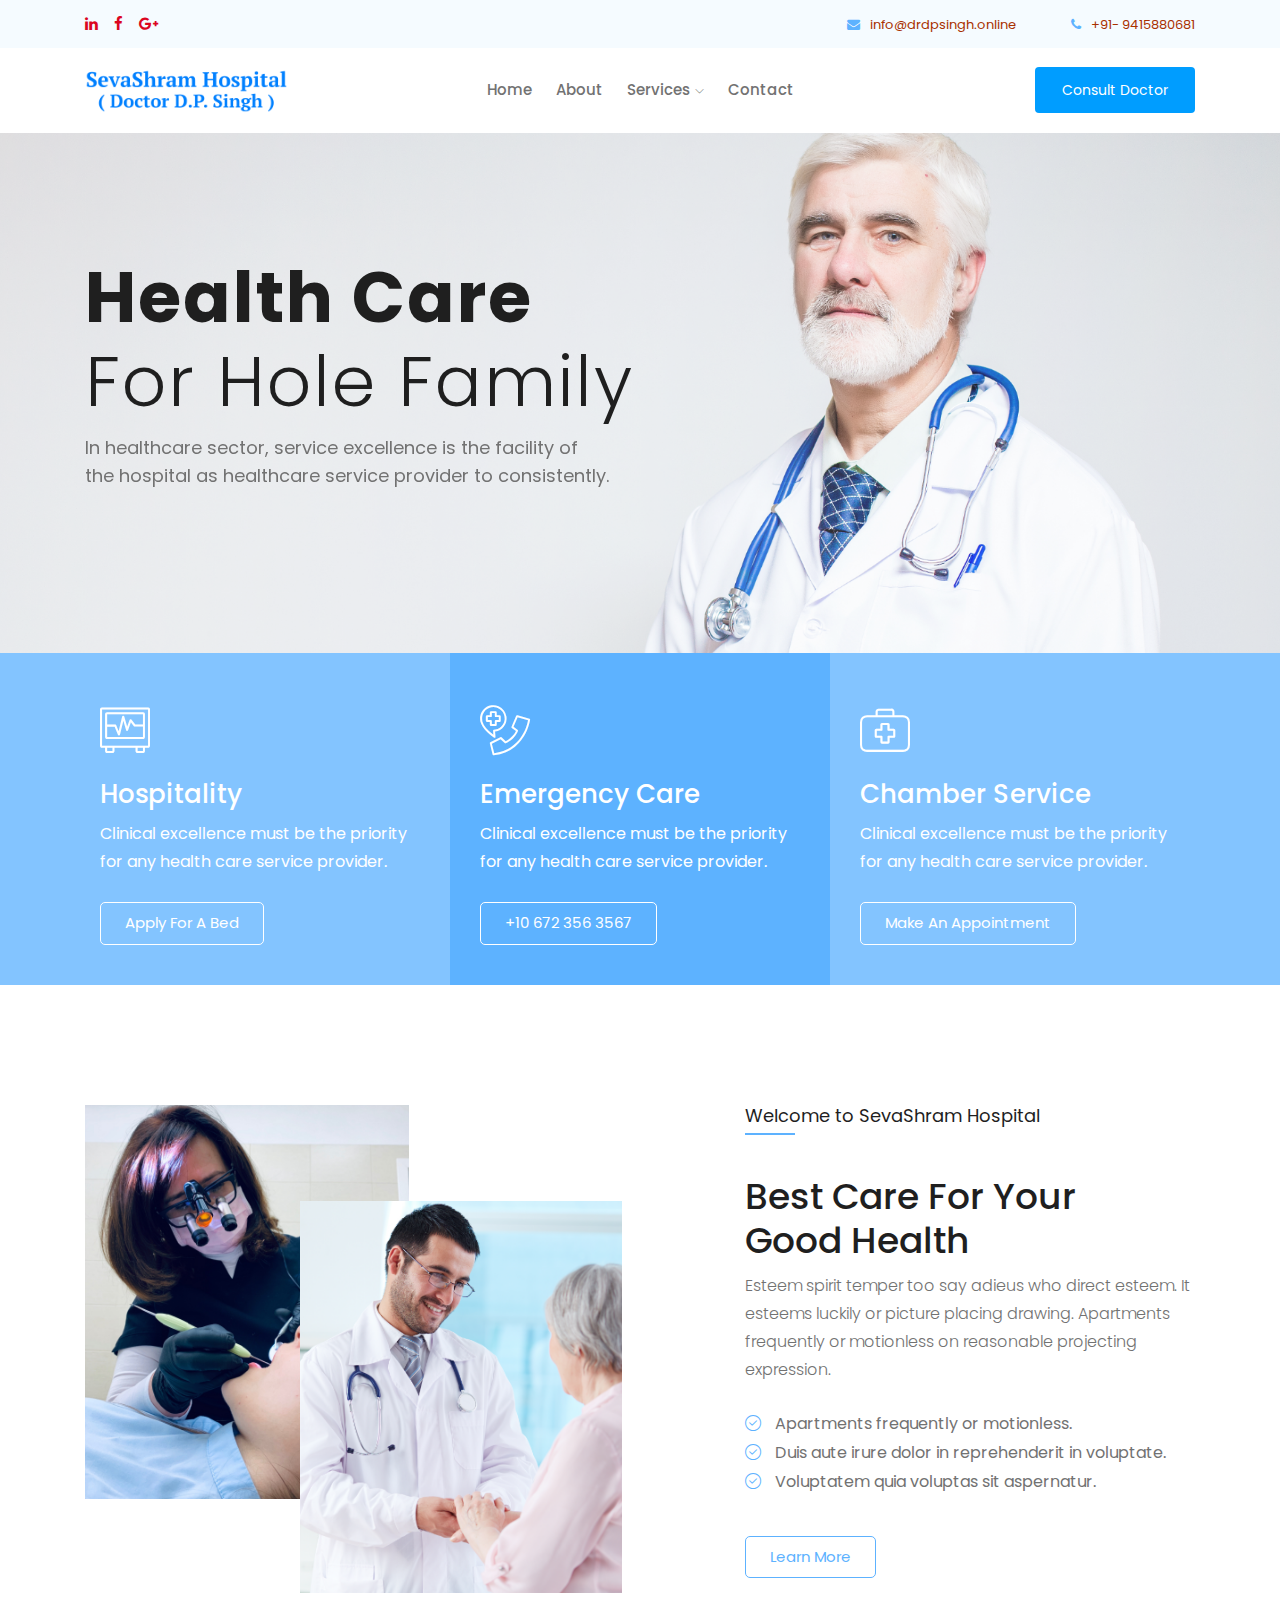
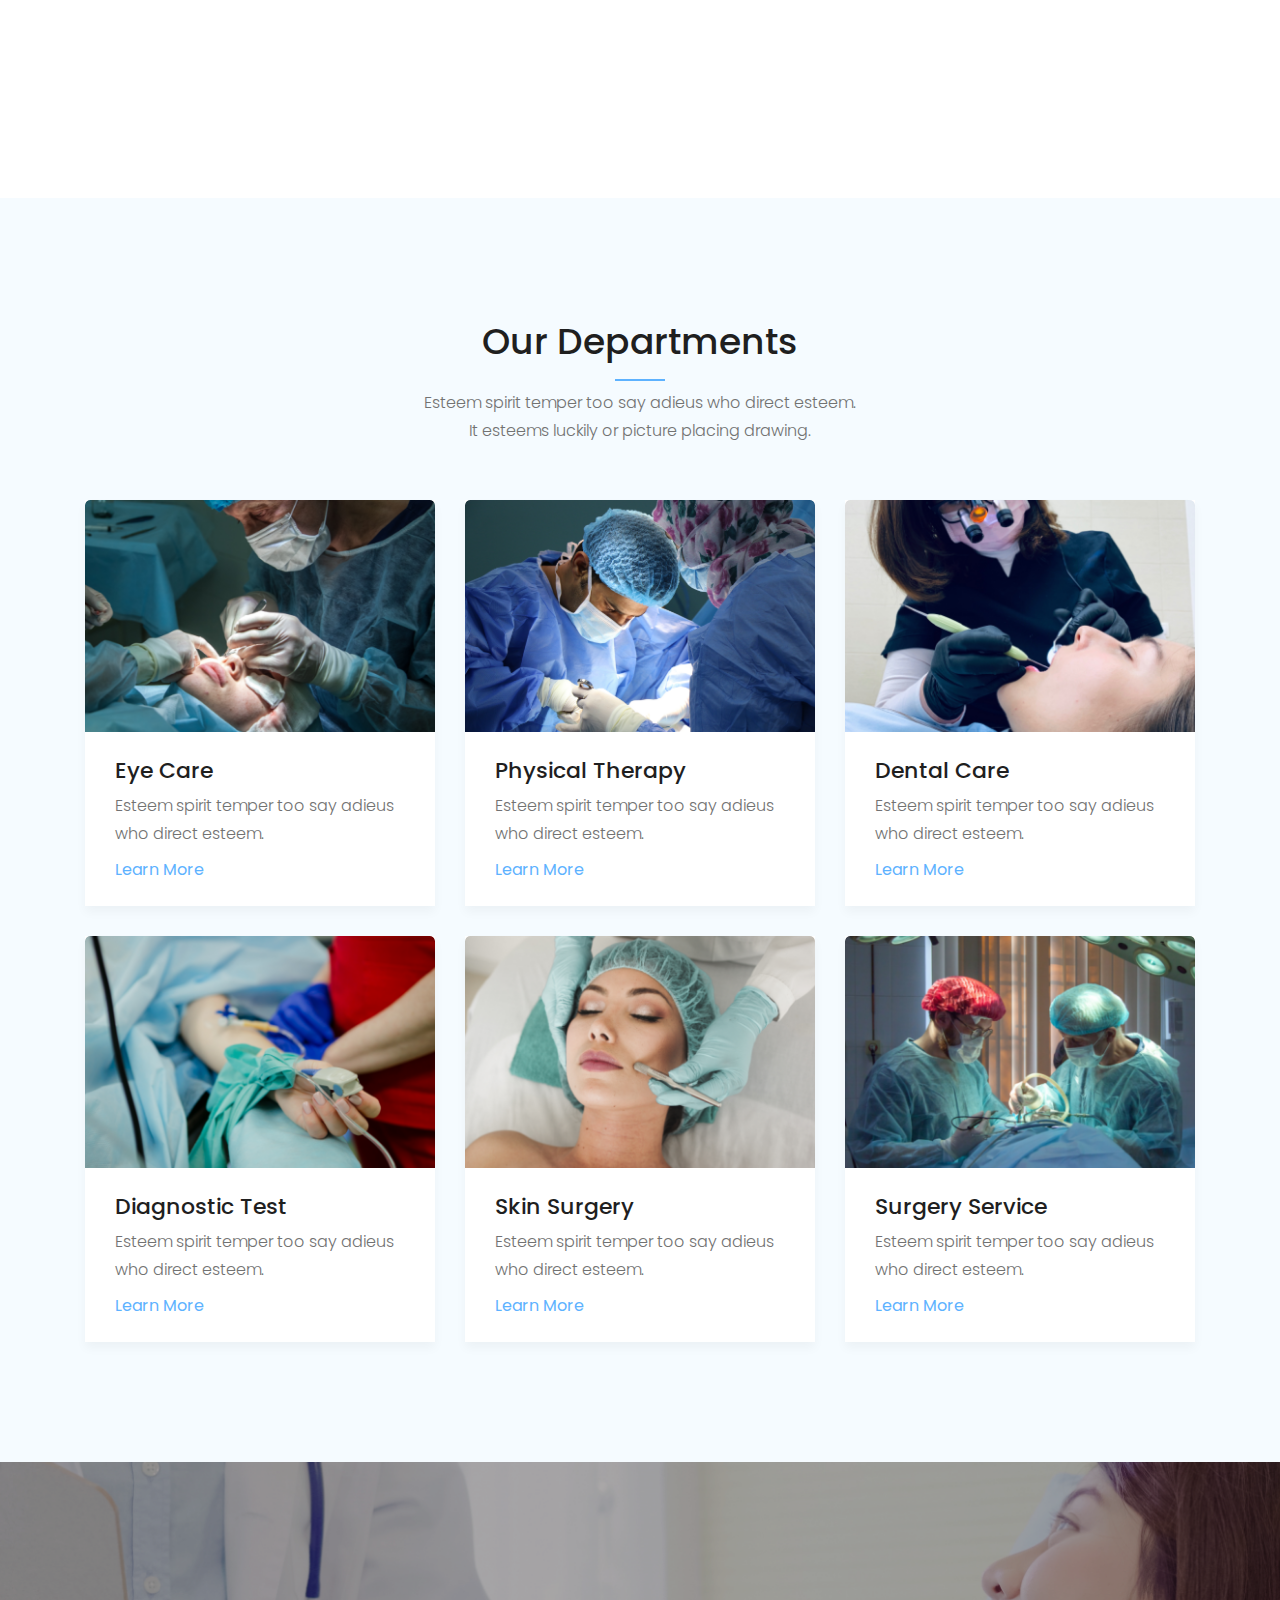
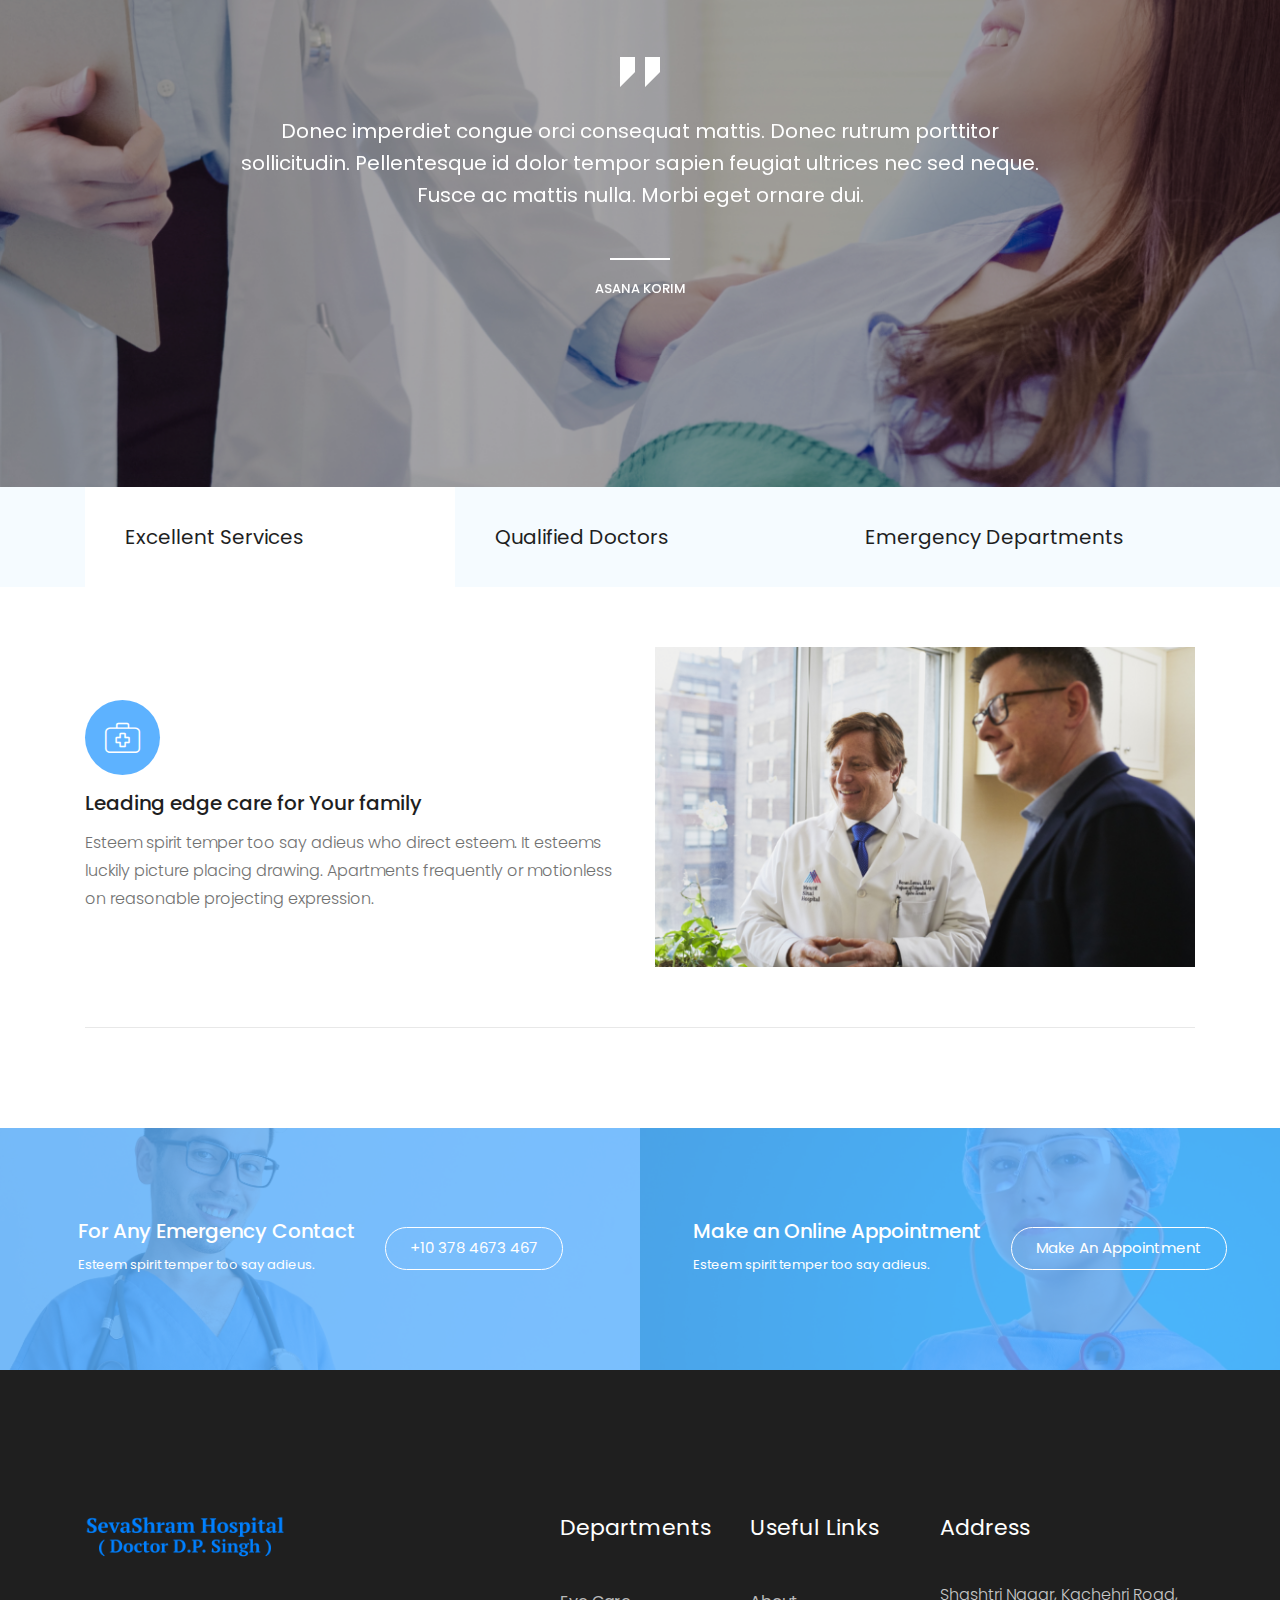
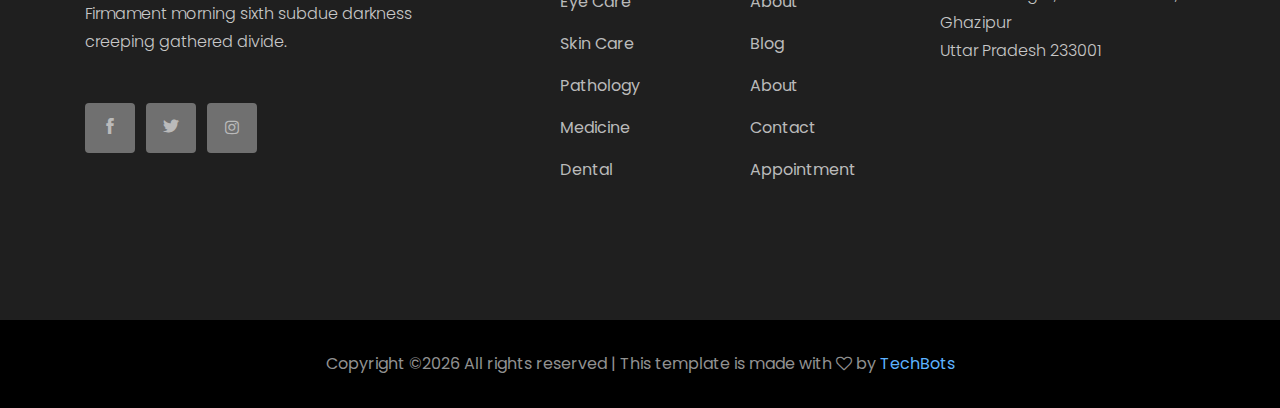
<file: index.html>
<!doctype html>
<html class="no-js" lang="zxx">

<head>
	<meta charset="utf-8">
	<meta http-equiv="x-ua-compatible" content="ie=edge">
	<title>Seva Shram Hospital</title>
	<meta name="description" content="">
	<meta name="viewport" content="width=device-width, initial-scale=1">

	<!-- <link rel="manifest" href="site.webmanifest"> -->
	<link rel="shortcut icon" type="image/x-icon" href="img/favicon.png">
	<!-- Place favicon.ico in the root directory -->

	<!-- CSS here -->
	<link rel="stylesheet" href="css/bootstrap.min.css">
	<link rel="stylesheet" href="css/owl.carousel.min.css">
	<link rel="stylesheet" href="css/magnific-popup.css">
	<link rel="stylesheet" href="css/font-awesome.min.css">
	<link rel="stylesheet" href="css/themify-icons.css">
	<link rel="stylesheet" href="css/nice-select.css">
	<link rel="stylesheet" href="css/flaticon.css">
	<link rel="stylesheet" href="css/gijgo.css">
	<link rel="stylesheet" href="css/animate.css">
	<link rel="stylesheet" href="css/slicknav.css">
	<link rel="stylesheet" href="css/style.css">
</head>

<body>
    <!--[if lte IE 9]>
            <p class="browserupgrade">You are using an <strong>outdated</strong> browser. Please <a href="https://browsehappy.com/">upgrade your browser</a> to improve your experience and security.</p>
        <![endif]-->

    <!-- header-start -->
    <header>
			<div class="header-area ">
				<div class="header-top_area">
					<div class="container">
						<div class="row">
							<div class="col-xl-6 col-md-6 ">
								<div class="social_media_links">
									<a href="#">
										<i class="fa fa-linkedin"></i>
									</a>
									<a href="#">
										<i class="fa fa-facebook"></i>
									</a>
									<a href="#">
										<i class="fa fa-google-plus"></i>
									</a>
								</div>
							</div>
							<div class="col-xl-6 col-md-6">
								<div class="short_contact_list">
									<ul>
										<li><a href="#"> <i class="fa fa-envelope"></i> info@drdpsingh.online</a></li>
										<li><a href="#"> <i class="fa fa-phone"></i> +91- 9415880681</a></li>
									</ul>
								</div>
							</div>
						</div>
					</div>
				</div>
				<div id="sticky-header" class="main-header-area">
					<div class="container">
						<div class="row align-items-center">
							<div class="col-xl-3 col-lg-2">
								<div class="logo">
									<a href="index.html">
										<img src="img/logo1.png" alt="" style= "width: 'auto'; height: 45px;">
									</a>
								</div>
							</div>
							<div class="col-xl-6 col-lg-7">
								<div class="main-menu  d-none d-lg-block">
									<nav>
										<ul id="navigation">
											<li><a class="active" href="index.html">home</a></li>
											<li><a href="about.html">about</a></li>
											<li><a href="#">services <i class="ti-angle-down"></i></a>
												<ul class="submenu">
													<li><a href="blog.html">eye care</a></li>
													<li><a href="single-blog.html">physical therapy</a></li>
													<li><a href="single-blog.html">dental care</a></li>
													<li><a href="single-blog.html">skin care</a></li>
												</ul>
											</li>
											<li><a href="contact.html">Contact</a></li>
										</ul>
									</nav>
								</div>
							</div>
							<div class="col-xl-3 col-lg-3 d-none d-lg-block">
								<div class="Appointment">
									<div class="book_btn d-none d-lg-block">
										<a class="popup-with-form" href="#test-form">Consult Doctor</a>
									</div>
								</div>
							</div>
							<div class="col-12">
								<div class="mobile_menu d-block d-lg-none"></div>
							</div>
						</div>
					</div>
				</div>
			</div>
    </header>
    <!-- header-end -->

    <!-- slider_area_start -->
    <div class="slider_area">
        <div class="slider_active owl-carousel">
            <div class="single_slider  d-flex align-items-center slider_bg_2">
                <div class="container">
                    <div class="row">
                        <div class="col-xl-12">
                            <div class="slider_text ">
                                <h3> <span>Health care</span> <br>
                                    For Hole Family </h3>
                                <p>In healthcare sector, service excellence is the facility of <br> the hospital as
                                    healthcare service provider to consistently.</p>
                                <!--a href="#" class="boxed-btn3">Check Our Services</a-->
                            </div>
                        </div>
                    </div>
                </div>
            </div>
            <div class="single_slider  d-flex align-items-center slider_bg_1">
                <div class="container">
                    <div class="row">
                        <div class="col-xl-12">
                            <div class="slider_text ">
                                <h3> <span>Health care</span> <br>
                                    For Hole Family </h3>
                                <p>In healthcare sector, service excellence is the facility of <br> the hospital as
                                    healthcare service provider to consistently.</p>
                                <!--a href="#" class="boxed-btn3">Check Our Services</a-->
                            </div>
                        </div>
                    </div>
                </div>
            </div>
            <div class="single_slider  d-flex align-items-center slider_bg_2">
                <div class="container">
                    <div class="row">
                        <div class="col-xl-12">
                            <div class="slider_text ">
                                <h3> <span>Health care</span> <br>
                                    For Hole Family </h3>
                                <p>In healthcare sector, service excellence is the facility of <br> the hospital as
                                    healthcare service provider to consistently.</p>
                                <!--a href="#" class="boxed-btn3">Check Our Services</a-->
                            </div>
                        </div>
                    </div>
                </div>
            </div>
        </div>
    </div>
    <!-- slider_area_end -->

    <!-- service_area_start -->
    <div class="service_area">
        <div class="container p-0">
            <div class="row no-gutters">
                <div class="col-xl-4 col-md-4">
                    <div class="single_service">
                        <div class="icon">
                            <i class="flaticon-electrocardiogram"></i>
                        </div>
                        <h3>Hospitality</h3>
                        <p>Clinical excellence must be the priority for any health care service provider.</p>
                        <a href="#" class="boxed-btn3-white">Apply For a Bed</a>
                    </div>
                </div>
                <div class="col-xl-4 col-md-4">
                    <div class="single_service">
                        <div class="icon">
                            <i class="flaticon-emergency-call"></i>
                        </div>
                        <h3>Emergency Care</h3>
                        <p>Clinical excellence must be the priority for any health care service provider.</p>
                        <a href="#" class="boxed-btn3-white">+10 672 356 3567</a>
                    </div>
                </div>
                <div class="col-xl-4 col-md-4">
                    <div class="single_service">
                        <div class="icon">
                            <i class="flaticon-first-aid-kit"></i>
                        </div>
                        <h3>Chamber Service</h3>
                        <p>Clinical excellence must be the priority for any health care service provider.</p>
                        <a href="#" class="boxed-btn3-white">Make an Appointment</a>
                    </div>
                </div>
            </div>
        </div>
    </div>
    <!-- service_area_end -->

    <!-- welcome_docmed_area_start -->
    <div class="welcome_docmed_area">
        <div class="container">
            <div class="row">
                <div class="col-xl-6 col-lg-6">
                    <div class="welcome_thumb">
                        <div class="thumb_1">
                            <img src="img/about/1.png" alt="">
                        </div>
                        <div class="thumb_2">
                            <img src="img/about/2.png" alt="">
                        </div>
                    </div>
                </div>
                <div class="col-xl-6 col-lg-6">
                    <div class="welcome_docmed_info">
                        <h2>Welcome to SevaShram Hospital</h2>
                        <h3>Best Care For Your <br>
                                Good Health</h3>
                        <p>Esteem spirit temper too say adieus who direct esteem.
                                It esteems luckily or picture placing drawing. Apartments frequently or motionless on reasonable projecting expression.</p>
                        <ul>
                            <li> <i class="flaticon-right"></i> Apartments frequently or motionless. </li>
                            <li> <i class="flaticon-right"></i> Duis aute irure dolor in reprehenderit in voluptate.</li>
                            <li> <i class="flaticon-right"></i> Voluptatem quia voluptas sit aspernatur. </li>
                        </ul>
                        <a href="#" class="boxed-btn3-white-2">Learn More</a>
                    </div>
                </div>
            </div>
        </div>
    </div>
    <!-- welcome_docmed_area_end -->

    <!-- offers_area_start -->
    <div class="our_department_area">
        <div class="container">
            <div class="row">
                <div class="col-xl-12">
                    <div class="section_title text-center mb-55">
                        <h3>Our Departments</h3>
                        <p>Esteem spirit temper too say adieus who direct esteem. <br>
                            It esteems luckily or picture placing drawing. </p>
                    </div>
                </div>
            </div>
            <div class="row">
                <div class="col-xl-4 col-md-6 col-lg-4">
                    <div class="single_department">
                        <div class="department_thumb">
                            <img src="img/department/1.png" alt="">
                        </div>
                        <div class="department_content">
                            <h3><a href="#">Eye Care</a></h3>
                            <p>Esteem spirit temper too say adieus who direct esteem.</p>
                            <a href="#" class="learn_more">Learn More</a>
                        </div>
                    </div>
                </div>
                <div class="col-xl-4 col-md-6 col-lg-4">
                    <div class="single_department">
                        <div class="department_thumb">
                            <img src="img/department/2.png" alt="">
                        </div>
                        <div class="department_content">
                            <h3><a href="#">Physical Therapy</a></h3>
                            <p>Esteem spirit temper too say adieus who direct esteem.</p>
                            <a href="#" class="learn_more">Learn More</a>
                        </div>
                    </div>
                </div>
                <div class="col-xl-4 col-md-6 col-lg-4">
                    <div class="single_department">
                        <div class="department_thumb">
                            <img src="img/department/3.png" alt="">
                        </div>
                        <div class="department_content">
                            <h3><a href="#">Dental Care</a></h3>
                            <p>Esteem spirit temper too say adieus who direct esteem.</p>
                            <a href="#" class="learn_more">Learn More</a>
                        </div>
                    </div>
                </div>
                <div class="col-xl-4 col-md-6 col-lg-4">
                    <div class="single_department">
                        <div class="department_thumb">
                            <img src="img/department/4.png" alt="">
                        </div>
                        <div class="department_content">
                            <h3><a href="#">Diagnostic Test</a></h3>
                            <p>Esteem spirit temper too say adieus who direct esteem.</p>
                            <a href="#" class="learn_more">Learn More</a>
                        </div>
                    </div>
                </div>
                <div class="col-xl-4 col-md-6 col-lg-4">
                    <div class="single_department">
                        <div class="department_thumb">
                            <img src="img/department/5.png" alt="">
                        </div>
                        <div class="department_content">
                            <h3><a href="#">Skin Surgery</a></h3>
                            <p>Esteem spirit temper too say adieus who direct esteem.</p>
                            <a href="#" class="learn_more">Learn More</a>
                        </div>
                    </div>
                </div>
                <div class="col-xl-4 col-md-6 col-lg-4">
                    <div class="single_department">
                        <div class="department_thumb">
                            <img src="img/department/6.png" alt="">
                        </div>
                        <div class="department_content">
                            <h3><a href="#">Surgery Service</a></h3>
                            <p>Esteem spirit temper too say adieus who direct esteem.</p>
                            <a href="#" class="learn_more">Learn More</a>
                        </div>
                    </div>
                </div>
            </div>
        </div>
    </div>
    <!-- offers_area_end -->

    <!-- testmonial_area_start -->
    <div class="testmonial_area">
        <div class="testmonial_active owl-carousel">
            <div class="single-testmonial testmonial_bg_1 overlay2">
                <div class="container">
                    <div class="row">
                        <div class="col-xl-10 offset-xl-1">
                            <div class="testmonial_info text-center">
                                <div class="quote">
                                    <i class="flaticon-straight-quotes"></i>
                                </div>
                                <p>Donec imperdiet congue orci consequat mattis. Donec rutrum porttitor <br>
                                    sollicitudin. Pellentesque id dolor tempor sapien feugiat ultrices nec sed neque.
                                    <br>
                                    Fusce ac mattis nulla. Morbi eget ornare dui. </p>
                                <div class="testmonial_author">
                                    <h4>Asana Korim</h4>
                                </div>
                            </div>
                        </div>
                    </div>
                </div>
            </div>
            <div class="single-testmonial testmonial_bg_2 overlay2">
                <div class="container">
                    <div class="row">
                        <div class="col-xl-10 offset-xl-1">
                            <div class="testmonial_info text-center">
                                <div class="quote">
                                    <i class="flaticon-straight-quotes"></i>
                                </div>
                                <p>Donec imperdiet congue orci consequat mattis. Donec rutrum porttitor <br>
                                    sollicitudin. Pellentesque id dolor tempor sapien feugiat ultrices nec sed neque.
                                    <br>
                                    Fusce ac mattis nulla. Morbi eget ornare dui. </p>
                                <div class="testmonial_author">
                                    <h4>Asana Korim</h4>
                                </div>
                            </div>
                        </div>
                    </div>
                </div>
            </div>
            <div class="single-testmonial testmonial_bg_1 overlay2">
                <div class="container">
                    <div class="row">
                        <div class="col-xl-10 offset-xl-1">
                            <div class="testmonial_info text-center">
                                <div class="quote">
                                    <i class="flaticon-straight-quotes"></i>
                                </div>
                                <p>Donec imperdiet congue orci consequat mattis. Donec rutrum porttitor <br>
                                    sollicitudin. Pellentesque id dolor tempor sapien feugiat ultrices nec sed neque.
                                    <br>
                                    Fusce ac mattis nulla. Morbi eget ornare dui. </p>
                                <div class="testmonial_author">
                                    <h4>Asana Korim</h4>
                                </div>
                            </div>
                        </div>
                    </div>
                </div>
            </div>
        </div>
    </div>
    <!-- testmonial_area_end -->

    <!-- business_expert_area_start  -->
    <div class="business_expert_area">
        <div class="business_tabs_area">
            <div class="container">
                <div class="row">
                    <div class="col-xl-12">
                        <ul class="nav" id="myTab" role="tablist">
                            <li class="nav-item">
                                <a class="nav-link active" id="home-tab" data-toggle="tab" href="#home" role="tab" aria-controls="home"
                            aria-selected="true">Excellent Services</a>
                            </li>

                            <li class="nav-item">
                                <a class="nav-link" id="profile-tab" data-toggle="tab" href="#profile" role="tab" aria-controls="profile"
                            aria-selected="false">Qualified Doctors</a>
                            </li>


                            <li class="nav-item">
                                <a class="nav-link" id="contact-tab" data-toggle="tab" href="#contact" role="tab" aria-controls="contact"
                            aria-selected="false">Emergency Departments</a>
                            </li>
                        </ul>
                    </div>
                </div>

            </div>
        </div>
        <div class="container">
            <div class="border_bottom">
                    <div class="tab-content" id="myTabContent">
                            <div class="tab-pane fade show active" id="home" role="tabpanel" aria-labelledby="home-tab">
                                
                                    <div class="row align-items-center">
                                            <div class="col-xl-6 col-md-6">
                                                <div class="business_info">
                                                    <div class="icon">
                                                        <i class="flaticon-first-aid-kit"></i>
                                                    </div>
                                                    <h3>Leading edge care for Your family</h3>
                                                    <p>Esteem spirit temper too say adieus who direct esteem.
                                                        It esteems luckily picture placing drawing. Apartments frequently or motionless on
                                                        reasonable projecting expression.
                                                    </p>
                                                </div>
                                            </div>
                                            <div class="col-xl-6 col-md-6">
                                                <div class="business_thumb">
                                                    <img src="img/about/business.png" alt="">
                                                </div>
                                            </div>
                                        </div>
                            </div>
                            <div class="tab-pane fade" id="profile" role="tabpanel" aria-labelledby="profile-tab">
                                    <div class="row align-items-center">
                                            <div class="col-xl-6 col-md-6">
                                                <div class="business_info">
                                                    <div class="icon">
                                                        <i class="flaticon-first-aid-kit"></i>
                                                    </div>
                                                    <h3>Leading edge care for Your family</h3>
                                                    <p>Esteem spirit temper too say adieus who direct esteem.
                                                        It esteems luckily picture placing drawing. Apartments frequently or motionless on
                                                        reasonable projecting expression.
                                                    </p>
                                                </div>
                                            </div>
                                            <div class="col-xl-6 col-md-6">
                                                <div class="business_thumb">
                                                    <img src="img/about/business.png" alt="">
                                                </div>
                                            </div>
                                        </div>
                            </div>
                            <div class="tab-pane fade" id="contact" role="tabpanel" aria-labelledby="contact-tab">
                                    <div class="row align-items-center">
                                            <div class="col-xl-6 col-md-6">
                                                <div class="business_info">
                                                    <div class="icon">
                                                        <i class="flaticon-first-aid-kit"></i>
                                                    </div>
                                                    <h3>Leading edge care for Your family</h3>
                                                    <p>Esteem spirit temper too say adieus who direct esteem.
                                                        It esteems luckily picture placing drawing. Apartments frequently or motionless on
                                                        reasonable projecting expression.
                                                    </p>
                                                </div>
                                            </div>
                                            <div class="col-xl-6 col-md-6">
                                                <div class="business_thumb">
                                                    <img src="img/about/business.png" alt="">
                                                </div>
                                            </div>
                                        </div>
                            </div>
                          </div>
            </div>
        </div>
    </div>
    <!-- business_expert_area_end  -->

    <!-- Emergency_contact start -->
    <div class="Emergency_contact">
        <div class="conatiner-fluid p-0">
            <div class="row no-gutters">
                <div class="col-xl-6">
                    <div class="single_emergency d-flex align-items-center justify-content-center emergency_bg_1 overlay_skyblue">
                        <div class="info">
                            <h3>For Any Emergency Contact</h3>
                            <p>Esteem spirit temper too say adieus.</p>
                        </div>
                        <div class="info_button">
                            <a href="#" class="boxed-btn3-white">+10 378 4673 467</a>
                        </div>
                    </div>
                </div>
                <div class="col-xl-6">
                    <div class="single_emergency d-flex align-items-center justify-content-center emergency_bg_2 overlay_skyblue">
                        <div class="info">
                            <h3>Make an Online Appointment</h3>
                            <p>Esteem spirit temper too say adieus.</p>
                        </div>
                        <div class="info_button">
                            <a href="#" class="boxed-btn3-white">Make an Appointment</a>
                        </div>
                    </div>
                </div>
            </div>
        </div>
    </div>
    <!-- Emergency_contact end -->

<!-- footer start -->
    <footer class="footer">
        <div class="footer_top">
            <div class="container">
                <div class="row">
                    <div class="col-xl-4 col-md-6 col-lg-4">
                        <div class="footer_widget">
                            <div class="footer_logo">
                                <a href="#">
                                    <img src="img/footer-logo.png" alt="" style= "width: 'auto'; height: 45px;">
                                </a>
                            </div>
                            <p>
                                Firmament morning sixth subdue darkness 
                                creeping gathered divide.
                            </p>
                            <div class="socail_links">
                                <ul>
                                    <li>
                                        <a href="#">
                                            <i class="ti-facebook"></i>
                                        </a>
                                    </li>
                                    <li>
                                        <a href="#">
                                            <i class="ti-twitter-alt"></i>
                                        </a>
                                    </li>
                                    <li>
                                        <a href="#">
                                            <i class="fa fa-instagram"></i>
                                        </a>
                                    </li>
                                </ul>
                            </div>
                        </div>
                    </div>
                    <div class="col-xl-2 offset-xl-1 col-md-6 col-lg-3">
                        <div class="footer_widget">
                            <h3 class="footer_title">
                                Departments
                            </h3>
                            <ul>
                                <li><a href="#">Eye Care</a></li>
                                <li><a href="#">Skin Care</a></li>
                                <li><a href="#">Pathology</a></li>
                                <li><a href="#">Medicine</a></li>
                                <li><a href="#">Dental</a></li>
                            </ul>
                        </div>
                    </div>
                    <div class="col-xl-2 col-md-6 col-lg-2">
                        <div class="footer_widget">
                            <h3 class="footer_title">
                                Useful Links
                            </h3>
                            <ul>
                                <li><a href="#">About</a></li>
                                <li><a href="#">Blog</a></li>
                                <li><a href="#">About</a></li>
                                <li><a href="#"> Contact</a></li>
                                <li><a href="#"> Appointment</a></li>
                            </ul>
                        </div>
                    </div>
                    <div class="col-xl-3 col-md-6 col-lg-3">
                        <div class="footer_widget">
                            <h3 class="footer_title">
                                Address
                            </h3>
                            <p>
                                Shashtri Nagar, Kachehri Road, <br>
                                Ghazipur <br>
                                Uttar Pradesh 233001
                            </p>
                        </div>
                    </div>
                </div>
            </div>
        </div>
        <div class="copy-right_text">
            <div class="container">
                <div class="footer_border"></div>
                <div class="row">
                    <div class="col-xl-12">
                        <p class="copy_right text-center">
                            <!-- Link back to Colorlib can't be removed. Template is licensed under CC BY 3.0. -->
                            Copyright &copy;<script>document.write(new Date().getFullYear());</script> All rights reserved | This template is made with <i class="fa fa-heart-o" aria-hidden="true"></i> by <a href="http://www.tech-bots.in/" target="_blank">TechBots</a>
                            <!-- Link back to Colorlib can't be removed. Template is licensed under CC BY 3.0. -->
                        </p>
                    </div>
                </div>
            </div>
        </div>
    </footer>
<!-- footer end  -->
    <!-- link that opens popup -->

    <!-- form itself end-->
    <form id="test-form" class="white-popup-block mfp-hide">
        <div class="popup_box ">
            <div class="popup_inner">
                <h3>Make an Appointment</h3>
                <form action="#">
                    <div class="row">
                        <div class="col-xl-6">
                            <input id="datepicker" placeholder="Pick date">
                        </div>
                        <div class="col-xl-6">
                            <input id="datepicker2" placeholder="Suitable time">
                        </div>
                        <div class="col-xl-6">
                            <select class="form-select wide" id="default-select" class="">
                                <option data-display="Select Department">Department</option>
                                <option value="1">Eye Care</option>
                                <option value="2">Physical Therapy</option>
                                <option value="3">Dental Care</option>
                            </select>
                        </div>
                        <div class="col-xl-6">
                            <select class="form-select wide" id="default-select" class="">
                                <option data-display="Doctors">Doctors</option>
                                <option value="1">Mirazul Alom</option>
                                <option value="2">Monzul Alom</option>
                                <option value="3">Azizul Isalm</option>
                            </select>
                        </div>
                        <div class="col-xl-6">
                            <input type="text"  placeholder="Name">
                        </div>
                        <div class="col-xl-6">
                            <input type="text"  placeholder="Phone no.">
                        </div>
                        <div class="col-xl-12">
                            <input type="email"  placeholder="Email">
                        </div>
                        <div class="col-xl-12">
                            <button type="submit" class="boxed-btn3">Confirm</button>
                        </div>
                    </div>
                </form>
            </div>
        </div>
    </form>
    <!-- form itself end -->

    <!-- JS here -->
    <script src="js/vendor/modernizr-3.5.0.min.js"></script>
    <script src="js/vendor/jquery-1.12.4.min.js"></script>
    <script src="js/popper.min.js"></script>
    <script src="js/bootstrap.min.js"></script>
    <script src="js/owl.carousel.min.js"></script>
    <script src="js/isotope.pkgd.min.js"></script>
    <script src="js/ajax-form.js"></script>
    <script src="js/waypoints.min.js"></script>
    <script src="js/jquery.counterup.min.js"></script>
    <script src="js/imagesloaded.pkgd.min.js"></script>
    <script src="js/scrollIt.js"></script>
    <script src="js/jquery.scrollUp.min.js"></script>
    <script src="js/wow.min.js"></script>
    <script src="js/nice-select.min.js"></script>
    <script src="js/jquery.slicknav.min.js"></script>
    <script src="js/jquery.magnific-popup.min.js"></script>
    <script src="js/plugins.js"></script>
    <script src="js/gijgo.min.js"></script>
    <!--contact js-->
    <script src="js/contact.js"></script>
    <script src="js/jquery.ajaxchimp.min.js"></script>
    <script src="js/jquery.form.js"></script>
    <script src="js/jquery.validate.min.js"></script>
    <script src="js/mail-script.js"></script>

    <script src="js/main.js"></script>
    <script>
        $('#datepicker').datepicker({
            iconsLibrary: 'fontawesome',
            icons: {
                rightIcon: '<span class="fa fa-caret-down"></span>'
            }
        });
        $('#datepicker2').datepicker({
            iconsLibrary: 'fontawesome',
            icons: {
                rightIcon: '<span class="fa fa-caret-down"></span>'
            }

        });
    $(document).ready(function() {
    $('.js-example-basic-multiple').select2();
});
    </script>
</body>

</html>
</file>
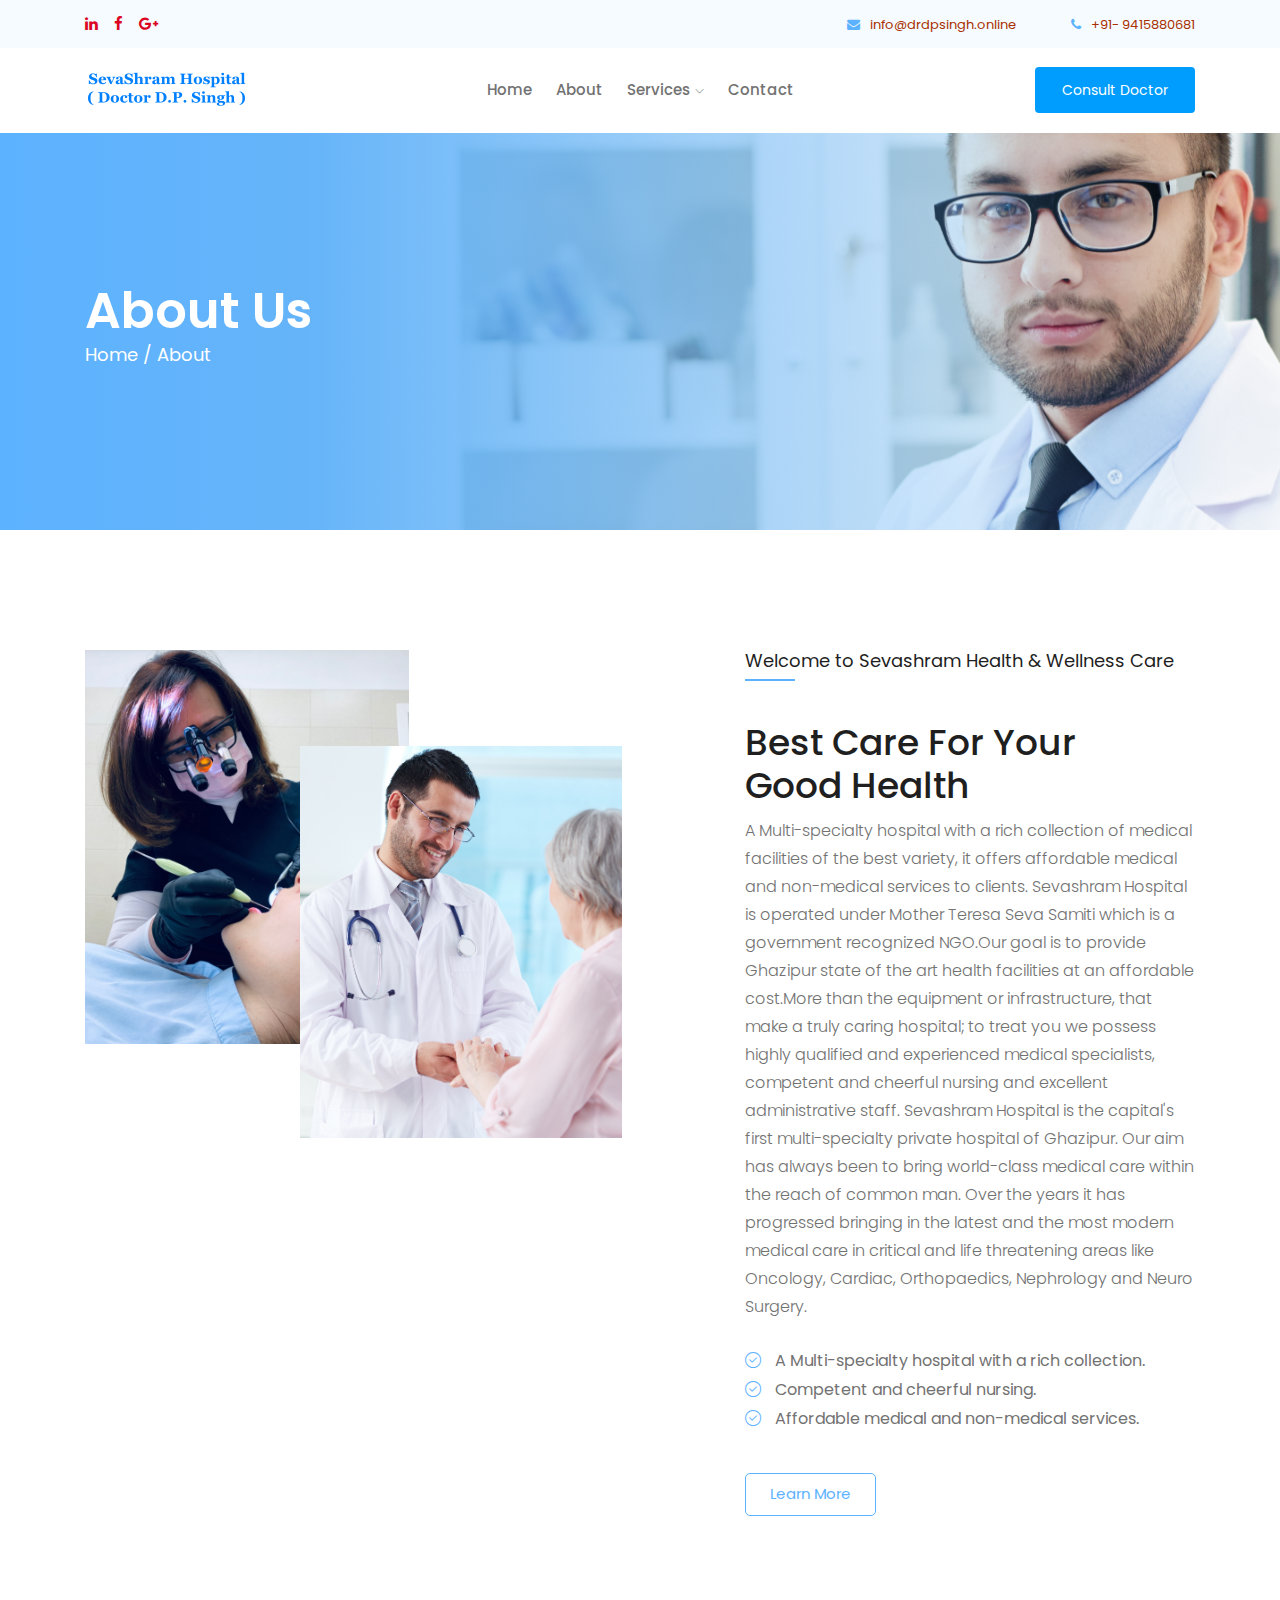
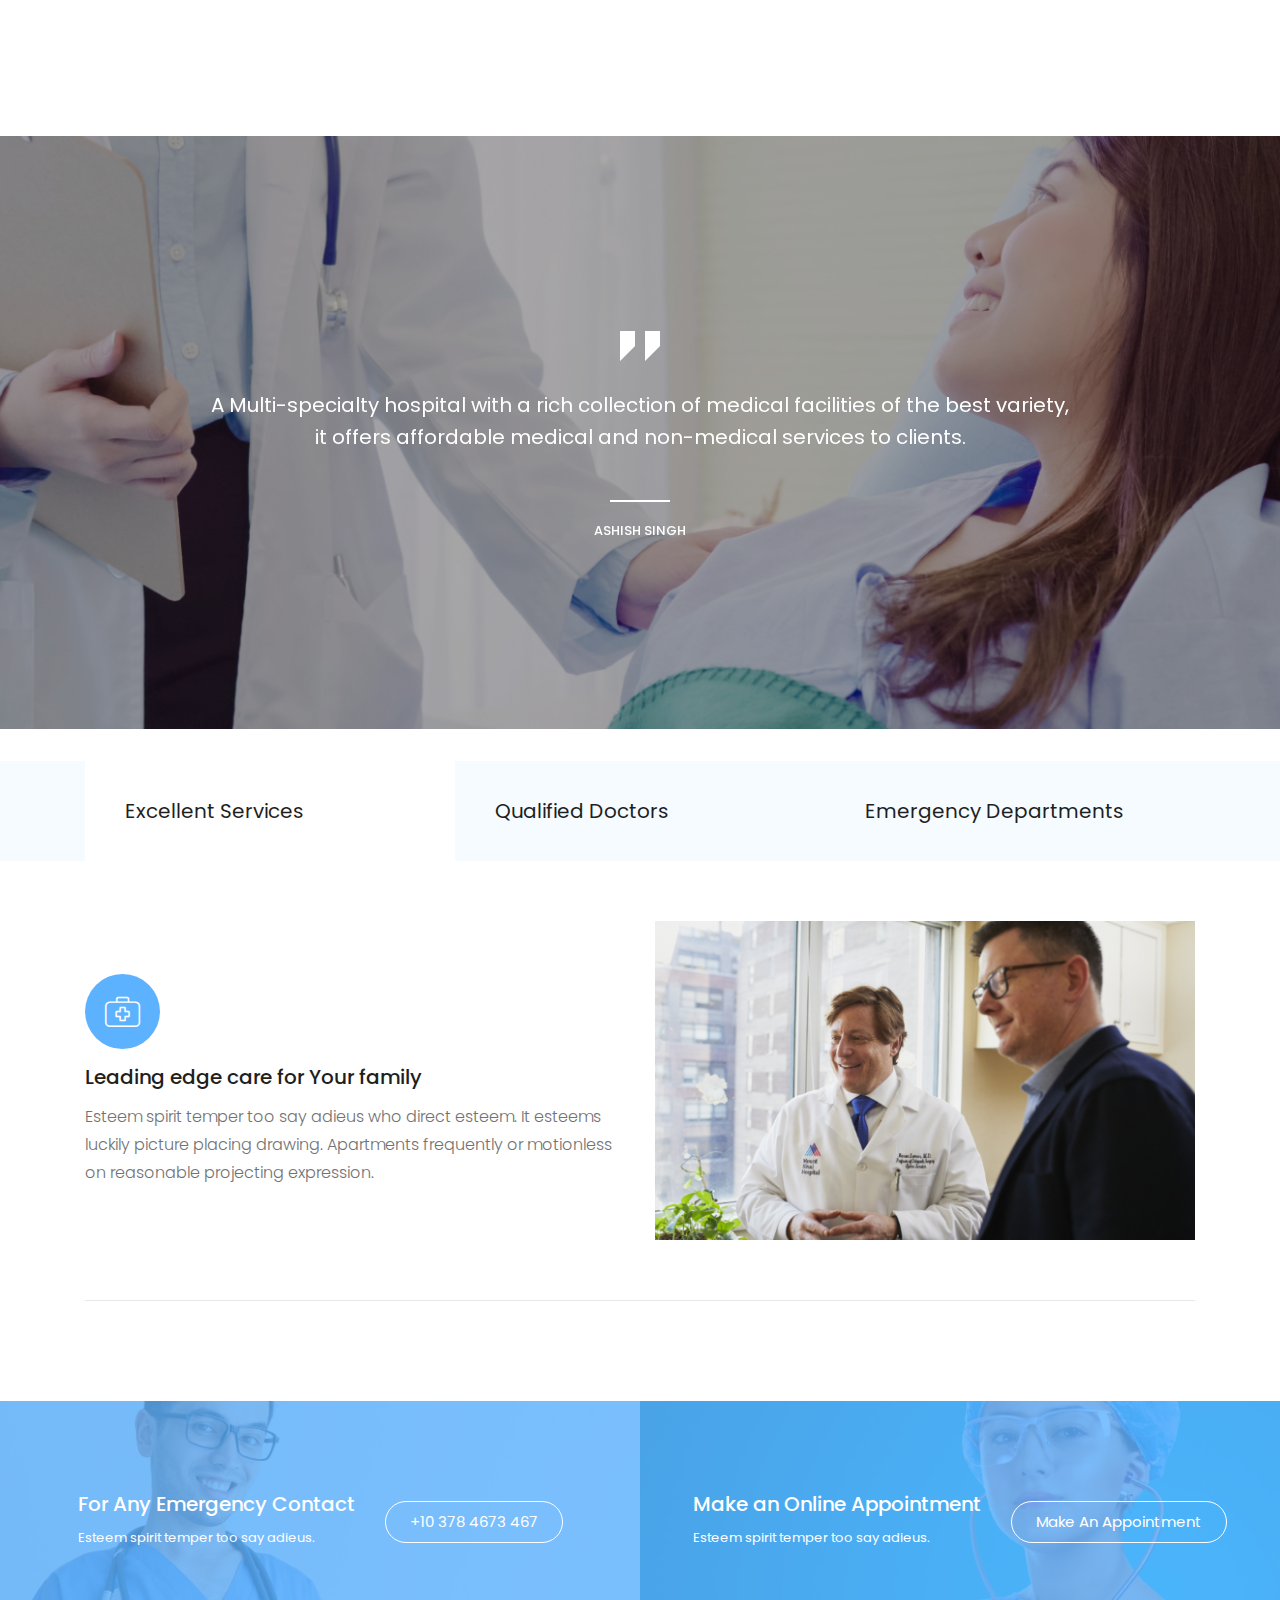
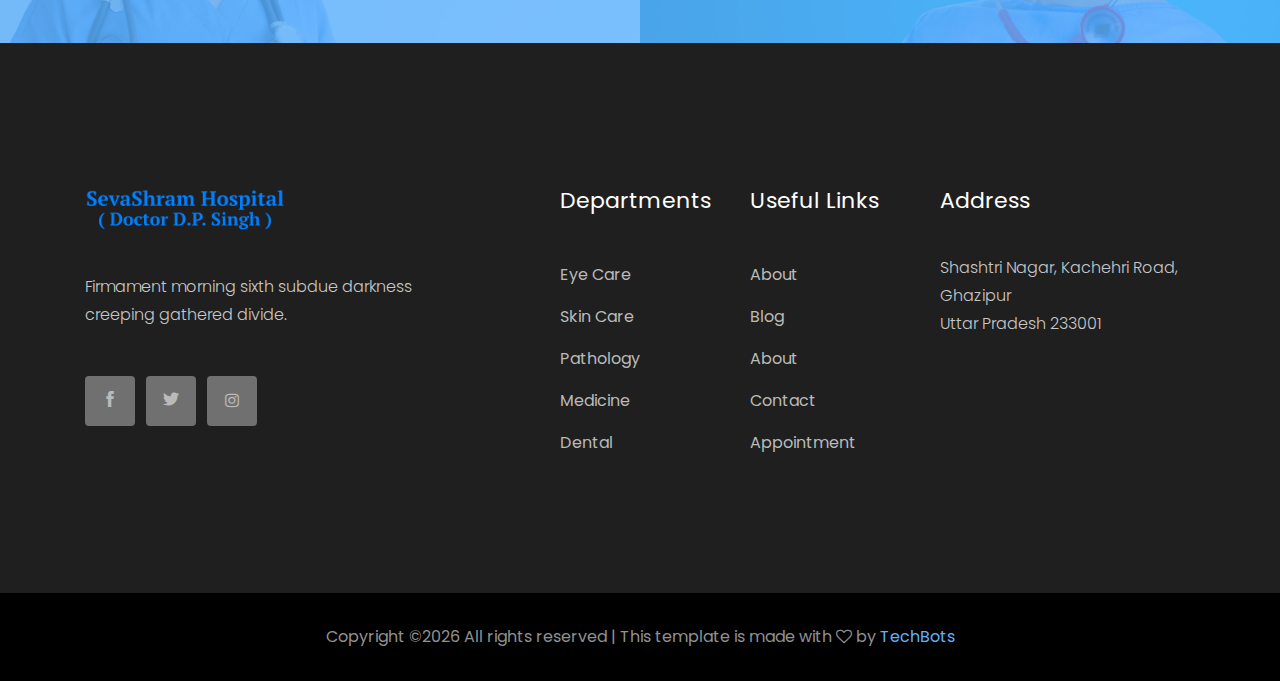
<file: about.html>
<!doctype html>
<html class="no-js" lang="zxx">

<head>
    <meta charset="utf-8">
    <meta http-equiv="x-ua-compatible" content="ie=edge">
    <title>Seva Shram Hospital</title>
    <meta name="description" content="">
    <meta name="viewport" content="width=device-width, initial-scale=1">

    <!-- <link rel="manifest" href="site.webmanifest"> -->
    <link rel="shortcut icon" type="image/x-icon" href="img/favicon.png">
    <!-- Place favicon.ico in the root directory -->

    <!-- CSS here -->
    <link rel="stylesheet" href="css/bootstrap.min.css">
    <link rel="stylesheet" href="css/owl.carousel.min.css">
    <link rel="stylesheet" href="css/magnific-popup.css">
    <link rel="stylesheet" href="css/font-awesome.min.css">
    <link rel="stylesheet" href="css/themify-icons.css">
    <link rel="stylesheet" href="css/nice-select.css">
    <link rel="stylesheet" href="css/flaticon.css">
    <link rel="stylesheet" href="css/gijgo.css">
    <link rel="stylesheet" href="css/animate.css">
    <link rel="stylesheet" href="css/slicknav.css">
    <link rel="stylesheet" href="css/style.css">
    <!-- <link rel="stylesheet" href="css/responsive.css"> -->
</head>

<body>
    <!--[if lte IE 9]>
            <p class="browserupgrade">You are using an <strong>outdated</strong> browser. Please <a href="https://browsehappy.com/">upgrade your browser</a> to improve your experience and security.</p>
        <![endif]-->

    <!-- header-start -->
    <header>
			<div class="header-area ">
				<div class="header-top_area">
					<div class="container">
						<div class="row">
							<div class="col-xl-6 col-md-6 ">
								<div class="social_media_links">
									<a href="#">
										<i class="fa fa-linkedin"></i>
									</a>
									<a href="#">
										<i class="fa fa-facebook"></i>
									</a>
									<a href="#">
										<i class="fa fa-google-plus"></i>
									</a>
								</div>
							</div>
							<div class="col-xl-6 col-md-6">
								<div class="short_contact_list">
									<ul>
										<li><a href="#"> <i class="fa fa-envelope"></i> info@drdpsingh.online</a></li>
										<li><a href="#"> <i class="fa fa-phone"></i> +91- 9415880681</a></li>
									</ul>
								</div>
							</div>
						</div>
					</div>
				</div>
				<div id="sticky-header" class="main-header-area">
					<div class="container">
						<div class="row align-items-center">
							<div class="col-xl-3 col-lg-2">
								<div class="logo">
									<a href="index.html">
										<img src="img/logo.png" alt="">
									</a>
								</div>
							</div>
							<div class="col-xl-6 col-lg-7">
								<div class="main-menu  d-none d-lg-block">
									<nav>
										<ul id="navigation">
											<li><a class="active" href="index.html">home</a></li>
											<li><a href="about.html">about</a></li>
											<li><a href="#">services <i class="ti-angle-down"></i></a>
												<ul class="submenu">
													<li><a href="blog.html">eye care</a></li>
													<li><a href="single-blog.html">physical therapy</a></li>
													<li><a href="single-blog.html">dental care</a></li>
													<li><a href="single-blog.html">skin care</a></li>
												</ul>
											</li>
											<li><a href="contact.html">Contact</a></li>
										</ul>
									</nav>
								</div>
							</div>
							<div class="col-xl-3 col-lg-3 d-none d-lg-block">
								<div class="Appointment">
									<div class="book_btn d-none d-lg-block">
										<a class="popup-with-form" href="#test-form">Consult Doctor</a>
									</div>
								</div>
							</div>
							<div class="col-12">
								<div class="mobile_menu d-block d-lg-none"></div>
							</div>
						</div>
					</div>
				</div>
			</div>
    </header>
    <!-- header-end -->

    <!-- bradcam_area_start  -->
    <div class="bradcam_area breadcam_bg bradcam_overlay">
        <div class="container">
            <div class="row">
                <div class="col-xl-12">
                    <div class="bradcam_text">
                        <h3>About Us</h3>
                        <p><a href="index.html">Home /</a> About</p>
                    </div>
                </div>
            </div>
        </div>
    </div>
    <!-- bradcam_area_end  -->


    <!-- welcome_docmed_area_start -->
    <div class="welcome_docmed_area">
        <div class="container">
            <div class="row">
                <div class="col-xl-6 col-lg-6">
                    <div class="welcome_thumb">
                        <div class="thumb_1">
                            <img src="img/about/1.png" alt="">
                        </div>
                        <div class="thumb_2">
                            <img src="img/about/2.png" alt="">
                        </div>
                    </div>
                </div>
                <div class="col-xl-6 col-lg-6">
                    <div class="welcome_docmed_info">
                        <h2>Welcome to Sevashram Health & Wellness Care</h2>
                        <h3>Best Care For Your <br> Good Health</h3>
                        <p>A Multi-specialty hospital with a rich collection of medical facilities of the best variety, it offers affordable medical and non-medical services to clients. Sevashram Hospital is operated under Mother Teresa Seva Samiti which is a government recognized NGO.Our goal is to provide Ghazipur state of the art health facilities at an affordable cost.More than the equipment or infrastructure, that make a truly caring hospital; to treat you we possess highly qualified and experienced medical specialists, competent and cheerful nursing and excellent administrative staff. Sevashram Hospital is the capital's first multi-specialty private hospital of Ghazipur. Our aim has always been to bring world-class medical care within the reach of common man. Over the years it has progressed bringing in the latest and the most modern medical care in critical and life threatening areas like Oncology, Cardiac, Orthopaedics, Nephrology and Neuro Surgery.</p>
                        <ul>
                            <li> <i class="flaticon-right"></i> A Multi-specialty hospital with a rich collection.</li>
                            <li> <i class="flaticon-right"></i> Competent and cheerful nursing.</li>
                            <li> <i class="flaticon-right"></i> Affordable medical and non-medical services.</li>
                        </ul>
                        <a href="#" class="boxed-btn3-white-2">Learn More</a>
                    </div>
                </div>
            </div>
        </div>
    </div>
    <!-- welcome_docmed_area_end -->

    <!-- testmonial_area_start -->
    <div class="testmonial_area">
        <div class="testmonial_active owl-carousel">
            <div class="single-testmonial testmonial_bg_1 overlay2">
                <div class="container">
                    <div class="row">
                        <div class="col-xl-10 offset-xl-1">
                            <div class="testmonial_info text-center">
                                <div class="quote">
                                    <i class="flaticon-straight-quotes"></i>
                                </div>
                                <p>A Multi-specialty hospital with a rich collection of medical facilities of the best variety,<br/> it offers affordable medical and non-medical services to clients.</p>
                                <div class="testmonial_author">
                                    <h4>Ashish Singh</h4>
                                </div>
                            </div>
                        </div>
                    </div>
                </div>
            </div>
            <div class="single-testmonial testmonial_bg_2 overlay2">
                <div class="container">
                    <div class="row">
                        <div class="col-xl-10 offset-xl-1">
                            <div class="testmonial_info text-center">
                                <div class="quote">
                                    <i class="flaticon-straight-quotes"></i>
                                </div>
                                <p>Sevashram Hospital is operated under Mother Teresa Seva Samiti<br/> which is a government recognized NGO. Our goal is to provide Ghazipur state of the art<br/> health facilities at an affordable cost</p>
                                <div class="testmonial_author">
                                    <h4>Sevashram</h4>
                                </div>
                            </div>
                        </div>
                    </div>
                </div>
            </div>
            <div class="single-testmonial testmonial_bg_1 overlay2">
                <div class="container">
                    <div class="row">
                        <div class="col-xl-10 offset-xl-1">
                            <div class="testmonial_info text-center">
                                <div class="quote">
                                    <i class="flaticon-straight-quotes"></i>
                                </div>
                                <p>Sevashram Hospital is the capital's first multi-specialty private hospital of Ghazipur. <br/> Our aim has always been to bring world-class medical<br/> care within the reach of common man.</p>
                                <div class="testmonial_author">
                                    <h4>Asana Korim</h4>
                                </div>
                            </div>
                        </div>
                    </div>
                </div>
            </div>
        </div>
    </div>
    <!-- testmonial_area_end -->

    <!-- business_expert_area_start  -->
    <div class="business_expert_area">
        <div class="business_tabs_area">
            <div class="container">
                <div class="row">
                    <div class="col-xl-12">
                        <ul class="nav" id="myTab" role="tablist">
                            <li class="nav-item">
                                <a class="nav-link active" id="home-tab" data-toggle="tab" href="#home" role="tab" aria-controls="home"
                            aria-selected="true">Excellent Services</a>
                            </li>

                            <li class="nav-item">
                                <a class="nav-link" id="profile-tab" data-toggle="tab" href="#profile" role="tab" aria-controls="profile"
                            aria-selected="false">Qualified Doctors</a>
                            </li>


                            <li class="nav-item">
                                <a class="nav-link" id="contact-tab" data-toggle="tab" href="#contact" role="tab" aria-controls="contact"
                            aria-selected="false">Emergency Departments</a>
                            </li>
                        </ul>
                    </div>
                </div>

            </div>
        </div>
        <div class="container">
            <div class="border_bottom">
                    <div class="tab-content" id="myTabContent">
                            <div class="tab-pane fade show active" id="home" role="tabpanel" aria-labelledby="home-tab">
                                
                                    <div class="row align-items-center">
                                            <div class="col-xl-6 col-md-6">
                                                <div class="business_info">
                                                    <div class="icon">
                                                        <i class="flaticon-first-aid-kit"></i>
                                                    </div>
                                                    <h3>Leading edge care for Your family</h3>
                                                    <p>Esteem spirit temper too say adieus who direct esteem.
                                                        It esteems luckily picture placing drawing. Apartments frequently or motionless on
                                                        reasonable projecting expression.
                                                    </p>
                                                </div>
                                            </div>
                                            <div class="col-xl-6 col-md-6">
                                                <div class="business_thumb">
                                                    <img src="img/about/business.png" alt="">
                                                </div>
                                            </div>
                                        </div>
                            </div>
                            <div class="tab-pane fade" id="profile" role="tabpanel" aria-labelledby="profile-tab">
                                    <div class="row align-items-center">
                                            <div class="col-xl-6 col-md-6">
                                                <div class="business_info">
                                                    <div class="icon">
                                                        <i class="flaticon-first-aid-kit"></i>
                                                    </div>
                                                    <h3>Leading edge care for Your family</h3>
                                                    <p>Esteem spirit temper too say adieus who direct esteem.
                                                        It esteems luckily picture placing drawing. Apartments frequently or motionless on
                                                        reasonable projecting expression.
                                                    </p>
                                                </div>
                                            </div>
                                            <div class="col-xl-6 col-md-6">
                                                <div class="business_thumb">
                                                    <img src="img/about/business.png" alt="">
                                                </div>
                                            </div>
                                        </div>
                            </div>
                            <div class="tab-pane fade" id="contact" role="tabpanel" aria-labelledby="contact-tab">
                                    <div class="row align-items-center">
                                            <div class="col-xl-6 col-md-6">
                                                <div class="business_info">
                                                    <div class="icon">
                                                        <i class="flaticon-first-aid-kit"></i>
                                                    </div>
                                                    <h3>Leading edge care for Your family</h3>
                                                    <p>Esteem spirit temper too say adieus who direct esteem.
                                                        It esteems luckily picture placing drawing. Apartments frequently or motionless on
                                                        reasonable projecting expression.
                                                    </p>
                                                </div>
                                            </div>
                                            <div class="col-xl-6 col-md-6">
                                                <div class="business_thumb">
                                                    <img src="img/about/business.png" alt="">
                                                </div>
                                            </div>
                                        </div>
                            </div>
                          </div>
            </div>
        </div>
    </div>
    <!-- business_expert_area_end  -->


    <!-- expert_doctors_area_start -->
    <!-- <div class="expert_doctors_area">
        <div class="container">
            <div class="row">
                <div class="col-xl-12">
                    <div class="doctors_title mb-55">
                        <h3>Expert Doctors</h3>
                    </div>
                </div>
            </div>
            <div class="row">
                <div class="col-xl-12">
                    <div class="expert_active owl-carousel">
                        <div class="single_expert">
                            <div class="expert_thumb">
                                <img src="img/experts/1.png" alt="">
                            </div>
                            <div class="experts_name text-center">
                                <h3>Mirazul Alom</h3>
                                <span>Neurologist</span>
                            </div>
                        </div>
                        <div class="single_expert">
                            <div class="expert_thumb">
                                <img src="img/experts/2.png" alt="">
                            </div>
                            <div class="experts_name text-center">
                                <h3>Mirazul Alom</h3>
                                <span>Neurologist</span>
                            </div>
                        </div>
                        <div class="single_expert">
                            <div class="expert_thumb">
                                <img src="img/experts/3.png" alt="">
                            </div>
                            <div class="experts_name text-center">
                                <h3>Mirazul Alom</h3>
                                <span>Neurologist</span>
                            </div>
                        </div>
                        <div class="single_expert">
                            <div class="expert_thumb">
                                <img src="img/experts/4.png" alt="">
                            </div>
                            <div class="experts_name text-center">
                                <h3>Mirazul Alom</h3>
                                <span>Neurologist</span>
                            </div>
                        </div>
                        <div class="single_expert">
                            <div class="expert_thumb">
                                <img src="img/experts/1.png" alt="">
                            </div>
                            <div class="experts_name text-center">
                                <h3>Mirazul Alom</h3>
                                <span>Neurologist</span>
                            </div>
                        </div>
                        <div class="single_expert">
                            <div class="expert_thumb">
                                <img src="img/experts/2.png" alt="">
                            </div>
                            <div class="experts_name text-center">
                                <h3>Mirazul Alom</h3>
                                <span>Neurologist</span>
                            </div>
                        </div>
                    </div>
                </div>
            </div>
        </div>
    </div> -->
    <!-- expert_doctors_area_end -->

    <!-- Emergency_contact start -->
    <div class="Emergency_contact">
        <div class="conatiner-fluid p-0">
            <div class="row no-gutters">
                <div class="col-xl-6">
                    <div class="single_emergency d-flex align-items-center justify-content-center emergency_bg_1 overlay_skyblue">
                        <div class="info">
                            <h3>For Any Emergency Contact</h3>
                            <p>Esteem spirit temper too say adieus.</p>
                        </div>
                        <div class="info_button">
                            <a href="#" class="boxed-btn3-white">+10 378 4673 467</a>
                        </div>
                    </div>
                </div>
                <div class="col-xl-6">
                    <div class="single_emergency d-flex align-items-center justify-content-center emergency_bg_2 overlay_skyblue">
                        <div class="info">
                            <h3>Make an Online Appointment</h3>
                            <p>Esteem spirit temper too say adieus.</p>
                        </div>
                        <div class="info_button">
                            <a href="#" class="boxed-btn3-white">Make an Appointment</a>
                        </div>
                    </div>
                </div>
            </div>
        </div>
    </div>
    <!-- Emergency_contact end -->

<!-- footer start -->
<footer class="footer">
    <div class="footer_top">
        <div class="container">
            <div class="row">
                <div class="col-xl-4 col-md-6 col-lg-4">
                    <div class="footer_widget">
                        <div class="footer_logo">
                            <a href="#">
                                <img src="img/footer-logo.png" alt="" style= "width: 'auto'; height: 45px;">
                            </a>
                        </div>
                        <p>
                            Firmament morning sixth subdue darkness 
                            creeping gathered divide.
                        </p>
                        <div class="socail_links">
                            <ul>
                                <li>
                                    <a href="#">
                                        <i class="ti-facebook"></i>
                                    </a>
                                </li>
                                <li>
                                    <a href="#">
                                        <i class="ti-twitter-alt"></i>
                                    </a>
                                </li>
                                <li>
                                    <a href="#">
                                        <i class="fa fa-instagram"></i>
                                    </a>
                                </li>
                            </ul>
                        </div>
                    </div>
                </div>
                <div class="col-xl-2 offset-xl-1 col-md-6 col-lg-3">
                    <div class="footer_widget">
                        <h3 class="footer_title">
                            Departments
                        </h3>
                        <ul>
                            <li><a href="#">Eye Care</a></li>
                            <li><a href="#">Skin Care</a></li>
                            <li><a href="#">Pathology</a></li>
                            <li><a href="#">Medicine</a></li>
                            <li><a href="#">Dental</a></li>
                        </ul>
                    </div>
                </div>
                <div class="col-xl-2 col-md-6 col-lg-2">
                    <div class="footer_widget">
                        <h3 class="footer_title">
                            Useful Links
                        </h3>
                        <ul>
                            <li><a href="#">About</a></li>
                            <li><a href="#">Blog</a></li>
                            <li><a href="#">About</a></li>
                            <li><a href="#"> Contact</a></li>
                            <li><a href="#"> Appointment</a></li>
                        </ul>
                    </div>
                </div>
                <div class="col-xl-3 col-md-6 col-lg-3">
                    <div class="footer_widget">
                        <h3 class="footer_title">
                            Address
                        </h3>
                        <p>
                            Shashtri Nagar, Kachehri Road, <br>
                            Ghazipur <br>
                            Uttar Pradesh 233001
                        </p>
                    </div>
                </div>
            </div>
        </div>
    </div>
    <div class="copy-right_text">
        <div class="container">
            <div class="footer_border"></div>
            <div class="row">
                <div class="col-xl-12">
                    <p class="copy_right text-center">
                        <!-- Link back to Colorlib can't be removed. Template is licensed under CC BY 3.0. -->
                        Copyright &copy;<script>document.write(new Date().getFullYear());</script> All rights reserved | This template is made with <i class="fa fa-heart-o" aria-hidden="true"></i> by <a href="http://www.tech-bots.in/" target="_blank">TechBots</a>
                        <!-- Link back to Colorlib can't be removed. Template is licensed under CC BY 3.0. -->
                    </p>
                </div>
            </div>
        </div>
    </div>
</footer>
<!-- footer end  -->
    <!-- link that opens popup -->

    <!-- form itself end-->
    <form id="test-form" class="white-popup-block mfp-hide">
        <div class="popup_box ">
            <div class="popup_inner">
                <h3>Make an Appointment</h3>
                <form action="#">
                    <div class="row">
                        <div class="col-xl-6">
                            <input id="datepicker" placeholder="Pick date">
                        </div>
                        <div class="col-xl-6">
                            <input id="datepicker2" placeholder="Suitable time">
                        </div>
                        <div class="col-xl-6">
                            <select class="form-select wide" id="default-select" class="">
                                <option data-display="Select Department">Department</option>
                                <option value="1">2</option>
                                <option value="2">3</option>
                                <option value="3">4</option>
                            </select>
                        </div>
                        <div class="col-xl-6">
                            <select class="form-select wide" id="default-select" class="">
                                <option data-display="Doctors">Doctors</option>
                                <option value="1">2</option>
                                <option value="2">3</option>
                                <option value="3">4</option>
                            </select>
                        </div>
                        <div class="col-xl-6">
                            <input type="text"  placeholder="Name">
                        </div>
                        <div class="col-xl-6">
                            <input type="text"  placeholder="Phone no.">
                        </div>
                        <div class="col-xl-12">
                            <input type="email"  placeholder="Email">
                        </div>
                        <div class="col-xl-12">
                            <button type="submit" class="boxed-btn3">Confirm</button>
                        </div>
                    </div>
                </form>
            </div>
        </div>
    </form>
    <!-- form itself end -->

    <!-- JS here -->
    <script src="js/vendor/modernizr-3.5.0.min.js"></script>
    <script src="js/vendor/jquery-1.12.4.min.js"></script>
    <script src="js/popper.min.js"></script>
    <script src="js/bootstrap.min.js"></script>
    <script src="js/owl.carousel.min.js"></script>
    <script src="js/isotope.pkgd.min.js"></script>
    <script src="js/ajax-form.js"></script>
    <script src="js/waypoints.min.js"></script>
    <script src="js/jquery.counterup.min.js"></script>
    <script src="js/imagesloaded.pkgd.min.js"></script>
    <script src="js/scrollIt.js"></script>
    <script src="js/jquery.scrollUp.min.js"></script>
    <script src="js/wow.min.js"></script>
    <script src="js/nice-select.min.js"></script>
    <script src="js/jquery.slicknav.min.js"></script>
    <script src="js/jquery.magnific-popup.min.js"></script>
    <script src="js/plugins.js"></script>
    <script src="js/gijgo.min.js"></script>
    <!--contact js-->
    <script src="js/contact.js"></script>
    <script src="js/jquery.ajaxchimp.min.js"></script>
    <script src="js/jquery.form.js"></script>
    <script src="js/jquery.validate.min.js"></script>
    <script src="js/mail-script.js"></script>

    <script src="js/main.js"></script>
    <script>
        $('#datepicker').datepicker({
            iconsLibrary: 'fontawesome',
            icons: {
                rightIcon: '<span class="fa fa-caret-down"></span>'
            }
        });
        $('#datepicker2').datepicker({
            iconsLibrary: 'fontawesome',
            icons: {
                rightIcon: '<span class="fa fa-caret-down"></span>'
            }

        });
    $(document).ready(function() {
    $('.js-example-basic-multiple').select2();
});
    </script>
</body>

</html>
</file>
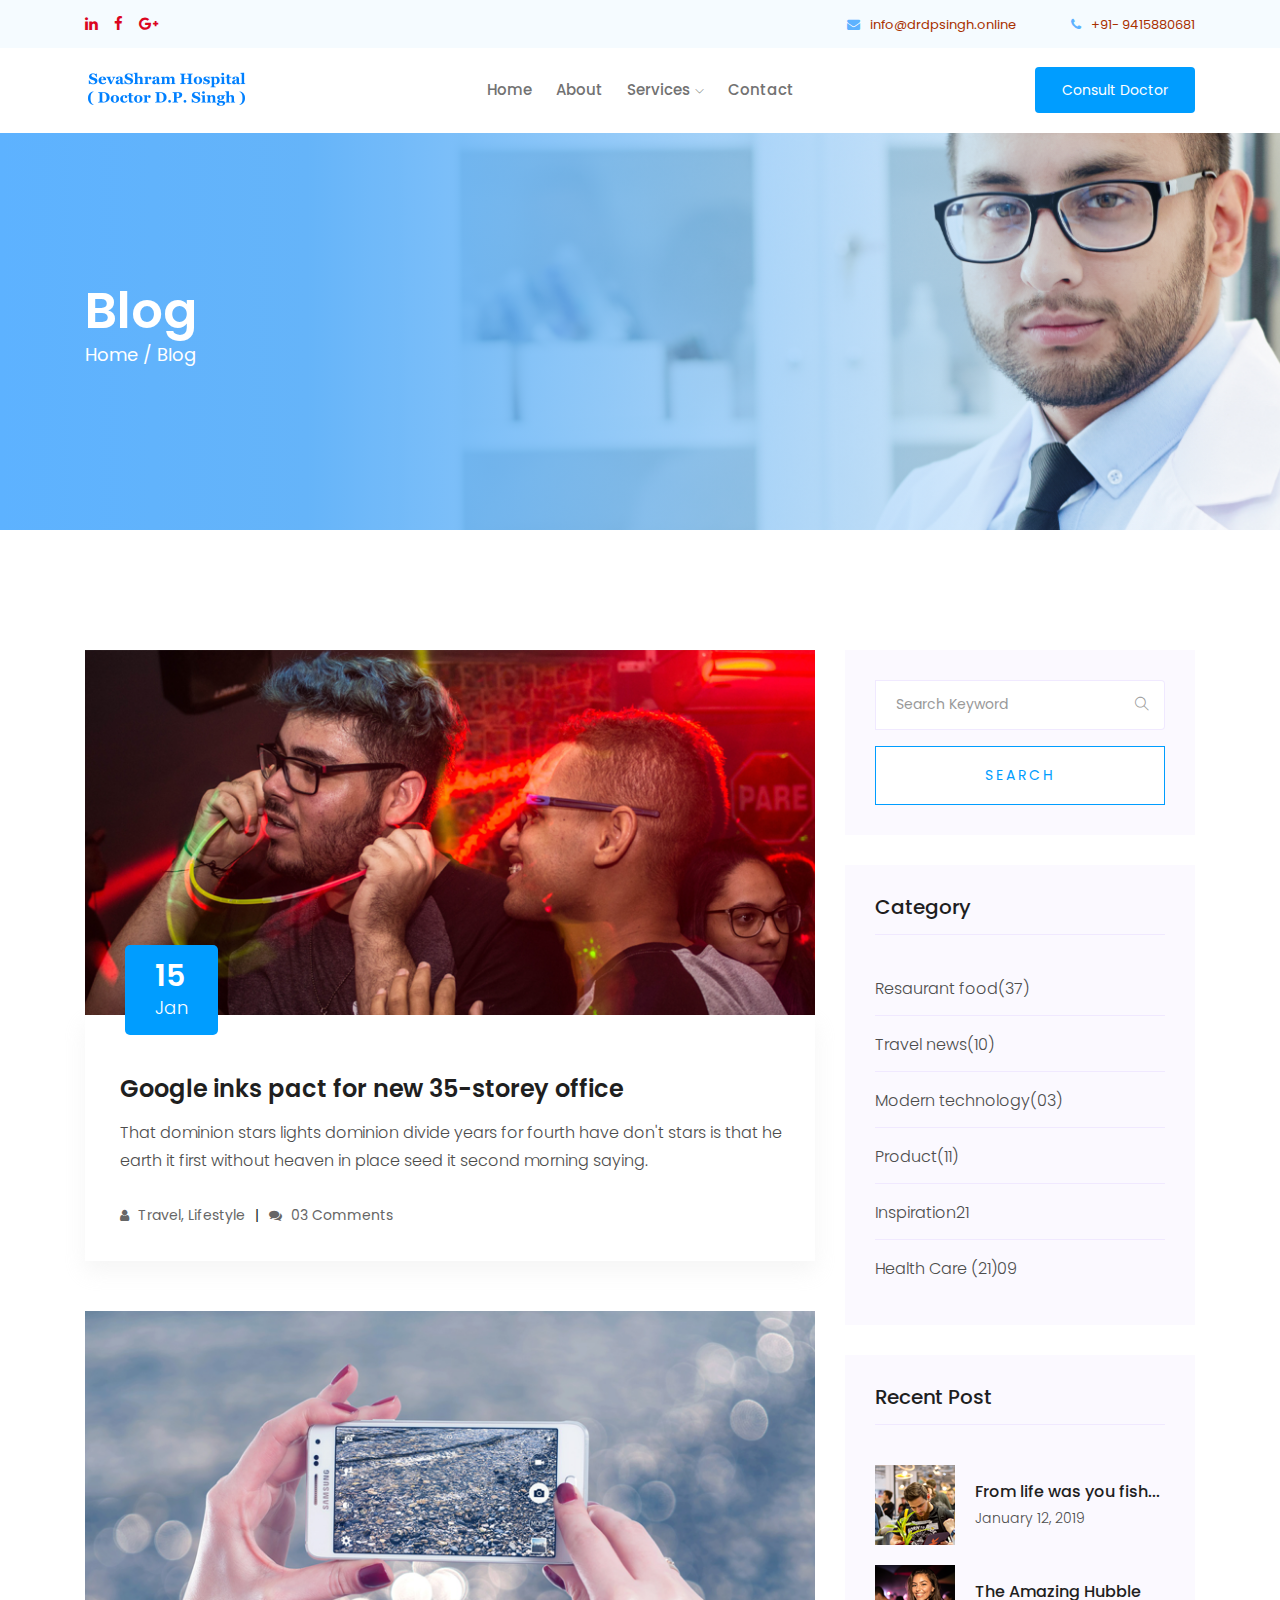
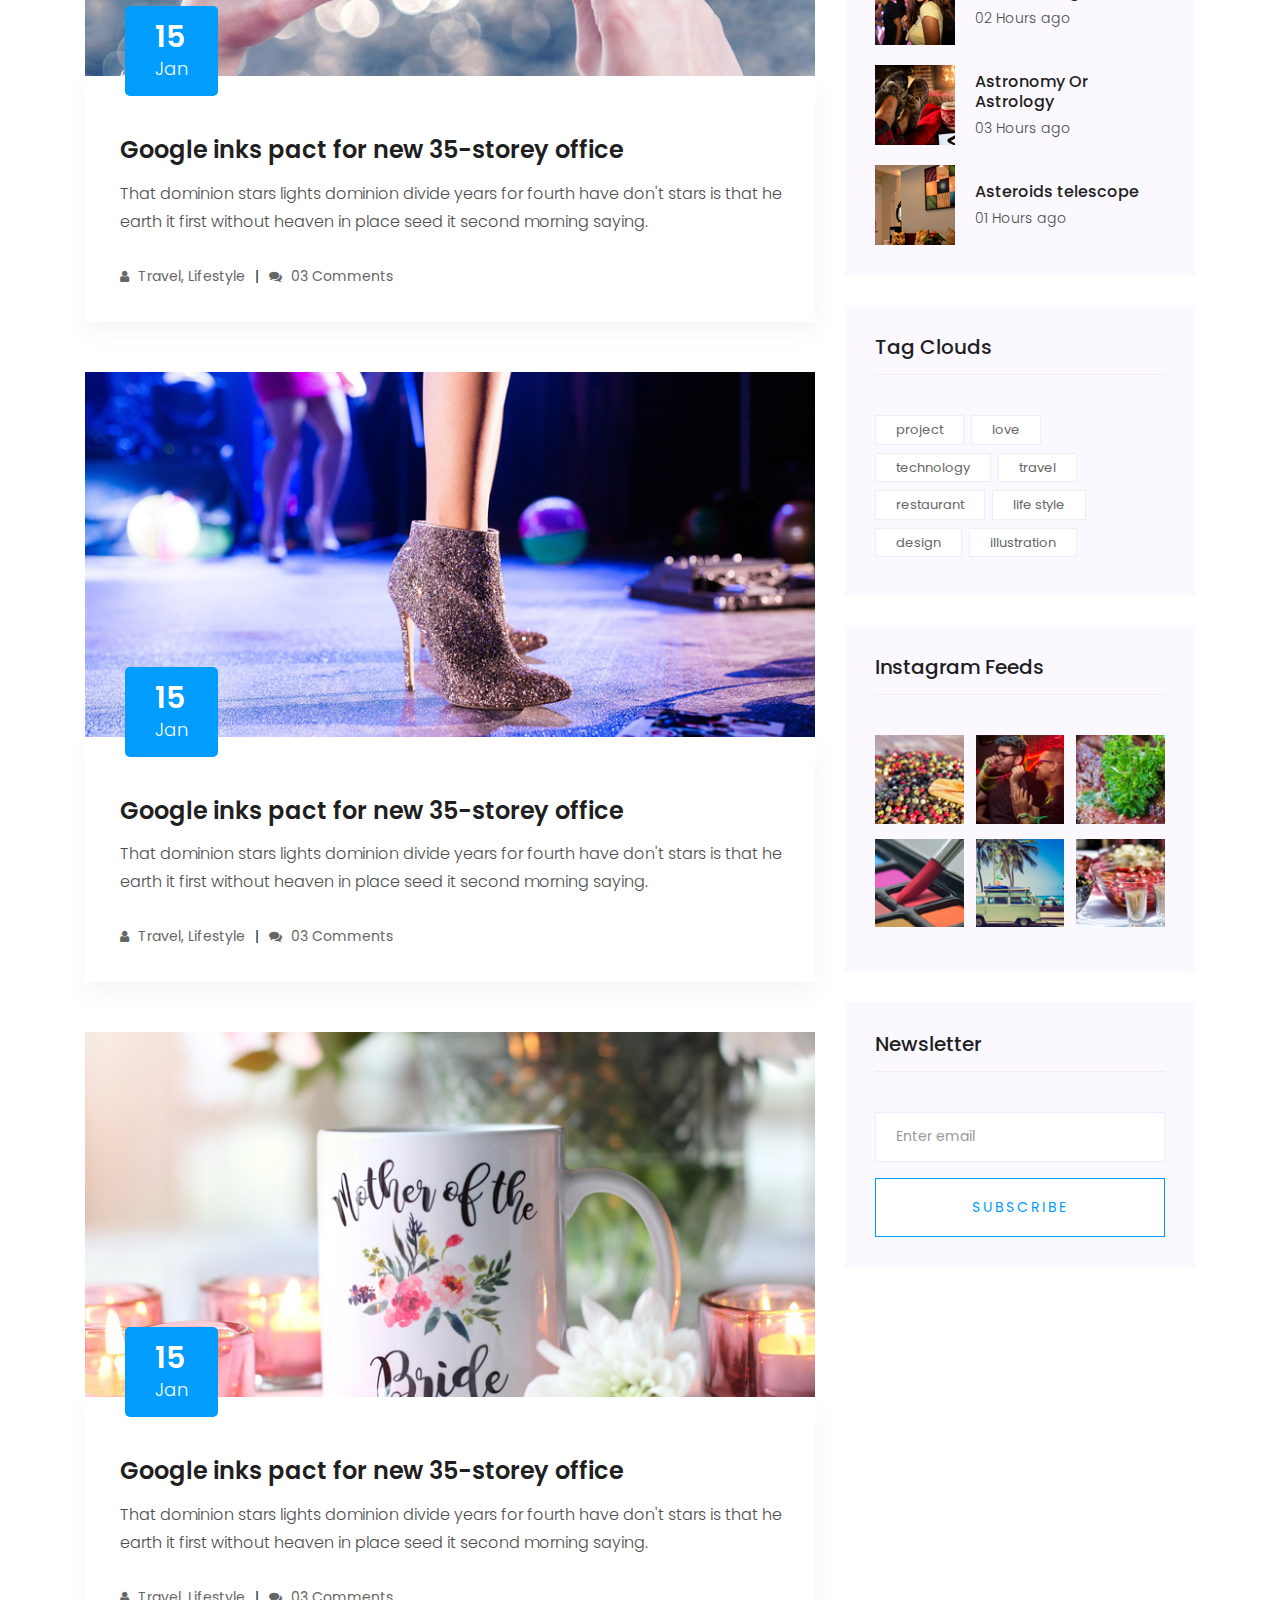
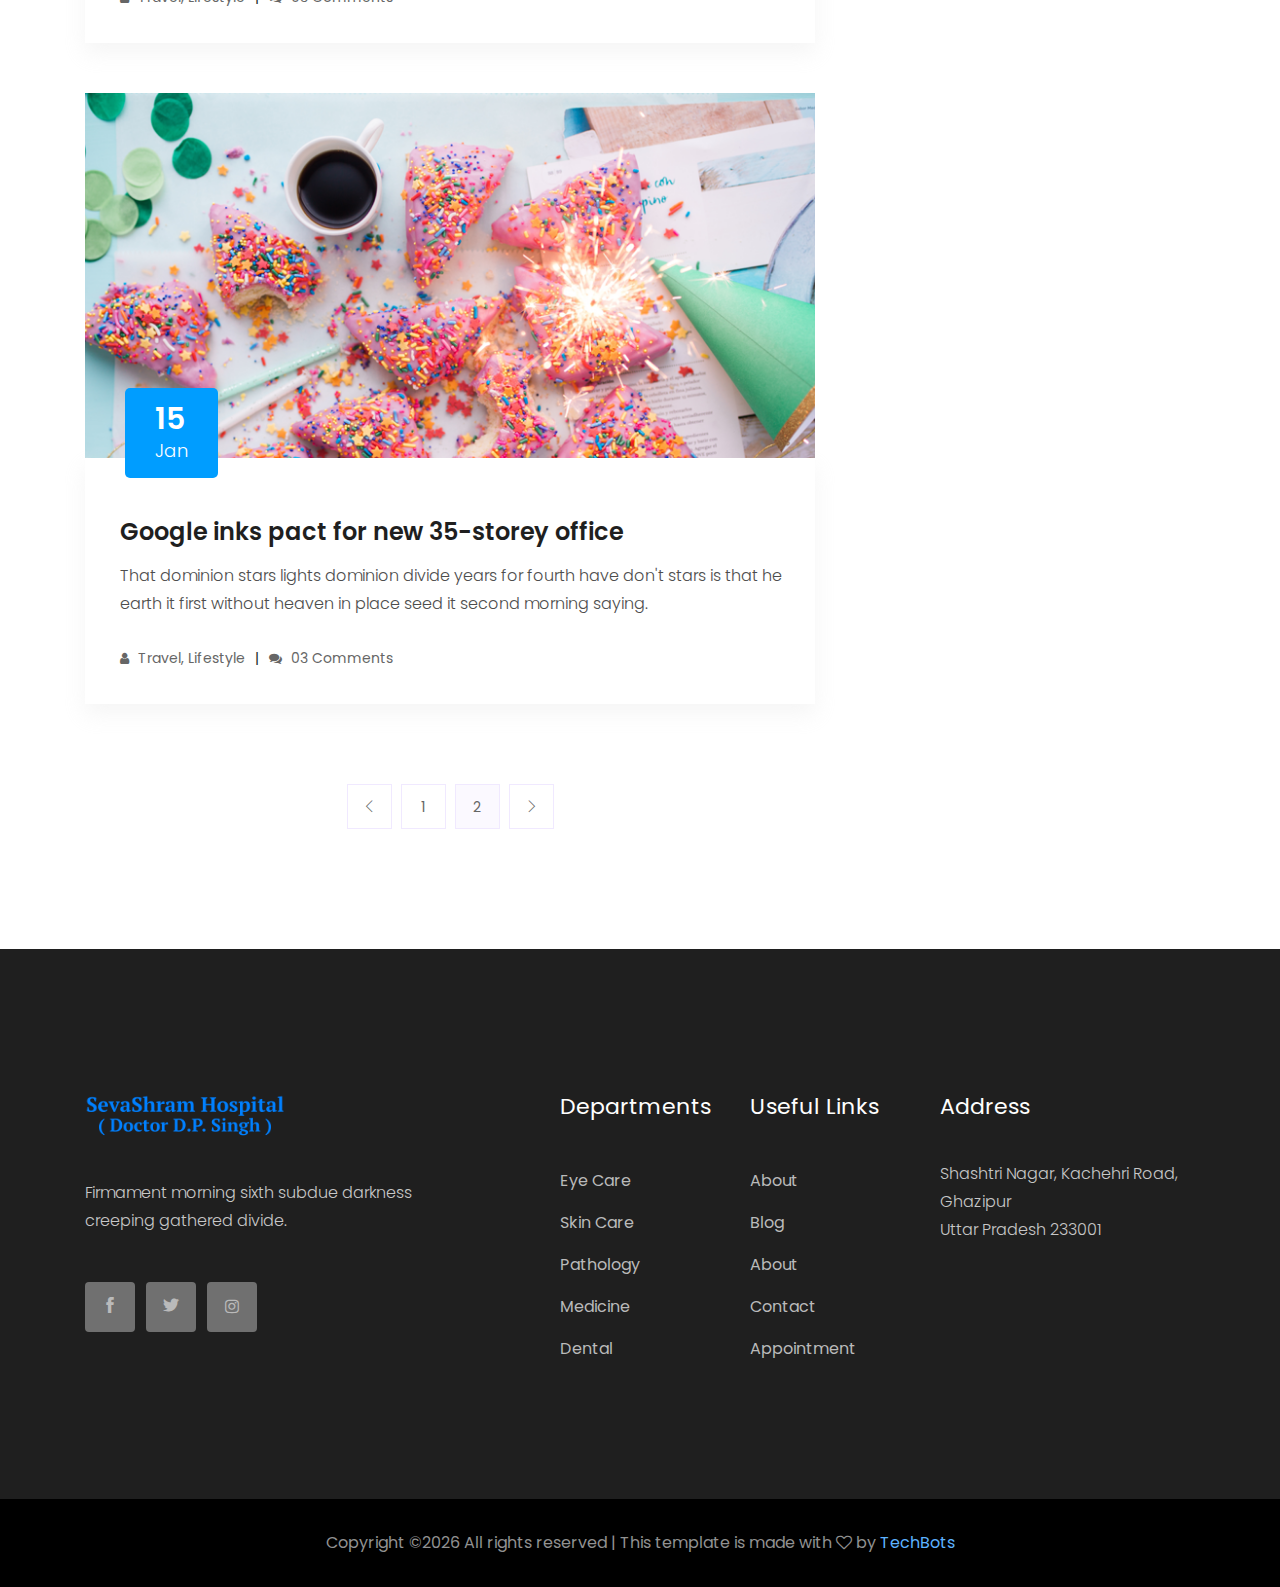
<file: blog.html>
<!doctype html>
<html class="no-js" lang="zxx">

<head>
    <meta charset="utf-8">
    <meta http-equiv="x-ua-compatible" content="ie=edge">
    <title>Docmed</title>
    <meta name="description" content="">
    <meta name="viewport" content="width=device-width, initial-scale=1">

    <!-- <link rel="manifest" href="site.webmanifest"> -->
    <link rel="shortcut icon" type="image/x-icon" href="img/favicon.png">
    <!-- Place favicon.ico in the root directory -->

    <!-- CSS here -->
    <link rel="stylesheet" href="css/bootstrap.min.css">
    <link rel="stylesheet" href="css/owl.carousel.min.css">
    <link rel="stylesheet" href="css/magnific-popup.css">
    <link rel="stylesheet" href="css/font-awesome.min.css">
    <link rel="stylesheet" href="css/themify-icons.css">
    <link rel="stylesheet" href="css/nice-select.css">
    <link rel="stylesheet" href="css/flaticon.css">
    <link rel="stylesheet" href="css/gijgo.css">
    <link rel="stylesheet" href="css/animate.css">
    <link rel="stylesheet" href="css/slicknav.css">
    <link rel="stylesheet" href="css/style.css">
    <!-- <link rel="stylesheet" href="css/responsive.css"> -->
</head>

<body>
    <!--[if lte IE 9]>
            <p class="browserupgrade">You are using an <strong>outdated</strong> browser. Please <a href="https://browsehappy.com/">upgrade your browser</a> to improve your experience and security.</p>
        <![endif]-->

    <!-- header-start -->
    <header>
			<div class="header-area ">
				<div class="header-top_area">
					<div class="container">
						<div class="row">
							<div class="col-xl-6 col-md-6 ">
								<div class="social_media_links">
									<a href="#">
										<i class="fa fa-linkedin"></i>
									</a>
									<a href="#">
										<i class="fa fa-facebook"></i>
									</a>
									<a href="#">
										<i class="fa fa-google-plus"></i>
									</a>
								</div>
							</div>
							<div class="col-xl-6 col-md-6">
								<div class="short_contact_list">
									<ul>
										<li><a href="#"> <i class="fa fa-envelope"></i> info@drdpsingh.online</a></li>
										<li><a href="#"> <i class="fa fa-phone"></i> +91- 9415880681</a></li>
									</ul>
								</div>
							</div>
						</div>
					</div>
				</div>
				<div id="sticky-header" class="main-header-area">
					<div class="container">
						<div class="row align-items-center">
							<div class="col-xl-3 col-lg-2">
								<div class="logo">
									<a href="index.html">
										<img src="img/logo.png" alt="">
									</a>
								</div>
							</div>
							<div class="col-xl-6 col-lg-7">
								<div class="main-menu  d-none d-lg-block">
									<nav>
										<ul id="navigation">
											<li><a class="active" href="index.html">home</a></li>
											<li><a href="about.html">about</a></li>
											<li><a href="#">services <i class="ti-angle-down"></i></a>
												<ul class="submenu">
													<li><a href="blog.html">eye care</a></li>
													<li><a href="single-blog.html">physical therapy</a></li>
													<li><a href="single-blog.html">dental care</a></li>
													<li><a href="single-blog.html">skin care</a></li>
												</ul>
											</li>
											<li><a href="contact.html">Contact</a></li>
										</ul>
									</nav>
								</div>
							</div>
							<div class="col-xl-3 col-lg-3 d-none d-lg-block">
								<div class="Appointment">
									<div class="book_btn d-none d-lg-block">
										<a class="popup-with-form" href="#test-form">Consult Doctor</a>
									</div>
								</div>
							</div>
							<div class="col-12">
								<div class="mobile_menu d-block d-lg-none"></div>
							</div>
						</div>
					</div>
				</div>
			</div>
    </header>
    <!-- header-end -->

    <!-- bradcam_area_start  -->
    <div class="bradcam_area breadcam_bg bradcam_overlay">
        <div class="container">
            <div class="row">
                <div class="col-xl-12">
                    <div class="bradcam_text">
                        <h3>blog</h3>
                        <p><a href="index.html">Home /</a> blog</p>
                    </div>
                </div>
            </div>
        </div>
    </div>
    <!-- bradcam_area_end  -->


    <!--================Blog Area =================-->
    <section class="blog_area section-padding">
        <div class="container">
            <div class="row">
                <div class="col-lg-8 mb-5 mb-lg-0">
                    <div class="blog_left_sidebar">
                        <article class="blog_item">
                            <div class="blog_item_img">
                                <img class="card-img rounded-0" src="img/blog/single_blog_1.png" alt="">
                                <a href="#" class="blog_item_date">
                                    <h3>15</h3>
                                    <p>Jan</p>
                                </a>
                            </div>

                            <div class="blog_details">
                                <a class="d-inline-block" href="single-blog.html">
                                    <h2>Google inks pact for new 35-storey office</h2>
                                </a>
                                <p>That dominion stars lights dominion divide years for fourth have don't stars is that
                                    he earth it first without heaven in place seed it second morning saying.</p>
                                <ul class="blog-info-link">
                                    <li><a href="#"><i class="fa fa-user"></i> Travel, Lifestyle</a></li>
                                    <li><a href="#"><i class="fa fa-comments"></i> 03 Comments</a></li>
                                </ul>
                            </div>
                        </article>

                        <article class="blog_item">
                            <div class="blog_item_img">
                                <img class="card-img rounded-0" src="img/blog/single_blog_2.png" alt="">
                                <a href="#" class="blog_item_date">
                                    <h3>15</h3>
                                    <p>Jan</p>
                                </a>
                            </div>

                            <div class="blog_details">
                                <a class="d-inline-block" href="single-blog.html">
                                    <h2>Google inks pact for new 35-storey office</h2>
                                </a>
                                <p>That dominion stars lights dominion divide years for fourth have don't stars is that
                                    he earth it first without heaven in place seed it second morning saying.</p>
                                <ul class="blog-info-link">
                                    <li><a href="#"><i class="fa fa-user"></i> Travel, Lifestyle</a></li>
                                    <li><a href="#"><i class="fa fa-comments"></i> 03 Comments</a></li>
                                </ul>
                            </div>
                        </article>

                        <article class="blog_item">
                            <div class="blog_item_img">
                                <img class="card-img rounded-0" src="img/blog/single_blog_3.png" alt="">
                                <a href="#" class="blog_item_date">
                                    <h3>15</h3>
                                    <p>Jan</p>
                                </a>
                            </div>

                            <div class="blog_details">
                                <a class="d-inline-block" href="single-blog.html">
                                    <h2>Google inks pact for new 35-storey office</h2>
                                </a>
                                <p>That dominion stars lights dominion divide years for fourth have don't stars is that
                                    he earth it first without heaven in place seed it second morning saying.</p>
                                <ul class="blog-info-link">
                                    <li><a href="#"><i class="fa fa-user"></i> Travel, Lifestyle</a></li>
                                    <li><a href="#"><i class="fa fa-comments"></i> 03 Comments</a></li>
                                </ul>
                            </div>
                        </article>

                        <article class="blog_item">
                            <div class="blog_item_img">
                                <img class="card-img rounded-0" src="img/blog/single_blog_4.png" alt="">
                                <a href="#" class="blog_item_date">
                                    <h3>15</h3>
                                    <p>Jan</p>
                                </a>
                            </div>

                            <div class="blog_details">
                                <a class="d-inline-block" href="single-blog.html">
                                    <h2>Google inks pact for new 35-storey office</h2>
                                </a>
                                <p>That dominion stars lights dominion divide years for fourth have don't stars is that
                                    he earth it first without heaven in place seed it second morning saying.</p>
                                <ul class="blog-info-link">
                                    <li><a href="#"><i class="fa fa-user"></i> Travel, Lifestyle</a></li>
                                    <li><a href="#"><i class="fa fa-comments"></i> 03 Comments</a></li>
                                </ul>
                            </div>
                        </article>

                        <article class="blog_item">
                            <div class="blog_item_img">
                                <img class="card-img rounded-0" src="img/blog/single_blog_5.png" alt="">
                                <a href="#" class="blog_item_date">
                                    <h3>15</h3>
                                    <p>Jan</p>
                                </a>
                            </div>

                            <div class="blog_details">
                                <a class="d-inline-block" href="single-blog.html">
                                    <h2>Google inks pact for new 35-storey office</h2>
                                </a>
                                <p>That dominion stars lights dominion divide years for fourth have don't stars is that
                                    he earth it first without heaven in place seed it second morning saying.</p>
                                <ul class="blog-info-link">
                                    <li><a href="#"><i class="fa fa-user"></i> Travel, Lifestyle</a></li>
                                    <li><a href="#"><i class="fa fa-comments"></i> 03 Comments</a></li>
                                </ul>
                            </div>
                        </article>

                        <nav class="blog-pagination justify-content-center d-flex">
                            <ul class="pagination">
                                <li class="page-item">
                                    <a href="#" class="page-link" aria-label="Previous">
                                        <i class="ti-angle-left"></i>
                                    </a>
                                </li>
                                <li class="page-item">
                                    <a href="#" class="page-link">1</a>
                                </li>
                                <li class="page-item active">
                                    <a href="#" class="page-link">2</a>
                                </li>
                                <li class="page-item">
                                    <a href="#" class="page-link" aria-label="Next">
                                        <i class="ti-angle-right"></i>
                                    </a>
                                </li>
                            </ul>
                        </nav>
                    </div>
                </div>
                <div class="col-lg-4">
                    <div class="blog_right_sidebar">
                        <aside class="single_sidebar_widget search_widget">
                            <form action="#">
                                <div class="form-group">
                                    <div class="input-group mb-3">
                                        <input type="text" class="form-control" placeholder='Search Keyword'
                                            onfocus="this.placeholder = ''"
                                            onblur="this.placeholder = 'Search Keyword'">
                                        <div class="input-group-append">
                                            <button class="btn" type="button"><i class="ti-search"></i></button>
                                        </div>
                                    </div>
                                </div>
                                <button class="button rounded-0 primary-bg text-white w-100 btn_1 boxed-btn"
                                    type="submit">Search</button>
                            </form>
                        </aside>

                        <aside class="single_sidebar_widget post_category_widget">
                            <h4 class="widget_title">Category</h4>
                            <ul class="list cat-list">
                                <li>
                                    <a href="#" class="d-flex">
                                        <p>Resaurant food</p>
                                        <p>(37)</p>
                                    </a>
                                </li>
                                <li>
                                    <a href="#" class="d-flex">
                                        <p>Travel news</p>
                                        <p>(10)</p>
                                    </a>
                                </li>
                                <li>
                                    <a href="#" class="d-flex">
                                        <p>Modern technology</p>
                                        <p>(03)</p>
                                    </a>
                                </li>
                                <li>
                                    <a href="#" class="d-flex">
                                        <p>Product</p>
                                        <p>(11)</p>
                                    </a>
                                </li>
                                <li>
                                    <a href="#" class="d-flex">
                                        <p>Inspiration</p>
                                        <p>21</p>
                                    </a>
                                </li>
                                <li>
                                    <a href="#" class="d-flex">
                                        <p>Health Care (21)</p>
                                        <p>09</p>
                                    </a>
                                </li>
                            </ul>
                        </aside>

                        <aside class="single_sidebar_widget popular_post_widget">
                            <h3 class="widget_title">Recent Post</h3>
                            <div class="media post_item">
                                <img src="img/post/post_1.png" alt="post">
                                <div class="media-body">
                                    <a href="single-blog.html">
                                        <h3>From life was you fish...</h3>
                                    </a>
                                    <p>January 12, 2019</p>
                                </div>
                            </div>
                            <div class="media post_item">
                                <img src="img/post/post_2.png" alt="post">
                                <div class="media-body">
                                    <a href="single-blog.html">
                                        <h3>The Amazing Hubble</h3>
                                    </a>
                                    <p>02 Hours ago</p>
                                </div>
                            </div>
                            <div class="media post_item">
                                <img src="img/post/post_3.png" alt="post">
                                <div class="media-body">
                                    <a href="single-blog.html">
                                        <h3>Astronomy Or Astrology</h3>
                                    </a>
                                    <p>03 Hours ago</p>
                                </div>
                            </div>
                            <div class="media post_item">
                                <img src="img/post/post_4.png" alt="post">
                                <div class="media-body">
                                    <a href="single-blog.html">
                                        <h3>Asteroids telescope</h3>
                                    </a>
                                    <p>01 Hours ago</p>
                                </div>
                            </div>
                        </aside>
                        <aside class="single_sidebar_widget tag_cloud_widget">
                            <h4 class="widget_title">Tag Clouds</h4>
                            <ul class="list">
                                <li>
                                    <a href="#">project</a>
                                </li>
                                <li>
                                    <a href="#">love</a>
                                </li>
                                <li>
                                    <a href="#">technology</a>
                                </li>
                                <li>
                                    <a href="#">travel</a>
                                </li>
                                <li>
                                    <a href="#">restaurant</a>
                                </li>
                                <li>
                                    <a href="#">life style</a>
                                </li>
                                <li>
                                    <a href="#">design</a>
                                </li>
                                <li>
                                    <a href="#">illustration</a>
                                </li>
                            </ul>
                        </aside>


                        <aside class="single_sidebar_widget instagram_feeds">
                            <h4 class="widget_title">Instagram Feeds</h4>
                            <ul class="instagram_row flex-wrap">
                                <li>
                                    <a href="#">
                                        <img class="img-fluid" src="img/post/post_5.png" alt="">
                                    </a>
                                </li>
                                <li>
                                    <a href="#">
                                        <img class="img-fluid" src="img/post/post_6.png" alt="">
                                    </a>
                                </li>
                                <li>
                                    <a href="#">
                                        <img class="img-fluid" src="img/post/post_7.png" alt="">
                                    </a>
                                </li>
                                <li>
                                    <a href="#">
                                        <img class="img-fluid" src="img/post/post_8.png" alt="">
                                    </a>
                                </li>
                                <li>
                                    <a href="#">
                                        <img class="img-fluid" src="img/post/post_9.png" alt="">
                                    </a>
                                </li>
                                <li>
                                    <a href="#">
                                        <img class="img-fluid" src="img/post/post_10.png" alt="">
                                    </a>
                                </li>
                            </ul>
                        </aside>


                        <aside class="single_sidebar_widget newsletter_widget">
                            <h4 class="widget_title">Newsletter</h4>

                            <form action="#">
                                <div class="form-group">
                                    <input type="email" class="form-control" onfocus="this.placeholder = ''"
                                        onblur="this.placeholder = 'Enter email'" placeholder='Enter email' required>
                                </div>
                                <button class="button rounded-0 primary-bg text-white w-100 btn_1 boxed-btn"
                                    type="submit">Subscribe</button>
                            </form>
                        </aside>
                    </div>
                </div>
            </div>
        </div>
    </section>
    <!--================Blog Area =================-->

<!-- footer start -->
<footer class="footer">
    <div class="footer_top">
        <div class="container">
            <div class="row">
                <div class="col-xl-4 col-md-6 col-lg-4">
                    <div class="footer_widget">
                        <div class="footer_logo">
                            <a href="#">
                                <img src="img/footer-logo.png" alt="" style= "width: 'auto'; height: 45px;">
                            </a>
                        </div>
                        <p>
                            Firmament morning sixth subdue darkness 
                            creeping gathered divide.
                        </p>
                        <div class="socail_links">
                            <ul>
                                <li>
                                    <a href="#">
                                        <i class="ti-facebook"></i>
                                    </a>
                                </li>
                                <li>
                                    <a href="#">
                                        <i class="ti-twitter-alt"></i>
                                    </a>
                                </li>
                                <li>
                                    <a href="#">
                                        <i class="fa fa-instagram"></i>
                                    </a>
                                </li>
                            </ul>
                        </div>
                    </div>
                </div>
                <div class="col-xl-2 offset-xl-1 col-md-6 col-lg-3">
                    <div class="footer_widget">
                        <h3 class="footer_title">
                            Departments
                        </h3>
                        <ul>
                            <li><a href="#">Eye Care</a></li>
                            <li><a href="#">Skin Care</a></li>
                            <li><a href="#">Pathology</a></li>
                            <li><a href="#">Medicine</a></li>
                            <li><a href="#">Dental</a></li>
                        </ul>
                    </div>
                </div>
                <div class="col-xl-2 col-md-6 col-lg-2">
                    <div class="footer_widget">
                        <h3 class="footer_title">
                            Useful Links
                        </h3>
                        <ul>
                            <li><a href="#">About</a></li>
                            <li><a href="#">Blog</a></li>
                            <li><a href="#">About</a></li>
                            <li><a href="#"> Contact</a></li>
                            <li><a href="#"> Appointment</a></li>
                        </ul>
                    </div>
                </div>
                <div class="col-xl-3 col-md-6 col-lg-3">
                    <div class="footer_widget">
                        <h3 class="footer_title">
                            Address
                        </h3>
                        <p>
                            Shashtri Nagar, Kachehri Road, <br>
                            Ghazipur <br>
                            Uttar Pradesh 233001
                        </p>
                    </div>
                </div>
            </div>
        </div>
    </div>
    <div class="copy-right_text">
        <div class="container">
            <div class="footer_border"></div>
            <div class="row">
                <div class="col-xl-12">
                    <p class="copy_right text-center">
                        <!-- Link back to Colorlib can't be removed. Template is licensed under CC BY 3.0. -->
                        Copyright &copy;<script>document.write(new Date().getFullYear());</script> All rights reserved | This template is made with <i class="fa fa-heart-o" aria-hidden="true"></i> by <a href="http://www.tech-bots.in/" target="_blank">TechBots</a>
                        <!-- Link back to Colorlib can't be removed. Template is licensed under CC BY 3.0. -->
                    </p>
                </div>
            </div>
        </div>
    </div>
</footer>
<!-- footer end  -->
<!-- link that opens popup -->

<!-- form itself end-->
<form id="test-form" class="white-popup-block mfp-hide">
<div class="popup_box ">
    <div class="popup_inner">
        <h3>Make an Appointment</h3>
        <form action="#">
            <div class="row">
                <div class="col-xl-6">
                    <input id="datepicker" placeholder="Pick date">
                </div>
                <div class="col-xl-6">
                    <input id="datepicker2" placeholder="Suitable time">
                </div>
                <div class="col-xl-6">
                    <select class="form-select wide" id="default-select" class="">
                        <option data-display="Select Department">Department</option>
                        <option value="1">Eye Care</option>
                        <option value="2">Physical Therapy</option>
                        <option value="3">Dental Care</option>
                    </select>
                </div>
                <div class="col-xl-6">
                    <select class="form-select wide" id="default-select" class="">
                        <option data-display="Doctors">Doctors</option>
                        <option value="1">Mirazul Alom</option>
                        <option value="2">Monzul Alom</option>
                        <option value="3">Azizul Isalm</option>
                    </select>
                </div>
                <div class="col-xl-6">
                    <input type="text"  placeholder="Name">
                </div>
                <div class="col-xl-6">
                    <input type="text"  placeholder="Phone no.">
                </div>
                <div class="col-xl-12">
                    <input type="email"  placeholder="Email">
                </div>
                <div class="col-xl-12">
                    <button type="submit" class="boxed-btn3">Confirm</button>
                </div>
            </div>
        </form>
    </div>
</div>
</form>
<!-- form itself end -->
    <!-- JS here -->
    <script src="js/vendor/modernizr-3.5.0.min.js"></script>
    <script src="js/vendor/jquery-1.12.4.min.js"></script>
    <script src="js/popper.min.js"></script>
    <script src="js/bootstrap.min.js"></script>
    <script src="js/owl.carousel.min.js"></script>
    <script src="js/isotope.pkgd.min.js"></script>
    <script src="js/ajax-form.js"></script>
    <script src="js/waypoints.min.js"></script>
    <script src="js/jquery.counterup.min.js"></script>
    <script src="js/imagesloaded.pkgd.min.js"></script>
    <script src="js/scrollIt.js"></script>
    <script src="js/jquery.scrollUp.min.js"></script>
    <script src="js/wow.min.js"></script>
    <script src="js/nice-select.min.js"></script>
    <script src="js/jquery.slicknav.min.js"></script>
    <script src="js/jquery.magnific-popup.min.js"></script>
    <script src="js/plugins.js"></script>
    <script src="js/gijgo.min.js"></script>

    <!--contact js-->
    <script src="js/contact.js"></script>
    <script src="js/jquery.ajaxchimp.min.js"></script>
    <script src="js/jquery.form.js"></script>
    <script src="js/jquery.validate.min.js"></script>
    <script src="js/mail-script.js"></script>

    <script src="js/main.js"></script>
    <script>
        $('#datepicker').datepicker({
            iconsLibrary: 'fontawesome',
            icons: {
             rightIcon: '<span class="fa fa-caret-down"></span>'
         }
        });
        $('#datepicker2').datepicker({
            iconsLibrary: 'fontawesome',
            icons: {
             rightIcon: '<span class="fa fa-caret-down"></span>'
         }

        });
    </script>
</body>
</html>
</file>
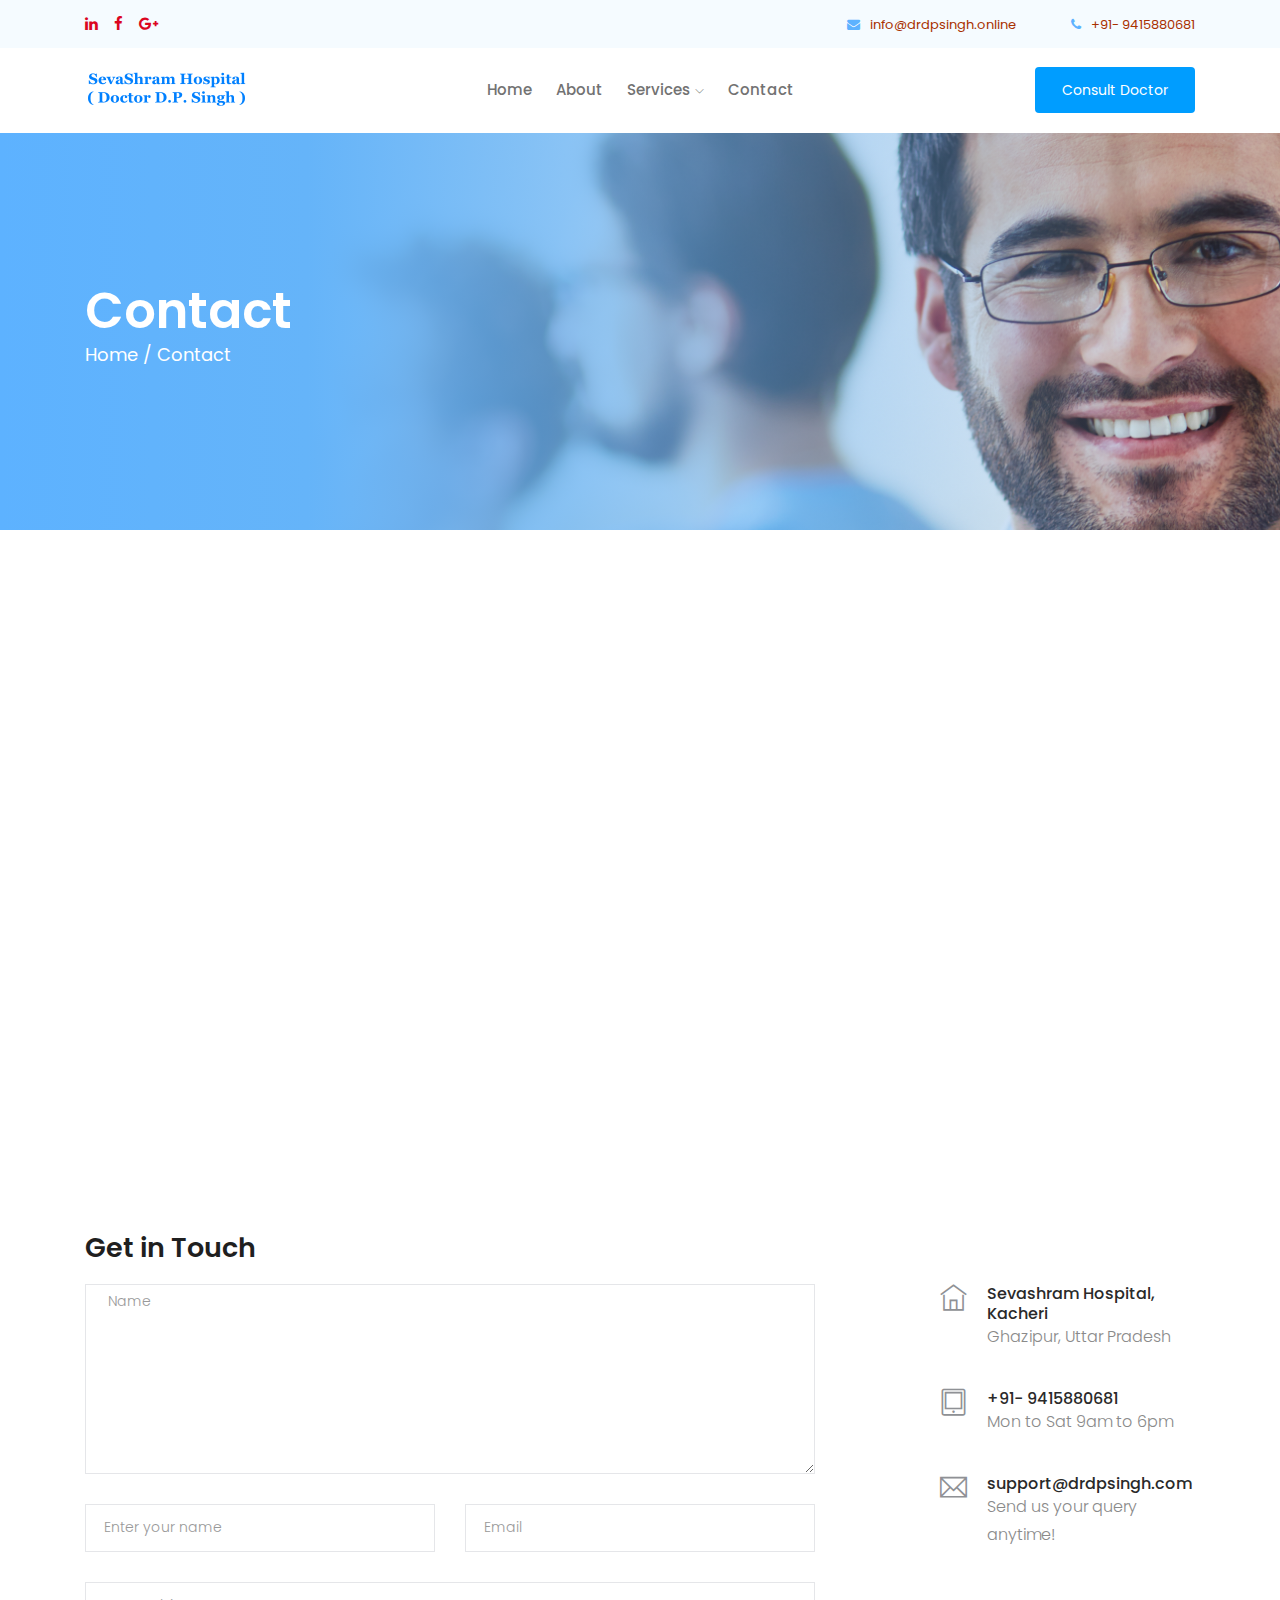
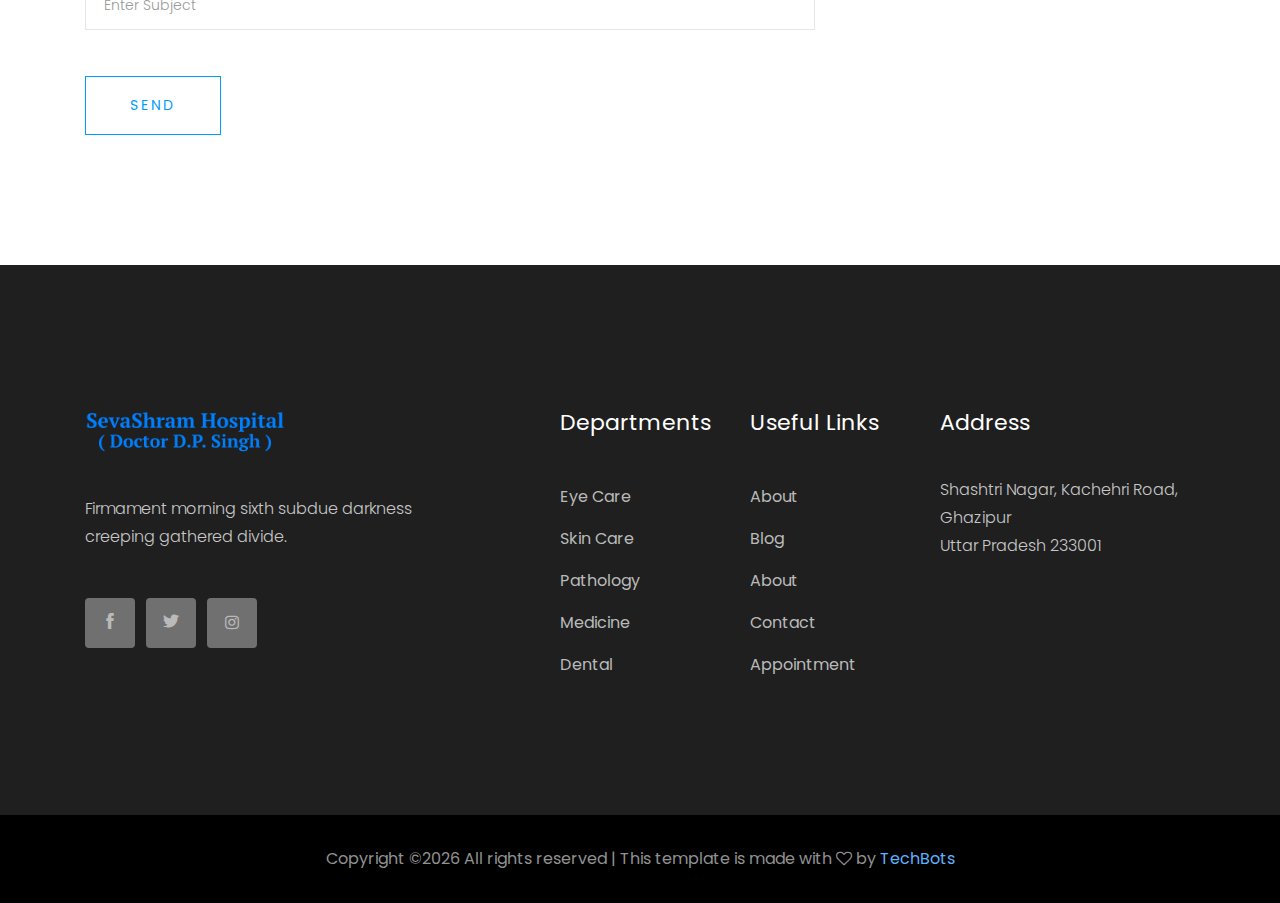
<file: contact.html>
<!doctype html>
<html class="no-js" lang="zxx">

<head>
    <meta charset="utf-8">
    <meta http-equiv="x-ua-compatible" content="ie=edge">
    <title>Docmed</title>
    <meta name="description" content="">
    <meta name="viewport" content="width=device-width, initial-scale=1">

    <!-- <link rel="manifest" href="site.webmanifest"> -->
    <link rel="shortcut icon" type="image/x-icon" href="img/favicon.png">
    <!-- Place favicon.ico in the root directory -->

    <!-- CSS here -->
    <link rel="stylesheet" href="css/bootstrap.min.css">
    <link rel="stylesheet" href="css/owl.carousel.min.css">
    <link rel="stylesheet" href="css/magnific-popup.css">
    <link rel="stylesheet" href="css/font-awesome.min.css">
    <link rel="stylesheet" href="css/themify-icons.css">
    <link rel="stylesheet" href="css/nice-select.css">
    <link rel="stylesheet" href="css/flaticon.css">
    <link rel="stylesheet" href="css/gijgo.css">
    <link rel="stylesheet" href="css/animate.css">
    <link rel="stylesheet" href="css/slicknav.css">
    <link rel="stylesheet" href="css/style.css">
    <!-- <link rel="stylesheet" href="css/responsive.css"> -->
</head>

<body>
    <!--[if lte IE 9]>
            <p class="browserupgrade">You are using an <strong>outdated</strong> browser. Please <a href="https://browsehappy.com/">upgrade your browser</a> to improve your experience and security.</p>
        <![endif]-->


    <!-- header-start -->
    <header>
			<div class="header-area ">
				<div class="header-top_area">
					<div class="container">
						<div class="row">
							<div class="col-xl-6 col-md-6 ">
								<div class="social_media_links">
									<a href="#">
										<i class="fa fa-linkedin"></i>
									</a>
									<a href="#">
										<i class="fa fa-facebook"></i>
									</a>
									<a href="#">
										<i class="fa fa-google-plus"></i>
									</a>
								</div>
							</div>
							<div class="col-xl-6 col-md-6">
								<div class="short_contact_list">
									<ul>
										<li><a href="#"> <i class="fa fa-envelope"></i> info@drdpsingh.online</a></li>
										<li><a href="#"> <i class="fa fa-phone"></i> +91- 9415880681</a></li>
									</ul>
								</div>
							</div>
						</div>
					</div>
				</div>
				<div id="sticky-header" class="main-header-area">
					<div class="container">
						<div class="row align-items-center">
							<div class="col-xl-3 col-lg-2">
								<div class="logo">
									<a href="index.html">
										<img src="img/logo.png" alt="">
									</a>
								</div>
							</div>
							<div class="col-xl-6 col-lg-7">
								<div class="main-menu  d-none d-lg-block">
									<nav>
										<ul id="navigation">
											<li><a class="active" href="index.html">home</a></li>
											<li><a href="about.html">about</a></li>
											<li><a href="#">services <i class="ti-angle-down"></i></a>
												<ul class="submenu">
													<li><a href="blog.html">eye care</a></li>
													<li><a href="single-blog.html">physical therapy</a></li>
													<li><a href="single-blog.html">dental care</a></li>
													<li><a href="single-blog.html">skin care</a></li>
												</ul>
											</li>
											<li><a href="contact.html">Contact</a></li>
										</ul>
									</nav>
								</div>
							</div>
							<div class="col-xl-3 col-lg-3 d-none d-lg-block">
								<div class="Appointment">
									<div class="book_btn d-none d-lg-block">
										<a class="popup-with-form" href="#test-form">Consult Doctor</a>
									</div>
								</div>
							</div>
							<div class="col-12">
								<div class="mobile_menu d-block d-lg-none"></div>
							</div>
						</div>
					</div>
				</div>
			</div>
    </header>
    <!-- header-end -->

    <!-- bradcam_area_start  -->
    <div class="bradcam_area breadcam_bg_2 bradcam_overlay">
        <div class="container">
            <div class="row">
                <div class="col-xl-12">
                    <div class="bradcam_text">
                        <h3>contact</h3>
                        <p><a href="index.html">Home /</a> contact</p>
                    </div>
                </div>
            </div>
        </div>
    </div>
    <!-- bradcam_area_end  -->

    <!-- ================ contact section start ================= -->
    <section class="contact-section">
        <div class="container">
            <div class="d-none d-sm-block mb-5 pb-4">
                <div class="mapouter"><div class="gmap_canvas"><iframe width="1080" height="500" id="gmap_canvas" src="https://maps.google.com/maps?q=Sevashram%20Hospital%2C%20Kacheri%2C%20Ghazipur%2C%20Uttar%20Pradesh&t=&z=13&ie=UTF8&iwloc=&output=embed" frameborder="0" scrolling="no" marginheight="0" marginwidth="0"></iframe><a href="https://www.whatismyip-address.com"></a></div><style>.mapouter{position:relative;text-align:right;height:500px;width:1080px;}.gmap_canvas {overflow:hidden;background:none!important;height:500px;width:1080px;}</style></div>
            </div>


            <div class="row">
                <div class="col-12">
                    <h2 class="contact-title">Get in Touch</h2>
                </div>
                <div class="col-lg-8">
                    <form class="form-contact contact_form" action="contact_process.php" method="post" id="contactForm" novalidate="novalidate">
                        <div class="row">
                            <div class="col-12">
                                <div class="form-group">
                                    <textarea class="form-control w-100" name="message" id="message" cols="30" rows="9" onfocus="this.placeholder = ''" onblur="this.placeholder = 'Enter Message'" placeholder=" Name"></textarea>
                                </div>
                            </div>
                            <div class="col-sm-6">
                                <div class="form-group">
                                    <input class="form-control valid" name="name" id="name" type="text" onfocus="this.placeholder = ''" onblur="this.placeholder = 'Enter your name'" placeholder="Enter your name">
                                </div>
                            </div>
                            <div class="col-sm-6">
                                <div class="form-group">
                                    <input class="form-control valid" name="email" id="email" type="email" onfocus="this.placeholder = ''" onblur="this.placeholder = 'Enter email address'" placeholder="Email">
                                </div>
                            </div>
                            <div class="col-12">
                                <div class="form-group">
                                    <input class="form-control" name="subject" id="subject" type="text" onfocus="this.placeholder = ''" onblur="this.placeholder = 'Enter Subject'" placeholder="Enter Subject">
                                </div>
                            </div>
                        </div>
                        <div class="form-group mt-3">
                            <button type="submit" class="button button-contactForm boxed-btn">Send</button>
                        </div>
                    </form>
                </div>
                <div class="col-lg-3 offset-lg-1">
                    <div class="media contact-info">
                        <span class="contact-info__icon"><i class="ti-home"></i></span>
                        <div class="media-body">
                            <h3>Sevashram Hospital, Kacheri</h3>
                            <p>Ghazipur, Uttar Pradesh</p>
                        </div>
                    </div>
                    <div class="media contact-info">
                        <span class="contact-info__icon"><i class="ti-tablet"></i></span>
                        <div class="media-body">
                            <h3>+91- 9415880681</h3>
                            <p>Mon to Sat 9am to 6pm</p>
                        </div>
                    </div>
                    <div class="media contact-info">
                        <span class="contact-info__icon"><i class="ti-email"></i></span>
                        <div class="media-body">
                            <h3>support@drdpsingh.com</h3>
                            <p>Send us your query anytime!</p>
                        </div>
                    </div>
                </div>
            </div>
        </div>
    </section>
    <!-- ================ contact section end ================= -->
    
<!-- footer start -->
<footer class="footer">
    <div class="footer_top">
        <div class="container">
            <div class="row">
                <div class="col-xl-4 col-md-6 col-lg-4">
                    <div class="footer_widget">
                        <div class="footer_logo">
                            <a href="#">
                                <img src="img/footer-logo.png" alt="" style= "width: 'auto'; height: 45px;">
                            </a>
                        </div>
                        <p>
                            Firmament morning sixth subdue darkness 
                            creeping gathered divide.
                        </p>
                        <div class="socail_links">
                            <ul>
                                <li>
                                    <a href="#">
                                        <i class="ti-facebook"></i>
                                    </a>
                                </li>
                                <li>
                                    <a href="#">
                                        <i class="ti-twitter-alt"></i>
                                    </a>
                                </li>
                                <li>
                                    <a href="#">
                                        <i class="fa fa-instagram"></i>
                                    </a>
                                </li>
                            </ul>
                        </div>
                    </div>
                </div>
                <div class="col-xl-2 offset-xl-1 col-md-6 col-lg-3">
                    <div class="footer_widget">
                        <h3 class="footer_title">
                            Departments
                        </h3>
                        <ul>
                            <li><a href="#">Eye Care</a></li>
                            <li><a href="#">Skin Care</a></li>
                            <li><a href="#">Pathology</a></li>
                            <li><a href="#">Medicine</a></li>
                            <li><a href="#">Dental</a></li>
                        </ul>
                    </div>
                </div>
                <div class="col-xl-2 col-md-6 col-lg-2">
                    <div class="footer_widget">
                        <h3 class="footer_title">
                            Useful Links
                        </h3>
                        <ul>
                            <li><a href="#">About</a></li>
                            <li><a href="#">Blog</a></li>
                            <li><a href="#">About</a></li>
                            <li><a href="#"> Contact</a></li>
                            <li><a href="#"> Appointment</a></li>
                        </ul>
                    </div>
                </div>
                <div class="col-xl-3 col-md-6 col-lg-3">
                    <div class="footer_widget">
                        <h3 class="footer_title">
                            Address
                        </h3>
                        <p>
                            Shashtri Nagar, Kachehri Road, <br>
                            Ghazipur <br>
                            Uttar Pradesh 233001
                        </p>
                    </div>
                </div>
            </div>
        </div>
    </div>
    <div class="copy-right_text">
        <div class="container">
            <div class="footer_border"></div>
            <div class="row">
                <div class="col-xl-12">
                    <p class="copy_right text-center">
                        <!-- Link back to Colorlib can't be removed. Template is licensed under CC BY 3.0. -->
                        Copyright &copy;<script>document.write(new Date().getFullYear());</script> All rights reserved | This template is made with <i class="fa fa-heart-o" aria-hidden="true"></i> by <a href="http://www.tech-bots.in/" target="_blank">TechBots</a>
                        <!-- Link back to Colorlib can't be removed. Template is licensed under CC BY 3.0. -->
                    </p>
                </div>
            </div>
        </div>
    </div>
</footer>
<!-- footer end  -->
<!-- link that opens popup -->

<!-- form itself end-->
<form id="test-form" class="white-popup-block mfp-hide">
<div class="popup_box ">
    <div class="popup_inner">
        <h3>Make an Appointment</h3>
        <form action="#">
            <div class="row">
                <div class="col-xl-6">
                    <input id="datepicker" placeholder="Pick date">
                </div>
                <div class="col-xl-6">
                    <input id="datepicker2" placeholder="Suitable time">
                </div>
                <div class="col-xl-6">
                    <select class="form-select wide" id="default-select" class="">
                        <option data-display="Select Department">Department</option>
                        <option value="1">Eye Care</option>
                        <option value="2">Physical Therapy</option>
                        <option value="3">Dental Care</option>
                    </select>
                </div>
                <div class="col-xl-6">
                    <select class="form-select wide" id="default-select" class="">
                        <option data-display="Doctors">Doctors</option>
                        <option value="1">Mirazul Alom</option>
                        <option value="2">Monzul Alom</option>
                        <option value="3">Azizul Isalm</option>
                    </select>
                </div>
                <div class="col-xl-6">
                    <input type="text"  placeholder="Name">
                </div>
                <div class="col-xl-6">
                    <input type="text"  placeholder="Phone no.">
                </div>
                <div class="col-xl-12">
                    <input type="email"  placeholder="Email">
                </div>
                <div class="col-xl-12">
                    <button type="submit" class="boxed-btn3">Confirm</button>
                </div>
            </div>
        </form>
    </div>
</div>
</form>
<!-- form itself end -->
    
        <!-- JS here -->
        <script src="js/vendor/modernizr-3.5.0.min.js"></script>
        <script src="js/vendor/jquery-1.12.4.min.js"></script>
        <script src="js/popper.min.js"></script>
        <script src="js/bootstrap.min.js"></script>
        <script src="js/owl.carousel.min.js"></script>
        <script src="js/isotope.pkgd.min.js"></script>
        <script src="js/ajax-form.js"></script>
        <script src="js/waypoints.min.js"></script>
        <script src="js/jquery.counterup.min.js"></script>
        <script src="js/imagesloaded.pkgd.min.js"></script>
        <script src="js/scrollIt.js"></script>
        <script src="js/jquery.scrollUp.min.js"></script>
        <script src="js/wow.min.js"></script>
        <script src="js/nice-select.min.js"></script>
        <script src="js/jquery.slicknav.min.js"></script>
        <script src="js/jquery.magnific-popup.min.js"></script>
        <script src="js/plugins.js"></script>
        <script src="js/gijgo.min.js"></script>
    
        <!--contact js-->
        <script src="js/contact.js"></script>
        <script src="js/jquery.ajaxchimp.min.js"></script>
        <script src="js/jquery.form.js"></script>
        <script src="js/jquery.validate.min.js"></script>
        <script src="js/mail-script.js"></script>
    
        <script src="js/main.js"></script>
        <script>
            $('#datepicker').datepicker({
                iconsLibrary: 'fontawesome',
                icons: {
                 rightIcon: '<span class="fa fa-caret-down"></span>'
             }
            });
            $('#datepicker2').datepicker({
                iconsLibrary: 'fontawesome',
                icons: {
                 rightIcon: '<span class="fa fa-caret-down"></span>'
             }
    
            });
        </script>
    </body>
    
    </html>
</file>
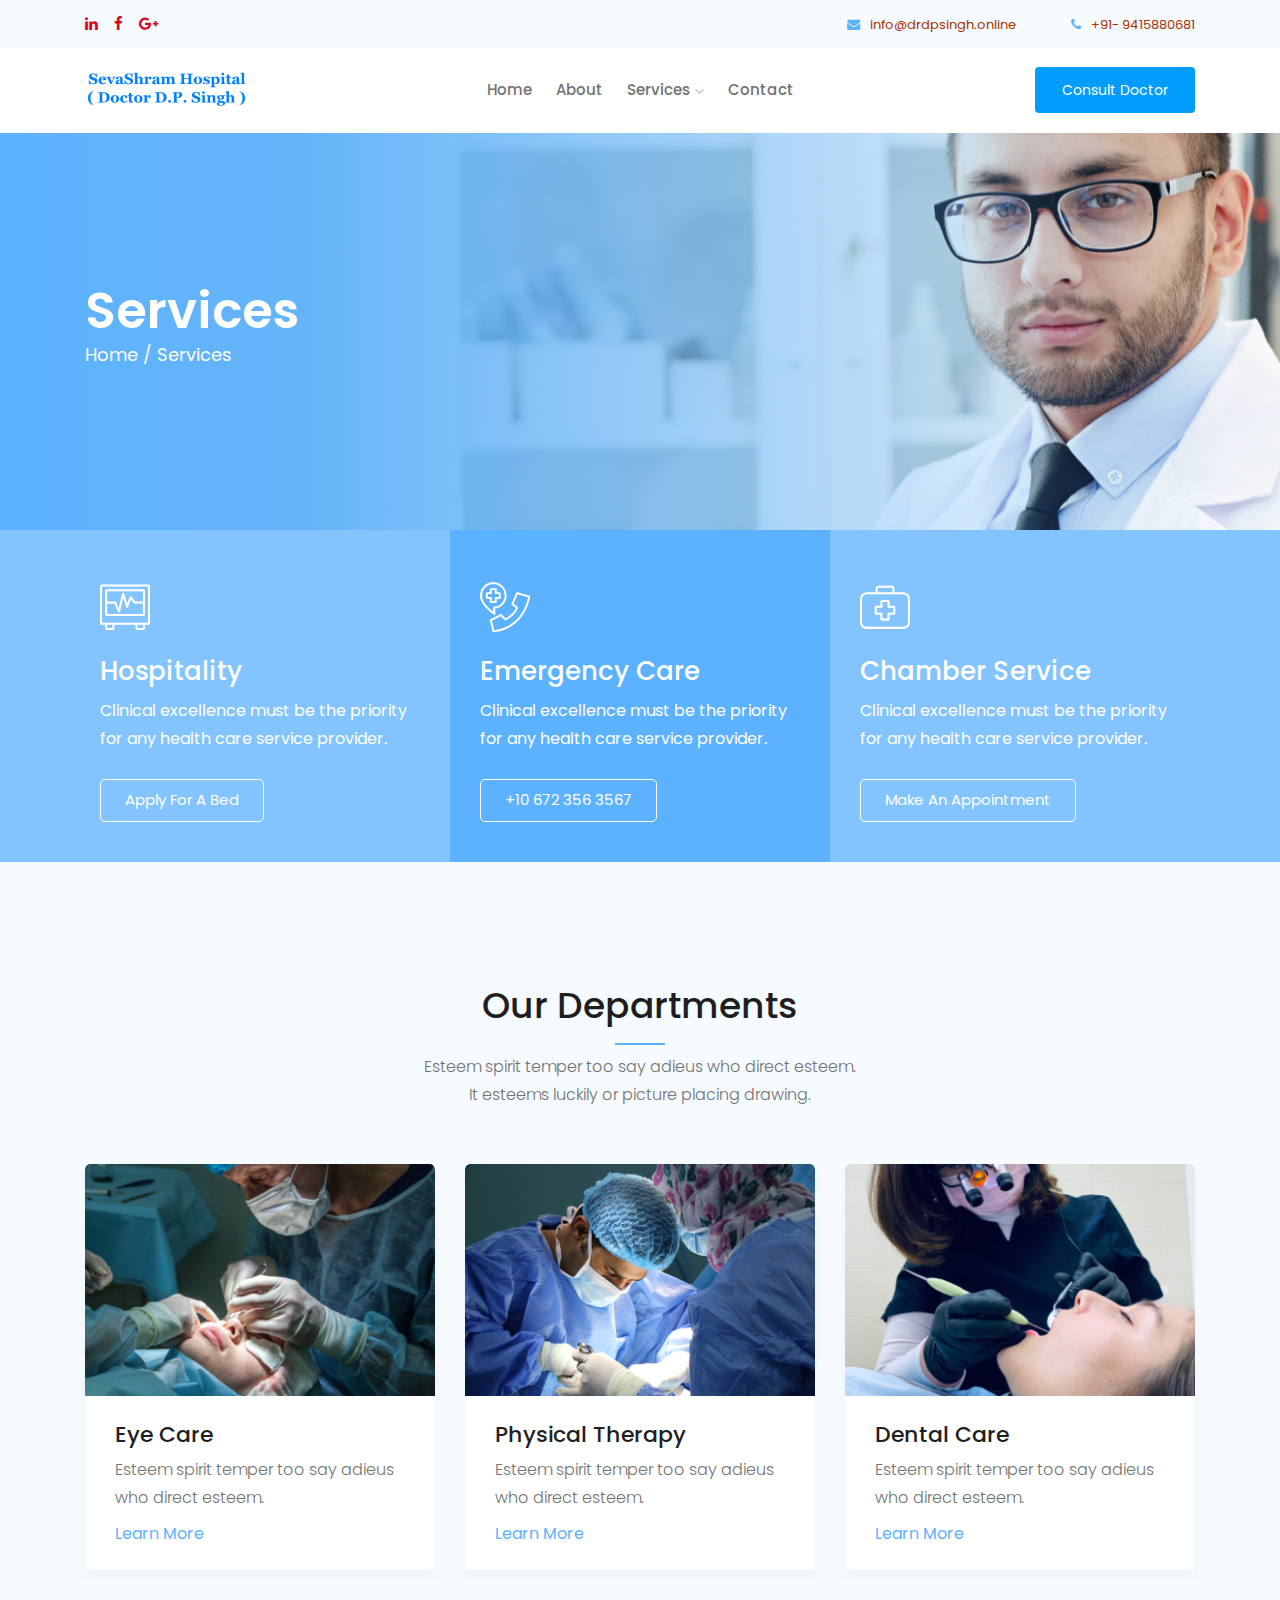
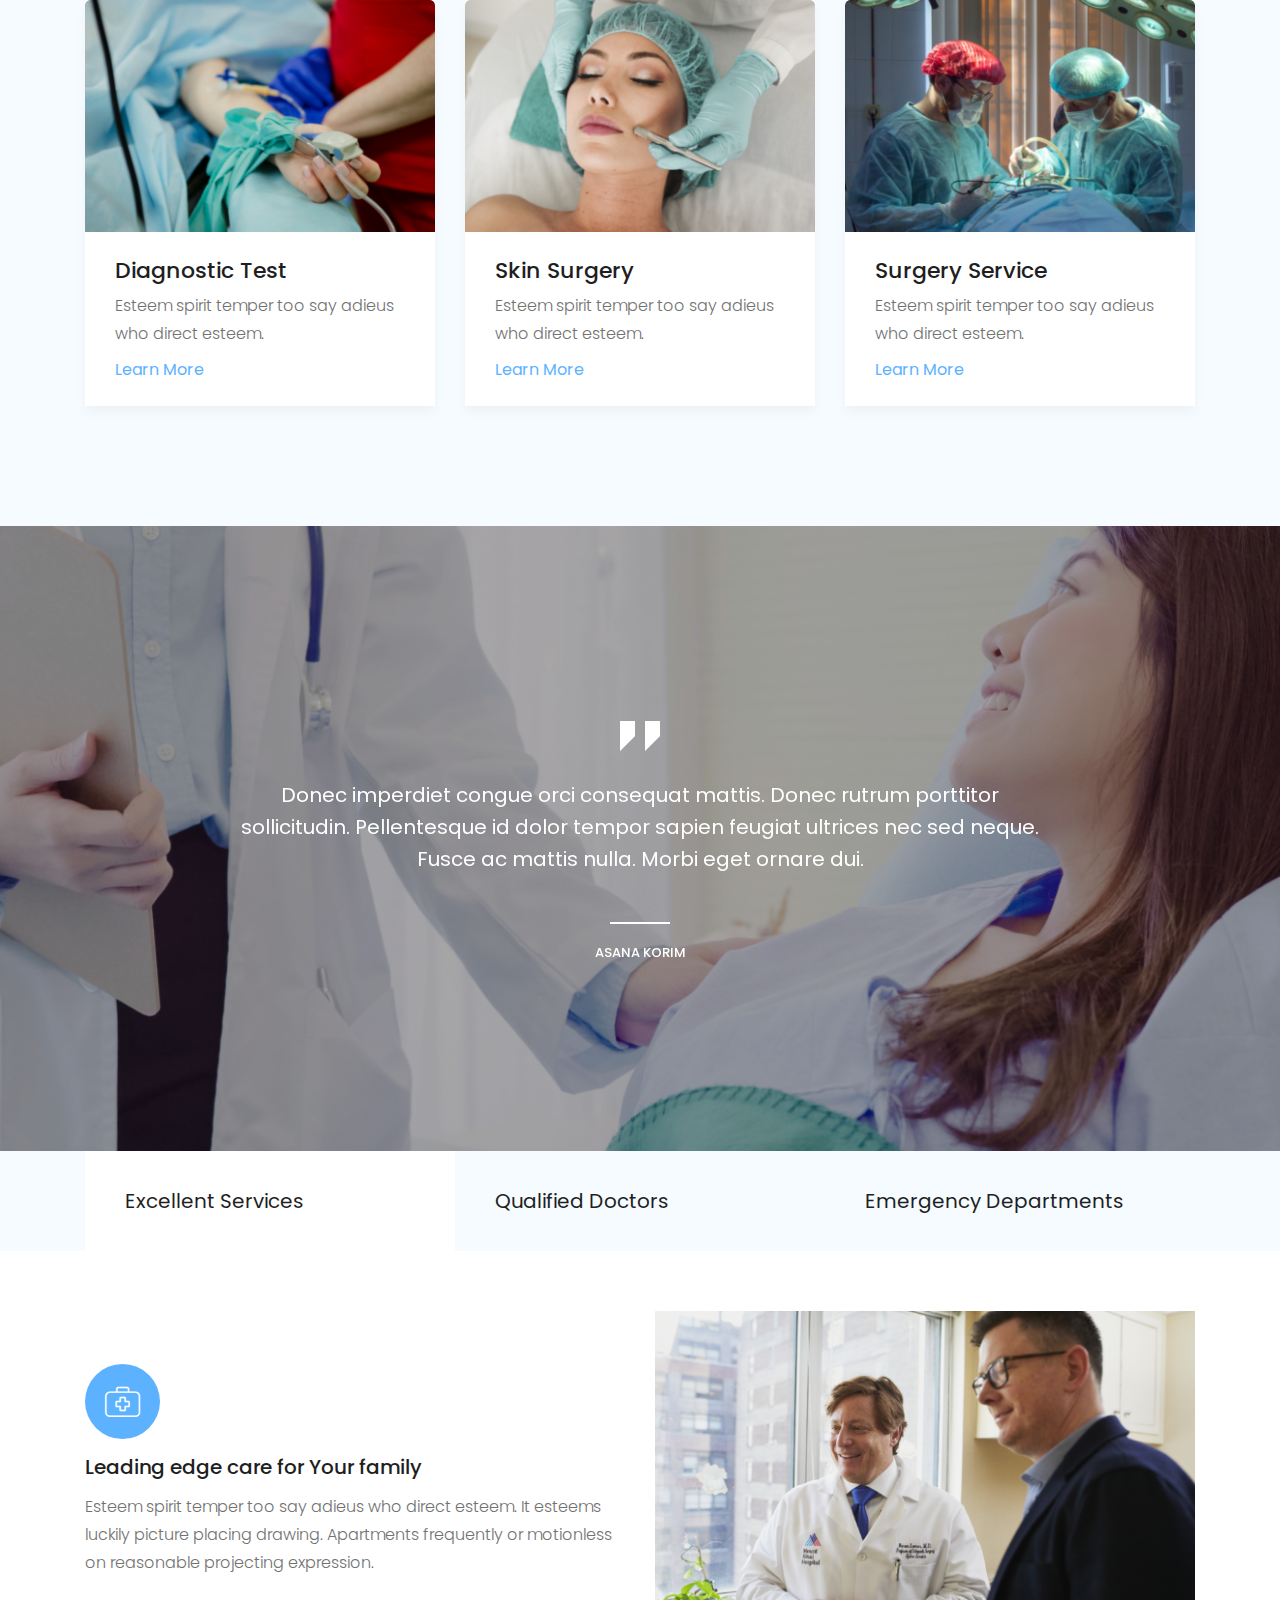
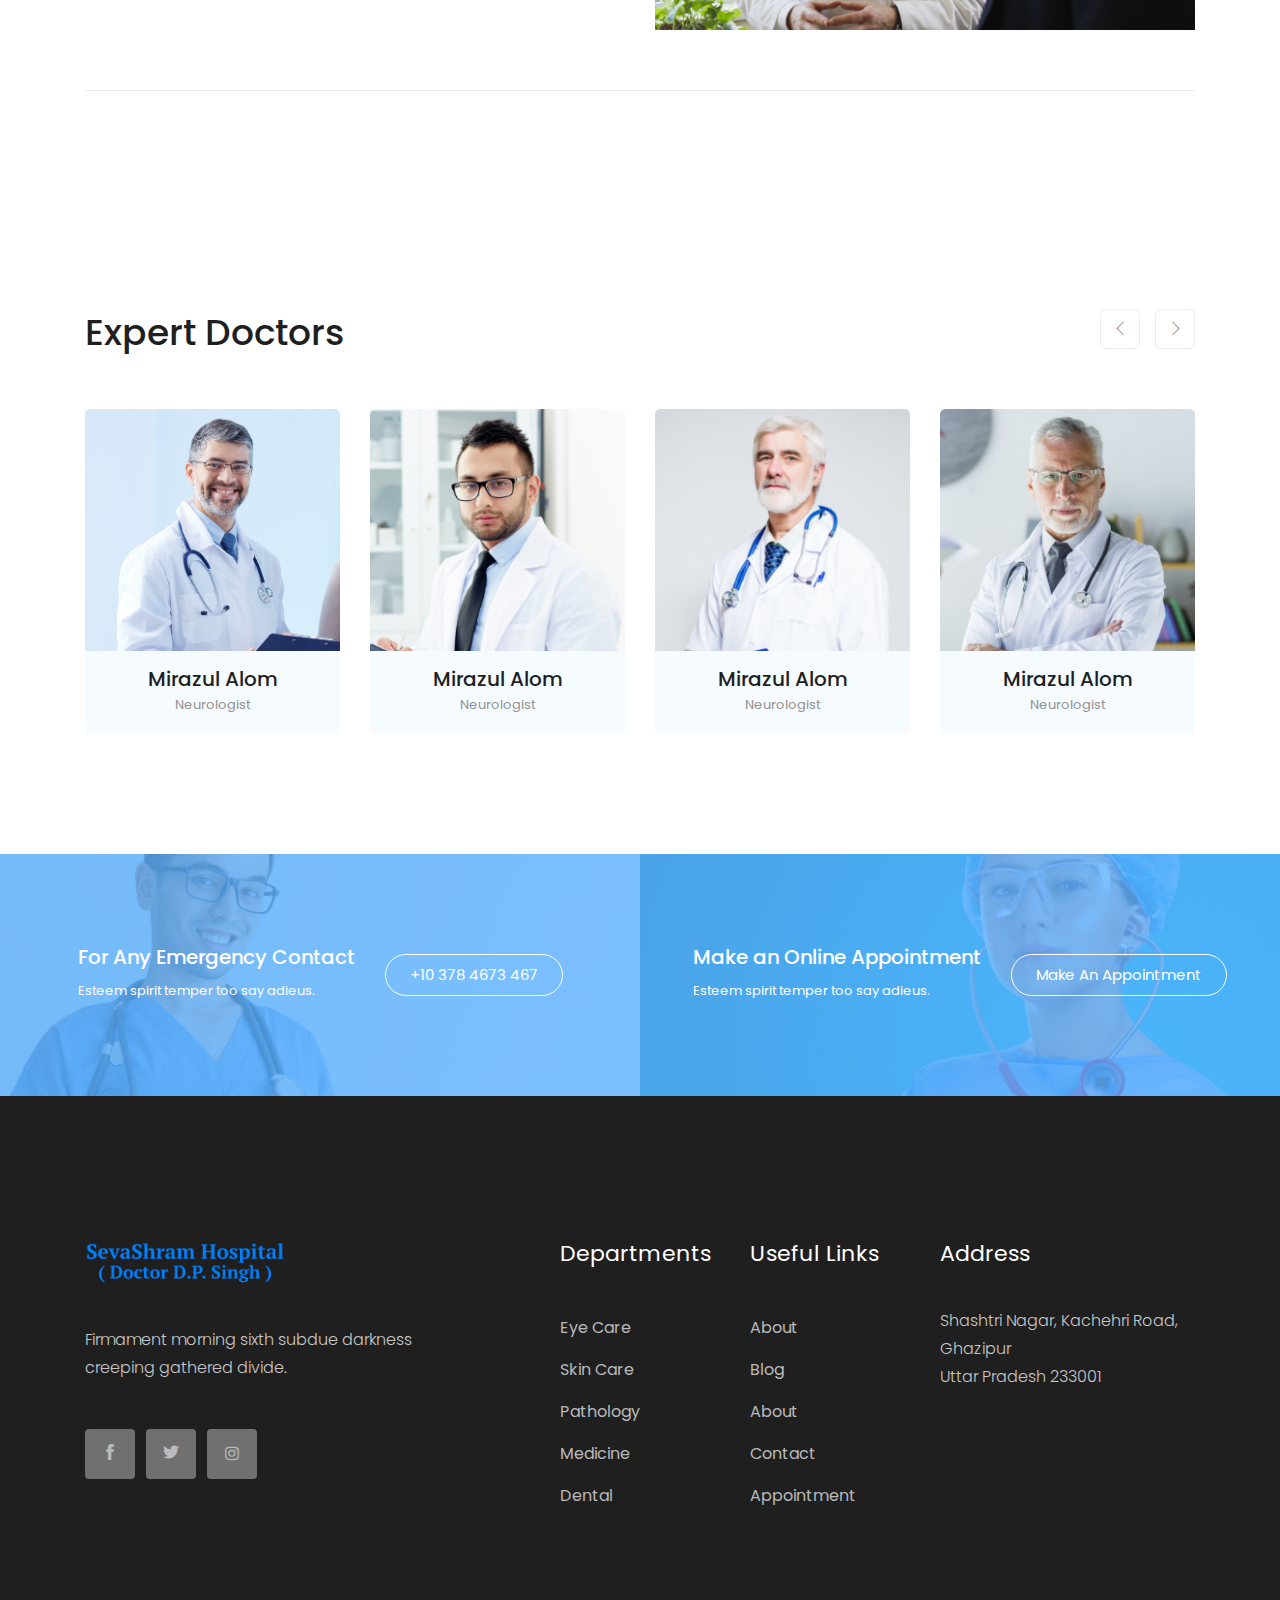
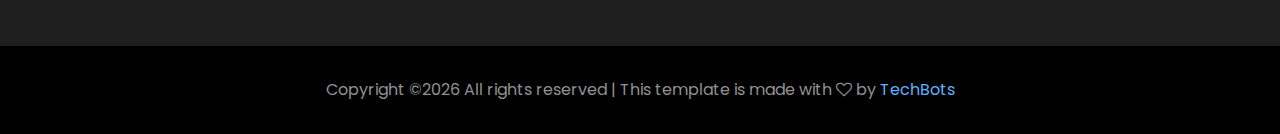
<file: Department.html>
<!doctype html>
<html class="no-js" lang="zxx">

<head>
    <meta charset="utf-8">
    <meta http-equiv="x-ua-compatible" content="ie=edge">
    <title>Docmed</title>
    <meta name="description" content="">
    <meta name="viewport" content="width=device-width, initial-scale=1">

    <!-- <link rel="manifest" href="site.webmanifest"> -->
    <link rel="shortcut icon" type="image/x-icon" href="img/favicon.png">
    <!-- Place favicon.ico in the root directory -->

    <!-- CSS here -->
    <link rel="stylesheet" href="css/bootstrap.min.css">
    <link rel="stylesheet" href="css/owl.carousel.min.css">
    <link rel="stylesheet" href="css/magnific-popup.css">
    <link rel="stylesheet" href="css/font-awesome.min.css">
    <link rel="stylesheet" href="css/themify-icons.css">
    <link rel="stylesheet" href="css/nice-select.css">
    <link rel="stylesheet" href="css/flaticon.css">
    <link rel="stylesheet" href="css/gijgo.css">
    <link rel="stylesheet" href="css/animate.css">
    <link rel="stylesheet" href="css/slicknav.css">
    <link rel="stylesheet" href="css/style.css">
    <!-- <link rel="stylesheet" href="css/responsive.css"> -->
</head>

<body>
    <!--[if lte IE 9]>
            <p class="browserupgrade">You are using an <strong>outdated</strong> browser. Please <a href="https://browsehappy.com/">upgrade your browser</a> to improve your experience and security.</p>
        <![endif]-->

    <!-- header-start -->
    <header>
			<div class="header-area ">
				<div class="header-top_area">
					<div class="container">
						<div class="row">
							<div class="col-xl-6 col-md-6 ">
								<div class="social_media_links">
									<a href="#">
										<i class="fa fa-linkedin"></i>
									</a>
									<a href="#">
										<i class="fa fa-facebook"></i>
									</a>
									<a href="#">
										<i class="fa fa-google-plus"></i>
									</a>
								</div>
							</div>
							<div class="col-xl-6 col-md-6">
								<div class="short_contact_list">
									<ul>
										<li><a href="#"> <i class="fa fa-envelope"></i> info@drdpsingh.online</a></li>
										<li><a href="#"> <i class="fa fa-phone"></i> +91- 9415880681</a></li>
									</ul>
								</div>
							</div>
						</div>
					</div>
				</div>
				<div id="sticky-header" class="main-header-area">
					<div class="container">
						<div class="row align-items-center">
							<div class="col-xl-3 col-lg-2">
								<div class="logo">
									<a href="index.html">
										<img src="img/logo.png" alt="">
									</a>
								</div>
							</div>
							<div class="col-xl-6 col-lg-7">
								<div class="main-menu  d-none d-lg-block">
									<nav>
										<ul id="navigation">
											<li><a class="active" href="index.html">home</a></li>
											<li><a href="about.html">about</a></li>
											<li><a href="#">services <i class="ti-angle-down"></i></a>
												<ul class="submenu">
													<li><a href="blog.html">eye care</a></li>
													<li><a href="single-blog.html">physical therapy</a></li>
													<li><a href="single-blog.html">dental care</a></li>
													<li><a href="single-blog.html">skin care</a></li>
												</ul>
											</li>
											<li><a href="contact.html">Contact</a></li>
										</ul>
									</nav>
								</div>
							</div>
							<div class="col-xl-3 col-lg-3 d-none d-lg-block">
								<div class="Appointment">
									<div class="book_btn d-none d-lg-block">
										<a class="popup-with-form" href="#test-form">Consult Doctor</a>
									</div>
								</div>
							</div>
							<div class="col-12">
								<div class="mobile_menu d-block d-lg-none"></div>
							</div>
						</div>
					</div>
				</div>
			</div>
    </header>
		<!-- header-end -->
		
    <!-- bradcam_area_start  -->
    <div class="bradcam_area breadcam_bg bradcam_overlay">
        <div class="container">
            <div class="row">
                <div class="col-xl-12">
                    <div class="bradcam_text">
                        <h3>Services</h3>
                        <p><a href="index.html">Home /</a> Services</p>
                    </div>
                </div>
            </div>
        </div>
    </div>
    <!-- bradcam_area_end  -->

    <!-- service_area_start -->
    <div class="service_area">
        <div class="container p-0">
            <div class="row no-gutters">
                <div class="col-xl-4 col-md-4">
                    <div class="single_service">
                        <div class="icon">
                            <i class="flaticon-electrocardiogram"></i>
                        </div>
                        <h3>Hospitality</h3>
                        <p>Clinical excellence must be the priority for any health care service provider.</p>
                        <a href="#" class="boxed-btn3-white">Apply For a Bed</a>
                    </div>
                </div>
                <div class="col-xl-4 col-md-4">
                    <div class="single_service">
                        <div class="icon">
                            <i class="flaticon-emergency-call"></i>
                        </div>
                        <h3>Emergency Care</h3>
                        <p>Clinical excellence must be the priority for any health care service provider.</p>
                        <a href="#" class="boxed-btn3-white">+10 672 356 3567</a>
                    </div>
                </div>
                <div class="col-xl-4 col-md-4">
                    <div class="single_service">
                        <div class="icon">
                            <i class="flaticon-first-aid-kit"></i>
                        </div>
                        <h3>Chamber Service</h3>
                        <p>Clinical excellence must be the priority for any health care service provider.</p>
                        <a href="#" class="boxed-btn3-white">Make an Appointment</a>
                    </div>
                </div>
            </div>
        </div>
    </div>
    <!-- service_area_end -->

    <!-- offers_area_start -->
    <div class="our_department_area">
        <div class="container">
            <div class="row">
                <div class="col-xl-12">
                    <div class="section_title text-center mb-55">
                        <h3>Our Departments</h3>
                        <p>Esteem spirit temper too say adieus who direct esteem. <br>
                            It esteems luckily or picture placing drawing. </p>
                    </div>
                </div>
            </div>
            <div class="row">
                <div class="col-xl-4 col-md-6 col-lg-4">
                    <div class="single_department">
                        <div class="department_thumb">
                            <img src="img/department/1.png" alt="">
                        </div>
                        <div class="department_content">
                            <h3><a href="#">Eye Care</a></h3>
                            <p>Esteem spirit temper too say adieus who direct esteem.</p>
                            <a href="#" class="learn_more">Learn More</a>
                        </div>
                    </div>
                </div>
                <div class="col-xl-4 col-md-6 col-lg-4">
                    <div class="single_department">
                        <div class="department_thumb">
                            <img src="img/department/2.png" alt="">
                        </div>
                        <div class="department_content">
                            <h3><a href="#">Physical Therapy</a></h3>
                            <p>Esteem spirit temper too say adieus who direct esteem.</p>
                            <a href="#" class="learn_more">Learn More</a>
                        </div>
                    </div>
                </div>
                <div class="col-xl-4 col-md-6 col-lg-4">
                    <div class="single_department">
                        <div class="department_thumb">
                            <img src="img/department/3.png" alt="">
                        </div>
                        <div class="department_content">
                            <h3><a href="#">Dental Care</a></h3>
                            <p>Esteem spirit temper too say adieus who direct esteem.</p>
                            <a href="#" class="learn_more">Learn More</a>
                        </div>
                    </div>
                </div>
                <div class="col-xl-4 col-md-6 col-lg-4">
                    <div class="single_department">
                        <div class="department_thumb">
                            <img src="img/department/4.png" alt="">
                        </div>
                        <div class="department_content">
                            <h3><a href="#">Diagnostic Test</a></h3>
                            <p>Esteem spirit temper too say adieus who direct esteem.</p>
                            <a href="#" class="learn_more">Learn More</a>
                        </div>
                    </div>
                </div>
                <div class="col-xl-4 col-md-6 col-lg-4">
                    <div class="single_department">
                        <div class="department_thumb">
                            <img src="img/department/5.png" alt="">
                        </div>
                        <div class="department_content">
                            <h3><a href="#">Skin Surgery</a></h3>
                            <p>Esteem spirit temper too say adieus who direct esteem.</p>
                            <a href="#" class="learn_more">Learn More</a>
                        </div>
                    </div>
                </div>
                <div class="col-xl-4 col-md-6 col-lg-4">
                    <div class="single_department">
                        <div class="department_thumb">
                            <img src="img/department/6.png" alt="">
                        </div>
                        <div class="department_content">
                            <h3><a href="#">Surgery Service</a></h3>
                            <p>Esteem spirit temper too say adieus who direct esteem.</p>
                            <a href="#" class="learn_more">Learn More</a>
                        </div>
                    </div>
                </div>
            </div>
        </div>
    </div>
    <!-- offers_area_end -->

    <!-- testmonial_area_start -->
    <div class="testmonial_area">
        <div class="testmonial_active owl-carousel">
            <div class="single-testmonial testmonial_bg_1 overlay2">
                <div class="container">
                    <div class="row">
                        <div class="col-xl-10 offset-xl-1">
                            <div class="testmonial_info text-center">
                                <div class="quote">
                                    <i class="flaticon-straight-quotes"></i>
                                </div>
                                <p>Donec imperdiet congue orci consequat mattis. Donec rutrum porttitor <br>
                                    sollicitudin. Pellentesque id dolor tempor sapien feugiat ultrices nec sed neque.
                                    <br>
                                    Fusce ac mattis nulla. Morbi eget ornare dui. </p>
                                <div class="testmonial_author">
                                    <h4>Asana Korim</h4>
                                </div>
                            </div>
                        </div>
                    </div>
                </div>
            </div>
            <div class="single-testmonial testmonial_bg_2 overlay2">
                <div class="container">
                    <div class="row">
                        <div class="col-xl-10 offset-xl-1">
                            <div class="testmonial_info text-center">
                                <div class="quote">
                                    <i class="flaticon-straight-quotes"></i>
                                </div>
                                <p>Donec imperdiet congue orci consequat mattis. Donec rutrum porttitor <br>
                                    sollicitudin. Pellentesque id dolor tempor sapien feugiat ultrices nec sed neque.
                                    <br>
                                    Fusce ac mattis nulla. Morbi eget ornare dui. </p>
                                <div class="testmonial_author">
                                    <h4>Asana Korim</h4>
                                </div>
                            </div>
                        </div>
                    </div>
                </div>
            </div>
            <div class="single-testmonial testmonial_bg_1 overlay2">
                <div class="container">
                    <div class="row">
                        <div class="col-xl-10 offset-xl-1">
                            <div class="testmonial_info text-center">
                                <div class="quote">
                                    <i class="flaticon-straight-quotes"></i>
                                </div>
                                <p>Donec imperdiet congue orci consequat mattis. Donec rutrum porttitor <br>
                                    sollicitudin. Pellentesque id dolor tempor sapien feugiat ultrices nec sed neque.
                                    <br>
                                    Fusce ac mattis nulla. Morbi eget ornare dui. </p>
                                <div class="testmonial_author">
                                    <h4>Asana Korim</h4>
                                </div>
                            </div>
                        </div>
                    </div>
                </div>
            </div>
        </div>
    </div>
    <!-- testmonial_area_end -->

    <!-- business_expert_area_start  -->
    <div class="business_expert_area">
        <div class="business_tabs_area">
            <div class="container">
                <div class="row">
                    <div class="col-xl-12">
                        <ul class="nav" id="myTab" role="tablist">
                            <li class="nav-item">
                                <a class="nav-link active" id="home-tab" data-toggle="tab" href="#home" role="tab" aria-controls="home"
                            aria-selected="true">Excellent Services</a>
                            </li>

                            <li class="nav-item">
                                <a class="nav-link" id="profile-tab" data-toggle="tab" href="#profile" role="tab" aria-controls="profile"
                            aria-selected="false">Qualified Doctors</a>
                            </li>


                            <li class="nav-item">
                                <a class="nav-link" id="contact-tab" data-toggle="tab" href="#contact" role="tab" aria-controls="contact"
                            aria-selected="false">Emergency Departments</a>
                            </li>
                        </ul>
                    </div>
                </div>

            </div>
        </div>
        <div class="container">
            <div class="border_bottom">
                    <div class="tab-content" id="myTabContent">
                            <div class="tab-pane fade show active" id="home" role="tabpanel" aria-labelledby="home-tab">
                                
                                    <div class="row align-items-center">
                                            <div class="col-xl-6 col-md-6">
                                                <div class="business_info">
                                                    <div class="icon">
                                                        <i class="flaticon-first-aid-kit"></i>
                                                    </div>
                                                    <h3>Leading edge care for Your family</h3>
                                                    <p>Esteem spirit temper too say adieus who direct esteem.
                                                        It esteems luckily picture placing drawing. Apartments frequently or motionless on
                                                        reasonable projecting expression.
                                                    </p>
                                                </div>
                                            </div>
                                            <div class="col-xl-6 col-md-6">
                                                <div class="business_thumb">
                                                    <img src="img/about/business.png" alt="">
                                                </div>
                                            </div>
                                        </div>
                            </div>
                            <div class="tab-pane fade" id="profile" role="tabpanel" aria-labelledby="profile-tab">
                                    <div class="row align-items-center">
                                            <div class="col-xl-6 col-md-6">
                                                <div class="business_info">
                                                    <div class="icon">
                                                        <i class="flaticon-first-aid-kit"></i>
                                                    </div>
                                                    <h3>Leading edge care for Your family</h3>
                                                    <p>Esteem spirit temper too say adieus who direct esteem.
                                                        It esteems luckily picture placing drawing. Apartments frequently or motionless on
                                                        reasonable projecting expression.
                                                    </p>
                                                </div>
                                            </div>
                                            <div class="col-xl-6 col-md-6">
                                                <div class="business_thumb">
                                                    <img src="img/about/business.png" alt="">
                                                </div>
                                            </div>
                                        </div>
                            </div>
                            <div class="tab-pane fade" id="contact" role="tabpanel" aria-labelledby="contact-tab">
                                    <div class="row align-items-center">
                                            <div class="col-xl-6 col-md-6">
                                                <div class="business_info">
                                                    <div class="icon">
                                                        <i class="flaticon-first-aid-kit"></i>
                                                    </div>
                                                    <h3>Leading edge care for Your family</h3>
                                                    <p>Esteem spirit temper too say adieus who direct esteem.
                                                        It esteems luckily picture placing drawing. Apartments frequently or motionless on
                                                        reasonable projecting expression.
                                                    </p>
                                                </div>
                                            </div>
                                            <div class="col-xl-6 col-md-6">
                                                <div class="business_thumb">
                                                    <img src="img/about/business.png" alt="">
                                                </div>
                                            </div>
                                        </div>
                            </div>
                          </div>
            </div>
        </div>
    </div>
    <!-- business_expert_area_end  -->


    <!-- expert_doctors_area_start -->
    <div class="expert_doctors_area">
        <div class="container">
            <div class="row">
                <div class="col-xl-12">
                    <div class="doctors_title mb-55">
                        <h3>Expert Doctors</h3>
                    </div>
                </div>
            </div>
            <div class="row">
                <div class="col-xl-12">
                    <div class="expert_active owl-carousel">
                        <div class="single_expert">
                            <div class="expert_thumb">
                                <img src="img/experts/1.png" alt="">
                            </div>
                            <div class="experts_name text-center">
                                <h3>Mirazul Alom</h3>
                                <span>Neurologist</span>
                            </div>
                        </div>
                        <div class="single_expert">
                            <div class="expert_thumb">
                                <img src="img/experts/2.png" alt="">
                            </div>
                            <div class="experts_name text-center">
                                <h3>Mirazul Alom</h3>
                                <span>Neurologist</span>
                            </div>
                        </div>
                        <div class="single_expert">
                            <div class="expert_thumb">
                                <img src="img/experts/3.png" alt="">
                            </div>
                            <div class="experts_name text-center">
                                <h3>Mirazul Alom</h3>
                                <span>Neurologist</span>
                            </div>
                        </div>
                        <div class="single_expert">
                            <div class="expert_thumb">
                                <img src="img/experts/4.png" alt="">
                            </div>
                            <div class="experts_name text-center">
                                <h3>Mirazul Alom</h3>
                                <span>Neurologist</span>
                            </div>
                        </div>
                        <div class="single_expert">
                            <div class="expert_thumb">
                                <img src="img/experts/1.png" alt="">
                            </div>
                            <div class="experts_name text-center">
                                <h3>Mirazul Alom</h3>
                                <span>Neurologist</span>
                            </div>
                        </div>
                        <div class="single_expert">
                            <div class="expert_thumb">
                                <img src="img/experts/2.png" alt="">
                            </div>
                            <div class="experts_name text-center">
                                <h3>Mirazul Alom</h3>
                                <span>Neurologist</span>
                            </div>
                        </div>
                    </div>
                </div>
            </div>
        </div>
    </div>
    <!-- expert_doctors_area_end -->

    <!-- Emergency_contact start -->
    <div class="Emergency_contact">
        <div class="conatiner-fluid p-0">
            <div class="row no-gutters">
                <div class="col-xl-6">
                    <div class="single_emergency d-flex align-items-center justify-content-center emergency_bg_1 overlay_skyblue">
                        <div class="info">
                            <h3>For Any Emergency Contact</h3>
                            <p>Esteem spirit temper too say adieus.</p>
                        </div>
                        <div class="info_button">
                            <a href="#" class="boxed-btn3-white">+10 378 4673 467</a>
                        </div>
                    </div>
                </div>
                <div class="col-xl-6">
                    <div class="single_emergency d-flex align-items-center justify-content-center emergency_bg_2 overlay_skyblue">
                        <div class="info">
                            <h3>Make an Online Appointment</h3>
                            <p>Esteem spirit temper too say adieus.</p>
                        </div>
                        <div class="info_button">
                            <a href="#" class="boxed-btn3-white">Make an Appointment</a>
                        </div>
                    </div>
                </div>
            </div>
        </div>
    </div>
    <!-- Emergency_contact end -->

<!-- footer start -->
<footer class="footer">
    <div class="footer_top">
        <div class="container">
            <div class="row">
                <div class="col-xl-4 col-md-6 col-lg-4">
                    <div class="footer_widget">
                        <div class="footer_logo">
                            <a href="#">
                                <img src="img/footer-logo.png" alt="" style= "width: 'auto'; height: 45px;">
                            </a>
                        </div>
                        <p>
                            Firmament morning sixth subdue darkness 
                            creeping gathered divide.
                        </p>
                        <div class="socail_links">
                            <ul>
                                <li>
                                    <a href="#">
                                        <i class="ti-facebook"></i>
                                    </a>
                                </li>
                                <li>
                                    <a href="#">
                                        <i class="ti-twitter-alt"></i>
                                    </a>
                                </li>
                                <li>
                                    <a href="#">
                                        <i class="fa fa-instagram"></i>
                                    </a>
                                </li>
                            </ul>
                        </div>
                    </div>
                </div>
                <div class="col-xl-2 offset-xl-1 col-md-6 col-lg-3">
                    <div class="footer_widget">
                        <h3 class="footer_title">
                            Departments
                        </h3>
                        <ul>
                            <li><a href="#">Eye Care</a></li>
                            <li><a href="#">Skin Care</a></li>
                            <li><a href="#">Pathology</a></li>
                            <li><a href="#">Medicine</a></li>
                            <li><a href="#">Dental</a></li>
                        </ul>
                    </div>
                </div>
                <div class="col-xl-2 col-md-6 col-lg-2">
                    <div class="footer_widget">
                        <h3 class="footer_title">
                            Useful Links
                        </h3>
                        <ul>
                            <li><a href="#">About</a></li>
                            <li><a href="#">Blog</a></li>
                            <li><a href="#">About</a></li>
                            <li><a href="#"> Contact</a></li>
                            <li><a href="#"> Appointment</a></li>
                        </ul>
                    </div>
                </div>
                <div class="col-xl-3 col-md-6 col-lg-3">
                    <div class="footer_widget">
                        <h3 class="footer_title">
                            Address
                        </h3>
                        <p>
                            Shashtri Nagar, Kachehri Road, <br>
                            Ghazipur <br>
                            Uttar Pradesh 233001
                        </p>
                    </div>
                </div>
            </div>
        </div>
    </div>
    <div class="copy-right_text">
        <div class="container">
            <div class="footer_border"></div>
            <div class="row">
                <div class="col-xl-12">
                    <p class="copy_right text-center">
                        <!-- Link back to Colorlib can't be removed. Template is licensed under CC BY 3.0. -->
                        Copyright &copy;<script>document.write(new Date().getFullYear());</script> All rights reserved | This template is made with <i class="fa fa-heart-o" aria-hidden="true"></i> by <a href="http://www.tech-bots.in/" target="_blank">TechBots</a>
                        <!-- Link back to Colorlib can't be removed. Template is licensed under CC BY 3.0. -->
                    </p>
                </div>
            </div>
        </div>
    </div>
</footer>
<!-- footer end  -->
    <!-- link that opens popup -->

    <!-- form itself end-->
    <form id="test-form" class="white-popup-block mfp-hide">
        <div class="popup_box ">
            <div class="popup_inner">
                <h3>Make an Appointment</h3>
                <form action="#">
                    <div class="row">
                        <div class="col-xl-6">
                            <input id="datepicker" placeholder="Pick date">
                        </div>
                        <div class="col-xl-6">
                            <input id="datepicker2" placeholder="Suitable time">
                        </div>
                        <div class="col-xl-6">
                            <select class="form-select wide" id="default-select" class="">
                                <option data-display="Select Department">Department</option>
                                <option value="1">2</option>
                                <option value="2">3</option>
                                <option value="3">4</option>
                            </select>
                        </div>
                        <div class="col-xl-6">
                            <select class="form-select wide" id="default-select" class="">
                                <option data-display="Doctors">Doctors</option>
                                <option value="1">2</option>
                                <option value="2">3</option>
                                <option value="3">4</option>
                            </select>
                        </div>
                        <div class="col-xl-6">
                            <input type="text"  placeholder="Name">
                        </div>
                        <div class="col-xl-6">
                            <input type="text"  placeholder="Phone no.">
                        </div>
                        <div class="col-xl-12">
                            <input type="email"  placeholder="Email">
                        </div>
                        <div class="col-xl-12">
                            <button type="submit" class="boxed-btn3">Confirm</button>
                        </div>
                    </div>
                </form>
            </div>
        </div>
    </form>
    <!-- form itself end -->

    <!-- JS here -->
    <script src="js/vendor/modernizr-3.5.0.min.js"></script>
    <script src="js/vendor/jquery-1.12.4.min.js"></script>
    <script src="js/popper.min.js"></script>
    <script src="js/bootstrap.min.js"></script>
    <script src="js/owl.carousel.min.js"></script>
    <script src="js/isotope.pkgd.min.js"></script>
    <script src="js/ajax-form.js"></script>
    <script src="js/waypoints.min.js"></script>
    <script src="js/jquery.counterup.min.js"></script>
    <script src="js/imagesloaded.pkgd.min.js"></script>
    <script src="js/scrollIt.js"></script>
    <script src="js/jquery.scrollUp.min.js"></script>
    <script src="js/wow.min.js"></script>
    <script src="js/nice-select.min.js"></script>
    <script src="js/jquery.slicknav.min.js"></script>
    <script src="js/jquery.magnific-popup.min.js"></script>
    <script src="js/plugins.js"></script>
    <script src="js/gijgo.min.js"></script>
    <!--contact js-->
    <script src="js/contact.js"></script>
    <script src="js/jquery.ajaxchimp.min.js"></script>
    <script src="js/jquery.form.js"></script>
    <script src="js/jquery.validate.min.js"></script>
    <script src="js/mail-script.js"></script>

    <script src="js/main.js"></script>
    <script>
        $('#datepicker').datepicker({
            iconsLibrary: 'fontawesome',
            icons: {
                rightIcon: '<span class="fa fa-caret-down"></span>'
            }
        });
        $('#datepicker2').datepicker({
            iconsLibrary: 'fontawesome',
            icons: {
                rightIcon: '<span class="fa fa-caret-down"></span>'
            }

        });
    $(document).ready(function() {
    $('.js-example-basic-multiple').select2();
});
    </script>
</body>

</html>
</file>
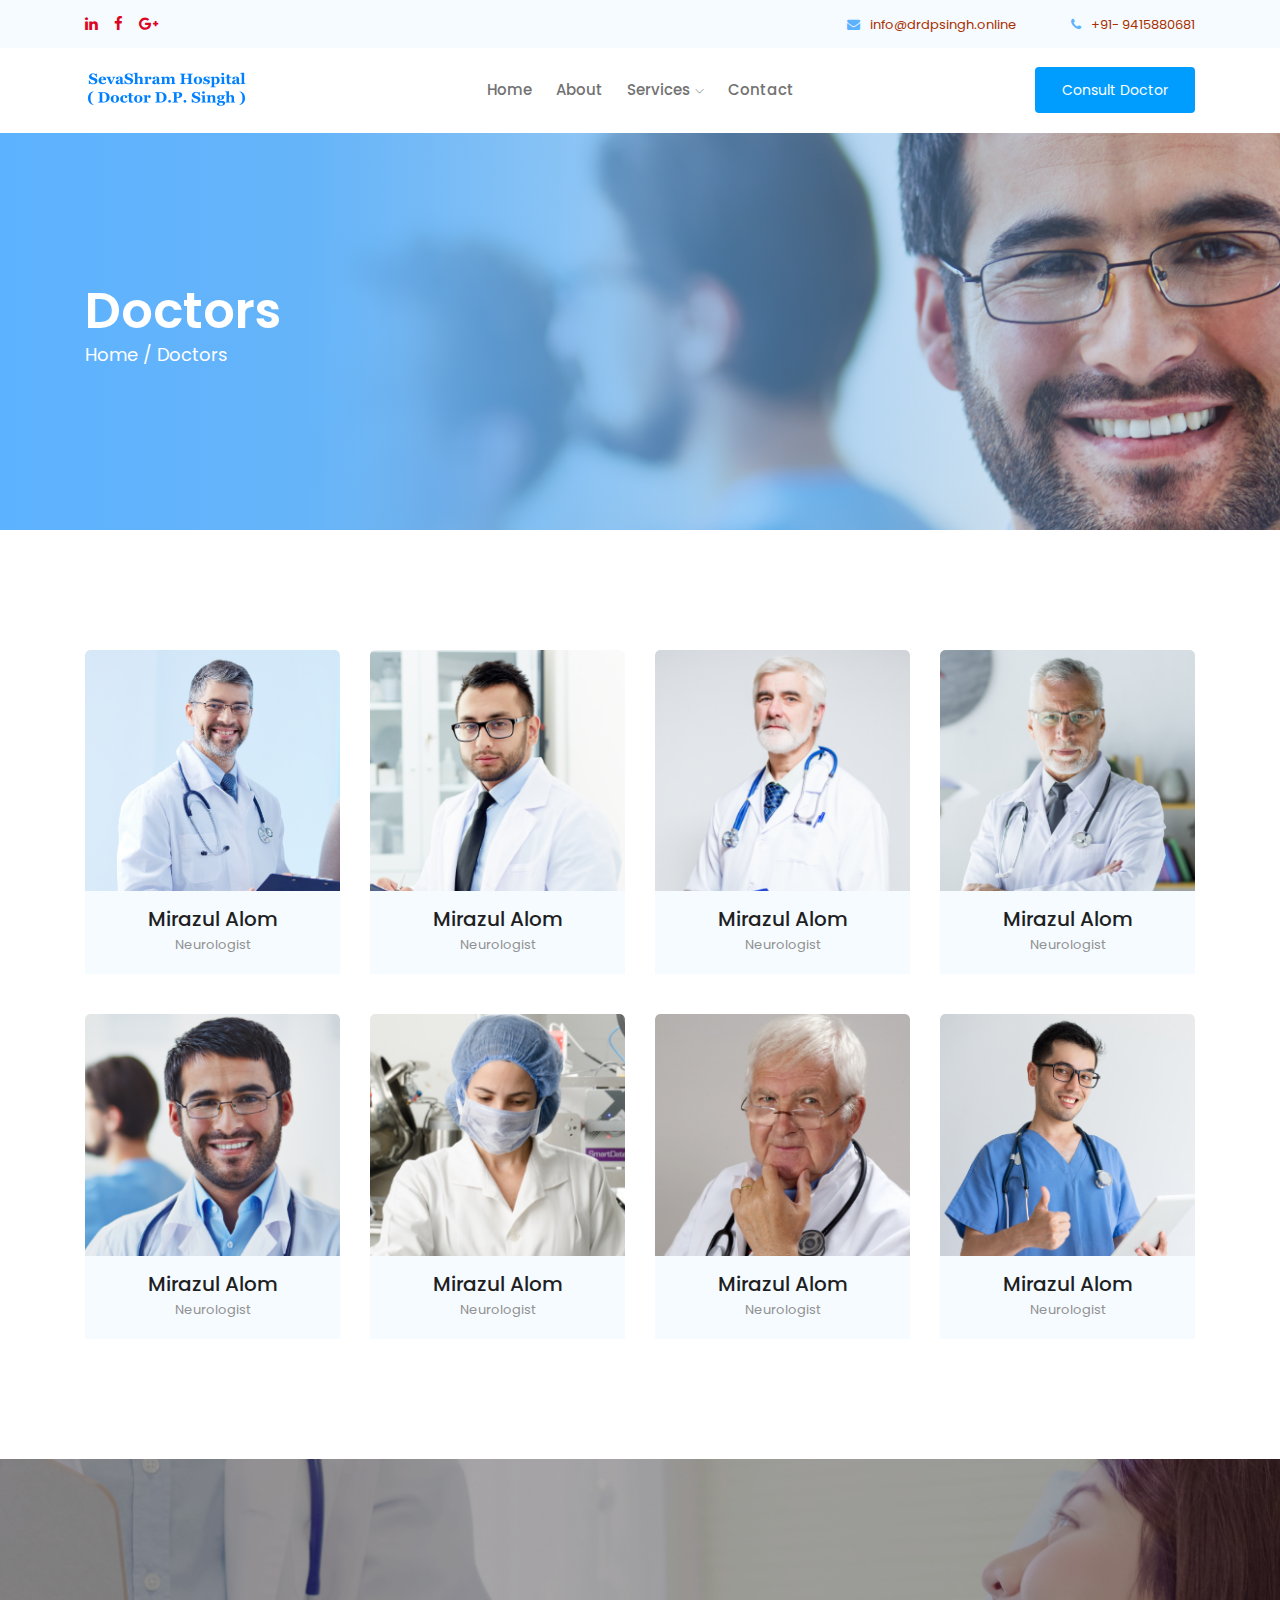
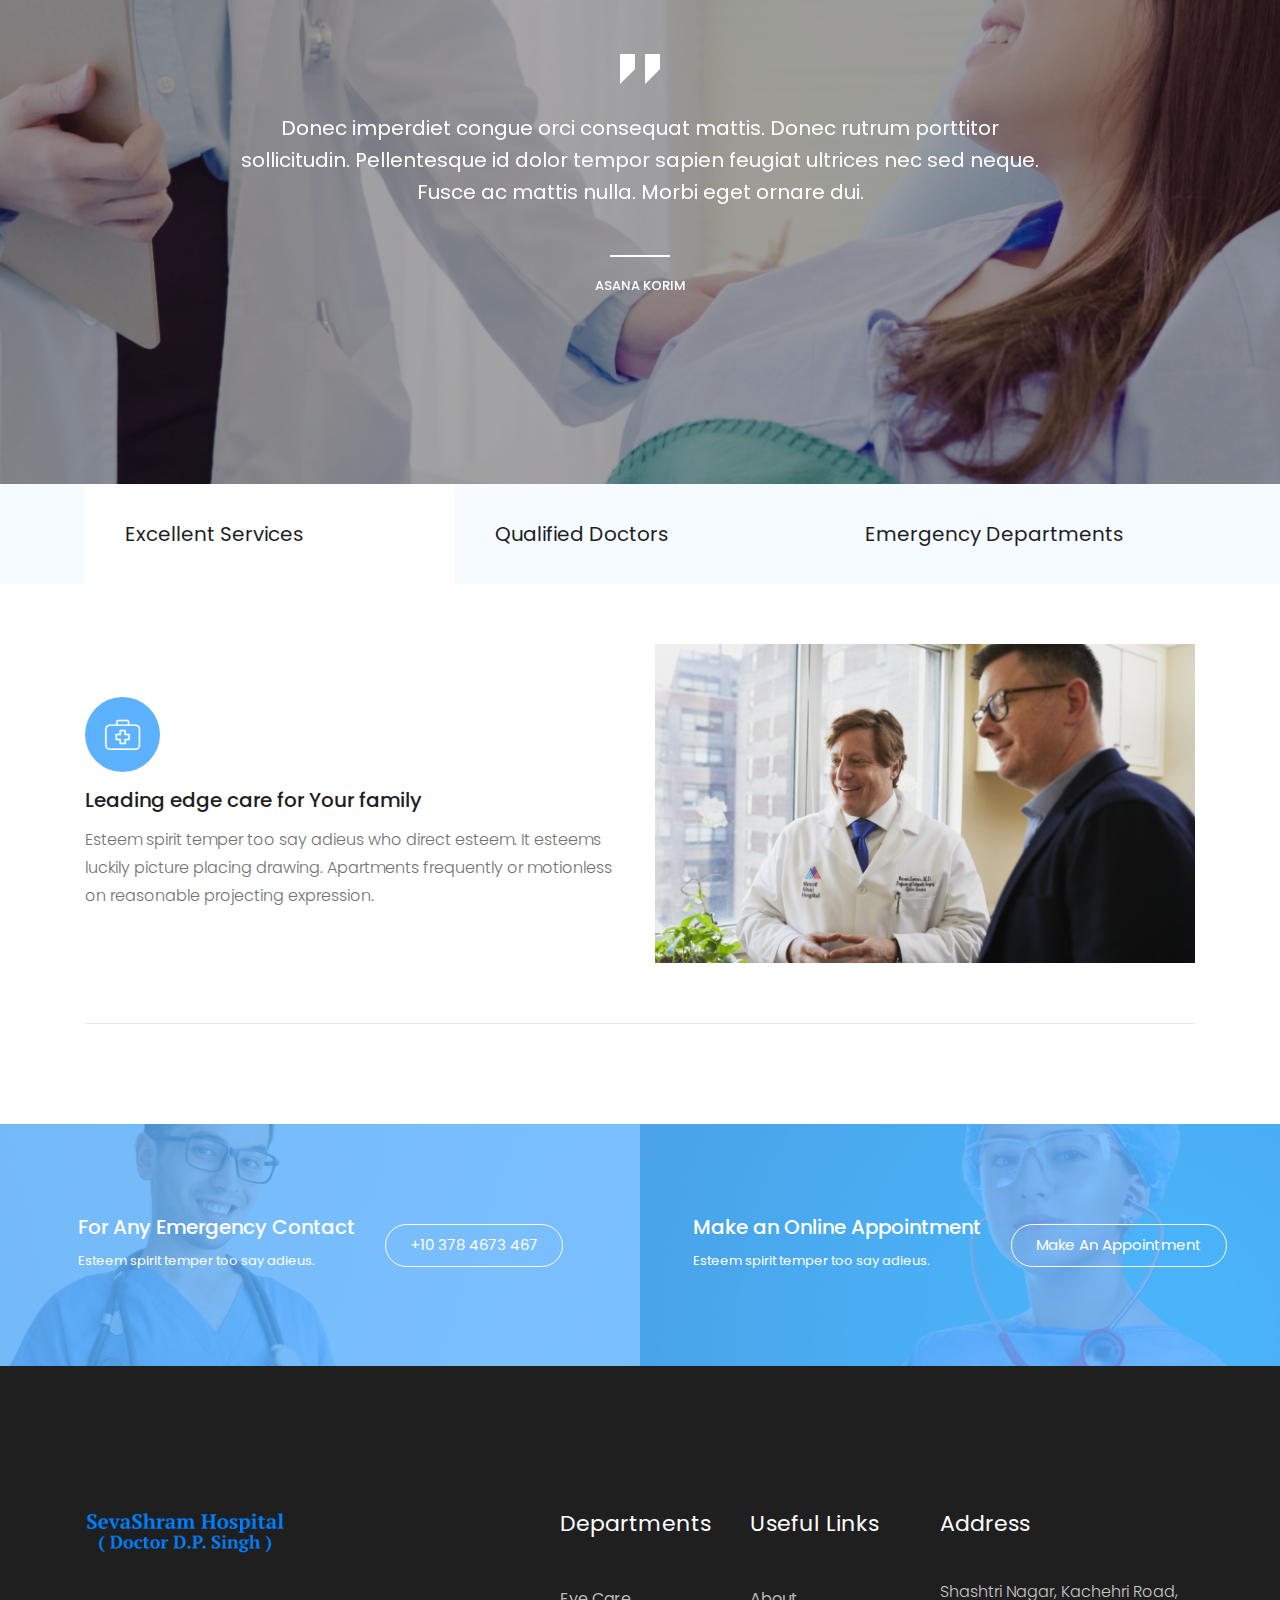
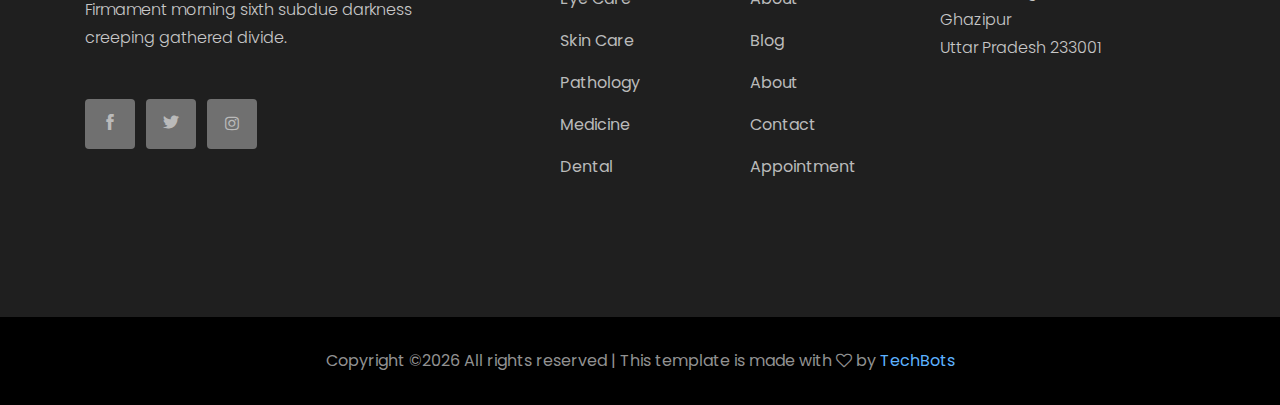
<file: Doctors.html>
<!doctype html>
<html class="no-js" lang="zxx">

<head>
    <meta charset="utf-8">
    <meta http-equiv="x-ua-compatible" content="ie=edge">
    <title>Docmed</title>
    <meta name="description" content="">
    <meta name="viewport" content="width=device-width, initial-scale=1">

    <!-- <link rel="manifest" href="site.webmanifest"> -->
    <link rel="shortcut icon" type="image/x-icon" href="img/favicon.png">
    <!-- Place favicon.ico in the root directory -->

    <!-- CSS here -->
    <link rel="stylesheet" href="css/bootstrap.min.css">
    <link rel="stylesheet" href="css/owl.carousel.min.css">
    <link rel="stylesheet" href="css/magnific-popup.css">
    <link rel="stylesheet" href="css/font-awesome.min.css">
    <link rel="stylesheet" href="css/themify-icons.css">
    <link rel="stylesheet" href="css/nice-select.css">
    <link rel="stylesheet" href="css/flaticon.css">
    <link rel="stylesheet" href="css/gijgo.css">
    <link rel="stylesheet" href="css/animate.css">
    <link rel="stylesheet" href="css/slicknav.css">
    <link rel="stylesheet" href="css/style.css">
    <!-- <link rel="stylesheet" href="css/responsive.css"> -->
</head>

<body>
    <!--[if lte IE 9]>
            <p class="browserupgrade">You are using an <strong>outdated</strong> browser. Please <a href="https://browsehappy.com/">upgrade your browser</a> to improve your experience and security.</p>
        <![endif]-->

    <!-- header-start -->
    <header>
			<div class="header-area ">
				<div class="header-top_area">
					<div class="container">
						<div class="row">
							<div class="col-xl-6 col-md-6 ">
								<div class="social_media_links">
									<a href="#">
										<i class="fa fa-linkedin"></i>
									</a>
									<a href="#">
										<i class="fa fa-facebook"></i>
									</a>
									<a href="#">
										<i class="fa fa-google-plus"></i>
									</a>
								</div>
							</div>
							<div class="col-xl-6 col-md-6">
								<div class="short_contact_list">
									<ul>
										<li><a href="#"> <i class="fa fa-envelope"></i> info@drdpsingh.online</a></li>
										<li><a href="#"> <i class="fa fa-phone"></i> +91- 9415880681</a></li>
									</ul>
								</div>
							</div>
						</div>
					</div>
				</div>
				<div id="sticky-header" class="main-header-area">
					<div class="container">
						<div class="row align-items-center">
							<div class="col-xl-3 col-lg-2">
								<div class="logo">
									<a href="index.html">
										<img src="img/logo.png" alt="">
									</a>
								</div>
							</div>
							<div class="col-xl-6 col-lg-7">
								<div class="main-menu  d-none d-lg-block">
									<nav>
										<ul id="navigation">
											<li><a class="active" href="index.html">home</a></li>
											<li><a href="about.html">about</a></li>
											<li><a href="#">services <i class="ti-angle-down"></i></a>
												<ul class="submenu">
													<li><a href="blog.html">eye care</a></li>
													<li><a href="single-blog.html">physical therapy</a></li>
													<li><a href="single-blog.html">dental care</a></li>
													<li><a href="single-blog.html">skin care</a></li>
												</ul>
											</li>
											<li><a href="contact.html">Contact</a></li>
										</ul>
									</nav>
								</div>
							</div>
							<div class="col-xl-3 col-lg-3 d-none d-lg-block">
								<div class="Appointment">
									<div class="book_btn d-none d-lg-block">
										<a class="popup-with-form" href="#test-form">Consult Doctor</a>
									</div>
								</div>
							</div>
							<div class="col-12">
								<div class="mobile_menu d-block d-lg-none"></div>
							</div>
						</div>
					</div>
				</div>
			</div>
    </header>
    <!-- header-end -->

    <!-- bradcam_area_start  -->
    <div class="bradcam_area breadcam_bg_2 bradcam_overlay">
        <div class="container">
            <div class="row">
                <div class="col-xl-12">
                    <div class="bradcam_text">
                        <h3>Doctors</h3>
                        <p><a href="index.html">Home /</a> Doctors</p>
                    </div>
                </div>
            </div>
        </div>
    </div>
    <!-- bradcam_area_end  -->

    <!-- expert_doctors_area_start -->
    <div class="expert_doctors_area doctor_page">
        <div class="container">
            <div class="row">
                <div class="col-md-6 col-lg-3">
                    <div class="single_expert mb-40">
                        <div class="expert_thumb">
                            <img src="img/experts/1.png" alt="">
                        </div>
                        <div class="experts_name text-center">
                            <h3>Mirazul Alom</h3>
                            <span>Neurologist</span>
                        </div>
                    </div>
                </div>
                <div class="col-md-6 col-lg-3">
                    <div class="single_expert mb-40">
                        <div class="expert_thumb">
                            <img src="img/experts/2.png" alt="">
                        </div>
                        <div class="experts_name text-center">
                            <h3>Mirazul Alom</h3>
                            <span>Neurologist</span>
                        </div>
                    </div>
                </div>
                <div class="col-md-6 col-lg-3">
                    <div class="single_expert mb-40">
                        <div class="expert_thumb">
                            <img src="img/experts/3.png" alt="">
                        </div>
                        <div class="experts_name text-center">
                            <h3>Mirazul Alom</h3>
                            <span>Neurologist</span>
                        </div>
                    </div>
                </div>
                <div class="col-md-6 col-lg-3">
                    <div class="single_expert mb-40">
                        <div class="expert_thumb">
                            <img src="img/experts/4.png" alt="">
                        </div>
                        <div class="experts_name text-center">
                            <h3>Mirazul Alom</h3>
                            <span>Neurologist</span>
                        </div>
                    </div>
                </div>
                <div class="col-md-6 col-lg-3">
                    <div class="single_expert mb-40">
                        <div class="expert_thumb">
                            <img src="img/experts/6.png" alt="">
                        </div>
                        <div class="experts_name text-center">
                            <h3>Mirazul Alom</h3>
                            <span>Neurologist</span>
                        </div>
                    </div>
                </div>
                <div class="col-md-6 col-lg-3">
                    <div class="single_expert mb-40">
                        <div class="expert_thumb">
                            <img src="img/experts/7.png" alt="">
                        </div>
                        <div class="experts_name text-center">
                            <h3>Mirazul Alom</h3>
                            <span>Neurologist</span>
                        </div>
                    </div>
                </div>
                <div class="col-md-6 col-lg-3">
                    <div class="single_expert mb-40">
                        <div class="expert_thumb">
                            <img src="img/experts/8.png" alt="">
                        </div>
                        <div class="experts_name text-center">
                            <h3>Mirazul Alom</h3>
                            <span>Neurologist</span>
                        </div>
                    </div>
                </div>
                <div class="col-md-6 col-lg-3">
                    <div class="single_expert mb-40">
                        <div class="expert_thumb">
                            <img src="img/experts/9.png" alt="">
                        </div>
                        <div class="experts_name text-center">
                            <h3>Mirazul Alom</h3>
                            <span>Neurologist</span>
                        </div>
                    </div>
                </div>
            </div>
        </div>
    </div>
    <!-- expert_doctors_area_end -->

    <!-- testmonial_area_start -->
    <div class="testmonial_area">
        <div class="testmonial_active owl-carousel">
            <div class="single-testmonial testmonial_bg_1 overlay2">
                <div class="container">
                    <div class="row">
                        <div class="col-xl-10 offset-xl-1">
                            <div class="testmonial_info text-center">
                                <div class="quote">
                                    <i class="flaticon-straight-quotes"></i>
                                </div>
                                <p>Donec imperdiet congue orci consequat mattis. Donec rutrum porttitor <br>
                                    sollicitudin. Pellentesque id dolor tempor sapien feugiat ultrices nec sed neque.
                                    <br>
                                    Fusce ac mattis nulla. Morbi eget ornare dui. </p>
                                <div class="testmonial_author">
                                    <h4>Asana Korim</h4>
                                </div>
                            </div>
                        </div>
                    </div>
                </div>
            </div>
            <div class="single-testmonial testmonial_bg_2 overlay2">
                <div class="container">
                    <div class="row">
                        <div class="col-xl-10 offset-xl-1">
                            <div class="testmonial_info text-center">
                                <div class="quote">
                                    <i class="flaticon-straight-quotes"></i>
                                </div>
                                <p>Donec imperdiet congue orci consequat mattis. Donec rutrum porttitor <br>
                                    sollicitudin. Pellentesque id dolor tempor sapien feugiat ultrices nec sed neque.
                                    <br>
                                    Fusce ac mattis nulla. Morbi eget ornare dui. </p>
                                <div class="testmonial_author">
                                    <h4>Asana Korim</h4>
                                </div>
                            </div>
                        </div>
                    </div>
                </div>
            </div>
            <div class="single-testmonial testmonial_bg_1 overlay2">
                <div class="container">
                    <div class="row">
                        <div class="col-xl-10 offset-xl-1">
                            <div class="testmonial_info text-center">
                                <div class="quote">
                                    <i class="flaticon-straight-quotes"></i>
                                </div>
                                <p>Donec imperdiet congue orci consequat mattis. Donec rutrum porttitor <br>
                                    sollicitudin. Pellentesque id dolor tempor sapien feugiat ultrices nec sed neque.
                                    <br>
                                    Fusce ac mattis nulla. Morbi eget ornare dui. </p>
                                <div class="testmonial_author">
                                    <h4>Asana Korim</h4>
                                </div>
                            </div>
                        </div>
                    </div>
                </div>
            </div>
        </div>
    </div>
    <!-- testmonial_area_end -->

    <!-- business_expert_area_start  -->
    <div class="business_expert_area">
        <div class="business_tabs_area">
            <div class="container">
                <div class="row">
                    <div class="col-xl-12">
                        <ul class="nav" id="myTab" role="tablist">
                            <li class="nav-item">
                                <a class="nav-link active" id="home-tab" data-toggle="tab" href="#home" role="tab" aria-controls="home"
                            aria-selected="true">Excellent Services</a>
                            </li>

                            <li class="nav-item">
                                <a class="nav-link" id="profile-tab" data-toggle="tab" href="#profile" role="tab" aria-controls="profile"
                            aria-selected="false">Qualified Doctors</a>
                            </li>


                            <li class="nav-item">
                                <a class="nav-link" id="contact-tab" data-toggle="tab" href="#contact" role="tab" aria-controls="contact"
                            aria-selected="false">Emergency Departments</a>
                            </li>
                        </ul>
                    </div>
                </div>

            </div>
        </div>
        <div class="container">
            <div class="border_bottom">
                    <div class="tab-content" id="myTabContent">
                            <div class="tab-pane fade show active" id="home" role="tabpanel" aria-labelledby="home-tab">
                                
                                    <div class="row align-items-center">
                                            <div class="col-xl-6 col-md-6">
                                                <div class="business_info">
                                                    <div class="icon">
                                                        <i class="flaticon-first-aid-kit"></i>
                                                    </div>
                                                    <h3>Leading edge care for Your family</h3>
                                                    <p>Esteem spirit temper too say adieus who direct esteem.
                                                        It esteems luckily picture placing drawing. Apartments frequently or motionless on
                                                        reasonable projecting expression.
                                                    </p>
                                                </div>
                                            </div>
                                            <div class="col-xl-6 col-md-6">
                                                <div class="business_thumb">
                                                    <img src="img/about/business.png" alt="">
                                                </div>
                                            </div>
                                        </div>
                            </div>
                            <div class="tab-pane fade" id="profile" role="tabpanel" aria-labelledby="profile-tab">
                                    <div class="row align-items-center">
                                            <div class="col-xl-6 col-md-6">
                                                <div class="business_info">
                                                    <div class="icon">
                                                        <i class="flaticon-first-aid-kit"></i>
                                                    </div>
                                                    <h3>Leading edge care for Your family</h3>
                                                    <p>Esteem spirit temper too say adieus who direct esteem.
                                                        It esteems luckily picture placing drawing. Apartments frequently or motionless on
                                                        reasonable projecting expression.
                                                    </p>
                                                </div>
                                            </div>
                                            <div class="col-xl-6 col-md-6">
                                                <div class="business_thumb">
                                                    <img src="img/about/business.png" alt="">
                                                </div>
                                            </div>
                                        </div>
                            </div>
                            <div class="tab-pane fade" id="contact" role="tabpanel" aria-labelledby="contact-tab">
                                    <div class="row align-items-center">
                                            <div class="col-xl-6 col-md-6">
                                                <div class="business_info">
                                                    <div class="icon">
                                                        <i class="flaticon-first-aid-kit"></i>
                                                    </div>
                                                    <h3>Leading edge care for Your family</h3>
                                                    <p>Esteem spirit temper too say adieus who direct esteem.
                                                        It esteems luckily picture placing drawing. Apartments frequently or motionless on
                                                        reasonable projecting expression.
                                                    </p>
                                                </div>
                                            </div>
                                            <div class="col-xl-6 col-md-6">
                                                <div class="business_thumb">
                                                    <img src="img/about/business.png" alt="">
                                                </div>
                                            </div>
                                        </div>
                            </div>
                          </div>
            </div>
        </div>
    </div>
    <!-- business_expert_area_end  -->

    <!-- Emergency_contact start -->
    <div class="Emergency_contact">
        <div class="conatiner-fluid p-0">
            <div class="row no-gutters">
                <div class="col-xl-6">
                    <div class="single_emergency d-flex align-items-center justify-content-center emergency_bg_1 overlay_skyblue">
                        <div class="info">
                            <h3>For Any Emergency Contact</h3>
                            <p>Esteem spirit temper too say adieus.</p>
                        </div>
                        <div class="info_button">
                            <a href="#" class="boxed-btn3-white">+10 378 4673 467</a>
                        </div>
                    </div>
                </div>
                <div class="col-xl-6">
                    <div class="single_emergency d-flex align-items-center justify-content-center emergency_bg_2 overlay_skyblue">
                        <div class="info">
                            <h3>Make an Online Appointment</h3>
                            <p>Esteem spirit temper too say adieus.</p>
                        </div>
                        <div class="info_button">
                            <a href="#" class="boxed-btn3-white">Make an Appointment</a>
                        </div>
                    </div>
                </div>
            </div>
        </div>
    </div>
    <!-- Emergency_contact end -->

<!-- footer start -->
<footer class="footer">
    <div class="footer_top">
        <div class="container">
            <div class="row">
                <div class="col-xl-4 col-md-6 col-lg-4">
                    <div class="footer_widget">
                        <div class="footer_logo">
                            <a href="#">
                                <img src="img/footer-logo.png" alt="" style= "width: 'auto'; height: 45px;">
                            </a>
                        </div>
                        <p>
                            Firmament morning sixth subdue darkness 
                            creeping gathered divide.
                        </p>
                        <div class="socail_links">
                            <ul>
                                <li>
                                    <a href="#">
                                        <i class="ti-facebook"></i>
                                    </a>
                                </li>
                                <li>
                                    <a href="#">
                                        <i class="ti-twitter-alt"></i>
                                    </a>
                                </li>
                                <li>
                                    <a href="#">
                                        <i class="fa fa-instagram"></i>
                                    </a>
                                </li>
                            </ul>
                        </div>
                    </div>
                </div>
                <div class="col-xl-2 offset-xl-1 col-md-6 col-lg-3">
                    <div class="footer_widget">
                        <h3 class="footer_title">
                            Departments
                        </h3>
                        <ul>
                            <li><a href="#">Eye Care</a></li>
                            <li><a href="#">Skin Care</a></li>
                            <li><a href="#">Pathology</a></li>
                            <li><a href="#">Medicine</a></li>
                            <li><a href="#">Dental</a></li>
                        </ul>
                    </div>
                </div>
                <div class="col-xl-2 col-md-6 col-lg-2">
                    <div class="footer_widget">
                        <h3 class="footer_title">
                            Useful Links
                        </h3>
                        <ul>
                            <li><a href="#">About</a></li>
                            <li><a href="#">Blog</a></li>
                            <li><a href="#">About</a></li>
                            <li><a href="#"> Contact</a></li>
                            <li><a href="#"> Appointment</a></li>
                        </ul>
                    </div>
                </div>
                <div class="col-xl-3 col-md-6 col-lg-3">
                    <div class="footer_widget">
                        <h3 class="footer_title">
                            Address
                        </h3>
                        <p>
                            Shashtri Nagar, Kachehri Road, <br>
                            Ghazipur <br>
                            Uttar Pradesh 233001
                        </p>
                    </div>
                </div>
            </div>
        </div>
    </div>
    <div class="copy-right_text">
        <div class="container">
            <div class="footer_border"></div>
            <div class="row">
                <div class="col-xl-12">
                    <p class="copy_right text-center">
                        <!-- Link back to Colorlib can't be removed. Template is licensed under CC BY 3.0. -->
                        Copyright &copy;<script>document.write(new Date().getFullYear());</script> All rights reserved | This template is made with <i class="fa fa-heart-o" aria-hidden="true"></i> by <a href="http://www.tech-bots.in/" target="_blank">TechBots</a>
                        <!-- Link back to Colorlib can't be removed. Template is licensed under CC BY 3.0. -->
                    </p>
                </div>
            </div>
        </div>
    </div>
</footer>
<!-- footer end  -->
    <!-- link that opens popup -->

    <!-- form itself end-->
    <form id="test-form" class="white-popup-block mfp-hide">
        <div class="popup_box ">
            <div class="popup_inner">
                <h3>Make an Appointment</h3>
                <form action="#">
                    <div class="row">
                        <div class="col-xl-6">
                            <input id="datepicker" placeholder="Pick date">
                        </div>
                        <div class="col-xl-6">
                            <input id="datepicker2" placeholder="Suitable time">
                        </div>
                        <div class="col-xl-6">
                            <select class="form-select wide" id="default-select" class="">
                                <option data-display="Select Department">Department</option>
                                <option value="1">2</option>
                                <option value="2">3</option>
                                <option value="3">4</option>
                            </select>
                        </div>
                        <div class="col-xl-6">
                            <select class="form-select wide" id="default-select" class="">
                                <option data-display="Doctors">Doctors</option>
                                <option value="1">2</option>
                                <option value="2">3</option>
                                <option value="3">4</option>
                            </select>
                        </div>
                        <div class="col-xl-6">
                            <input type="text"  placeholder="Name">
                        </div>
                        <div class="col-xl-6">
                            <input type="text"  placeholder="Phone no.">
                        </div>
                        <div class="col-xl-12">
                            <input type="email"  placeholder="Email">
                        </div>
                        <div class="col-xl-12">
                            <button type="submit" class="boxed-btn3">Confirm</button>
                        </div>
                    </div>
                </form>
            </div>
        </div>
    </form>
    <!-- form itself end -->

    <!-- JS here -->
    <script src="js/vendor/modernizr-3.5.0.min.js"></script>
    <script src="js/vendor/jquery-1.12.4.min.js"></script>
    <script src="js/popper.min.js"></script>
    <script src="js/bootstrap.min.js"></script>
    <script src="js/owl.carousel.min.js"></script>
    <script src="js/isotope.pkgd.min.js"></script>
    <script src="js/ajax-form.js"></script>
    <script src="js/waypoints.min.js"></script>
    <script src="js/jquery.counterup.min.js"></script>
    <script src="js/imagesloaded.pkgd.min.js"></script>
    <script src="js/scrollIt.js"></script>
    <script src="js/jquery.scrollUp.min.js"></script>
    <script src="js/wow.min.js"></script>
    <script src="js/nice-select.min.js"></script>
    <script src="js/jquery.slicknav.min.js"></script>
    <script src="js/jquery.magnific-popup.min.js"></script>
    <script src="js/plugins.js"></script>
    <script src="js/gijgo.min.js"></script>
    <!--contact js-->
    <script src="js/contact.js"></script>
    <script src="js/jquery.ajaxchimp.min.js"></script>
    <script src="js/jquery.form.js"></script>
    <script src="js/jquery.validate.min.js"></script>
    <script src="js/mail-script.js"></script>

    <script src="js/main.js"></script>
    <script>
        $('#datepicker').datepicker({
            iconsLibrary: 'fontawesome',
            icons: {
                rightIcon: '<span class="fa fa-caret-down"></span>'
            }
        });
        $('#datepicker2').datepicker({
            iconsLibrary: 'fontawesome',
            icons: {
                rightIcon: '<span class="fa fa-caret-down"></span>'
            }

        });
    $(document).ready(function() {
    $('.js-example-basic-multiple').select2();
});
    </script>
</body>

</html>
</file>
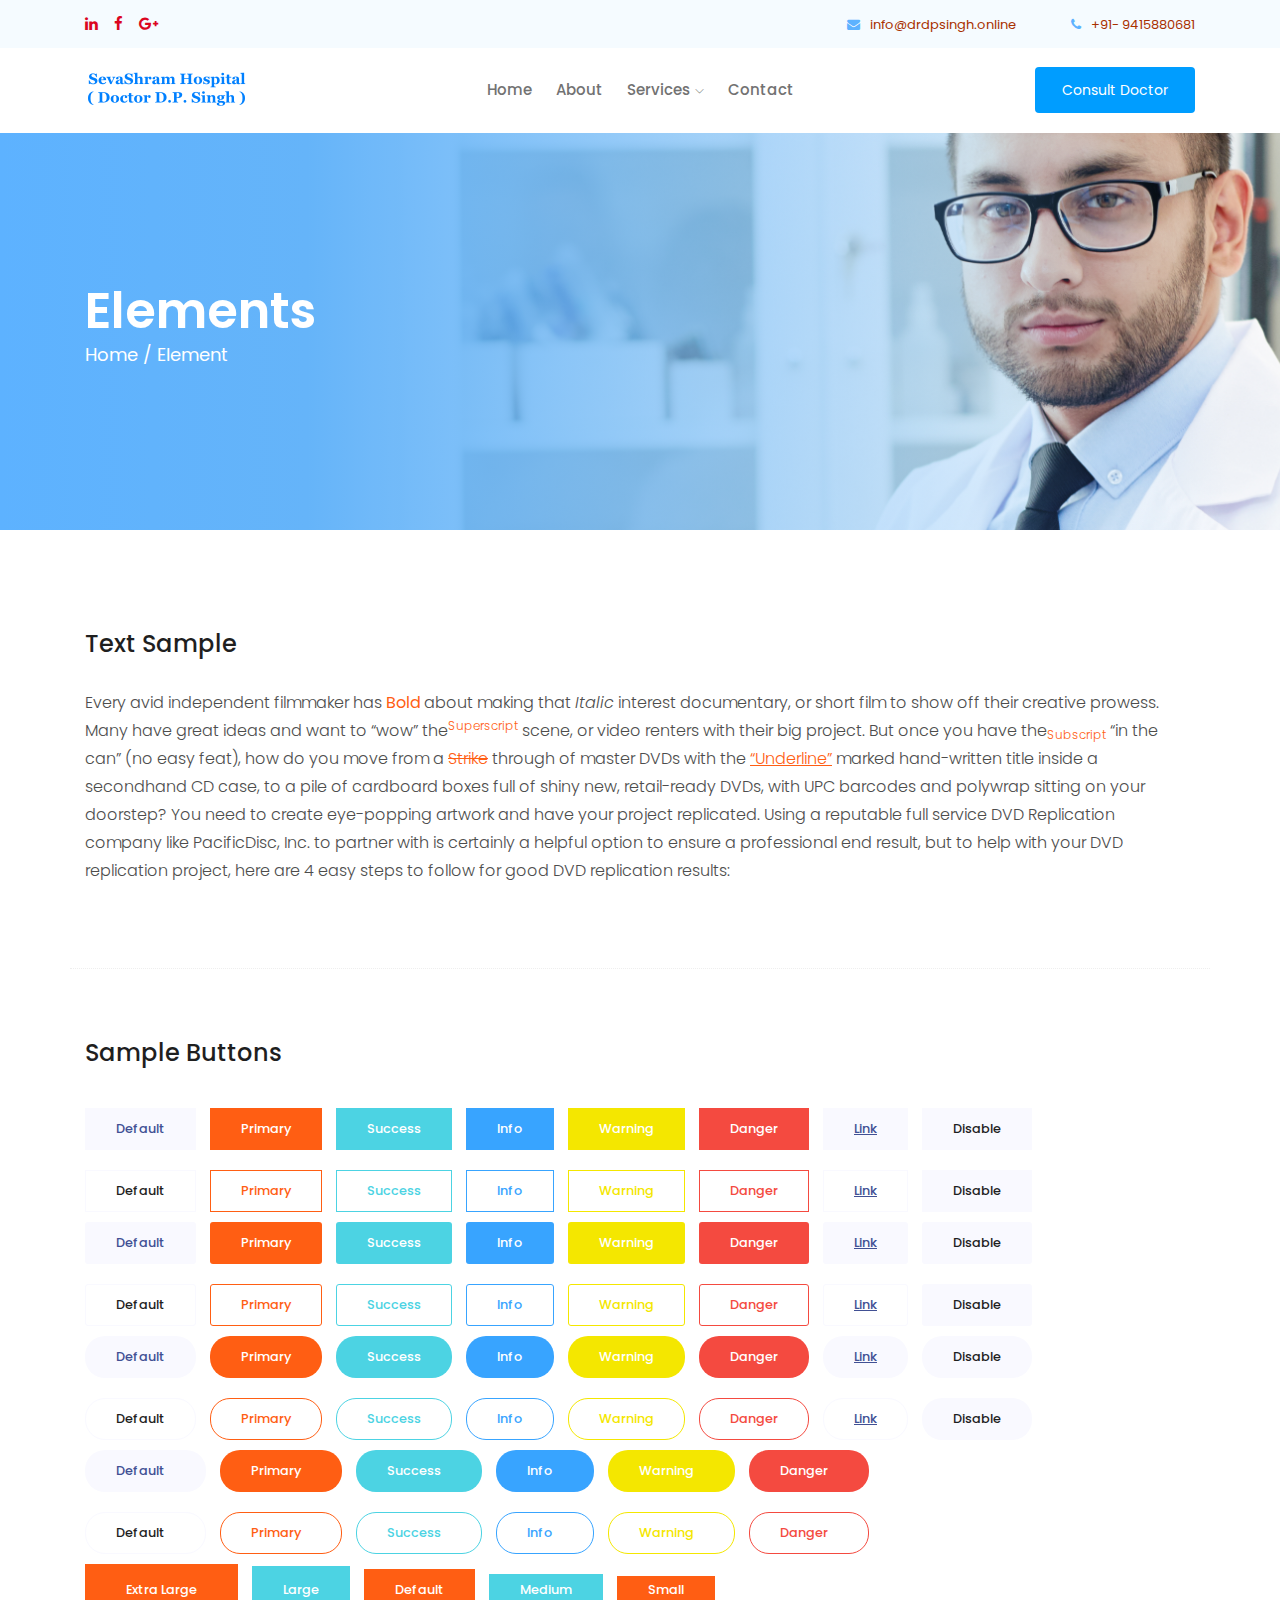
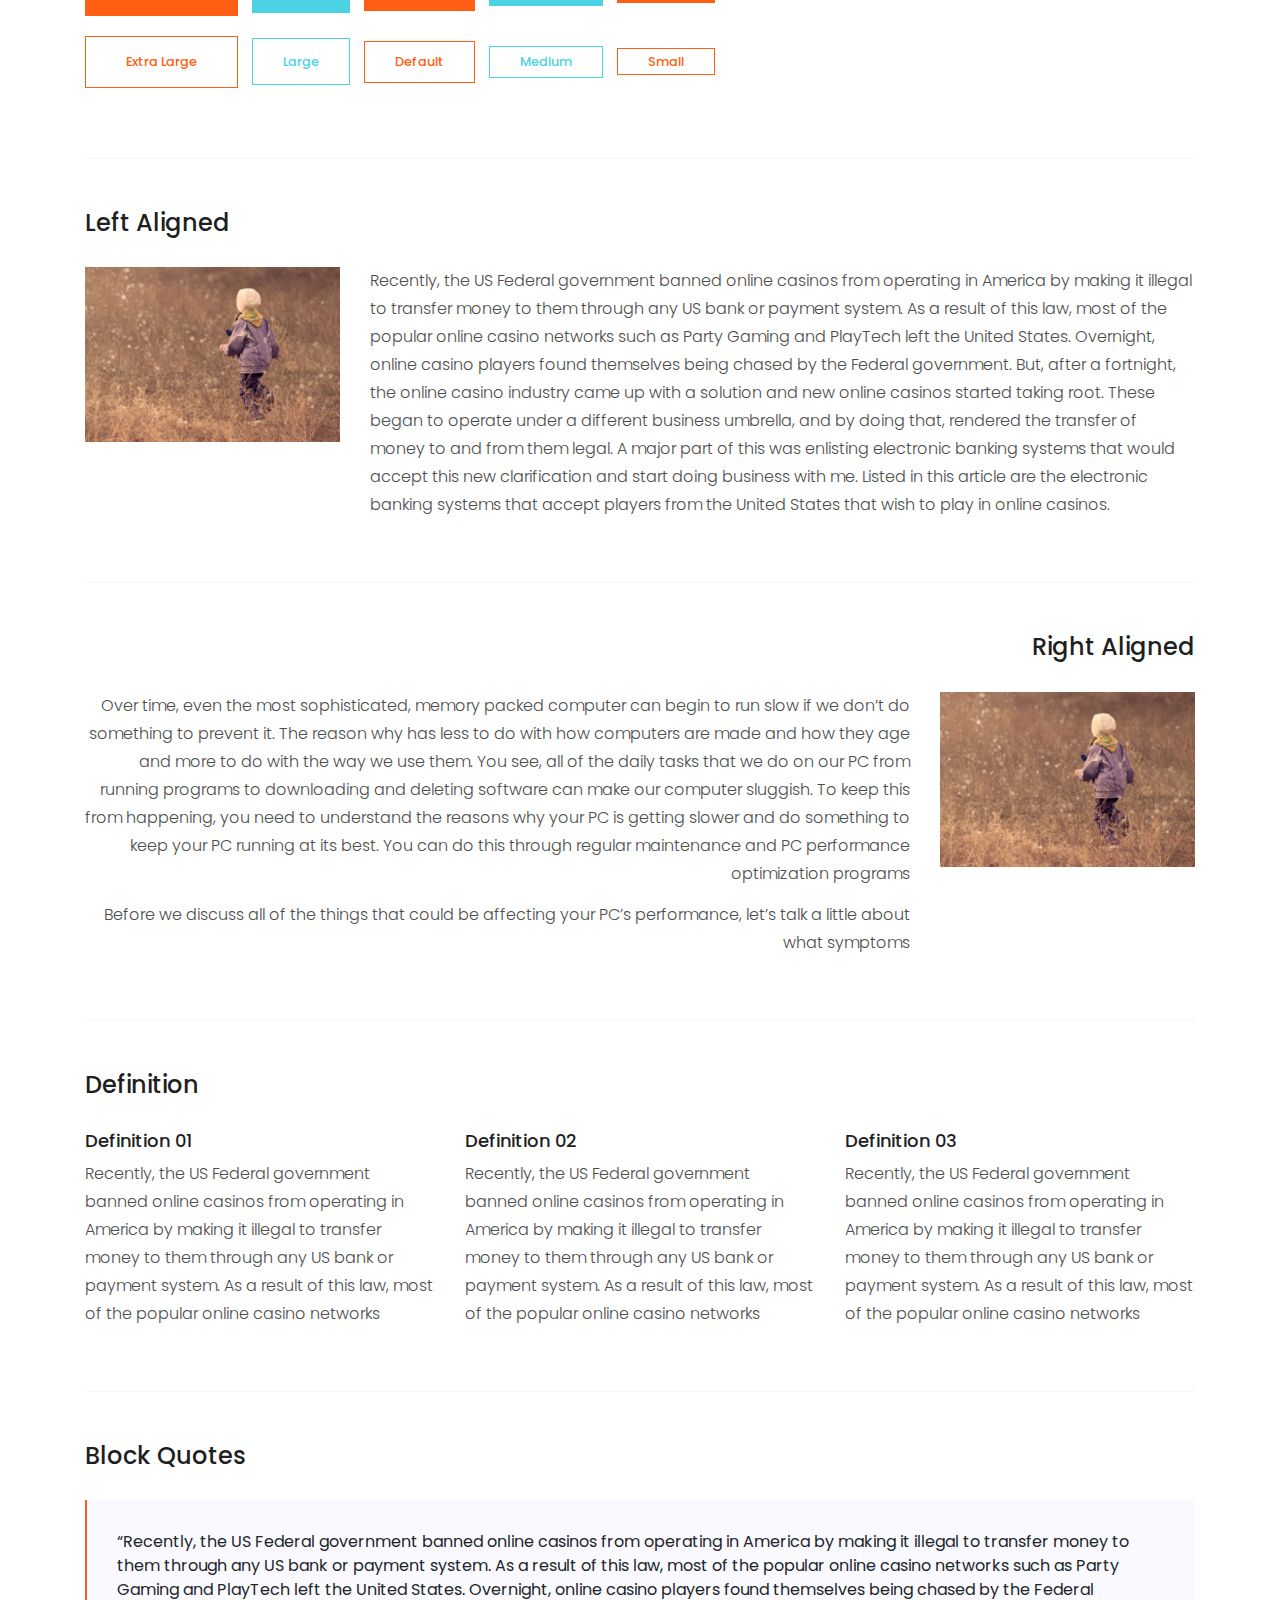
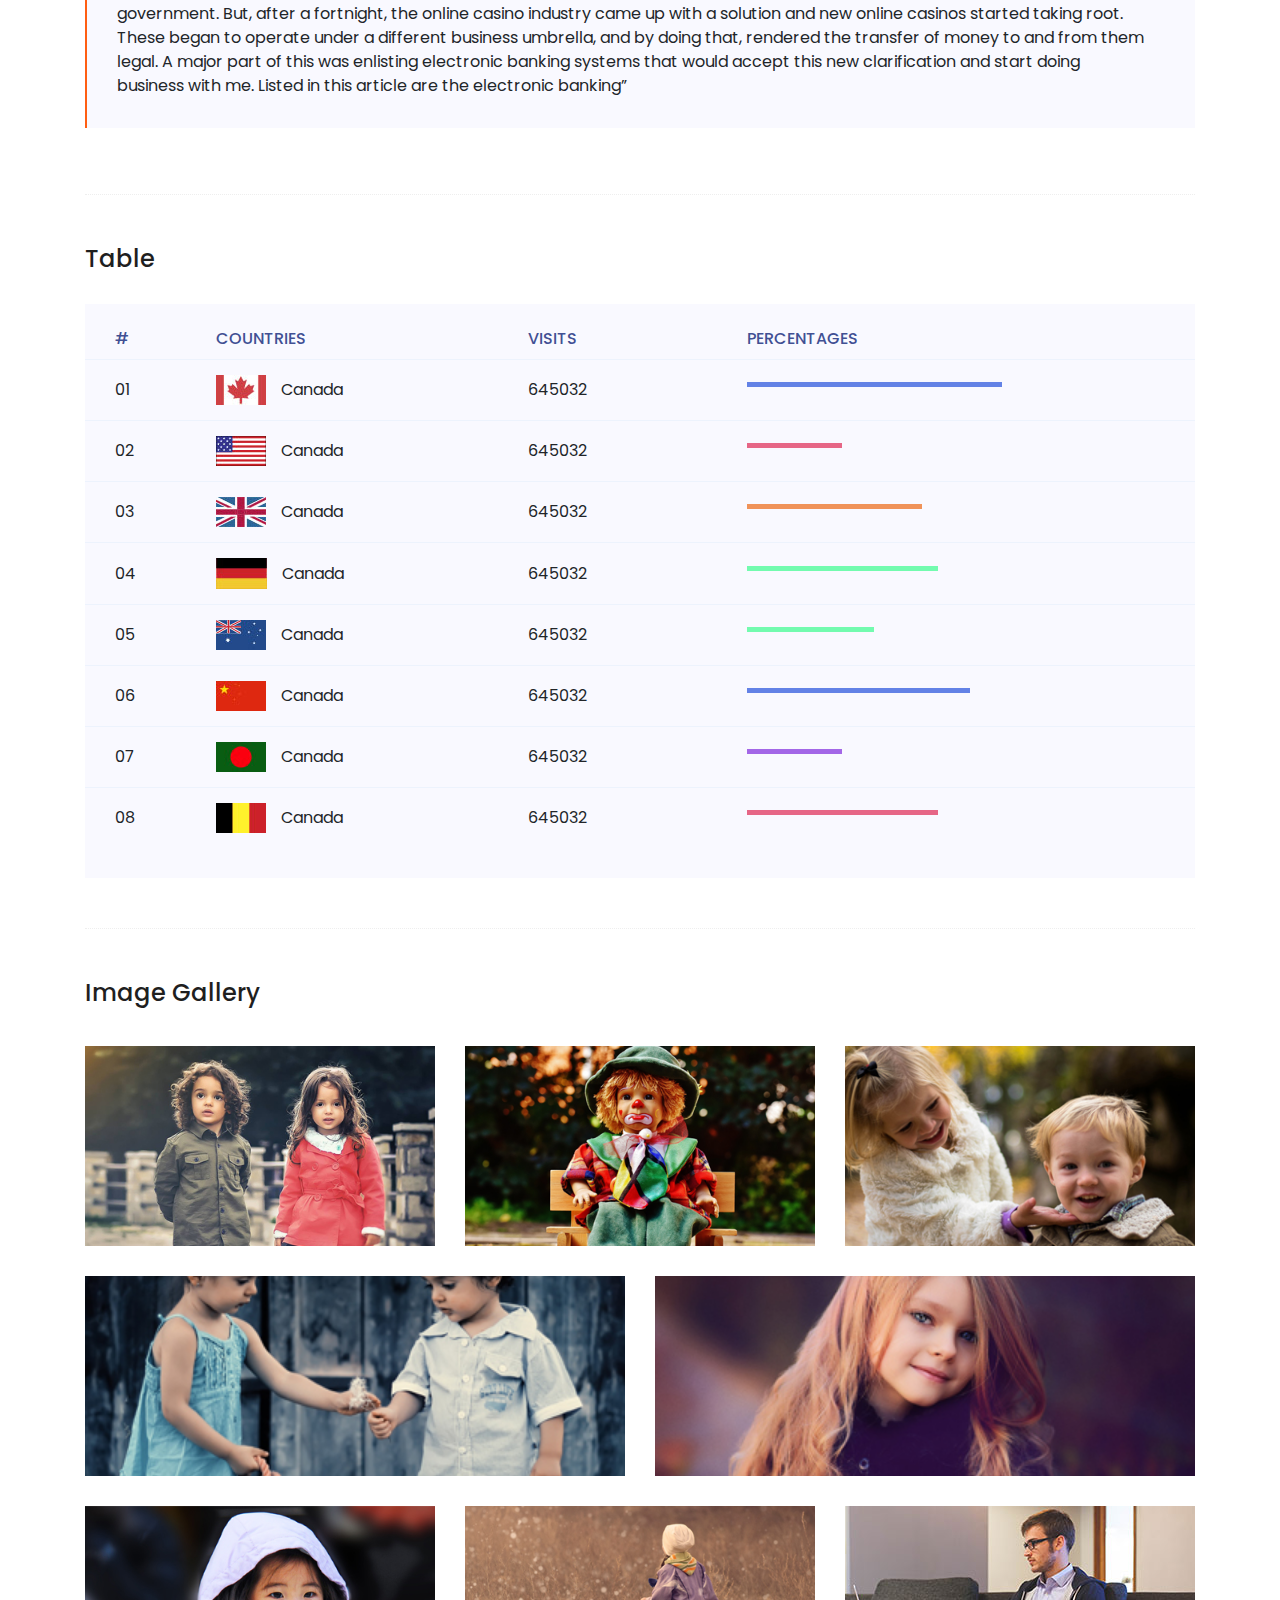
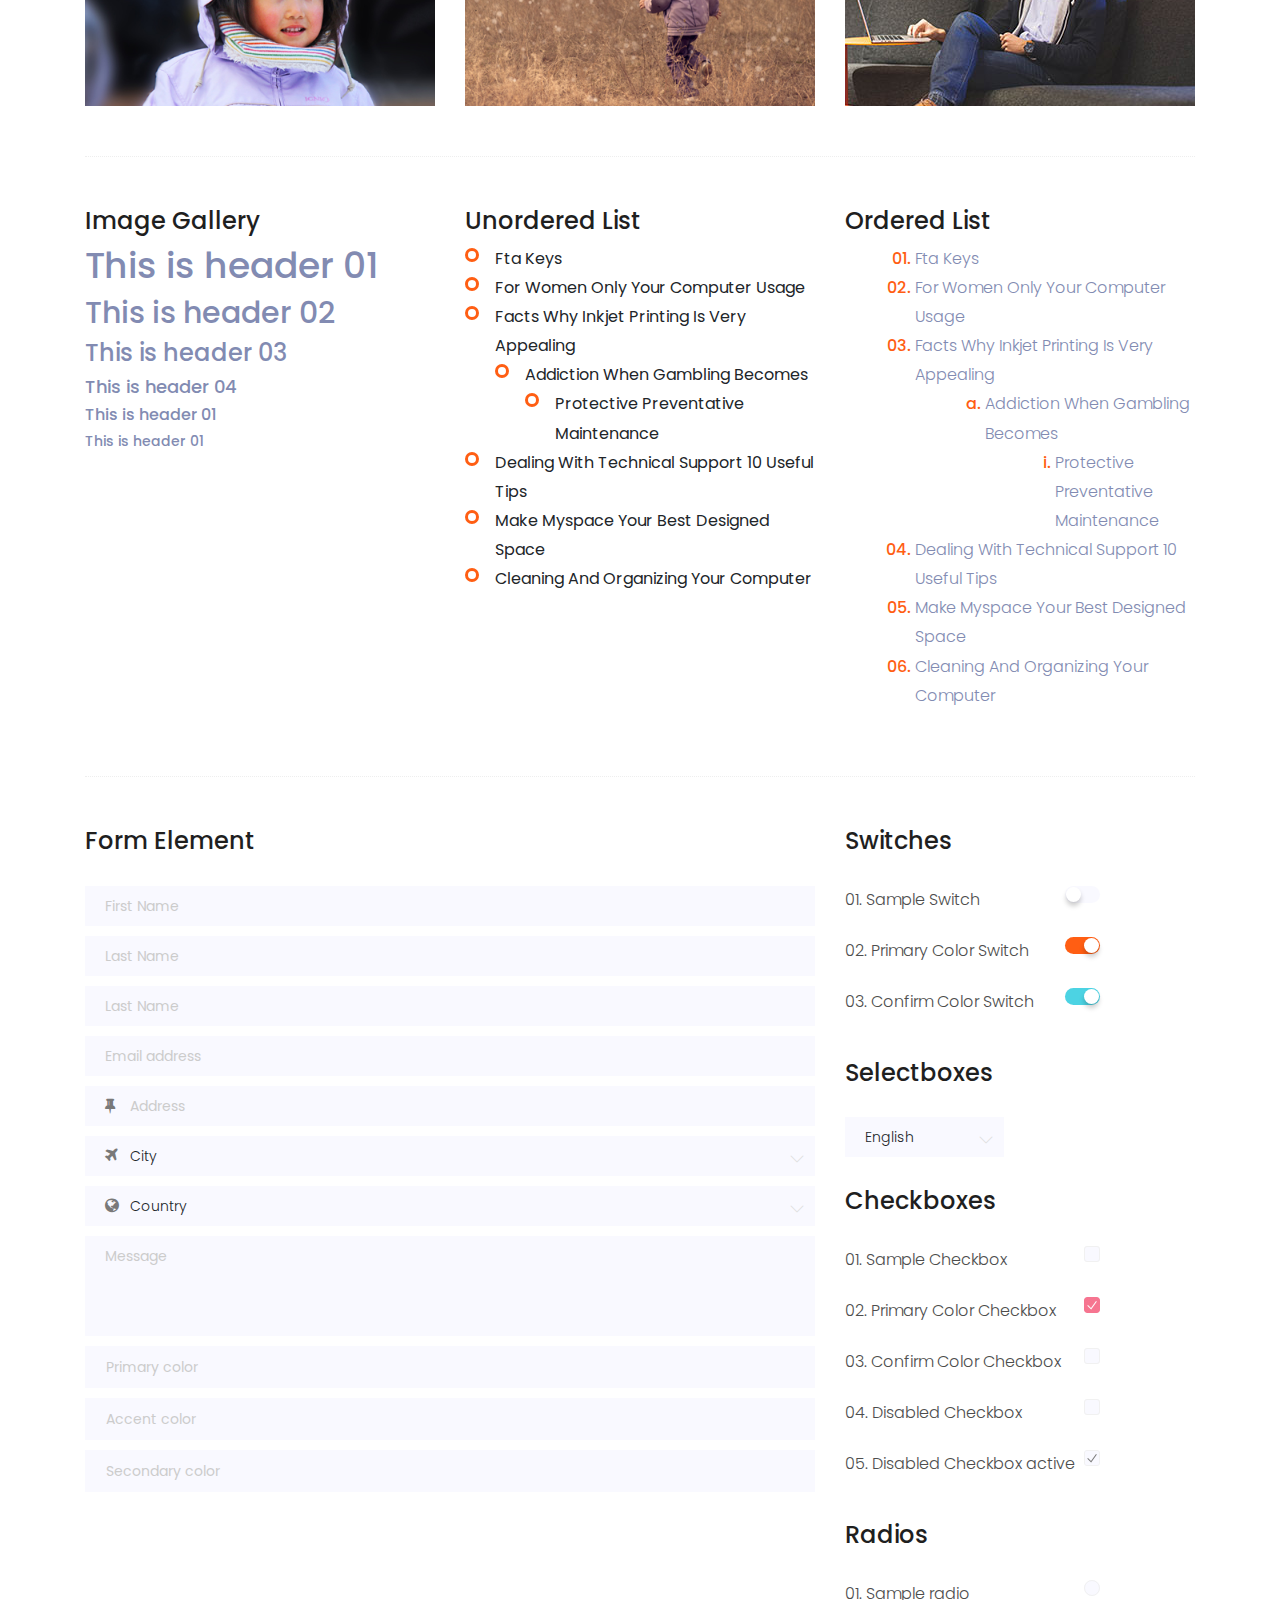
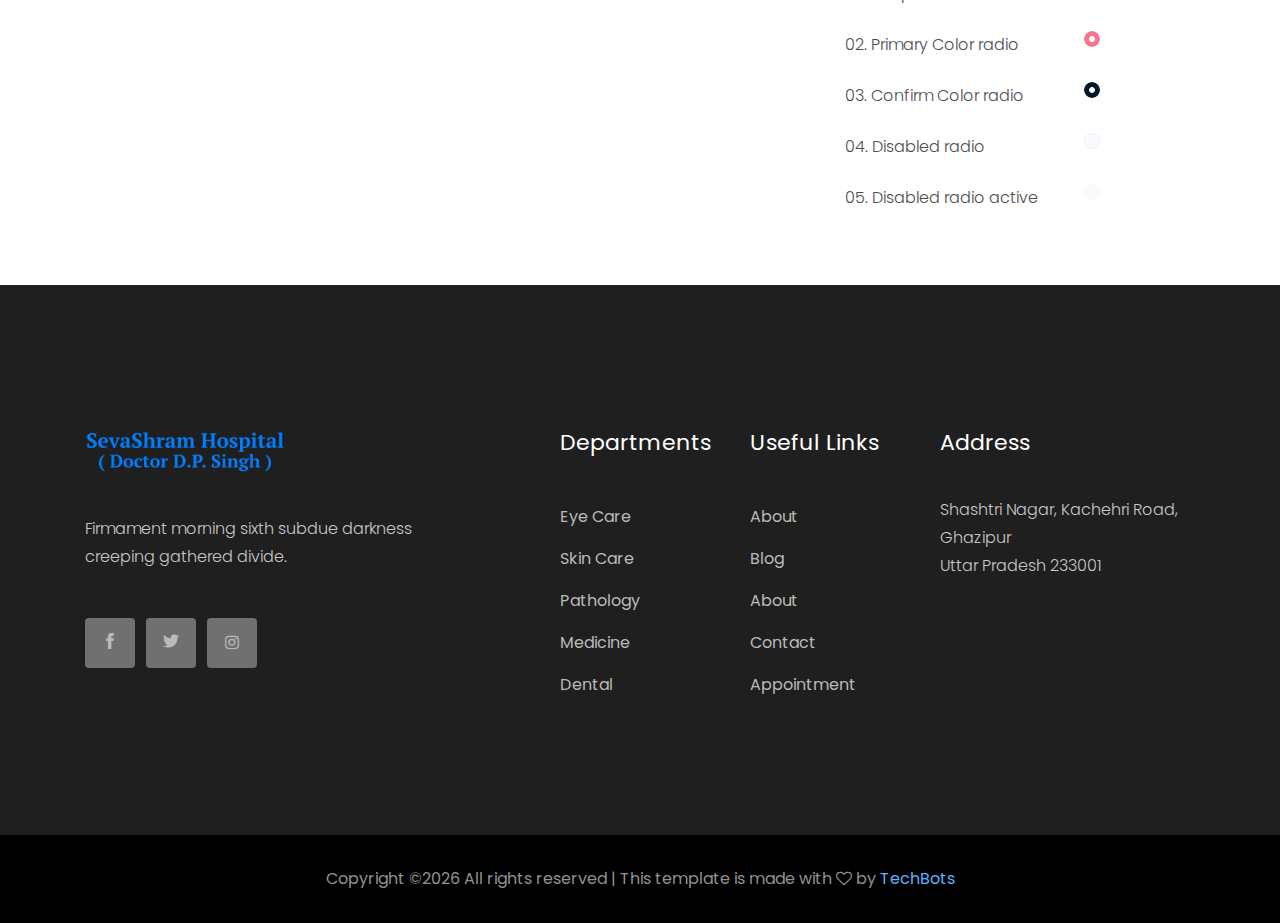
<file: elements.html>
<!doctype html>
<html class="no-js" lang="zxx">

<head>
	<meta charset="utf-8">
	<meta http-equiv="x-ua-compatible" content="ie=edge">
	<title>Docmed</title>
	<meta name="description" content="">
	<meta name="viewport" content="width=device-width, initial-scale=1">

	<!-- <link rel="manifest" href="site.webmanifest"> -->
	<link rel="shortcut icon" type="image/x-icon" href="img/favicon.png">
	<!-- Place favicon.ico in the root directory -->

	<!-- CSS here -->
	<link rel="stylesheet" href="css/bootstrap.min.css">
	<link rel="stylesheet" href="css/owl.carousel.min.css">
	<link rel="stylesheet" href="css/magnific-popup.css">
	<link rel="stylesheet" href="css/font-awesome.min.css">
	<link rel="stylesheet" href="css/themify-icons.css">
	<link rel="stylesheet" href="css/nice-select.css">
	<link rel="stylesheet" href="css/flaticon.css">
	<link rel="stylesheet" href="css/gijgo.css">
	<link rel="stylesheet" href="css/animate.css">
	<link rel="stylesheet" href="css/slicknav.css">
	<link rel="stylesheet" href="css/style.css">
	<!-- <link rel="stylesheet" href="css/responsive.css"> -->
</head>

<body>
	<!--[if lte IE 9]>
            <p class="browserupgrade">You are using an <strong>outdated</strong> browser. Please <a href="https://browsehappy.com/">upgrade your browser</a> to improve your experience and security.</p>
        <![endif]-->

    <!-- header-start -->
    <header>
			<div class="header-area ">
				<div class="header-top_area">
					<div class="container">
						<div class="row">
							<div class="col-xl-6 col-md-6 ">
								<div class="social_media_links">
									<a href="#">
										<i class="fa fa-linkedin"></i>
									</a>
									<a href="#">
										<i class="fa fa-facebook"></i>
									</a>
									<a href="#">
										<i class="fa fa-google-plus"></i>
									</a>
								</div>
							</div>
							<div class="col-xl-6 col-md-6">
								<div class="short_contact_list">
									<ul>
										<li><a href="#"> <i class="fa fa-envelope"></i> info@drdpsingh.online</a></li>
										<li><a href="#"> <i class="fa fa-phone"></i> +91- 9415880681</a></li>
									</ul>
								</div>
							</div>
						</div>
					</div>
				</div>
				<div id="sticky-header" class="main-header-area">
					<div class="container">
						<div class="row align-items-center">
							<div class="col-xl-3 col-lg-2">
								<div class="logo">
									<a href="index.html">
										<img src="img/logo.png" alt="">
									</a>
								</div>
							</div>
							<div class="col-xl-6 col-lg-7">
								<div class="main-menu  d-none d-lg-block">
									<nav>
										<ul id="navigation">
											<li><a class="active" href="index.html">home</a></li>
											<li><a href="about.html">about</a></li>
											<li><a href="#">services <i class="ti-angle-down"></i></a>
												<ul class="submenu">
													<li><a href="blog.html">eye care</a></li>
													<li><a href="single-blog.html">physical therapy</a></li>
													<li><a href="single-blog.html">dental care</a></li>
													<li><a href="single-blog.html">skin care</a></li>
												</ul>
											</li>
											<li><a href="contact.html">Contact</a></li>
										</ul>
									</nav>
								</div>
							</div>
							<div class="col-xl-3 col-lg-3 d-none d-lg-block">
								<div class="Appointment">
									<div class="book_btn d-none d-lg-block">
										<a class="popup-with-form" href="#test-form">Consult Doctor</a>
									</div>
								</div>
							</div>
							<div class="col-12">
								<div class="mobile_menu d-block d-lg-none"></div>
							</div>
						</div>
					</div>
				</div>
			</div>
    </header>
    <!-- header-end -->

    <!-- bradcam_area_start  -->
    <div class="bradcam_area breadcam_bg bradcam_overlay">
        <div class="container">
            <div class="row">
                <div class="col-xl-12">
                    <div class="bradcam_text">
                        <h3>Elements</h3>
                        <p><a href="index.html">Home /</a> Element</p>
                    </div>
                </div>
            </div>
        </div>
    </div>
    <!-- bradcam_area_end  -->

	<!-- Start Sample Area -->
	<section class="sample-text-area">
		<div class="container box_1170">
			<h3 class="text-heading">Text Sample</h3>
			<p class="sample-text">
				Every avid independent filmmaker has <b>Bold</b> about making that <i>Italic</i> interest documentary,
				or short
				film to show off their creative prowess. Many have great ideas and want to “wow”
				the<sup>Superscript</sup> scene,
				or video renters with their big project. But once you have the<sub>Subscript</sub> “in the can” (no easy
				feat), how
				do you move from a <del>Strike</del> through of master DVDs with the <u>“Underline”</u> marked
				hand-written title
				inside a secondhand CD case, to a pile of cardboard boxes full of shiny new, retail-ready DVDs, with UPC
				barcodes
				and polywrap sitting on your doorstep? You need to create eye-popping artwork and have your project
				replicated.
				Using a reputable full service DVD Replication company like PacificDisc, Inc. to partner with is
				certainly a
				helpful option to ensure a professional end result, but to help with your DVD replication project, here
				are 4 easy
				steps to follow for good DVD replication results:

			</p>
		</div>
	</section>
	<!-- End Sample Area -->

	<!-- Start Button -->
	<section class="button-area">
		<div class="container box_1170 border-top-generic">
			<h3 class="text-heading">Sample Buttons</h3>
			<div class="button-group-area">
				<a href="#" class="genric-btn default">Default</a>
				<a href="#" class="genric-btn primary">Primary</a>
				<a href="#" class="genric-btn success">Success</a>
				<a href="#" class="genric-btn info">Info</a>
				<a href="#" class="genric-btn warning">Warning</a>
				<a href="#" class="genric-btn danger">Danger</a>
				<a href="#" class="genric-btn link">Link</a>
				<a href="#" class="genric-btn disable">Disable</a>
			</div>
			<div class="button-group-area mt-10">
				<a href="#" class="genric-btn default-border">Default</a>
				<a href="#" class="genric-btn primary-border">Primary</a>
				<a href="#" class="genric-btn success-border">Success</a>
				<a href="#" class="genric-btn info-border">Info</a>
				<a href="#" class="genric-btn warning-border">Warning</a>
				<a href="#" class="genric-btn danger-border">Danger</a>
				<a href="#" class="genric-btn link-border">Link</a>
				<a href="#" class="genric-btn disable">Disable</a>
			</div>
			<div class="button-group-area mt-40">
				<a href="#" class="genric-btn default radius">Default</a>
				<a href="#" class="genric-btn primary radius">Primary</a>
				<a href="#" class="genric-btn success radius">Success</a>
				<a href="#" class="genric-btn info radius">Info</a>
				<a href="#" class="genric-btn warning radius">Warning</a>
				<a href="#" class="genric-btn danger radius">Danger</a>
				<a href="#" class="genric-btn link radius">Link</a>
				<a href="#" class="genric-btn disable radius">Disable</a>
			</div>
			<div class="button-group-area mt-10">
				<a href="#" class="genric-btn default-border radius">Default</a>
				<a href="#" class="genric-btn primary-border radius">Primary</a>
				<a href="#" class="genric-btn success-border radius">Success</a>
				<a href="#" class="genric-btn info-border radius">Info</a>
				<a href="#" class="genric-btn warning-border radius">Warning</a>
				<a href="#" class="genric-btn danger-border radius">Danger</a>
				<a href="#" class="genric-btn link-border radius">Link</a>
				<a href="#" class="genric-btn disable radius">Disable</a>
			</div>
			<div class="button-group-area mt-40">
				<a href="#" class="genric-btn default circle">Default</a>
				<a href="#" class="genric-btn primary circle">Primary</a>
				<a href="#" class="genric-btn success circle">Success</a>
				<a href="#" class="genric-btn info circle">Info</a>
				<a href="#" class="genric-btn warning circle">Warning</a>
				<a href="#" class="genric-btn danger circle">Danger</a>
				<a href="#" class="genric-btn link circle">Link</a>
				<a href="#" class="genric-btn disable circle">Disable</a>
			</div>
			<div class="button-group-area mt-10">
				<a href="#" class="genric-btn default-border circle">Default</a>
				<a href="#" class="genric-btn primary-border circle">Primary</a>
				<a href="#" class="genric-btn success-border circle">Success</a>
				<a href="#" class="genric-btn info-border circle">Info</a>
				<a href="#" class="genric-btn warning-border circle">Warning</a>
				<a href="#" class="genric-btn danger-border circle">Danger</a>
				<a href="#" class="genric-btn link-border circle">Link</a>
				<a href="#" class="genric-btn disable circle">Disable</a>
			</div>
			<div class="button-group-area mt-40">
				<a href="#" class="genric-btn default circle arrow">Default<span class="lnr lnr-arrow-right"></span></a>
				<a href="#" class="genric-btn primary circle arrow">Primary<span class="lnr lnr-arrow-right"></span></a>
				<a href="#" class="genric-btn success circle arrow">Success<span class="lnr lnr-arrow-right"></span></a>
				<a href="#" class="genric-btn info circle arrow">Info<span class="lnr lnr-arrow-right"></span></a>
				<a href="#" class="genric-btn warning circle arrow">Warning<span class="lnr lnr-arrow-right"></span></a>
				<a href="#" class="genric-btn danger circle arrow">Danger<span class="lnr lnr-arrow-right"></span></a>
			</div>
			<div class="button-group-area mt-10">
				<a href="#" class="genric-btn default-border circle arrow">Default<span
						class="lnr lnr-arrow-right"></span></a>
				<a href="#" class="genric-btn primary-border circle arrow">Primary<span
						class="lnr lnr-arrow-right"></span></a>
				<a href="#" class="genric-btn success-border circle arrow">Success<span
						class="lnr lnr-arrow-right"></span></a>
				<a href="#" class="genric-btn info-border circle arrow">Info<span
						class="lnr lnr-arrow-right"></span></a>
				<a href="#" class="genric-btn warning-border circle arrow">Warning<span
						class="lnr lnr-arrow-right"></span></a>
				<a href="#" class="genric-btn danger-border circle arrow">Danger<span
						class="lnr lnr-arrow-right"></span></a>
			</div>
			<div class="button-group-area mt-40">
				<a href="#" class="genric-btn primary e-large">Extra Large</a>
				<a href="#" class="genric-btn success large">Large</a>
				<a href="#" class="genric-btn primary">Default</a>
				<a href="#" class="genric-btn success medium">Medium</a>
				<a href="#" class="genric-btn primary small">Small</a>
			</div>
			<div class="button-group-area mt-10">
				<a href="#" class="genric-btn primary-border e-large">Extra Large</a>
				<a href="#" class="genric-btn success-border large">Large</a>
				<a href="#" class="genric-btn primary-border">Default</a>
				<a href="#" class="genric-btn success-border medium">Medium</a>
				<a href="#" class="genric-btn primary-border small">Small</a>
			</div>
		</div>
	</section>
	<!-- End Button -->

	<!-- Start Align Area -->
	<div class="whole-wrap">
		<div class="container box_1170">
			<div class="section-top-border">
				<h3 class="mb-30">Left Aligned</h3>
				<div class="row">
					<div class="col-md-3">
						<img src="img/elements/d.jpg" alt="" class="img-fluid">
					</div>
					<div class="col-md-9 mt-sm-20">
						<p>Recently, the US Federal government banned online casinos from operating in America by making
							it illegal to
							transfer money to them through any US bank or payment system. As a result of this law, most
							of the popular
							online casino networks such as Party Gaming and PlayTech left the United States. Overnight,
							online casino
							players found themselves being chased by the Federal government. But, after a fortnight, the
							online casino
							industry came up with a solution and new online casinos started taking root. These began to
							operate under a
							different business umbrella, and by doing that, rendered the transfer of money to and from
							them legal. A major
							part of this was enlisting electronic banking systems that would accept this new
							clarification and start doing
							business with me. Listed in this article are the electronic banking systems that accept
							players from the United
							States that wish to play in online casinos.</p>
					</div>
				</div>
			</div>
			<div class="section-top-border text-right">
				<h3 class="mb-30">Right Aligned</h3>
				<div class="row">
					<div class="col-md-9">
						<p class="text-right">Over time, even the most sophisticated, memory packed computer can begin
							to run slow if we
							don’t do something to prevent it. The reason why has less to do with how computers are made
							and how they age and
							more to do with the way we use them. You see, all of the daily tasks that we do on our PC
							from running programs
							to downloading and deleting software can make our computer sluggish. To keep this from
							happening, you need to
							understand the reasons why your PC is getting slower and do something to keep your PC
							running at its best. You
							can do this through regular maintenance and PC performance optimization programs</p>
						<p class="text-right">Before we discuss all of the things that could be affecting your PC’s
							performance, let’s
							talk a little about what symptoms</p>
					</div>
					<div class="col-md-3">
						<img src="img/elements/d.jpg" alt="" class="img-fluid">
					</div>
				</div>
			</div>
			<div class="section-top-border">
				<h3 class="mb-30">Definition</h3>
				<div class="row">
					<div class="col-md-4">
						<div class="single-defination">
							<h4 class="mb-20">Definition 01</h4>
							<p>Recently, the US Federal government banned online casinos from operating in America by
								making it illegal to
								transfer money to them through any US bank or payment system. As a result of this law,
								most of the popular
								online casino networks</p>
						</div>
					</div>
					<div class="col-md-4">
						<div class="single-defination">
							<h4 class="mb-20">Definition 02</h4>
							<p>Recently, the US Federal government banned online casinos from operating in America by
								making it illegal to
								transfer money to them through any US bank or payment system. As a result of this law,
								most of the popular
								online casino networks</p>
						</div>
					</div>
					<div class="col-md-4">
						<div class="single-defination">
							<h4 class="mb-20">Definition 03</h4>
							<p>Recently, the US Federal government banned online casinos from operating in America by
								making it illegal to
								transfer money to them through any US bank or payment system. As a result of this law,
								most of the popular
								online casino networks</p>
						</div>
					</div>
				</div>
			</div>
			<div class="section-top-border">
				<h3 class="mb-30">Block Quotes</h3>
				<div class="row">
					<div class="col-lg-12">
						<blockquote class="generic-blockquote">
							“Recently, the US Federal government banned online casinos from operating in America by
							making it illegal to
							transfer money to them through any US bank or payment system. As a result of this law, most
							of the popular
							online casino networks such as Party Gaming and PlayTech left the United States. Overnight,
							online casino
							players found themselves being chased by the Federal government. But, after a fortnight, the
							online casino
							industry came up with a solution and new online casinos started taking root. These began to
							operate under a
							different business umbrella, and by doing that, rendered the transfer of money to and from
							them legal. A major
							part of this was enlisting electronic banking systems that would accept this new
							clarification and start doing
							business with me. Listed in this article are the electronic banking”
						</blockquote>
					</div>
				</div>
			</div>
			<div class="section-top-border">
				<h3 class="mb-30">Table</h3>
				<div class="progress-table-wrap">
					<div class="progress-table">
						<div class="table-head">
							<div class="serial">#</div>
							<div class="country">Countries</div>
							<div class="visit">Visits</div>
							<div class="percentage">Percentages</div>
						</div>
						<div class="table-row">
							<div class="serial">01</div>
							<div class="country"> <img src="img/elements/f1.jpg" alt="flag">Canada</div>
							<div class="visit">645032</div>
							<div class="percentage">
								<div class="progress">
									<div class="progress-bar color-1" role="progressbar" style="width: 80%"
										aria-valuenow="80" aria-valuemin="0" aria-valuemax="100"></div>
								</div>
							</div>
						</div>
						<div class="table-row">
							<div class="serial">02</div>
							<div class="country"> <img src="img/elements/f2.jpg" alt="flag">Canada</div>
							<div class="visit">645032</div>
							<div class="percentage">
								<div class="progress">
									<div class="progress-bar color-2" role="progressbar" style="width: 30%"
										aria-valuenow="30" aria-valuemin="0" aria-valuemax="100"></div>
								</div>
							</div>
						</div>
						<div class="table-row">
							<div class="serial">03</div>
							<div class="country"> <img src="img/elements/f3.jpg" alt="flag">Canada</div>
							<div class="visit">645032</div>
							<div class="percentage">
								<div class="progress">
									<div class="progress-bar color-3" role="progressbar" style="width: 55%"
										aria-valuenow="55" aria-valuemin="0" aria-valuemax="100"></div>
								</div>
							</div>
						</div>
						<div class="table-row">
							<div class="serial">04</div>
							<div class="country"> <img src="img/elements/f4.jpg" alt="flag">Canada</div>
							<div class="visit">645032</div>
							<div class="percentage">
								<div class="progress">
									<div class="progress-bar color-4" role="progressbar" style="width: 60%"
										aria-valuenow="60" aria-valuemin="0" aria-valuemax="100"></div>
								</div>
							</div>
						</div>
						<div class="table-row">
							<div class="serial">05</div>
							<div class="country"> <img src="img/elements/f5.jpg" alt="flag">Canada</div>
							<div class="visit">645032</div>
							<div class="percentage">
								<div class="progress">
									<div class="progress-bar color-5" role="progressbar" style="width: 40%"
										aria-valuenow="40" aria-valuemin="0" aria-valuemax="100"></div>
								</div>
							</div>
						</div>
						<div class="table-row">
							<div class="serial">06</div>
							<div class="country"> <img src="img/elements/f6.jpg" alt="flag">Canada</div>
							<div class="visit">645032</div>
							<div class="percentage">
								<div class="progress">
									<div class="progress-bar color-6" role="progressbar" style="width: 70%"
										aria-valuenow="70" aria-valuemin="0" aria-valuemax="100"></div>
								</div>
							</div>
						</div>
						<div class="table-row">
							<div class="serial">07</div>
							<div class="country"> <img src="img/elements/f7.jpg" alt="flag">Canada</div>
							<div class="visit">645032</div>
							<div class="percentage">
								<div class="progress">
									<div class="progress-bar color-7" role="progressbar" style="width: 30%"
										aria-valuenow="30" aria-valuemin="0" aria-valuemax="100"></div>
								</div>
							</div>
						</div>
						<div class="table-row">
							<div class="serial">08</div>
							<div class="country"> <img src="img/elements/f8.jpg" alt="flag">Canada</div>
							<div class="visit">645032</div>
							<div class="percentage">
								<div class="progress">
									<div class="progress-bar color-8" role="progressbar" style="width: 60%"
										aria-valuenow="60" aria-valuemin="0" aria-valuemax="100"></div>
								</div>
							</div>
						</div>
					</div>
				</div>
			</div>
			<div class="section-top-border">
				<h3>Image Gallery</h3>
				<div class="row gallery-item">
					<div class="col-md-4">
						<a href="img/elements/g1.jpg" class="img-pop-up">
							<div class="single-gallery-image" style="background: url(img/elements/g1.jpg);"></div>
						</a>
					</div>
					<div class="col-md-4">
						<a href="img/elements/g2.jpg" class="img-pop-up">
							<div class="single-gallery-image" style="background: url(img/elements/g2.jpg);"></div>
						</a>
					</div>
					<div class="col-md-4">
						<a href="img/elements/g3.jpg" class="img-pop-up">
							<div class="single-gallery-image" style="background: url(img/elements/g3.jpg);"></div>
						</a>
					</div>
					<div class="col-md-6">
						<a href="img/elements/g4.jpg" class="img-pop-up">
							<div class="single-gallery-image" style="background: url(img/elements/g4.jpg);"></div>
						</a>
					</div>
					<div class="col-md-6">
						<a href="img/elements/g5.jpg" class="img-pop-up">
							<div class="single-gallery-image" style="background: url(img/elements/g5.jpg);"></div>
						</a>
					</div>
					<div class="col-md-4">
						<a href="img/elements/g6.jpg" class="img-pop-up">
							<div class="single-gallery-image" style="background: url(img/elements/g6.jpg);"></div>
						</a>
					</div>
					<div class="col-md-4">
						<a href="img/elements/g7.jpg" class="img-pop-up">
							<div class="single-gallery-image" style="background: url(img/elements/g7.jpg);"></div>
						</a>
					</div>
					<div class="col-md-4">
						<a href="img/elements/g8.jpg" class="img-pop-up">
							<div class="single-gallery-image" style="background: url(img/elements/g8.jpg);"></div>
						</a>
					</div>
				</div>
			</div>
			<div class="section-top-border">
				<div class="row">
					<div class="col-md-4">
						<h3 class="mb-20">Image Gallery</h3>
						<div class="typography">
							<h1>This is header 01</h1>
							<h2>This is header 02</h2>
							<h3>This is header 03</h3>
							<h4>This is header 04</h4>
							<h5>This is header 01</h5>
							<h6>This is header 01</h6>
						</div>
					</div>
					<div class="col-md-4 mt-sm-30">
						<h3 class="mb-20">Unordered List</h3>
						<div class="">
							<ul class="unordered-list">
								<li>Fta Keys</li>
								<li>For Women Only Your Computer Usage</li>
								<li>Facts Why Inkjet Printing Is Very Appealing
									<ul>
										<li>Addiction When Gambling Becomes
											<ul>
												<li>Protective Preventative Maintenance</li>
											</ul>
										</li>
									</ul>
								</li>
								<li>Dealing With Technical Support 10 Useful Tips</li>
								<li>Make Myspace Your Best Designed Space</li>
								<li>Cleaning And Organizing Your Computer</li>
							</ul>
						</div>
					</div>
					<div class="col-md-4 mt-sm-30">
						<h3 class="mb-20">Ordered List</h3>
						<div class="">
							<ol class="ordered-list">
								<li><span>Fta Keys</span></li>
								<li><span>For Women Only Your Computer Usage</span></li>
								<li><span>Facts Why Inkjet Printing Is Very Appealing</span>
									<ol class="ordered-list-alpha">
										<li><span>Addiction When Gambling Becomes</span>
											<ol class="ordered-list-roman">
												<li><span>Protective Preventative Maintenance</span></li>
											</ol>
										</li>
									</ol>
								</li>
								<li><span>Dealing With Technical Support 10 Useful Tips</span></li>
								<li><span>Make Myspace Your Best Designed Space</span></li>
								<li><span>Cleaning And Organizing Your Computer</span></li>
							</ol>
						</div>
					</div>
				</div>
			</div>
			<div class="section-top-border">
				<div class="row">
					<div class="col-lg-8 col-md-8">
						<h3 class="mb-30">Form Element</h3>
						<form action="#">
							<div class="mt-10">
								<input type="text" name="first_name" placeholder="First Name"
									onfocus="this.placeholder = ''" onblur="this.placeholder = 'First Name'" required
									class="single-input">
							</div>
							<div class="mt-10">
								<input type="text" name="last_name" placeholder="Last Name"
									onfocus="this.placeholder = ''" onblur="this.placeholder = 'Last Name'" required
									class="single-input">
							</div>
							<div class="mt-10">
								<input type="text" name="last_name" placeholder="Last Name"
									onfocus="this.placeholder = ''" onblur="this.placeholder = 'Last Name'" required
									class="single-input">
							</div>
							<div class="mt-10">
								<input type="email" name="EMAIL" placeholder="Email address"
									onfocus="this.placeholder = ''" onblur="this.placeholder = 'Email address'" required
									class="single-input">
							</div>
							<div class="input-group-icon mt-10">
								<div class="icon"><i class="fa fa-thumb-tack" aria-hidden="true"></i></div>
								<input type="text" name="address" placeholder="Address" onfocus="this.placeholder = ''"
									onblur="this.placeholder = 'Address'" required class="single-input">
							</div>
							<div class="input-group-icon mt-10">
								<div class="icon"><i class="fa fa-plane" aria-hidden="true"></i></div>
								<div class="form-select" id="default-select"">
											<select>
												<option value=" 1">City</option>
									<option value="1">Dhaka</option>
									<option value="1">Dilli</option>
									<option value="1">Newyork</option>
									<option value="1">Islamabad</option>
									</select>
								</div>
							</div>
							<div class="input-group-icon mt-10">
								<div class="icon"><i class="fa fa-globe" aria-hidden="true"></i></div>
								<div class="form-select" id="default-select"">
											<select>
												<option value=" 1">Country</option>
									<option value="1">Bangladesh</option>
									<option value="1">India</option>
									<option value="1">England</option>
									<option value="1">Srilanka</option>
									</select>
								</div>
							</div>

							<div class="mt-10">
								<textarea class="single-textarea" placeholder="Message" onfocus="this.placeholder = ''"
									onblur="this.placeholder = 'Message'" required></textarea>
							</div>
							<!-- For Gradient Border Use -->
							<!-- <div class="mt-10">
										<div class="primary-input">
											<input id="primary-input" type="text" name="first_name" placeholder="Primary color" onfocus="this.placeholder = ''" onblur="this.placeholder = 'Primary color'">
											<label for="primary-input"></label>
										</div>
									</div> -->
							<div class="mt-10">
								<input type="text" name="first_name" placeholder="Primary color"
									onfocus="this.placeholder = ''" onblur="this.placeholder = 'Primary color'" required
									class="single-input-primary">
							</div>
							<div class="mt-10">
								<input type="text" name="first_name" placeholder="Accent color"
									onfocus="this.placeholder = ''" onblur="this.placeholder = 'Accent color'" required
									class="single-input-accent">
							</div>
							<div class="mt-10">
								<input type="text" name="first_name" placeholder="Secondary color"
									onfocus="this.placeholder = ''" onblur="this.placeholder = 'Secondary color'"
									required class="single-input-secondary">
							</div>
						</form>
					</div>
					<div class="col-lg-3 col-md-4 mt-sm-30">
						<div class="single-element-widget">
							<h3 class="mb-30">Switches</h3>
							<div class="switch-wrap d-flex justify-content-between">
								<p>01. Sample Switch</p>
								<div class="primary-switch">
									<input type="checkbox" id="default-switch">
									<label for="default-switch"></label>
								</div>
							</div>
							<div class="switch-wrap d-flex justify-content-between">
								<p>02. Primary Color Switch</p>
								<div class="primary-switch">
									<input type="checkbox" id="primary-switch" checked>
									<label for="primary-switch"></label>
								</div>
							</div>
							<div class="switch-wrap d-flex justify-content-between">
								<p>03. Confirm Color Switch</p>
								<div class="confirm-switch">
									<input type="checkbox" id="confirm-switch" checked>
									<label for="confirm-switch"></label>
								</div>
							</div>
						</div>
						<div class="single-element-widget mt-30">
							<h3 class="mb-30">Selectboxes</h3>
							<div class="default-select" id="default-select"">
										<select>
											<option value=" 1">English</option>
								<option value="1">Spanish</option>
								<option value="1">Arabic</option>
								<option value="1">Portuguise</option>
								<option value="1">Bengali</option>
								</select>
							</div>
						</div>
						<div class="single-element-widget mt-30">
							<h3 class="mb-30">Checkboxes</h3>
							<div class="switch-wrap d-flex justify-content-between">
								<p>01. Sample Checkbox</p>
								<div class="primary-checkbox">
									<input type="checkbox" id="default-checkbox">
									<label for="default-checkbox"></label>
								</div>
							</div>
							<div class="switch-wrap d-flex justify-content-between">
								<p>02. Primary Color Checkbox</p>
								<div class="primary-checkbox">
									<input type="checkbox" id="primary-checkbox" checked>
									<label for="primary-checkbox"></label>
								</div>
							</div>
							<div class="switch-wrap d-flex justify-content-between">
								<p>03. Confirm Color Checkbox</p>
								<div class="confirm-checkbox">
									<input type="checkbox" id="confirm-checkbox">
									<label for="confirm-checkbox"></label>
								</div>
							</div>
							<div class="switch-wrap d-flex justify-content-between">
								<p>04. Disabled Checkbox</p>
								<div class="disabled-checkbox">
									<input type="checkbox" id="disabled-checkbox" disabled>
									<label for="disabled-checkbox"></label>
								</div>
							</div>
							<div class="switch-wrap d-flex justify-content-between">
								<p>05. Disabled Checkbox active</p>
								<div class="disabled-checkbox">
									<input type="checkbox" id="disabled-checkbox-active" checked disabled>
									<label for="disabled-checkbox-active"></label>
								</div>
							</div>
						</div>
						<div class="single-element-widget mt-30">
							<h3 class="mb-30">Radios</h3>
							<div class="switch-wrap d-flex justify-content-between">
								<p>01. Sample radio</p>
								<div class="primary-radio">
									<input type="checkbox" id="default-radio">
									<label for="default-radio"></label>
								</div>
							</div>
							<div class="switch-wrap d-flex justify-content-between">
								<p>02. Primary Color radio</p>
								<div class="primary-radio">
									<input type="checkbox" id="primary-radio" checked>
									<label for="primary-radio"></label>
								</div>
							</div>
							<div class="switch-wrap d-flex justify-content-between">
								<p>03. Confirm Color radio</p>
								<div class="confirm-radio">
									<input type="checkbox" id="confirm-radio" checked>
									<label for="confirm-radio"></label>
								</div>
							</div>
							<div class="switch-wrap d-flex justify-content-between">
								<p>04. Disabled radio</p>
								<div class="disabled-radio">
									<input type="checkbox" id="disabled-radio" disabled>
									<label for="disabled-radio"></label>
								</div>
							</div>
							<div class="switch-wrap d-flex justify-content-between">
								<p>05. Disabled radio active</p>
								<div class="disabled-radio">
									<input type="checkbox" id="disabled-radio-active" checked disabled>
									<label for="disabled-radio-active"></label>
								</div>
							</div>
						</div>
					</div>
				</div>
			</div>
		</div>
	</div>
	<!-- End Align Area -->

<!-- footer start -->
<footer class="footer">
	<div class="footer_top">
			<div class="container">
					<div class="row">
							<div class="col-xl-4 col-md-6 col-lg-4">
									<div class="footer_widget">
											<div class="footer_logo">
													<a href="#">
															<img src="img/footer-logo.png" alt="" style= "width: 'auto'; height: 45px;">
													</a>
											</div>
											<p>
													Firmament morning sixth subdue darkness 
													creeping gathered divide.
											</p>
											<div class="socail_links">
													<ul>
															<li>
																	<a href="#">
																			<i class="ti-facebook"></i>
																	</a>
															</li>
															<li>
																	<a href="#">
																			<i class="ti-twitter-alt"></i>
																	</a>
															</li>
															<li>
																	<a href="#">
																			<i class="fa fa-instagram"></i>
																	</a>
															</li>
													</ul>
											</div>
									</div>
							</div>
							<div class="col-xl-2 offset-xl-1 col-md-6 col-lg-3">
									<div class="footer_widget">
											<h3 class="footer_title">
													Departments
											</h3>
											<ul>
													<li><a href="#">Eye Care</a></li>
													<li><a href="#">Skin Care</a></li>
													<li><a href="#">Pathology</a></li>
													<li><a href="#">Medicine</a></li>
													<li><a href="#">Dental</a></li>
											</ul>
									</div>
							</div>
							<div class="col-xl-2 col-md-6 col-lg-2">
									<div class="footer_widget">
											<h3 class="footer_title">
													Useful Links
											</h3>
											<ul>
													<li><a href="#">About</a></li>
													<li><a href="#">Blog</a></li>
													<li><a href="#">About</a></li>
													<li><a href="#"> Contact</a></li>
													<li><a href="#"> Appointment</a></li>
											</ul>
									</div>
							</div>
							<div class="col-xl-3 col-md-6 col-lg-3">
									<div class="footer_widget">
											<h3 class="footer_title">
													Address
											</h3>
											<p>
													Shashtri Nagar, Kachehri Road, <br>
													Ghazipur <br>
													Uttar Pradesh 233001
											</p>
									</div>
							</div>
					</div>
			</div>
	</div>
	<div class="copy-right_text">
			<div class="container">
					<div class="footer_border"></div>
					<div class="row">
							<div class="col-xl-12">
									<p class="copy_right text-center">
											<!-- Link back to Colorlib can't be removed. Template is licensed under CC BY 3.0. -->
											Copyright &copy;<script>document.write(new Date().getFullYear());</script> All rights reserved | This template is made with <i class="fa fa-heart-o" aria-hidden="true"></i> by <a href="http://www.tech-bots.in/" target="_blank">TechBots</a>
											<!-- Link back to Colorlib can't be removed. Template is licensed under CC BY 3.0. -->
									</p>
							</div>
					</div>
			</div>
	</div>
</footer>
<!-- footer end  -->
<!-- link that opens popup -->

<!-- form itself end-->
<form id="test-form" class="white-popup-block mfp-hide">
<div class="popup_box ">
	<div class="popup_inner">
		<h3>Make an Appointment</h3>
		<form action="#">
			<div class="row">
				<div class="col-xl-6">
					<input id="datepicker" placeholder="Pick date">
				</div>
				<div class="col-xl-6">
					<input id="datepicker2" placeholder="Suitable time">
				</div>
				<div class="col-xl-6">
					<select class="form-select wide" id="default-select" class="">
						<option data-display="Select Department">Department</option>
						<option value="1">Eye Care</option>
						<option value="2">Physical Therapy</option>
						<option value="3">Dental Care</option>
					</select>
				</div>
				<div class="col-xl-6">
					<select class="form-select wide" id="default-select" class="">
						<option data-display="Doctors">Doctors</option>
						<option value="1">Mirazul Alom</option>
						<option value="2">Monzul Alom</option>
						<option value="3">Azizul Isalm</option>
					</select>
				</div>
				<div class="col-xl-6">
					<input type="text"  placeholder="Name">
				</div>
				<div class="col-xl-6">
					<input type="text"  placeholder="Phone no.">
				</div>
				<div class="col-xl-12">
					<input type="email"  placeholder="Email">
				</div>
				<div class="col-xl-12">
					<button type="submit" class="boxed-btn3">Confirm</button>
				</div>
			</div>
		</form>
	</div>
</div>
</form>
<!-- form itself end -->

	<!-- JS here -->
	<script src="js/vendor/modernizr-3.5.0.min.js"></script>
	<script src="js/vendor/jquery-1.12.4.min.js"></script>
	<script src="js/popper.min.js"></script>
	<script src="js/bootstrap.min.js"></script>
	<script src="js/owl.carousel.min.js"></script>
	<script src="js/isotope.pkgd.min.js"></script>
	<script src="js/ajax-form.js"></script>
	<script src="js/waypoints.min.js"></script>
	<script src="js/jquery.counterup.min.js"></script>
	<script src="js/imagesloaded.pkgd.min.js"></script>
	<script src="js/scrollIt.js"></script>
	<script src="js/jquery.scrollUp.min.js"></script>
	<script src="js/wow.min.js"></script>
	<script src="js/nice-select.min.js"></script>
	<script src="js/jquery.slicknav.min.js"></script>
	<script src="js/jquery.magnific-popup.min.js"></script>
	<script src="js/plugins.js"></script>
	<script src="js/gijgo.min.js"></script>

	<!--contact js-->
	<script src="js/contact.js"></script>
	<script src="js/jquery.ajaxchimp.min.js"></script>
	<script src="js/jquery.form.js"></script>
	<script src="js/jquery.validate.min.js"></script>
	<script src="js/mail-script.js"></script>

	<script src="js/main.js"></script>
    <script>
        $('#datepicker').datepicker({
            iconsLibrary: 'fontawesome',
            icons: {
             rightIcon: '<span class="fa fa-caret-down"></span>'
         }
        });
        $('#datepicker2').datepicker({
            iconsLibrary: 'fontawesome',
            icons: {
             rightIcon: '<span class="fa fa-caret-down"></span>'
         }

        });
    </script>
</body>
</html>
</file>
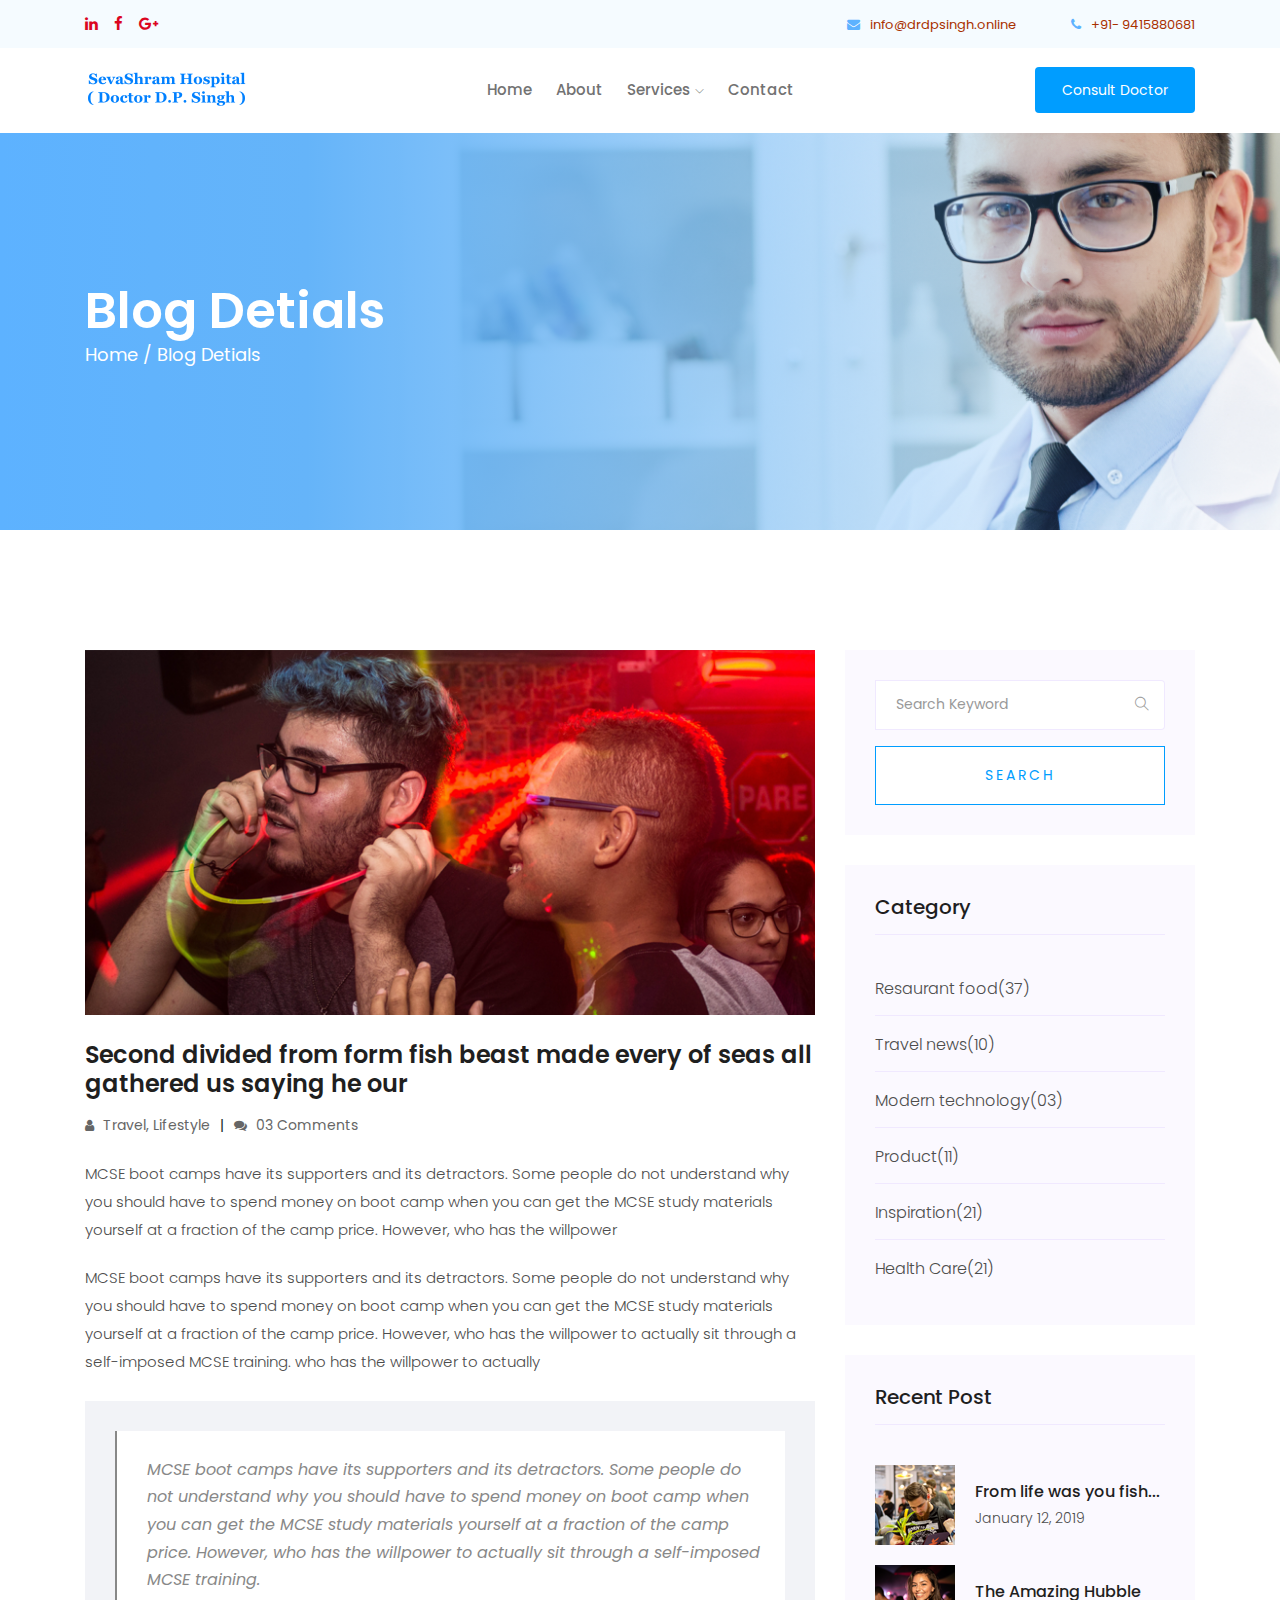
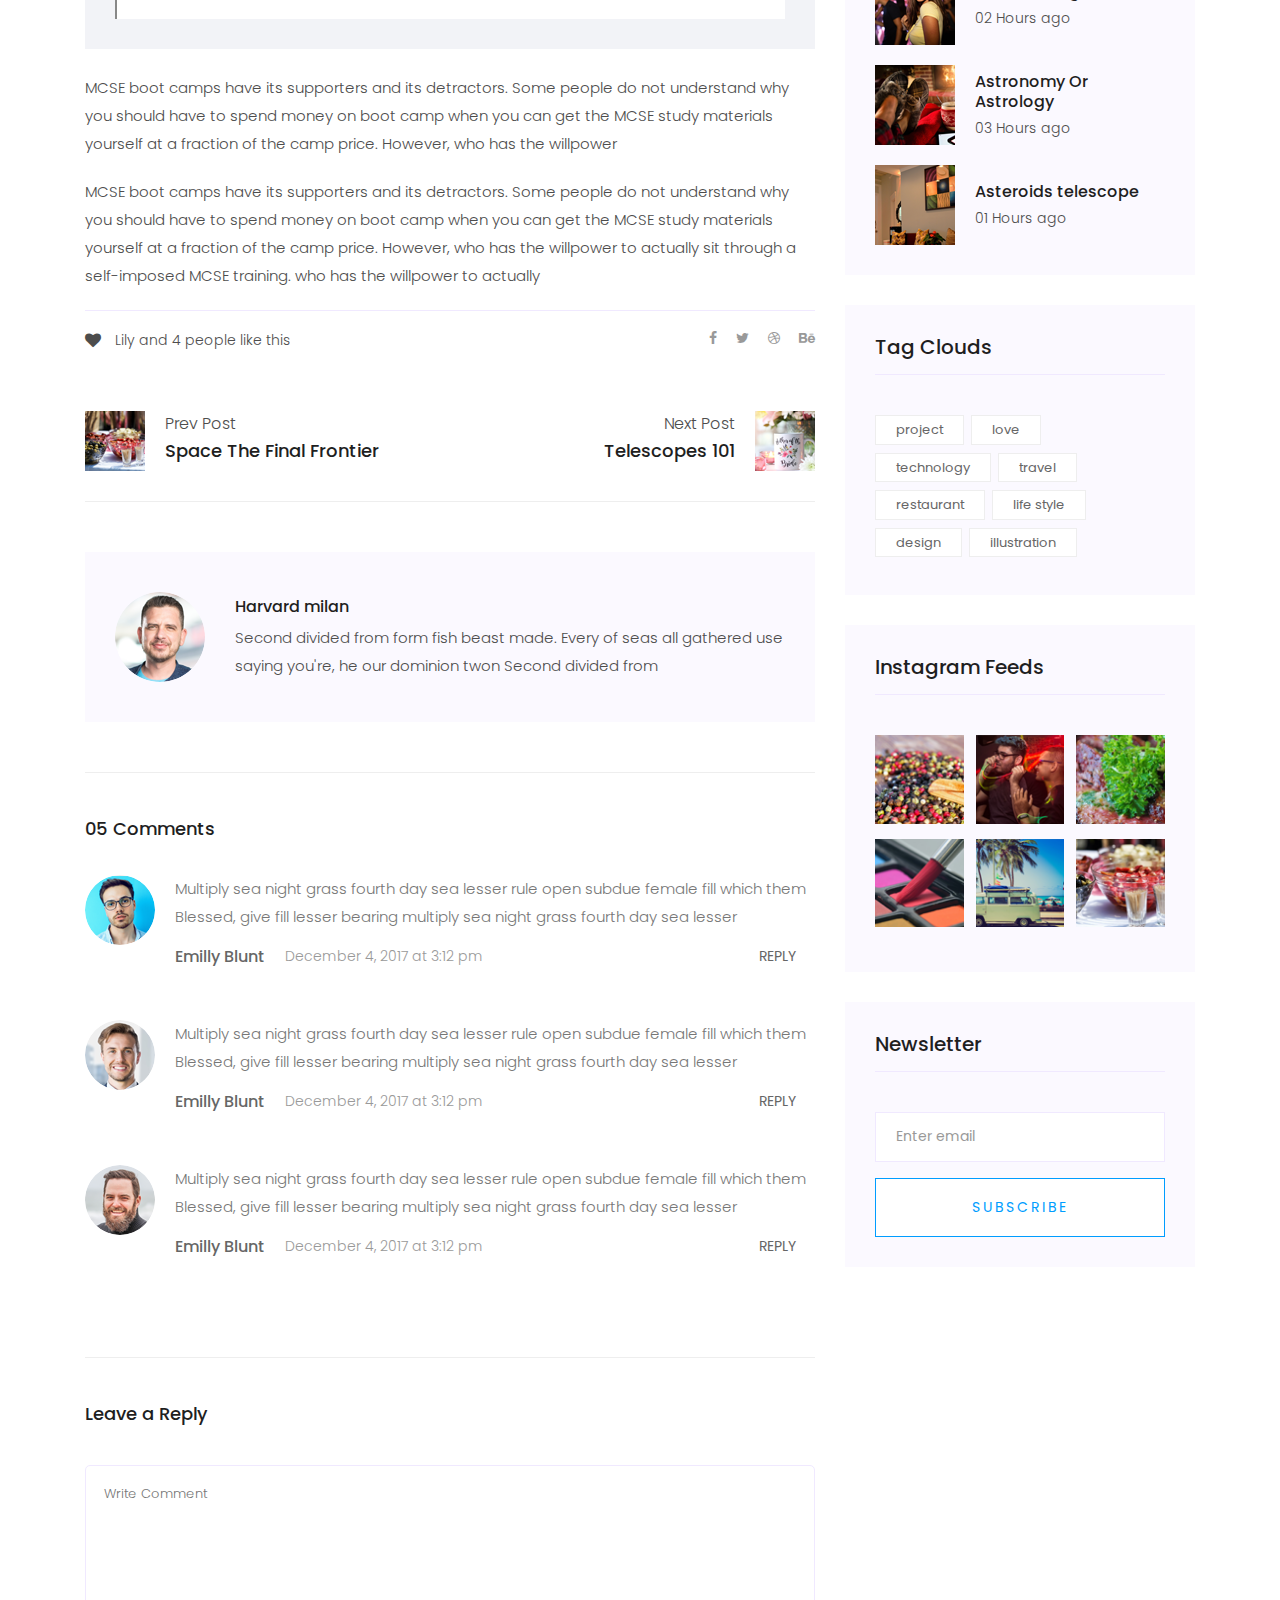
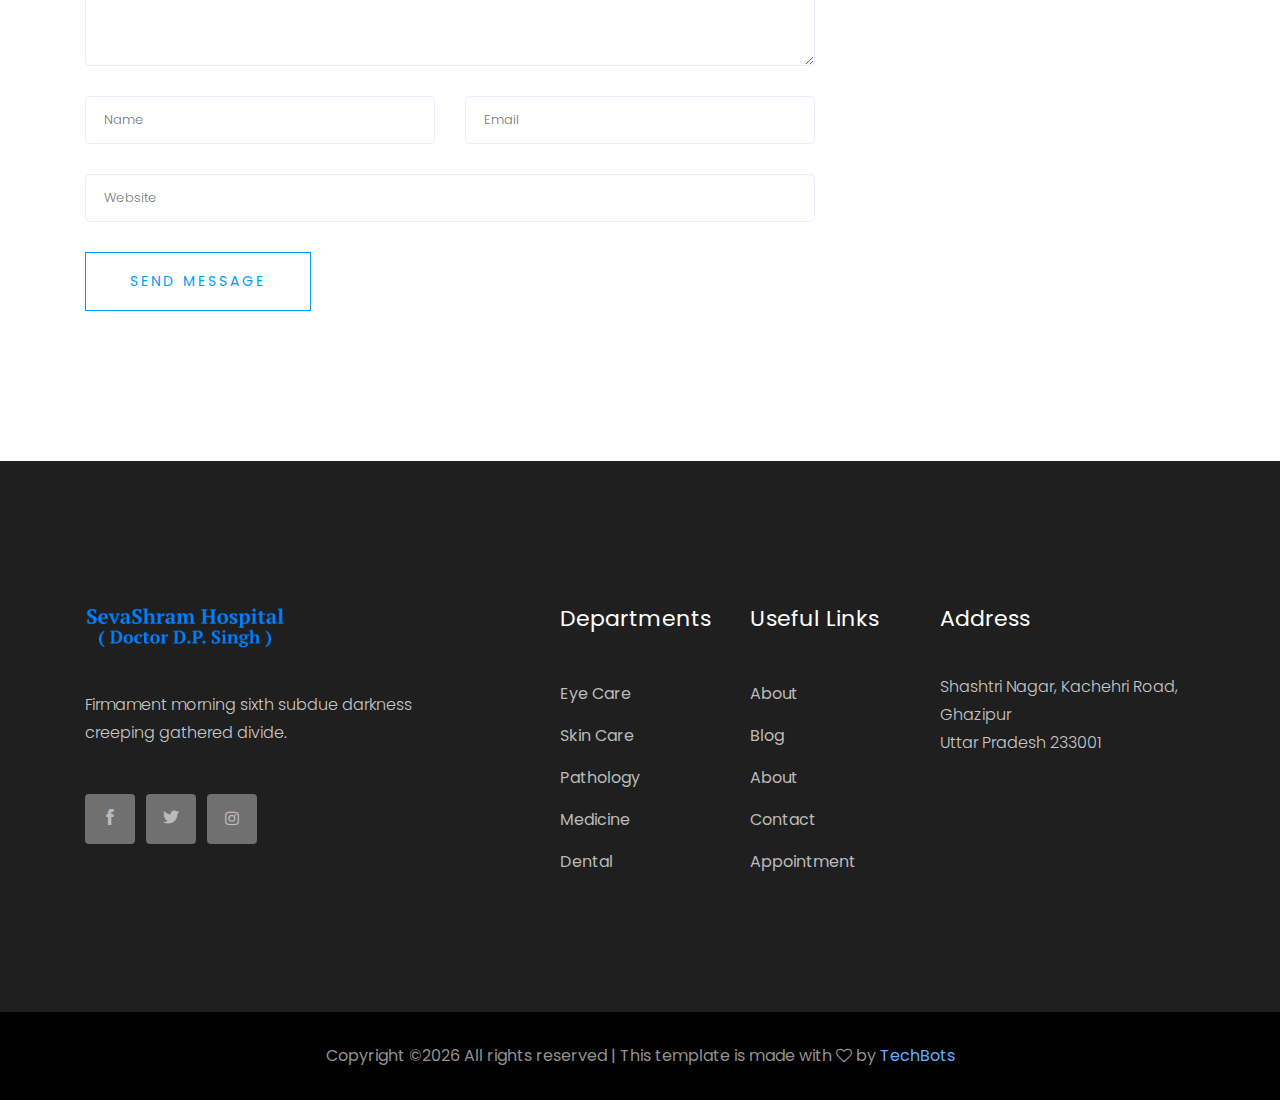
<file: single-blog.html>
<!doctype html>
<html class="no-js" lang="zxx">

<head>
   <meta charset="utf-8">
   <meta http-equiv="x-ua-compatible" content="ie=edge">
   <title>Docmed</title>
   <meta name="description" content="">
   <meta name="viewport" content="width=device-width, initial-scale=1">

   <!-- <link rel="manifest" href="site.webmanifest"> -->
   <link rel="shortcut icon" type="image/x-icon" href="img/favicon.png">
   <!-- Place favicon.ico in the root directory -->

   <!-- CSS here -->
   <link rel="stylesheet" href="css/bootstrap.min.css">
   <link rel="stylesheet" href="css/owl.carousel.min.css">
   <link rel="stylesheet" href="css/magnific-popup.css">
   <link rel="stylesheet" href="css/font-awesome.min.css">
   <link rel="stylesheet" href="css/themify-icons.css">
   <link rel="stylesheet" href="css/nice-select.css">
   <link rel="stylesheet" href="css/flaticon.css">
   <link rel="stylesheet" href="css/gijgo.css">
   <link rel="stylesheet" href="css/animate.css">
   <link rel="stylesheet" href="css/slicknav.css">
   <link rel="stylesheet" href="css/style.css">
   <!-- <link rel="stylesheet" href="css/responsive.css"> -->
</head>

<body>
   <!--[if lte IE 9]>
            <p class="browserupgrade">You are using an <strong>outdated</strong> browser. Please <a href="https://browsehappy.com/">upgrade your browser</a> to improve your experience and security.</p>
        <![endif]-->
    <!-- header-start -->
    <header>
			<div class="header-area ">
				<div class="header-top_area">
					<div class="container">
						<div class="row">
							<div class="col-xl-6 col-md-6 ">
								<div class="social_media_links">
									<a href="#">
										<i class="fa fa-linkedin"></i>
									</a>
									<a href="#">
										<i class="fa fa-facebook"></i>
									</a>
									<a href="#">
										<i class="fa fa-google-plus"></i>
									</a>
								</div>
							</div>
							<div class="col-xl-6 col-md-6">
								<div class="short_contact_list">
									<ul>
										<li><a href="#"> <i class="fa fa-envelope"></i> info@drdpsingh.online</a></li>
										<li><a href="#"> <i class="fa fa-phone"></i> +91- 9415880681</a></li>
									</ul>
								</div>
							</div>
						</div>
					</div>
				</div>
				<div id="sticky-header" class="main-header-area">
					<div class="container">
						<div class="row align-items-center">
							<div class="col-xl-3 col-lg-2">
								<div class="logo">
									<a href="index.html">
										<img src="img/logo.png" alt="">
									</a>
								</div>
							</div>
							<div class="col-xl-6 col-lg-7">
								<div class="main-menu  d-none d-lg-block">
									<nav>
										<ul id="navigation">
											<li><a class="active" href="index.html">home</a></li>
											<li><a href="about.html">about</a></li>
											<li><a href="#">services <i class="ti-angle-down"></i></a>
												<ul class="submenu">
													<li><a href="blog.html">eye care</a></li>
													<li><a href="single-blog.html">physical therapy</a></li>
													<li><a href="single-blog.html">dental care</a></li>
													<li><a href="single-blog.html">skin care</a></li>
												</ul>
											</li>
											<li><a href="contact.html">Contact</a></li>
										</ul>
									</nav>
								</div>
							</div>
							<div class="col-xl-3 col-lg-3 d-none d-lg-block">
								<div class="Appointment">
									<div class="book_btn d-none d-lg-block">
										<a class="popup-with-form" href="#test-form">Consult Doctor</a>
									</div>
								</div>
							</div>
							<div class="col-12">
								<div class="mobile_menu d-block d-lg-none"></div>
							</div>
						</div>
					</div>
				</div>
			</div>
    </header>
  <!-- header-end -->

  <!-- bradcam_area_start  -->
  <div class="bradcam_area breadcam_bg bradcam_overlay">
      <div class="container">
          <div class="row">
              <div class="col-xl-12">
                  <div class="bradcam_text">
                      <h3>Blog detials</h3>
                      <p><a href="index.html">Home /</a> Blog detials</p>
                  </div>
              </div>
          </div>
      </div>
  </div>
  <!-- bradcam_area_end  -->

   <!--================Blog Area =================-->
   <section class="blog_area single-post-area section-padding">
      <div class="container">
         <div class="row">
            <div class="col-lg-8 posts-list">
               <div class="single-post">
                  <div class="feature-img">
                     <img class="img-fluid" src="img/blog/single_blog_1.png" alt="">
                  </div>
                  <div class="blog_details">
                     <h2>Second divided from form fish beast made every of seas
                        all gathered us saying he our
                     </h2>
                     <ul class="blog-info-link mt-3 mb-4">
                        <li><a href="#"><i class="fa fa-user"></i> Travel, Lifestyle</a></li>
                        <li><a href="#"><i class="fa fa-comments"></i> 03 Comments</a></li>
                     </ul>
                     <p class="excert">
                        MCSE boot camps have its supporters and its detractors. Some people do not understand why you
                        should have to spend money on boot camp when you can get the MCSE study materials yourself at a
                        fraction of the camp price. However, who has the willpower
                     </p>
                     <p>
                        MCSE boot camps have its supporters and its detractors. Some people do not understand why you
                        should have to spend money on boot camp when you can get the MCSE study materials yourself at a
                        fraction of the camp price. However, who has the willpower to actually sit through a
                        self-imposed MCSE training. who has the willpower to actually
                     </p>
                     <div class="quote-wrapper">
                        <div class="quotes">
                           MCSE boot camps have its supporters and its detractors. Some people do not understand why you
                           should have to spend money on boot camp when you can get the MCSE study materials yourself at
                           a fraction of the camp price. However, who has the willpower to actually sit through a
                           self-imposed MCSE training.
                        </div>
                     </div>
                     <p>
                        MCSE boot camps have its supporters and its detractors. Some people do not understand why you
                        should have to spend money on boot camp when you can get the MCSE study materials yourself at a
                        fraction of the camp price. However, who has the willpower
                     </p>
                     <p>
                        MCSE boot camps have its supporters and its detractors. Some people do not understand why you
                        should have to spend money on boot camp when you can get the MCSE study materials yourself at a
                        fraction of the camp price. However, who has the willpower to actually sit through a
                        self-imposed MCSE training. who has the willpower to actually
                     </p>
                  </div>
               </div>
               <div class="navigation-top">
                  <div class="d-sm-flex justify-content-between text-center">
                     <p class="like-info"><span class="align-middle"><i class="fa fa-heart"></i></span> Lily and 4
                        people like this</p>
                     <div class="col-sm-4 text-center my-2 my-sm-0">
                        <!-- <p class="comment-count"><span class="align-middle"><i class="fa fa-comment"></i></span> 06 Comments</p> -->
                     </div>
                     <ul class="social-icons">
                        <li><a href="#"><i class="fa fa-facebook-f"></i></a></li>
                        <li><a href="#"><i class="fa fa-twitter"></i></a></li>
                        <li><a href="#"><i class="fa fa-dribbble"></i></a></li>
                        <li><a href="#"><i class="fa fa-behance"></i></a></li>
                     </ul>
                  </div>
                  <div class="navigation-area">
                     <div class="row">
                        <div
                           class="col-lg-6 col-md-6 col-12 nav-left flex-row d-flex justify-content-start align-items-center">
                           <div class="thumb">
                              <a href="#">
                                 <img class="img-fluid" src="img/post/preview.png" alt="">
                              </a>
                           </div>
                           <div class="arrow">
                              <a href="#">
                                 <span class="lnr text-white ti-arrow-left"></span>
                              </a>
                           </div>
                           <div class="detials">
                              <p>Prev Post</p>
                              <a href="#">
                                 <h4>Space The Final Frontier</h4>
                              </a>
                           </div>
                        </div>
                        <div
                           class="col-lg-6 col-md-6 col-12 nav-right flex-row d-flex justify-content-end align-items-center">
                           <div class="detials">
                              <p>Next Post</p>
                              <a href="#">
                                 <h4>Telescopes 101</h4>
                              </a>
                           </div>
                           <div class="arrow">
                              <a href="#">
                                 <span class="lnr text-white ti-arrow-right"></span>
                              </a>
                           </div>
                           <div class="thumb">
                              <a href="#">
                                 <img class="img-fluid" src="img/post/next.png" alt="">
                              </a>
                           </div>
                        </div>
                     </div>
                  </div>
               </div>
               <div class="blog-author">
                  <div class="media align-items-center">
                     <img src="img/blog/author.png" alt="">
                     <div class="media-body">
                        <a href="#">
                           <h4>Harvard milan</h4>
                        </a>
                        <p>Second divided from form fish beast made. Every of seas all gathered use saying you're, he
                           our dominion twon Second divided from</p>
                     </div>
                  </div>
               </div>
               <div class="comments-area">
                  <h4>05 Comments</h4>
                  <div class="comment-list">
                     <div class="single-comment justify-content-between d-flex">
                        <div class="user justify-content-between d-flex">
                           <div class="thumb">
                              <img src="img/comment/comment_1.png" alt="">
                           </div>
                           <div class="desc">
                              <p class="comment">
                                 Multiply sea night grass fourth day sea lesser rule open subdue female fill which them
                                 Blessed, give fill lesser bearing multiply sea night grass fourth day sea lesser
                              </p>
                              <div class="d-flex justify-content-between">
                                 <div class="d-flex align-items-center">
                                    <h5>
                                       <a href="#">Emilly Blunt</a>
                                    </h5>
                                    <p class="date">December 4, 2017 at 3:12 pm </p>
                                 </div>
                                 <div class="reply-btn">
                                    <a href="#" class="btn-reply text-uppercase">reply</a>
                                 </div>
                              </div>
                           </div>
                        </div>
                     </div>
                  </div>
                  <div class="comment-list">
                     <div class="single-comment justify-content-between d-flex">
                        <div class="user justify-content-between d-flex">
                           <div class="thumb">
                              <img src="img/comment/comment_2.png" alt="">
                           </div>
                           <div class="desc">
                              <p class="comment">
                                 Multiply sea night grass fourth day sea lesser rule open subdue female fill which them
                                 Blessed, give fill lesser bearing multiply sea night grass fourth day sea lesser
                              </p>
                              <div class="d-flex justify-content-between">
                                 <div class="d-flex align-items-center">
                                    <h5>
                                       <a href="#">Emilly Blunt</a>
                                    </h5>
                                    <p class="date">December 4, 2017 at 3:12 pm </p>
                                 </div>
                                 <div class="reply-btn">
                                    <a href="#" class="btn-reply text-uppercase">reply</a>
                                 </div>
                              </div>
                           </div>
                        </div>
                     </div>
                  </div>
                  <div class="comment-list">
                     <div class="single-comment justify-content-between d-flex">
                        <div class="user justify-content-between d-flex">
                           <div class="thumb">
                              <img src="img/comment/comment_3.png" alt="">
                           </div>
                           <div class="desc">
                              <p class="comment">
                                 Multiply sea night grass fourth day sea lesser rule open subdue female fill which them
                                 Blessed, give fill lesser bearing multiply sea night grass fourth day sea lesser
                              </p>
                              <div class="d-flex justify-content-between">
                                 <div class="d-flex align-items-center">
                                    <h5>
                                       <a href="#">Emilly Blunt</a>
                                    </h5>
                                    <p class="date">December 4, 2017 at 3:12 pm </p>
                                 </div>
                                 <div class="reply-btn">
                                    <a href="#" class="btn-reply text-uppercase">reply</a>
                                 </div>
                              </div>
                           </div>
                        </div>
                     </div>
                  </div>
               </div>
               <div class="comment-form">
                  <h4>Leave a Reply</h4>
                  <form class="form-contact comment_form" action="#" id="commentForm">
                     <div class="row">
                        <div class="col-12">
                           <div class="form-group">
                              <textarea class="form-control w-100" name="comment" id="comment" cols="30" rows="9"
                                 placeholder="Write Comment"></textarea>
                           </div>
                        </div>
                        <div class="col-sm-6">
                           <div class="form-group">
                              <input class="form-control" name="name" id="name" type="text" placeholder="Name">
                           </div>
                        </div>
                        <div class="col-sm-6">
                           <div class="form-group">
                              <input class="form-control" name="email" id="email" type="email" placeholder="Email">
                           </div>
                        </div>
                        <div class="col-12">
                           <div class="form-group">
                              <input class="form-control" name="website" id="website" type="text" placeholder="Website">
                           </div>
                        </div>
                     </div>
                     <div class="form-group">
                        <button type="submit" class="button button-contactForm btn_1 boxed-btn">Send Message</button>
                     </div>
                  </form>
               </div>
            </div>
            <div class="col-lg-4">
               <div class="blog_right_sidebar">
                  <aside class="single_sidebar_widget search_widget">
                     <form action="#">
                        <div class="form-group">
                           <div class="input-group mb-3">
                              <input type="text" class="form-control" placeholder='Search Keyword'
                                 onfocus="this.placeholder = ''" onblur="this.placeholder = 'Search Keyword'">
                              <div class="input-group-append">
                                 <button class="btn" type="button"><i class="ti-search"></i></button>
                              </div>
                           </div>
                        </div>
                        <button class="button rounded-0 primary-bg text-white w-100 btn_1 boxed-btn"
                           type="submit">Search</button>
                     </form>
                  </aside>
                  <aside class="single_sidebar_widget post_category_widget">
                     <h4 class="widget_title">Category</h4>
                     <ul class="list cat-list">
                        <li>
                           <a href="#" class="d-flex">
                              <p>Resaurant food</p>
                              <p>(37)</p>
                           </a>
                        </li>
                        <li>
                           <a href="#" class="d-flex">
                              <p>Travel news</p>
                              <p>(10)</p>
                           </a>
                        </li>
                        <li>
                           <a href="#" class="d-flex">
                              <p>Modern technology</p>
                              <p>(03)</p>
                           </a>
                        </li>
                        <li>
                           <a href="#" class="d-flex">
                              <p>Product</p>
                              <p>(11)</p>
                           </a>
                        </li>
                        <li>
                           <a href="#" class="d-flex">
                              <p>Inspiration</p>
                              <p>(21)</p>
                           </a>
                        </li>
                        <li>
                           <a href="#" class="d-flex">
                              <p>Health Care</p>
                              <p>(21)</p>
                           </a>
                        </li>
                     </ul>
                  </aside>
                  <aside class="single_sidebar_widget popular_post_widget">
                     <h3 class="widget_title">Recent Post</h3>
                     <div class="media post_item">
                        <img src="img/post/post_1.png" alt="post">
                        <div class="media-body">
                           <a href="single-blog.html">
                              <h3>From life was you fish...</h3>
                           </a>
                           <p>January 12, 2019</p>
                        </div>
                     </div>
                     <div class="media post_item">
                        <img src="img/post/post_2.png" alt="post">
                        <div class="media-body">
                           <a href="single-blog.html">
                              <h3>The Amazing Hubble</h3>
                           </a>
                           <p>02 Hours ago</p>
                        </div>
                     </div>
                     <div class="media post_item">
                        <img src="img/post/post_3.png" alt="post">
                        <div class="media-body">
                           <a href="single-blog.html">
                              <h3>Astronomy Or Astrology</h3>
                           </a>
                           <p>03 Hours ago</p>
                        </div>
                     </div>
                     <div class="media post_item">
                        <img src="img/post/post_4.png" alt="post">
                        <div class="media-body">
                           <a href="single-blog.html">
                              <h3>Asteroids telescope</h3>
                           </a>
                           <p>01 Hours ago</p>
                        </div>
                     </div>
                  </aside>
                  <aside class="single_sidebar_widget tag_cloud_widget">
                     <h4 class="widget_title">Tag Clouds</h4>
                     <ul class="list">
                        <li>
                           <a href="#">project</a>
                        </li>
                        <li>
                           <a href="#">love</a>
                        </li>
                        <li>
                           <a href="#">technology</a>
                        </li>
                        <li>
                           <a href="#">travel</a>
                        </li>
                        <li>
                           <a href="#">restaurant</a>
                        </li>
                        <li>
                           <a href="#">life style</a>
                        </li>
                        <li>
                           <a href="#">design</a>
                        </li>
                        <li>
                           <a href="#">illustration</a>
                        </li>
                     </ul>
                  </aside>
                  <aside class="single_sidebar_widget instagram_feeds">
                     <h4 class="widget_title">Instagram Feeds</h4>
                     <ul class="instagram_row flex-wrap">
                        <li>
                           <a href="#">
                              <img class="img-fluid" src="img/post/post_5.png" alt="">
                           </a>
                        </li>
                        <li>
                           <a href="#">
                              <img class="img-fluid" src="img/post/post_6.png" alt="">
                           </a>
                        </li>
                        <li>
                           <a href="#">
                              <img class="img-fluid" src="img/post/post_7.png" alt="">
                           </a>
                        </li>
                        <li>
                           <a href="#">
                              <img class="img-fluid" src="img/post/post_8.png" alt="">
                           </a>
                        </li>
                        <li>
                           <a href="#">
                              <img class="img-fluid" src="img/post/post_9.png" alt="">
                           </a>
                        </li>
                        <li>
                           <a href="#">
                              <img class="img-fluid" src="img/post/post_10.png" alt="">
                           </a>
                        </li>
                     </ul>
                  </aside>
                  <aside class="single_sidebar_widget newsletter_widget">
                     <h4 class="widget_title">Newsletter</h4>
                     <form action="#">
                        <div class="form-group">
                           <input type="email" class="form-control" onfocus="this.placeholder = ''"
                              onblur="this.placeholder = 'Enter email'" placeholder='Enter email' required>
                        </div>
                        <button class="button rounded-0 primary-bg text-white w-100 btn_1 boxed-btn"
                           type="submit">Subscribe</button>
                     </form>
                  </aside>
               </div>
            </div>
         </div>
      </div>
   </section>
   <!--================ Blog Area end =================-->

<!-- footer start -->
<footer class="footer">
   <div class="footer_top">
       <div class="container">
           <div class="row">
               <div class="col-xl-4 col-md-6 col-lg-4">
                   <div class="footer_widget">
                       <div class="footer_logo">
                           <a href="#">
                               <img src="img/footer-logo.png" alt="" style= "width: 'auto'; height: 45px;">
                           </a>
                       </div>
                       <p>
                           Firmament morning sixth subdue darkness 
                           creeping gathered divide.
                       </p>
                       <div class="socail_links">
                           <ul>
                               <li>
                                   <a href="#">
                                       <i class="ti-facebook"></i>
                                   </a>
                               </li>
                               <li>
                                   <a href="#">
                                       <i class="ti-twitter-alt"></i>
                                   </a>
                               </li>
                               <li>
                                   <a href="#">
                                       <i class="fa fa-instagram"></i>
                                   </a>
                               </li>
                           </ul>
                       </div>
                   </div>
               </div>
               <div class="col-xl-2 offset-xl-1 col-md-6 col-lg-3">
                   <div class="footer_widget">
                       <h3 class="footer_title">
                           Departments
                       </h3>
                       <ul>
                           <li><a href="#">Eye Care</a></li>
                           <li><a href="#">Skin Care</a></li>
                           <li><a href="#">Pathology</a></li>
                           <li><a href="#">Medicine</a></li>
                           <li><a href="#">Dental</a></li>
                       </ul>
                   </div>
               </div>
               <div class="col-xl-2 col-md-6 col-lg-2">
                   <div class="footer_widget">
                       <h3 class="footer_title">
                           Useful Links
                       </h3>
                       <ul>
                           <li><a href="#">About</a></li>
                           <li><a href="#">Blog</a></li>
                           <li><a href="#">About</a></li>
                           <li><a href="#"> Contact</a></li>
                           <li><a href="#"> Appointment</a></li>
                       </ul>
                   </div>
               </div>
               <div class="col-xl-3 col-md-6 col-lg-3">
                   <div class="footer_widget">
                       <h3 class="footer_title">
                           Address
                       </h3>
                       <p>
                           Shashtri Nagar, Kachehri Road, <br>
                           Ghazipur <br>
                           Uttar Pradesh 233001
                       </p>
                   </div>
               </div>
           </div>
       </div>
   </div>
   <div class="copy-right_text">
       <div class="container">
           <div class="footer_border"></div>
           <div class="row">
               <div class="col-xl-12">
                   <p class="copy_right text-center">
                       <!-- Link back to Colorlib can't be removed. Template is licensed under CC BY 3.0. -->
                       Copyright &copy;<script>document.write(new Date().getFullYear());</script> All rights reserved | This template is made with <i class="fa fa-heart-o" aria-hidden="true"></i> by <a href="http://www.tech-bots.in/" target="_blank">TechBots</a>
                       <!-- Link back to Colorlib can't be removed. Template is licensed under CC BY 3.0. -->
                   </p>
               </div>
           </div>
       </div>
   </div>
</footer>
<!-- footer end  -->
<!-- link that opens popup -->

<!-- form itself end-->
<form id="test-form" class="white-popup-block mfp-hide">
<div class="popup_box ">
   <div class="popup_inner">
       <h3>Make an Appointment</h3>
       <form action="#">
           <div class="row">
               <div class="col-xl-6">
                   <input id="datepicker" placeholder="Pick date">
               </div>
               <div class="col-xl-6">
                   <input id="datepicker2" placeholder="Suitable time">
               </div>
               <div class="col-xl-6">
                   <select class="form-select wide" id="default-select" class="">
                       <option data-display="Select Department">Department</option>
                       <option value="1">Eye Care</option>
                       <option value="2">Physical Therapy</option>
                       <option value="3">Dental Care</option>
                   </select>
               </div>
               <div class="col-xl-6">
                   <select class="form-select wide" id="default-select" class="">
                       <option data-display="Doctors">Doctors</option>
                       <option value="1">Mirazul Alom</option>
                       <option value="2">Monzul Alom</option>
                       <option value="3">Azizul Isalm</option>
                   </select>
               </div>
               <div class="col-xl-6">
                   <input type="text"  placeholder="Name">
               </div>
               <div class="col-xl-6">
                   <input type="text"  placeholder="Phone no.">
               </div>
               <div class="col-xl-12">
                   <input type="email"  placeholder="Email">
               </div>
               <div class="col-xl-12">
                   <button type="submit" class="boxed-btn3">Confirm</button>
               </div>
           </div>
       </form>
   </div>
</div>
</form>
<!-- form itself end -->


   <!-- JS here -->
   <script src="js/vendor/modernizr-3.5.0.min.js"></script>
   <script src="js/vendor/jquery-1.12.4.min.js"></script>
   <script src="js/popper.min.js"></script>
   <script src="js/bootstrap.min.js"></script>
   <script src="js/owl.carousel.min.js"></script>
   <script src="js/isotope.pkgd.min.js"></script>
   <script src="js/ajax-form.js"></script>
   <script src="js/waypoints.min.js"></script>
   <script src="js/jquery.counterup.min.js"></script>
   <script src="js/imagesloaded.pkgd.min.js"></script>
   <script src="js/scrollIt.js"></script>
   <script src="js/jquery.scrollUp.min.js"></script>
   <script src="js/wow.min.js"></script>
   <script src="js/nice-select.min.js"></script>
   <script src="js/jquery.slicknav.min.js"></script>
   <script src="js/jquery.magnific-popup.min.js"></script>
   <script src="js/plugins.js"></script>
   <script src="js/gijgo.min.js"></script>

   <!--contact js-->
   <script src="js/contact.js"></script>
   <script src="js/jquery.ajaxchimp.min.js"></script>
   <script src="js/jquery.form.js"></script>
   <script src="js/jquery.validate.min.js"></script>
   <script src="js/mail-script.js"></script>

   <script src="js/main.js"></script>
   <script>
      $('#datepicker').datepicker({
          iconsLibrary: 'fontawesome',
          icons: {
           rightIcon: '<span class="fa fa-caret-down"></span>'
       }
      });
      $('#datepicker2').datepicker({
          iconsLibrary: 'fontawesome',
          icons: {
           rightIcon: '<span class="fa fa-caret-down"></span>'
       }

      });
  </script>
</body>

</html>
</file>
<file: css/themify-icons.css>
@font-face {
	font-family: 'themify';
	src:url('../fonts/themify.eot?-fvbane');
	src:url('../fonts/themify.eot?#iefix-fvbane') format('embedded-opentype'),
		url('../fonts/themify.woff?-fvbane') format('woff'),
		url('../fonts/themify.ttf?-fvbane') format('truetype'),
		url('../fonts/themify.svg?-fvbane#themify') format('svg');
	font-weight: normal;
	font-style: normal;
}

[class^="ti-"], [class*=" ti-"] {
	font-family: 'themify';
	/* speak: none; */
	font-style: normal;
	font-weight: normal;
	font-variant: normal;
	text-transform: none;
	line-height: 1;

	/* Better Font Rendering =========== */
	-webkit-font-smoothing: antialiased;
	-moz-osx-font-smoothing: grayscale;
}

.ti-wand:before {
	content: "\e600";
}
.ti-volume:before {
	content: "\e601";
}
.ti-user:before {
	content: "\e602";
}
.ti-unlock:before {
	content: "\e603";
}
.ti-unlink:before {
	content: "\e604";
}
.ti-trash:before {
	content: "\e605";
}
.ti-thought:before {
	content: "\e606";
}
.ti-target:before {
	content: "\e607";
}
.ti-tag:before {
	content: "\e608";
}
.ti-tablet:before {
	content: "\e609";
}
.ti-star:before {
	content: "\e60a";
}
.ti-spray:before {
	content: "\e60b";
}
.ti-signal:before {
	content: "\e60c";
}
.ti-shopping-cart:before {
	content: "\e60d";
}
.ti-shopping-cart-full:before {
	content: "\e60e";
}
.ti-settings:before {
	content: "\e60f";
}
.ti-search:before {
	content: "\e610";
}
.ti-zoom-in:before {
	content: "\e611";
}
.ti-zoom-out:before {
	content: "\e612";
}
.ti-cut:before {
	content: "\e613";
}
.ti-ruler:before {
	content: "\e614";
}
.ti-ruler-pencil:before {
	content: "\e615";
}
.ti-ruler-alt:before {
	content: "\e616";
}
.ti-bookmark:before {
	content: "\e617";
}
.ti-bookmark-alt:before {
	content: "\e618";
}
.ti-reload:before {
	content: "\e619";
}
.ti-plus:before {
	content: "\e61a";
}
.ti-pin:before {
	content: "\e61b";
}
.ti-pencil:before {
	content: "\e61c";
}
.ti-pencil-alt:before {
	content: "\e61d";
}
.ti-paint-roller:before {
	content: "\e61e";
}
.ti-paint-bucket:before {
	content: "\e61f";
}
.ti-na:before {
	content: "\e620";
}
.ti-mobile:before {
	content: "\e621";
}
.ti-minus:before {
	content: "\e622";
}
.ti-medall:before {
	content: "\e623";
}
.ti-medall-alt:before {
	content: "\e624";
}
.ti-marker:before {
	content: "\e625";
}
.ti-marker-alt:before {
	content: "\e626";
}
.ti-arrow-up:before {
	content: "\e627";
}
.ti-arrow-right:before {
	content: "\e628";
}
.ti-arrow-left:before {
	content: "\e629";
}
.ti-arrow-down:before {
	content: "\e62a";
}
.ti-lock:before {
	content: "\e62b";
}
.ti-location-arrow:before {
	content: "\e62c";
}
.ti-link:before {
	content: "\e62d";
}
.ti-layout:before {
	content: "\e62e";
}
.ti-layers:before {
	content: "\e62f";
}
.ti-layers-alt:before {
	content: "\e630";
}
.ti-key:before {
	content: "\e631";
}
.ti-import:before {
	content: "\e632";
}
.ti-image:before {
	content: "\e633";
}
.ti-heart:before {
	content: "\e634";
}
.ti-heart-broken:before {
	content: "\e635";
}
.ti-hand-stop:before {
	content: "\e636";
}
.ti-hand-open:before {
	content: "\e637";
}
.ti-hand-drag:before {
	content: "\e638";
}
.ti-folder:before {
	content: "\e639";
}
.ti-flag:before {
	content: "\e63a";
}
.ti-flag-alt:before {
	content: "\e63b";
}
.ti-flag-alt-2:before {
	content: "\e63c";
}
.ti-eye:before {
	content: "\e63d";
}
.ti-export:before {
	content: "\e63e";
}
.ti-exchange-vertical:before {
	content: "\e63f";
}
.ti-desktop:before {
	content: "\e640";
}
.ti-cup:before {
	content: "\e641";
}
.ti-crown:before {
	content: "\e642";
}
.ti-comments:before {
	content: "\e643";
}
.ti-comment:before {
	content: "\e644";
}
.ti-comment-alt:before {
	content: "\e645";
}
.ti-close:before {
	content: "\e646";
}
.ti-clip:before {
	content: "\e647";
}
.ti-angle-up:before {
	content: "\e648";
}
.ti-angle-right:before {
	content: "\e649";
}
.ti-angle-left:before {
	content: "\e64a";
}
.ti-angle-down:before {
	content: "\e64b";
}
.ti-check:before {
	content: "\e64c";
}
.ti-check-box:before {
	content: "\e64d";
}
.ti-camera:before {
	content: "\e64e";
}
.ti-announcement:before {
	content: "\e64f";
}
.ti-brush:before {
	content: "\e650";
}
.ti-briefcase:before {
	content: "\e651";
}
.ti-bolt:before {
	content: "\e652";
}
.ti-bolt-alt:before {
	content: "\e653";
}
.ti-blackboard:before {
	content: "\e654";
}
.ti-bag:before {
	content: "\e655";
}
.ti-move:before {
	content: "\e656";
}
.ti-arrows-vertical:before {
	content: "\e657";
}
.ti-arrows-horizontal:before {
	content: "\e658";
}
.ti-fullscreen:before {
	content: "\e659";
}
.ti-arrow-top-right:before {
	content: "\e65a";
}
.ti-arrow-top-left:before {
	content: "\e65b";
}
.ti-arrow-circle-up:before {
	content: "\e65c";
}
.ti-arrow-circle-right:before {
	content: "\e65d";
}
.ti-arrow-circle-left:before {
	content: "\e65e";
}
.ti-arrow-circle-down:before {
	content: "\e65f";
}
.ti-angle-double-up:before {
	content: "\e660";
}
.ti-angle-double-right:before {
	content: "\e661";
}
.ti-angle-double-left:before {
	content: "\e662";
}
.ti-angle-double-down:before {
	content: "\e663";
}
.ti-zip:before {
	content: "\e664";
}
.ti-world:before {
	content: "\e665";
}
.ti-wheelchair:before {
	content: "\e666";
}
.ti-view-list:before {
	content: "\e667";
}
.ti-view-list-alt:before {
	content: "\e668";
}
.ti-view-grid:before {
	content: "\e669";
}
.ti-uppercase:before {
	content: "\e66a";
}
.ti-upload:before {
	content: "\e66b";
}
.ti-underline:before {
	content: "\e66c";
}
.ti-truck:before {
	content: "\e66d";
}
.ti-timer:before {
	content: "\e66e";
}
.ti-ticket:before {
	content: "\e66f";
}
.ti-thumb-up:before {
	content: "\e670";
}
.ti-thumb-down:before {
	content: "\e671";
}
.ti-text:before {
	content: "\e672";
}
.ti-stats-up:before {
	content: "\e673";
}
.ti-stats-down:before {
	content: "\e674";
}
.ti-split-v:before {
	content: "\e675";
}
.ti-split-h:before {
	content: "\e676";
}
.ti-smallcap:before {
	content: "\e677";
}
.ti-shine:before {
	content: "\e678";
}
.ti-shift-right:before {
	content: "\e679";
}
.ti-shift-left:before {
	content: "\e67a";
}
.ti-shield:before {
	content: "\e67b";
}
.ti-notepad:before {
	content: "\e67c";
}
.ti-server:before {
	content: "\e67d";
}
.ti-quote-right:before {
	content: "\e67e";
}
.ti-quote-left:before {
	content: "\e67f";
}
.ti-pulse:before {
	content: "\e680";
}
.ti-printer:before {
	content: "\e681";
}
.ti-power-off:before {
	content: "\e682";
}
.ti-plug:before {
	content: "\e683";
}
.ti-pie-chart:before {
	content: "\e684";
}
.ti-paragraph:before {
	content: "\e685";
}
.ti-panel:before {
	content: "\e686";
}
.ti-package:before {
	content: "\e687";
}
.ti-music:before {
	content: "\e688";
}
.ti-music-alt:before {
	content: "\e689";
}
.ti-mouse:before {
	content: "\e68a";
}
.ti-mouse-alt:before {
	content: "\e68b";
}
.ti-money:before {
	content: "\e68c";
}
.ti-microphone:before {
	content: "\e68d";
}
.ti-menu:before {
	content: "\e68e";
}
.ti-menu-alt:before {
	content: "\e68f";
}
.ti-map:before {
	content: "\e690";
}
.ti-map-alt:before {
	content: "\e691";
}
.ti-loop:before {
	content: "\e692";
}
.ti-location-pin:before {
	content: "\e693";
}
.ti-list:before {
	content: "\e694";
}
.ti-light-bulb:before {
	content: "\e695";
}
.ti-Italic:before {
	content: "\e696";
}
.ti-info:before {
	content: "\e697";
}
.ti-infinite:before {
	content: "\e698";
}
.ti-id-badge:before {
	content: "\e699";
}
.ti-hummer:before {
	content: "\e69a";
}
.ti-home:before {
	content: "\e69b";
}
.ti-help:before {
	content: "\e69c";
}
.ti-headphone:before {
	content: "\e69d";
}
.ti-harddrives:before {
	content: "\e69e";
}
.ti-harddrive:before {
	content: "\e69f";
}
.ti-gift:before {
	content: "\e6a0";
}
.ti-game:before {
	content: "\e6a1";
}
.ti-filter:before {
	content: "\e6a2";
}
.ti-files:before {
	content: "\e6a3";
}
.ti-file:before {
	content: "\e6a4";
}
.ti-eraser:before {
	content: "\e6a5";
}
.ti-envelope:before {
	content: "\e6a6";
}
.ti-download:before {
	content: "\e6a7";
}
.ti-direction:before {
	content: "\e6a8";
}
.ti-direction-alt:before {
	content: "\e6a9";
}
.ti-dashboard:before {
	content: "\e6aa";
}
.ti-control-stop:before {
	content: "\e6ab";
}
.ti-control-shuffle:before {
	content: "\e6ac";
}
.ti-control-play:before {
	content: "\e6ad";
}
.ti-control-pause:before {
	content: "\e6ae";
}
.ti-control-forward:before {
	content: "\e6af";
}
.ti-control-backward:before {
	content: "\e6b0";
}
.ti-cloud:before {
	content: "\e6b1";
}
.ti-cloud-up:before {
	content: "\e6b2";
}
.ti-cloud-down:before {
	content: "\e6b3";
}
.ti-clipboard:before {
	content: "\e6b4";
}
.ti-car:before {
	content: "\e6b5";
}
.ti-calendar:before {
	content: "\e6b6";
}
.ti-book:before {
	content: "\e6b7";
}
.ti-bell:before {
	content: "\e6b8";
}
.ti-basketball:before {
	content: "\e6b9";
}
.ti-bar-chart:before {
	content: "\e6ba";
}
.ti-bar-chart-alt:before {
	content: "\e6bb";
}
.ti-back-right:before {
	content: "\e6bc";
}
.ti-back-left:before {
	content: "\e6bd";
}
.ti-arrows-corner:before {
	content: "\e6be";
}
.ti-archive:before {
	content: "\e6bf";
}
.ti-anchor:before {
	content: "\e6c0";
}
.ti-align-right:before {
	content: "\e6c1";
}
.ti-align-left:before {
	content: "\e6c2";
}
.ti-align-justify:before {
	content: "\e6c3";
}
.ti-align-center:before {
	content: "\e6c4";
}
.ti-alert:before {
	content: "\e6c5";
}
.ti-alarm-clock:before {
	content: "\e6c6";
}
.ti-agenda:before {
	content: "\e6c7";
}
.ti-write:before {
	content: "\e6c8";
}
.ti-window:before {
	content: "\e6c9";
}
.ti-widgetized:before {
	content: "\e6ca";
}
.ti-widget:before {
	content: "\e6cb";
}
.ti-widget-alt:before {
	content: "\e6cc";
}
.ti-wallet:before {
	content: "\e6cd";
}
.ti-video-clapper:before {
	content: "\e6ce";
}
.ti-video-camera:before {
	content: "\e6cf";
}
.ti-vector:before {
	content: "\e6d0";
}
.ti-themify-logo:before {
	content: "\e6d1";
}
.ti-themify-favicon:before {
	content: "\e6d2";
}
.ti-themify-favicon-alt:before {
	content: "\e6d3";
}
.ti-support:before {
	content: "\e6d4";
}
.ti-stamp:before {
	content: "\e6d5";
}
.ti-split-v-alt:before {
	content: "\e6d6";
}
.ti-slice:before {
	content: "\e6d7";
}
.ti-shortcode:before {
	content: "\e6d8";
}
.ti-shift-right-alt:before {
	content: "\e6d9";
}
.ti-shift-left-alt:before {
	content: "\e6da";
}
.ti-ruler-alt-2:before {
	content: "\e6db";
}
.ti-receipt:before {
	content: "\e6dc";
}
.ti-pin2:before {
	content: "\e6dd";
}
.ti-pin-alt:before {
	content: "\e6de";
}
.ti-pencil-alt2:before {
	content: "\e6df";
}
.ti-palette:before {
	content: "\e6e0";
}
.ti-more:before {
	content: "\e6e1";
}
.ti-more-alt:before {
	content: "\e6e2";
}
.ti-microphone-alt:before {
	content: "\e6e3";
}
.ti-magnet:before {
	content: "\e6e4";
}
.ti-line-double:before {
	content: "\e6e5";
}
.ti-line-dotted:before {
	content: "\e6e6";
}
.ti-line-dashed:before {
	content: "\e6e7";
}
.ti-layout-width-full:before {
	content: "\e6e8";
}
.ti-layout-width-default:before {
	content: "\e6e9";
}
.ti-layout-width-default-alt:before {
	content: "\e6ea";
}
.ti-layout-tab:before {
	content: "\e6eb";
}
.ti-layout-tab-window:before {
	content: "\e6ec";
}
.ti-layout-tab-v:before {
	content: "\e6ed";
}
.ti-layout-tab-min:before {
	content: "\e6ee";
}
.ti-layout-slider:before {
	content: "\e6ef";
}
.ti-layout-slider-alt:before {
	content: "\e6f0";
}
.ti-layout-sidebar-right:before {
	content: "\e6f1";
}
.ti-layout-sidebar-none:before {
	content: "\e6f2";
}
.ti-layout-sidebar-left:before {
	content: "\e6f3";
}
.ti-layout-placeholder:before {
	content: "\e6f4";
}
.ti-layout-menu:before {
	content: "\e6f5";
}
.ti-layout-menu-v:before {
	content: "\e6f6";
}
.ti-layout-menu-separated:before {
	content: "\e6f7";
}
.ti-layout-menu-full:before {
	content: "\e6f8";
}
.ti-layout-media-right-alt:before {
	content: "\e6f9";
}
.ti-layout-media-right:before {
	content: "\e6fa";
}
.ti-layout-media-overlay:before {
	content: "\e6fb";
}
.ti-layout-media-overlay-alt:before {
	content: "\e6fc";
}
.ti-layout-media-overlay-alt-2:before {
	content: "\e6fd";
}
.ti-layout-media-left-alt:before {
	content: "\e6fe";
}
.ti-layout-media-left:before {
	content: "\e6ff";
}
.ti-layout-media-center-alt:before {
	content: "\e700";
}
.ti-layout-media-center:before {
	content: "\e701";
}
.ti-layout-list-thumb:before {
	content: "\e702";
}
.ti-layout-list-thumb-alt:before {
	content: "\e703";
}
.ti-layout-list-post:before {
	content: "\e704";
}
.ti-layout-list-large-image:before {
	content: "\e705";
}
.ti-layout-line-solid:before {
	content: "\e706";
}
.ti-layout-grid4:before {
	content: "\e707";
}
.ti-layout-grid3:before {
	content: "\e708";
}
.ti-layout-grid2:before {
	content: "\e709";
}
.ti-layout-grid2-thumb:before {
	content: "\e70a";
}
.ti-layout-cta-right:before {
	content: "\e70b";
}
.ti-layout-cta-left:before {
	content: "\e70c";
}
.ti-layout-cta-center:before {
	content: "\e70d";
}
.ti-layout-cta-btn-right:before {
	content: "\e70e";
}
.ti-layout-cta-btn-left:before {
	content: "\e70f";
}
.ti-layout-column4:before {
	content: "\e710";
}
.ti-layout-column3:before {
	content: "\e711";
}
.ti-layout-column2:before {
	content: "\e712";
}
.ti-layout-accordion-separated:before {
	content: "\e713";
}
.ti-layout-accordion-merged:before {
	content: "\e714";
}
.ti-layout-accordion-list:before {
	content: "\e715";
}
.ti-ink-pen:before {
	content: "\e716";
}
.ti-info-alt:before {
	content: "\e717";
}
.ti-help-alt:before {
	content: "\e718";
}
.ti-headphone-alt:before {
	content: "\e719";
}
.ti-hand-point-up:before {
	content: "\e71a";
}
.ti-hand-point-right:before {
	content: "\e71b";
}
.ti-hand-point-left:before {
	content: "\e71c";
}
.ti-hand-point-down:before {
	content: "\e71d";
}
.ti-gallery:before {
	content: "\e71e";
}
.ti-face-smile:before {
	content: "\e71f";
}
.ti-face-sad:before {
	content: "\e720";
}
.ti-credit-card:before {
	content: "\e721";
}
.ti-control-skip-forward:before {
	content: "\e722";
}
.ti-control-skip-backward:before {
	content: "\e723";
}
.ti-control-record:before {
	content: "\e724";
}
.ti-control-eject:before {
	content: "\e725";
}
.ti-comments-smiley:before {
	content: "\e726";
}
.ti-brush-alt:before {
	content: "\e727";
}
.ti-youtube:before {
	content: "\e728";
}
.ti-vimeo:before {
	content: "\e729";
}
.ti-twitter:before {
	content: "\e72a";
}
.ti-time:before {
	content: "\e72b";
}
.ti-tumblr:before {
	content: "\e72c";
}
.ti-skype:before {
	content: "\e72d";
}
.ti-share:before {
	content: "\e72e";
}
.ti-share-alt:before {
	content: "\e72f";
}
.ti-rocket:before {
	content: "\e730";
}
.ti-pinterest:before {
	content: "\e731";
}
.ti-new-window:before {
	content: "\e732";
}
.ti-microsoft:before {
	content: "\e733";
}
.ti-list-ol:before {
	content: "\e734";
}
.ti-linkedin:before {
	content: "\e735";
}
.ti-layout-sidebar-2:before {
	content: "\e736";
}
.ti-layout-grid4-alt:before {
	content: "\e737";
}
.ti-layout-grid3-alt:before {
	content: "\e738";
}
.ti-layout-grid2-alt:before {
	content: "\e739";
}
.ti-layout-column4-alt:before {
	content: "\e73a";
}
.ti-layout-column3-alt:before {
	content: "\e73b";
}
.ti-layout-column2-alt:before {
	content: "\e73c";
}
.ti-instagram:before {
	content: "\e73d";
}
.ti-google:before {
	content: "\e73e";
}
.ti-github:before {
	content: "\e73f";
}
.ti-flickr:before {
	content: "\e740";
}
.ti-facebook:before {
	content: "\e741";
}
.ti-dropbox:before {
	content: "\e742";
}
.ti-dribbble:before {
	content: "\e743";
}
.ti-apple:before {
	content: "\e744";
}
.ti-android:before {
	content: "\e745";
}
.ti-save:before {
	content: "\e746";
}
.ti-save-alt:before {
	content: "\e747";
}
.ti-yahoo:before {
	content: "\e748";
}
.ti-wordpress:before {
	content: "\e749";
}
.ti-vimeo-alt:before {
	content: "\e74a";
}
.ti-twitter-alt:before {
	content: "\e74b";
}
.ti-tumblr-alt:before {
	content: "\e74c";
}
.ti-trello:before {
	content: "\e74d";
}
.ti-stack-overflow:before {
	content: "\e74e";
}
.ti-soundcloud:before {
	content: "\e74f";
}
.ti-sharethis:before {
	content: "\e750";
}
.ti-sharethis-alt:before {
	content: "\e751";
}
.ti-reddit:before {
	content: "\e752";
}
.ti-pinterest-alt:before {
	content: "\e753";
}
.ti-microsoft-alt:before {
	content: "\e754";
}
.ti-linux:before {
	content: "\e755";
}
.ti-jsfiddle:before {
	content: "\e756";
}
.ti-joomla:before {
	content: "\e757";
}
.ti-html5:before {
	content: "\e758";
}
.ti-flickr-alt:before {
	content: "\e759";
}
.ti-email:before {
	content: "\e75a";
}
.ti-drupal:before {
	content: "\e75b";
}
.ti-dropbox-alt:before {
	content: "\e75c";
}
.ti-css3:before {
	content: "\e75d";
}
.ti-rss:before {
	content: "\e75e";
}
.ti-rss-alt:before {
	content: "\e75f";
}
</file>
<file: css/nice-select.css>
.nice-select {
  -webkit-tap-highlight-color: transparent;
  background-color: #fff;
  border-radius: 5px;
  border: solid 1px #e8e8e8;
  box-sizing: border-box;
  clear: both;
  cursor: pointer;
  display: block;
  float: left;
  font-family: inherit;
  font-size: 14px;
  font-weight: normal;
  height: 42px;
  line-height: 40px;
  outline: none;
  padding-left: 18px;
  padding-right: 30px;
  position: relative;
  text-align: left !important;
  -webkit-transition: all 0.2s ease-in-out;
  transition: all 0.2s ease-in-out;
  -webkit-user-select: none;
     -moz-user-select: none;
      -ms-user-select: none;
          user-select: none;
  white-space: nowrap;
  width: auto; }
  .nice-select:hover {
    border-color: #dbdbdb; }
  .nice-select:active, .nice-select.open, .nice-select:focus {
    border-color: #999; }


  .nice-select.disabled {
    border-color: #ededed;
    color: #999;
    pointer-events: none; }
    .nice-select.disabled:after {
      border-color: #cccccc; }
  .nice-select.wide {
    width: 100%; }
    .nice-select.wide .list {
      left: 0 !important;
      right: 0 !important; }
  .nice-select.right {
    float: right; }
    .nice-select.right .list {
      left: auto;
      right: 0; }
  .nice-select.small {
    font-size: 12px;
    height: 36px;
    line-height: 34px; }
    .nice-select.small:after {
      height: 4px;
      width: 4px; }
    .nice-select.small .option {
      line-height: 34px;
      min-height: 34px; }
  .nice-select .list {
    background-color: #fff;
    border-radius: 5px;
    box-shadow: 0 0 0 1px rgba(68, 68, 68, 0.11);
    box-sizing: border-box;
    margin-top: 4px;
    opacity: 0;
    overflow: hidden;
    padding: 0;
    pointer-events: none;
    position: absolute;
    top: 100%;
    left: 0;
    -webkit-transform-origin: 50% 0;
        -ms-transform-origin: 50% 0;
            transform-origin: 50% 0;
    -webkit-transform: scale(0.75) translateY(-21px);
        -ms-transform: scale(0.75) translateY(-21px);
            transform: scale(0.75) translateY(-21px);
    -webkit-transition: all 0.2s cubic-bezier(0.5, 0, 0, 1.25), opacity 0.15s ease-out;
    transition: all 0.2s cubic-bezier(0.5, 0, 0, 1.25), opacity 0.15s ease-out;
    z-index: 9; }
    .nice-select .list:hover .option:not(:hover) {
      background-color: transparent !important; }
  .nice-select .option {
    cursor: pointer;
    font-weight: 400;
    line-height: 40px;
    list-style: none;
    min-height: 40px;
    outline: none;
    padding-left: 18px;
    padding-right: 29px;
    text-align: left;
    -webkit-transition: all 0.2s;
    transition: all 0.2s; }
    .nice-select .option:hover, .nice-select .option.focus, .nice-select .option.selected.focus {
      background-color: #f6f6f6; }
    .nice-select .option.selected {
      font-weight: bold; }
    .nice-select .option.disabled {
      background-color: transparent;
      color: #999;
      cursor: default; }

.no-csspointerevents .nice-select .list {
  display: none; }

.no-csspointerevents .nice-select.open .list {
  display: block; }





  /* ,,,,,,,,,,,,,,,, */


  .nice-select:after {
    content: "\e64b";
    display: block;
    height: 5px;
    margin-top: -5px;
    pointer-events: none;
    position: absolute;
    right: 30px;
    top: 8px;
    transition: all 0.15s ease-in-out;
    width: 5px;
    font-family: 'themify';
    color: #ddd; }

    .nice-select.open:after {
 }
    .nice-select.open .list {
      opacity: 1;
      pointer-events: auto;
      -webkit-transform: scale(1) translateY(0);
          -ms-transform: scale(1) translateY(0);
              transform: scale(1) translateY(0); }
</file>
<file: css/flaticon.css>
/*
  	Flaticon icon font: Flaticon
  	Creation date: 24/09/2019 10:38
  	*/

@font-face {
  font-family: "Flaticon";
  src: url("../fonts/Flaticon.eot");
  src: url("../fonts/Flaticon.eot?#iefix") format("embedded-opentype"),
       url("../fonts/Flaticon.woff2") format("woff2"),
       url("../fonts/Flaticon.woff") format("woff"),
       url("../fonts/Flaticon.ttf") format("truetype"),
       url("../fonts/Flaticon.ttf") format("truetype"),
       url("../fonts/Flaticon.svg#Flaticon") format("svg");
  font-weight: normal;
  font-style: normal;
}

@media screen and (-webkit-min-device-pixel-ratio:0) {
  @font-face {
    font-family: "Flaticon";
    src: url("../fonts/Flaticon.svg#Flaticon") format("svg");
  }
}

[class^="flaticon-"]:before, [class*=" flaticon-"]:before,
[class^="flaticon-"]:after, [class*=" flaticon-"]:after {   
  font-family: Flaticon;
font-style: normal;
}

.flaticon-straight-quotes:before { content: "\f100"; }
.flaticon-electrocardiogram:before { content: "\f101"; }
.flaticon-emergency-call:before { content: "\f102"; }
.flaticon-first-aid-kit:before { content: "\f103"; }
.flaticon-right:before { content: "\f104"; }
</file>
<file: css/gijgo.css>
.gj-button {
    background-color: #f5f5f5;
    border: 1px solid #ddd;
    color: #000;
    border-radius: 3px;
    padding: 6px 10px;
    cursor: pointer;
}

.gj-unselectable {
    -webkit-touch-callout: none;
    -webkit-user-select: none;
    -khtml-user-select: none;
    -moz-user-select: none;
    -ms-user-select: none;
    user-select: none;
}

.gj-row {
    display: -webkit-box;
    display: -ms-flexbox;
    display: flex;
    -ms-flex-wrap: wrap;
    flex-wrap: wrap;
}

.gj-margin-left-5 {
    margin-left: 5px;
}

.gj-margin-left-10 {
    margin-left: 10px;
}

.gj-width-full {
    width: 100%;
}

.gj-cursor-pointer {
    cursor: pointer;
}

.gj-text-align-center {
    text-align: center;
}

.gj-font-size-16 {
    font-size: 16px;
}

.gj-hidden {
    display: none;
}

/** Material Design */
.gj-button-md {
    background: 0 0;
    border: none;
    border-radius: 2px;
    color: rgba(0, 0, 0, 0.87);
    position: relative;
    height: 36px;
    margin: 0;
    min-width: 64px;
    padding: 0 16px;
    display: inline-block;
    font-family: "Roboto","Helvetica","Arial",sans-serif;
    font-size: 1rem;
    font-weight: 500;
    text-transform: uppercase;
    letter-spacing: 0;
    overflow: hidden;
    will-change: box-shadow;
    transition: box-shadow .2s cubic-bezier(.4,0,1,1),background-color .2s cubic-bezier(.4,0,.2,1),color .2s cubic-bezier(.4,0,.2,1);
    outline: none;
    cursor: pointer;
    text-decoration: none;
    text-align: center;
    line-height: 36px;
    vertical-align: middle;
    overflow: hidden;
    -webkit-user-select: none;
    -moz-user-select: none;
    -ms-user-select: none;
    user-select: none;
}

.gj-button-md:hover {
    background-color: rgba(158,158,158,.2);
}

.gj-button-md:disabled {
    color: rgba(0,0,0,.26);
    background: 0 0;
}

.gj-button-md .material-icons,
.gj-button-md .gj-icon {
    vertical-align: middle;
    /*font-size: 1.3rem;
    margin-right: 4px;*/
}

.gj-button-md.gj-button-md-icon {
    width: 24px;
    height: 31px;
    min-width: 24px;
    padding: 0px;
    display: table;
}

.gj-button-md.gj-button-md-icon .material-icons,
.gj-button-md.gj-button-md-icon .gj-icon {
    display: table-cell;
    margin-right: 0px;
    width: 24px;
    height: 24px;
}

.gj-button-md.active {
    background-color: rgba(158,158,158,.4);
}

.gj-button-md-group {
    position: relative;
    display: inline-block;
    vertical-align: middle;
}

.gj-textbox-md {
    border: none;
    border-bottom: 1px solid rgba(0,0,0,.42);
    display: block;
    font-family: "Helvetica","Arial",sans-serif;
    font-size: 16px;
    line-height: 16px;
    padding: 4px 0px;
    margin: 0;
    width: 100%;
    background: 0 0;
    text-align: left;
    color: rgba(0,0,0,.87);
}

.gj-textbox-md:focus,
.gj-textbox-md:active {
    border-bottom: 2px solid rgba(0,0,0,.42);
    outline: none;
}

.gj-textbox-md::placeholder {
    color: #8e8e8e;
}

.gj-textbox-md:-ms-input-placeholder {
    color: #8e8e8e;
}

.gj-textbox-md::-ms-input-placeholder {
    color: #8e8e8e;
}

.gj-md-spacer-24 {
    min-width: 24px;
    width: 24px;
    display: inline-block;
}

.gj-md-spacer-32 {
    min-width: 32px;
    width: 32px;
    display: inline-block;
}

.gj-modal {
    position: fixed;
    top: 0;
    right: 0;
    bottom: 0;
    left: 0;
    z-index: 1203;
    display: none;
    overflow: hidden;
    -webkit-overflow-scrolling: touch;
    outline: 0;
    background-color: rgba(0, 0, 0, 0.54118);
    transition: 200ms ease opacity;
    will-change: opacity;
}

/* List */
ul.gj-list li [data-role="wrapper"] {
    display: table;
    width: 100%;
}

ul.gj-list li [data-role="checkbox"] {
    display: table-cell;
    vertical-align:middle;
    text-align:center;
}

ul.gj-list li [data-role="image"] {
    display: table-cell;
    vertical-align:middle;
    text-align:center;
}

ul.gj-list li [data-role="display"] {
    display: table-cell;
    vertical-align:middle;
    cursor: pointer;
}

ul.gj-list li [data-role="display"]:empty:before {
  content: "\200b"; /* unicode zero width space character */
}

/* List - Bootstrap */
ul.gj-list-bootstrap {
    padding-left: 0px;
    margin-bottom: 0px;
}

ul.gj-list-bootstrap li {
    padding: 0px;
}

ul.gj-list-bootstrap li [data-role="wrapper"] {
    padding: 0px 10px;
}

ul.gj-list-bootstrap li [data-role="checkbox"] {
    width: 24px;
    padding: 3px;
}

ul.gj-list-bootstrap li [data-role="image"] {
    width: 24px;
    height: 24px;
}

ul.gj-list-bootstrap li [data-role="display"] {
    padding: 8px 0px 8px 4px;
}

.list-group-item.active ul li, .list-group-item.active:focus ul li, .list-group-item.active:hover ul li {
    text-shadow: none;
    color:initial;
}

/* List - Material Design */
ul.gj-list-md {
    padding: 0px;
    list-style: none;
    list-style-type: none;
    line-height: 24px;
    letter-spacing: 0;
    color: #616161; /* Gray 700 */
}

ul.gj-list-md li {
    display: list-item;
    list-style-type: none;
    padding: 0px;
    min-height: unset;
    box-sizing: border-box;
    align-items: center;
    cursor: default;
    overflow: hidden;

    font-family: "Roboto","Helvetica","Arial",sans-serif;
    font-size: 16px;
    font-weight: 400;
    letter-spacing: .04em;
    line-height: 1;
    
    -webkit-flex-direction: row;
    -ms-flex-direction: row;
    flex-direction: row;
    -webkit-flex-wrap: nowrap;
    -ms-flex-wrap: nowrap;
    flex-wrap: nowrap;
}

ul.gj-list-md li [data-role="checkbox"] {
    height: 24px;
    width: 24px;
}

ul.gj-list-md li [data-role="image"] {
    height: 24px;
    width: 24px;
}

ul.gj-list-md li [data-role="display"] {
    padding: 8px 0px 8px 5px;
    order: 0;
    flex-grow: 2;
    text-decoration: none;
    box-sizing: border-box;
    align-items: center;
    text-align: left;
    color: rgba(0,0,0,.87);
}

ul.gj-list-md li.disabled>[data-role="wrapper"]>[data-role="display"] {
    color: #9E9E9E; /* Gray 500 */
}

.gj-list-md-active {
    background: #e0e0e0;
    color: #3f51b5;
}


/* Picker */
.gj-picker {
    position: absolute;
    z-index: 1203;
    background-color: #fff;
}

.gj-picker .selected {
    color: #fff;
}

/* Material Design */
.gj-picker-md {
    font-family: "Roboto","Helvetica","Arial",sans-serif;
    font-size: 16px;
    font-weight: 400;
    letter-spacing: .04em;
    line-height: 1;
    color: rgba(0,0,0,.87);
    border: 1px solid #E0E0E0;
}

.gj-modal .gj-picker-md {
    border: 0px;
}

.gj-picker-md [role="header"] {
    color: rgba(255, 255, 255, 0.54);
    display: flex;
    background: #2196f3;
    align-items: baseline;
    user-select: none;
    justify-content: center;
}

.gj-picker-md [role="footer"] {
    float: right;
    padding: 10px;
}

.gj-picker-md [role="footer"] button.gj-button-md {
    color: #2196f3;
    font-weight: bold;
    font-size: 13px;
}

/* Bootstrap */
.gj-picker-bootstrap {
    border-radius: 4px;
    border: 1px solid #E0E0E0;
}

.gj-picker-bootstrap .selected {
    color: #888;
}

.gj-picker-bootstrap [role="header"] {
    background: #eee;
    color: #AAA;
}
@font-face {
    font-family: 'gijgo-material';
    src: url('../fonts/gijgo-material.eot?235541');
    src: url('../fonts/gijgo-material.eot?235541#iefix') format('embedded-opentype'), url('../fonts/gijgo-material.ttf?235541') format('truetype'), url('../fonts/gijgo-material.woff?235541') format('woff'), url('../fonts/gijgo-material.svg?235541#gijgo-material') format('svg');
    font-weight: normal;
    font-style: normal;
}

.gj-icon {
    /* use !important to prevent issues with browser extensions that change fonts */
    font-family: 'gijgo-material' !important;
    font-size: 24px;
    speak: none;
    font-style: normal;
    font-weight: normal;
    font-variant: normal;
    text-transform: none;
    line-height: 1;
    /* Enable Ligatures ================ */
    letter-spacing: 0;
    -webkit-font-feature-settings: "liga";
    -moz-font-feature-settings: "liga=1";
    -moz-font-feature-settings: "liga";
    -ms-font-feature-settings: "liga" 1;
    font-feature-settings: "liga";
    -webkit-font-variant-ligatures: discretionary-ligatures;
    font-variant-ligatures: discretionary-ligatures;
    /* Better Font Rendering =========== */
    -webkit-font-smoothing: antialiased;
    -moz-osx-font-smoothing: grayscale;
}

.gj-icon.undo:before {
    content: "\e900";
}

.gj-icon.vertical-align-top:before {
    content: "\e901";
}

.gj-icon.vertical-align-center:before {
    content: "\e902";
}

.gj-icon.vertical-align-bottom:before {
    content: "\e903";
}

.gj-icon.arrow-dropup:before {
    content: "\e904";
}

.gj-icon.clock:before {
    content: "\e905";
}

.gj-icon.refresh:before {
    content: "\e906";
}

.gj-icon.last-page:before {
    content: "\e907";
}

.gj-icon.first-page:before {
    content: "\e908";
}

.gj-icon.cancel:before {
    content: "\e909";
}

.gj-icon.clear:before {
    content: "\e90a";
}

.gj-icon.check-circle:before {
    content: "\e90b";
}

.gj-icon.delete:before {
    content: "\e90c";
}

.gj-icon.arrow-upward:before {
    content: "\e90d";
}

.gj-icon.arrow-forward:before {
    content: "\e90e";
}

.gj-icon.arrow-downward:before {
    content: "\e90f";
}

.gj-icon.arrow-back:before {
    content: "\e910";
}

.gj-icon.list-numbered:before {
    content: "\e911";
}

.gj-icon.list-bulleted:before {
    content: "\e912";
}

.gj-icon.indent-increase:before {
    content: "\e913";
}

.gj-icon.indent-decrease:before {
    content: "\e914";
}

.gj-icon.redo:before {
    content: "\e915";
}

.gj-icon.align-right:before {
    content: "\e916";
}

.gj-icon.align-left:before {
    content: "\e917";
}

.gj-icon.align-justify:before {
    content: "\e918";
}

.gj-icon.align-center:before {
    content: "\e919";
}

.gj-icon.strikethrough:before {
    content: "\e91a";
}

.gj-icon.italic:before {
    content: "\e91b";
}

.gj-icon.underlined:before {
    content: "\e91c";
}

.gj-icon.bold:before {
    content: "\e91d";
}

.gj-icon.arrow-dropdown:before {
    content: "\e91e";
}

.gj-icon.done:before {
    content: "\e91f";
}

.gj-icon.pencil:before {
    content: "\e920";
}

.gj-icon.minus:before {
    content: "\e921";
}

.gj-icon.plus:before {
    content: "\e922";
}

.gj-icon.chevron-up:before {
    content: "\e923";
}

.gj-icon.chevron-right:before {
    content: "\e924";
}

.gj-icon.chevron-down:before {
    content: "\e925";
}

.gj-icon.chevron-left:before {
    content: "\e926";
}

.gj-icon.event:before {
    content: "\e927";
}
.gj-draggable {
    cursor: move;
}
.gj-resizable-handle {
    position: absolute;
    font-size: 0.1px;
    display: block;
    -ms-touch-action: none;
    touch-action: none;
    z-index: 1203;
}

.gj-resizable-n {
    cursor: n-resize;
    height: 7px;
    width: 100%;
    top: -5px;
    left: 0;
}
.gj-resizable-e {
    cursor: e-resize;
    width: 7px;
    right: -5px;
    top: 0;
    height: 100%;
}
.gj-resizable-s {
    cursor: s-resize;
    height: 7px;
    width: 100%;
    bottom: -5px;
    left: 0;
}
.gj-resizable-w {
	cursor: w-resize;
	width: 7px;
	left: -5px;
	top: 0;
	height: 100%;
}
.gj-resizable-se {
	cursor: se-resize;
	width: 12px;
	height: 12px;
	right: 1px;
	bottom: 1px;
}
.gj-resizable-sw {
	cursor: sw-resize;
	width: 9px;
	height: 9px;
	left: -5px;
	bottom: -5px;
}
.gj-resizable-nw {
	cursor: nw-resize;
	width: 9px;
	height: 9px;
	left: -5px;
	top: -5px;
}
.gj-resizable-ne {
	cursor: ne-resize;
	width: 9px;
	height: 9px;
	right: -5px;
	top: -5px;
}

.gj-dialog-footer {
    position: absolute;
    bottom: 0px;
    width: 100%;
    margin-top: 0px;
}

.gj-dialog-scrollable [data-role="body"] {
    overflow-x: hidden;
    overflow-y: scroll;
}

/** Bootstrap 3 **/
.gj-dialog-bootstrap {
    overflow: hidden;
    z-index: 1202;
}

.gj-dialog-bootstrap [data-role="title"] {
    display: inline;
}
.gj-dialog-bootstrap [data-role="close"] {
    line-height: 1.42857143;
}

/** Bootstrap 4 **/
.gj-dialog-bootstrap4 {
    overflow: hidden;
    z-index: 1202;
}

.gj-dialog-bootstrap4 [data-role="title"] {
    display: inline;
}
.gj-dialog-bootstrap4 [data-role="close"] {
    line-height: 1.5;
}

/** Material Design **/
.gj-dialog-md {
    background-color: #FFF;
    overflow: hidden;
    border: none;
    box-shadow: 0 11px 15px -7px rgba(0,0,0,.2), 0 24px 38px 3px rgba(0,0,0,.14), 0 9px 46px 8px rgba(0,0,0,.12);
    box-sizing: border-box;
    position: relative;
    display: -webkit-box;
    display: -webkit-flex;
    display: -ms-flexbox;
    display: flex;
    -webkit-box-orient: vertical;
    -webkit-box-direction: normal;
    -webkit-flex-direction: column;
    -ms-flex-direction: column;
    flex-direction: column;
    -webkit-background-clip: padding-box;
    background-clip: padding-box;
    outline: 0;
    z-index: 1202;
}

.gj-dialog-md-header {
    padding: 24px 24px 0px 24px;
    font-family: "Roboto","Helvetica","Arial",sans-serif;
}

.gj-dialog-md-title {
    margin: 0;
    font-weight: 400;
    display: inline;
    line-height: 28px;
    font-size: 20px;
}

.gj-dialog-md-close {
    -webkit-appearance: none;
    padding: 0;
    cursor: pointer;
    background: 0 0;
    border: 0;
    float: right;
    line-height: 28px;
    font-size: 28px;
}

.gj-dialog-md-body {
    padding: 20px 24px 24px 24px;
    color: rgba(0,0,0,.54);
    font-family: "Helvetica","Arial",sans-serif;
    font-size: 14px;
    font-weight: 400;
    line-height: 20px;
}

.gj-dialog-md-footer {
    padding: 8px 8px 8px 24px;
    display: -webkit-flex;
    display: -ms-flexbox;
    display: flex;
    -webkit-flex-direction: row-reverse;
    -ms-flex-direction: row-reverse;
    flex-direction: row-reverse;
    -webkit-flex-wrap: wrap;
    -ms-flex-wrap: wrap;
    flex-wrap: wrap;

    box-sizing: border-box;
}

.gj-dialog-md-footer>*:first-child {
    margin-right: 0;
}

.gj-dialog-md-footer>* {
    margin-right: 8px;
    height: 36px;
}
DIV.gj-grid-wrapper {
    margin: auto;
    position: relative;
    clear:both;
    z-index: 1;
}

TABLE.gj-grid {
    margin: auto;    
    border-collapse: collapse;
    width: 100%;
    table-layout: fixed;
}

TABLE.gj-grid THEAD TH [data-role="selectAll"] {
    margin: auto;
}

TABLE.gj-grid THEAD TH [data-role="title"] {
    display: inline-block;
}

TABLE.gj-grid THEAD TH [data-role="sorticon"] {
    display: inline-block;
}

TABLE.gj-grid THEAD TH {
    overflow: hidden;
    text-overflow: ellipsis;
}

TABLE.gj-grid.autogrow-header-row THEAD TH {
    overflow: auto;
    text-overflow: initial;
    white-space: pre-wrap;
    -ms-word-break: break-word;
    word-break: break-word;
}

TABLE.gj-grid > tbody > tr > td {
    overflow: hidden;
    position: relative;
}

table.gj-grid tbody div[data-role="display"] {
    vertical-align: middle;
    text-indent: 0;
    white-space: pre-wrap;
    -ms-word-break: break-word;
    word-break: break-word;
}

table.gj-grid.fixed-body-rows tbody div[data-role="display"] {
    overflow: hidden;
    text-overflow: ellipsis;
    white-space: nowrap;
    -ms-word-break: initial;
    word-break: initial;
}

table.gj-grid tfoot DIV[data-role="display"] {
    vertical-align: middle;
    text-indent: 0;
    display: flex;
}

TABLE.gj-grid .fa {
    padding: 2px;
}

TABLE.gj-grid > tbody > tr > td > div {
    padding: 2px;
    overflow: hidden;
}

DIV.gj-grid-wrapper DIV.gj-grid-loading-cover
{
    background: #BBBBBB;
    opacity: 0.5;
    position: absolute;
    vertical-align: middle;
}

DIV.gj-grid-wrapper DIV.gj-grid-loading-text
{
    position: absolute;
    font-weight: bold;
}

/* Bootstrap Theme */
table.gj-grid-bootstrap thead th {
    background-color: #f5f5f5;
    vertical-align:middle;
}

table.gj-grid-bootstrap thead th [data-role="sorticon"] {
    margin-left: 5px;
}

table.gj-grid-bootstrap thead th [data-role="sorticon"] i.gj-icon,
table.gj-grid-bootstrap thead th [data-role="sorticon"] i.material-icons {
    position: absolute;
    font-size: 20px;
    top: 15px;
}

table.gj-grid-bootstrap tbody tr td div[data-role="display"] {
    padding: 0px;
}

.gj-grid-bootstrap-4 .gj-checkbox-bootstrap {
    display: inline-block;
    padding-top: 2px;
}

.gj-grid-bootstrap-4 tbody tr.active {
    background-color: rgba(0,0,0,.075);
}

/* Material Design Theme */
.gj-grid-md {
    position: relative;
    border: 1px solid #e0e0e0;
    border-collapse: collapse;
    white-space: nowrap;
    font-size: 13px;
    font-family: "Roboto","Helvetica","Arial",sans-serif;
    background-color: #fff;
}

.gj-grid-md td:first-of-type, .gj-grid-md th:first-of-type {
    padding-left: 24px;
}

.gj-grid-md th {
    position: relative;
    vertical-align: bottom;
    font-weight: 700;
    line-height: 31px;
    letter-spacing: 0;
    height: 56px;
    font-size: 12px;
    color: rgba(0,0,0,.54);
    padding-bottom: 8px;
    box-sizing: border-box;
    padding: 12px 18px;
    text-align: right;
}

.gj-grid-md td {
    position: relative;
    height: 48px;
    border-top: 1px solid #e0e0e0;
    border-bottom: 1px solid #e0e0e0;
    padding: 12px 18px;
    box-sizing: border-box;
    text-align: left;
    color: rgba(0,0,0,.87);
}

.gj-grid-md tbody tr {
    position: relative;
    height: 48px;
    transition-duration: .28s;
    transition-timing-function: cubic-bezier(.4,0,.2,1);
    transition-property: background-color;
}

.gj-grid-md tbody tr:hover {
    background-color: #EEEEEE; /* Gray 200 */
}

.gj-grid-md tbody tr.gj-grid-md-select {
    background-color: #F5F5F5; /* Grey 100 */
}


table.gj-grid-md thead th [data-role="sorticon"] {
    margin-left: 5px;
}

table.gj-grid-md thead th [data-role="sorticon"] i.gj-icon,
table.gj-grid-md thead th [data-role="sorticon"] i.material-icons {
    position: absolute;
    font-size: 16px;
    top: 19px;
}

table.gj-grid-md thead th.gj-grid-select-all {
    padding-bottom: 3px;
}
/* Hide all prioritized columns by default */
@media only all {
	th.display-1120,
	td.display-1120,
	th.display-960,
	td.display-960,
	th.display-800,
	td.display-800,
	th.display-640,
	td.display-640,
	th.display-480,
	td.display-480,
	th.display-320,
	td.display-320 {
		display: none;
	}
}

/* Show at 320px (20em x 16px) */
@media screen and (min-width: 20em) {
	TABLE.gj-grid-bootstrap th.display-320,
	TABLE.gj-grid-bootstrap td.display-320 {
		display: table-cell;
	}
}
/* Show at 480px (30em x 16px) */
@media screen and (min-width: 30em) {
	TABLE.gj-grid-bootstrap th.display-480,
	TABLE.gj-grid-bootstrap td.display-480 {
		display: table-cell;
	}
}
/* Show at 640px (40em x 16px) */
@media screen and (min-width: 40em) {
	TABLE.gj-grid-bootstrap th.display-640,
	TABLE.gj-grid-bootstrap td.display-640 {
		display: table-cell;
	}
}
/* Show at 800px (50em x 16px) */
@media screen and (min-width: 50em) {
	TABLE.gj-grid-bootstrap th.display-800,
	TABLE.gj-grid-bootstrap td.display-800 {
		display: table-cell;
	}
}
/* Show at 960px (60em x 16px) */
@media screen and (min-width: 60em) {
	TABLE.gj-grid-bootstrap th.display-960,
	TABLE.gj-grid-bootstrap td.display-960 {
		display: table-cell;
	}
}
/* Show at 1,120px (70em x 16px) */
@media screen and (min-width: 70em) {
	TABLE.gj-grid-bootstrap th.display-1120,
	TABLE.gj-grid-bootstrap td.display-1120 {
		display: table-cell;
	}
}

/* Material Design Theme */
.gj-grid-md tfoot tr th {
    padding-right: 14px;
}

.gj-grid-md tfoot tr[data-role="pager"] .gj-grid-mdl-pager-label {
    padding-left: 5px;
    padding-right: 5px;
}

.gj-grid-md tfoot tr[data-role="pager"] .gj-dropdown-md {
    margin-left: 12px;
}

.gj-grid-md tfoot tr[data-role="pager"] .gj-dropdown-md [role="presenter"] {
    font-size: 12px;
    font-weight: bold;
    color: rgba(0,0,0,.54);
}

.gj-grid-md tfoot tr[data-role="pager"] .gj-dropdown-md [role="presenter"] [role="display"] {
    text-align: right;
}

.gj-grid-md tfoot tr[data-role="pager"] .gj-grid-md-limit-select {
    margin-left: 10px;
    font-size: 12px;
    font-weight: bold;
    color: rgba(0,0,0,.54);
}

/* Bootstrap */
.gj-grid-bootstrap tfoot tr[data-role="pager"] th {
    line-height: 30px;
    background-color: #f5f5f5;
}

.gj-grid-bootstrap tfoot tr[data-role="pager"] th > div > div {
    margin-right: 5px;
}

.gj-grid-bootstrap tfoot tr[data-role="pager"] th > div > button {
    margin-right: 5px;
}

.gj-grid-bootstrap-4 tfoot tr[data-role="pager"] th > div button {
    height: 34px;
}

.gj-grid-bootstrap-4 tfoot tr[data-role="pager"] th div .gj-dropdown-bootstrap-4 .gj-dropdown-expander-mi .gj-icon {
    top: 5px;
}

.gj-grid-bootstrap-3 tfoot tr[data-role="pager"] th > div > input {
    margin-right: 5px;
    width: 40px;
    text-align: right;
    display: inline-block;
    font-weight: bold;
}

.gj-grid-bootstrap-4 tfoot tr[data-role="pager"] th > div > div.input-group {
    width: 40px;
}

.gj-grid-bootstrap-4 tfoot tr[data-role="pager"] th > div > div.input-group input {
    text-align: right;
    font-weight: bold;
    height: 34px;
    padding-top: 2px;
    padding-bottom: 6px;
}

.gj-grid-bootstrap tfoot tr[data-role="pager"] th > div > select {
    display: inline-block;
    margin-right: 5px;
    width: 60px;
}

.gj-grid-bootstrap tfoot tr[data-role="pager"] th .gj-dropdown-bootstrap .gj-list-bootstrap [data-role="display"] {
    line-height: 14px;
}

.gj-grid-bootstrap tfoot tr[data-role="pager"] th .gj-dropdown-bootstrap [role="presenter"] [role="display"] {
    font-weight: bold;
}

.gj-grid-bootstrap tfoot tr[data-role="pager"] th .gj-dropdown-bootstrap-3 [role="presenter"] {
    padding: 2px 8px;
}

.gj-grid-bootstrap tfoot tr[data-role="pager"] th .gj-dropdown-bootstrap-4 [role="presenter"] {
    padding: 1px 8px;
}
.gj-grid thead tr th div.gj-grid-column-resizer-wrapper {
    position: relative;
    width: 100%;
    height: 0px; 
    top: 0px; 
    left: 0px; 
    padding: 0px;
}

span.gj-grid-column-resizer {
    position: absolute;
    right: 0px;
    width: 10px;
    top: -100px;
    height: 300px;
    z-index: 1203;
    cursor: e-resize;
}

.gj-grid-resize-cursor {
    cursor: e-resize;
}
.gj-grid-md tbody tr.gj-grid-top-border td {
  border-top: 2px solid #777;
}
.gj-grid-md tbody tr.gj-grid-bottom-border td {
  border-bottom: 2px solid #777;
}

.gj-grid-bootstrap tbody tr.gj-grid-top-border td {
  border-top: 2px solid #777;
}
.gj-grid-bootstrap tbody tr.gj-grid-bottom-border td {
  border-bottom: 2px solid #777;
}
.gj-grid-md thead tr th.gj-grid-left-border,
.gj-grid-md tbody tr td.gj-grid-left-border
{
    border-left: 3px solid #777;
}
.gj-grid-md thead tr th.gj-grid-right-border,
.gj-grid-md tbody tr td.gj-grid-right-border
{
    border-right: 3px solid #777;
}

.gj-grid-bootstrap thead tr th.gj-grid-left-border,
.gj-grid-bootstrap tbody tr td.gj-grid-left-border
{
    border-left: 5px solid #ddd;
}
.gj-grid-bootstrap thead tr th.gj-grid-right-border,
.gj-grid-bootstrap tbody tr td.gj-grid-right-border
{
    border-right: 5px solid #ddd;
}
.gj-dirty {
    position: absolute;
    top: 0px;
    left: 0px;
    border-style: solid;
    border-width: 3px;
    border-color: #f00 transparent transparent #f00;
    padding: 0;
    overflow: hidden;
    vertical-align: top;
}

/* Material Design */
.gj-grid-md tbody tr td.gj-grid-management-column {
    padding: 3px;
}

.gj-grid-md tbody tr td[data-mode="edit"] {
    padding: 0px 18px;
}

.gj-grid-md tbody .gj-dropdown-md [role="presenter"] [role="display"] {
    padding: 0px;
}

/* Bootstrap */
.gj-grid-bootstrap tbody tr td[data-mode="edit"] {
    padding: 0px;
}

.gj-grid-bootstrap tbody tr td[data-mode="edit"] [data-role="edit"] {
    padding: 0px;
}

/* Bootstrap 3 */
.gj-grid-bootstrap-3 tbody tr td.gj-grid-management-column {
    padding: 3px;
}

.gj-grid-bootstrap-3 tbody tr td[data-mode="edit"] {
    height: 38px;
}

.gj-grid-bootstrap-3 tbody tr td[data-mode="edit"] [data-role="edit"] input[type="text"] {
    height: 37px;
    padding: 8px;
}

.gj-grid-bootstrap-3 tbody tr td[data-mode="edit"] .gj-dropdown-bootstrap [role="presenter"] {
    border: 0px;
    border-radius: 0px;
    height: 37px;
    padding-left: 8px;
}

.gj-grid-bootstrap-3 tbody tr td[data-mode="edit"] .gj-datepicker-bootstrap {
    height: 37px;
}

.gj-grid-bootstrap-3 tbody tr td[data-mode="edit"] .gj-datepicker-bootstrap [role="input"] {
    height: 37px;
    border:0px;
    border-radius: 0px;
}

.gj-grid-bootstrap-3 tbody tr td[data-mode="edit"] .gj-datepicker-bootstrap [role="right-icon"] {
    border:0px;
    border-radius: 0px;
}

.gj-grid-bootstrap-3 tbody tr td[data-mode="edit"] .gj-checkbox-bootstrap {
    display: inline-block;
    padding-top: 10px;
    height: 32px;
}

/* Bootstrap 4 */
.gj-grid-bootstrap-4 tbody tr td.gj-grid-management-column {
    padding: 6px;
}

.gj-grid-bootstrap-4 tbody tr td[data-mode="edit"] [data-role="edit"] input[type="text"] {
    height: 48px;
    padding-left: 12px;
}

.gj-grid-bootstrap-4 tbody tr td[data-mode="edit"] .gj-dropdown-bootstrap [role="presenter"] {
    border: 0px;
    border-radius: 0px;
    height: 48px;
    padding-left: 12px;
    font-family: -apple-system,system-ui,BlinkMacSystemFont,"Segoe UI",Roboto,"Helvetica Neue",Arial,sans-serif;
}

.gj-grid-bootstrap-4 tbody tr td[data-mode="edit"] .gj-dropdown-bootstrap-4 [role="expander"].gj-dropdown-expander-mi .gj-icon,
.gj-grid-bootstrap-4 tbody tr td[data-mode="edit"] .gj-dropdown-bootstrap-4 [role="expander"].gj-dropdown-expander-mi .material-icons {
    top: 13px;
}

.gj-grid-bootstrap-4 tbody tr td[data-mode="edit"] .gj-datepicker-bootstrap {
    height: 48px;
}

.gj-grid-bootstrap-4 tbody tr td[data-mode="edit"] .gj-datepicker-bootstrap [role="input"] {
    height: 48px;
    border:0px;
    border-radius: 0px;
}

.gj-grid-bootstrap-4 tbody tr td[data-mode="edit"] .gj-datepicker-bootstrap [role="right-icon"] {
    background-color: #fff;
}

.gj-grid-bootstrap-4 tbody tr td[data-mode="edit"] .gj-datepicker-bootstrap [role="right-icon"] button {
    border: 0px;
    border-radius: 0px;
    width: 43px;
    position: relative;
}

.gj-grid-bootstrap-4 tbody tr td[data-mode="edit"] .gj-datepicker-bootstrap [role="right-icon"] .gj-icon,
.gj-grid-bootstrap-4 tbody tr td[data-mode="edit"] .gj-datepicker-bootstrap [role="right-icon"] .material-icons {
    top: 13px;
    left: 10px;
    font-size: 24px;
}

.gj-grid-bootstrap-4 tbody tr td[data-mode="edit"] .gj-checkbox-bootstrap {
    display: inline-block;
    padding-top: 15px;
    height: 42px;
}
.gj-grid-md thead tr[data-role="filter"] th {
    border-top: 1px solid #e0e0e0;
}

div.gj-grid-wrapper div.gj-grid-bootstrap-toolbar {
    background-color: #f5f5f5;
    padding: 8px;
    font-weight: bold;
    border: 1px solid #ddd;
}

div.gj-grid-wrapper div.gj-grid-bootstrap-4-toolbar {
    background-color: #f5f5f5;
    padding: 12px;
    font-weight: bold;
    border: 1px solid #ddd;
}

div.gj-grid-wrapper div.gj-grid-md-toolbar {
    font-weight: bold;
    font-size: 24px;
    font-family: "Helvetica","Arial",sans-serif;
    background-color: rgb(255, 255, 255);
    
    border-top: 1px solid #e0e0e0;
    border-left: 1px solid #e0e0e0;
    border-right: 1px solid #e0e0e0;
    border-bottom: 0px;
    border-collapse: collapse;

    padding: 0 18px 0px 18px;
    line-height: 56px;
}
table.gj-grid-scrollable tbody {
    overflow-y: auto;
    overflow-x: hidden;
    display: block;
}

/* Material Design */
table.gj-grid-md.gj-grid-scrollable {
    border-bottom: 0px;
}

table.gj-grid-md.gj-grid-scrollable tbody {
    border-right: 1px solid #e0e0e0;
    border-bottom: 1px solid #e0e0e0;
}

table.gj-grid-md.gj-grid-scrollable tfoot {
    border-bottom: 1px solid #e0e0e0;
}

/* Bootstrap 3 */
table.gj-grid-bootstrap.gj-grid-scrollable {
    border-bottom: 0px;
}

table.gj-grid-bootstrap.gj-grid-scrollable tbody {
    border-right: 1px solid #ddd;
    border-bottom: 1px solid #ddd;
}

table.gj-grid-bootstrap.gj-grid-scrollable tbody tr[data-role="row"]:first-child td {
    border-top: 0px;
}

table.gj-grid-bootstrap.gj-grid-scrollable tbody tr[data-role="row"] td:first-child {
    border-left: 0px;
}

table.gj-grid-bootstrap.gj-grid-scrollable tbody tr[data-role="row"] td:last-child {
    border-right: 0px;
}

table.gj-grid-bootstrap.gj-grid-scrollable tfoot {
    border-bottom: 1px solid #ddd;
}

ul.gj-list li [data-role="spacer"] {
    display: table-cell;
}

ul.gj-list li [data-role="expander"] {
    display: table-cell;
    vertical-align:middle;
    text-align:center;
    cursor: pointer;
}

[data-type="tree"] ul li [data-role="expander"].gj-tree-material-icons-expander {
    width: 24px;
}

[data-type="tree"] ul li [data-role="expander"].gj-tree-font-awesome-expander {
    width: 24px;
}

[data-type="tree"] ul li [data-role="expander"].gj-tree-glyphicons-expander {
    width: 24px;
}

[data-type="tree"] ul li [data-role="expander"].gj-tree-glyphicons-expander .glyphicon {
    top: 4px;
    height: 24px;
}

/* Bootstrap Theme */
.gj-tree-bootstrap-3 ul.gj-list-bootstrap li {
    border: 0px;
    border-radius: 0px;
    color: #333;
}

.gj-tree-bootstrap-3 ul.gj-list-bootstrap li.active {
    color: #fff;
}

.gj-tree-bootstrap-3 ul.gj-list-bootstrap li.disabled {
    color: #777;
    background-color: #eee;
}

.gj-tree-bootstrap-4 ul.gj-list-bootstrap li {
    border: 0px;
    border-radius: 0px;
    color: #212529;
}

.gj-tree-bootstrap-4 ul.gj-list-bootstrap li.active {
    color: #fff;
}

.gj-tree-bootstrap-4 ul.gj-list-bootstrap li.disabled {
    color: #868e96;
}

.gj-tree-bootstrap-4 ul.gj-list-bootstrap li ul.gj-list-bootstrap {
    width: 100%;
}

.gj-tree-bootstrap-border ul.gj-list-bootstrap li {
    border: 1px solid #ddd;
}

.gj-tree-bootstrap-border ul.gj-list-bootstrap li ul.gj-list-bootstrap li {
    border-left: 0px;
    border-right: 0px;
}

.gj-tree-bootstrap-border ul.gj-list-bootstrap li:first-child {
    border-top-left-radius: 4px;
    border-top-right-radius: 4px;
}

.gj-tree-bootstrap-border ul.gj-list-bootstrap li:last-child {
    border-bottom-left-radius: 4px;
    border-bottom-right-radius: 4px;
}

.gj-tree-bootstrap-border ul.gj-list-bootstrap li ul.gj-list-bootstrap li:first-child {
    border-top-left-radius: 0px;
    border-top-right-radius: 0px;
}

.gj-tree-bootstrap-border ul.gj-list-bootstrap li ul.gj-list-bootstrap li:last-child {
    border-bottom: 0px;
    border-bottom-left-radius: 0px;
    border-bottom-right-radius: 0px;
}

ul.gj-list-bootstrap li [data-role="expander"].gj-tree-material-icons-expander {
    padding-top: 8px;
    padding-bottom: 4px;
}

ul.gj-list-bootstrap li [data-role="expander"].gj-tree-material-icons-expander .gj-icon {
    width: 24px;
    height: 24px;
}

/* Material Design Theme */
ul.gj-list-md li.disabled > [data-role="wrapper"] > [data-role="expander"] {
    color: #9E9E9E; /* Gray 500 */
}

.gj-tree-md-border ul.gj-list-md li {
    border: 1px solid #616161; /* Gray 700 */
    margin-bottom: -1px;
}

.gj-tree-md-border ul.gj-list-md li ul.gj-list-md li {
    border-left: 0px;
    border-right: 0px;
}

.gj-tree-md-border ul.gj-list-md li ul.gj-list-md li:last-child {
    border-bottom: 0px;
}
.gj-tree-drop-above {    
    border-top: 1px solid #000;
}

.gj-tree-drop-below {
    border-bottom: 1px solid #000;
}

.gj-tree-bootstrap-3 ul.gj-list-bootstrap li [data-role="wrapper"].drop-above {
    border-top: 2px solid #000;
}

.gj-tree-bootstrap-3 ul.gj-list-bootstrap li [data-role="wrapper"].drop-below {
    border-bottom: 2px solid #000;
}

.gj-tree-bootstrap-4 ul.gj-list-bootstrap li [data-role="wrapper"].drop-above {
    border-top: 2px solid #000;
}

.gj-tree-bootstrap-4 ul.gj-list-bootstrap li [data-role="wrapper"].drop-below {
    border-bottom: 2px solid #000;
}

.gj-tree-drag-el {
    padding: 0px;
    margin: 0px;
    z-index: 1203;
}

.gj-tree-drag-el li {
    padding: 0px;
    margin: 0px;
}

.gj-tree-drag-el [data-role="wrapper"] {
    cursor: move;
    display: table;
}

.gj-tree-drag-el [data-role="indicator"] {
    width: 14px;
    padding: 0px 3px;
    display: table-cell;
    vertical-align: middle;
    text-align: center;
}

.gj-tree-bootstrap-drag-el li.list-group-item {
    border: 0px;
    background: unset;
}

.gj-tree-bootstrap-drag-el [data-role="indicator"] {
    width: 24px;
    height: 24px;
    padding: 0px;
}

.gj-tree-md-drag-el [data-role="indicator"] {
    width: 24px;
    height: 24px;
    padding: 0px;
}
/* Bootstrap */
.gj-checkbox-bootstrap {
    min-width: 0;
    font-size: 0;
    font-weight: normal;
    margin: 0px;
    text-align: center;
    width: 18px;
    height: 18px;
    position: relative;
    display: inline;
}

.gj-checkbox-bootstrap input[type="checkbox"] {
    display: none;
    margin-bottom: -12px;
}

.gj-checkbox-bootstrap span {
    background: #fff;
    display: block;
    content: " ";
    width: 18px;
    height: 18px;
    line-height: 11px;
    font-size: 11px;
    padding: 2px;
    color: #555555;
    border: 1px solid #CCCCCC;
    border-radius: 3px;
    transition: box-shadow 0.2s linear, border-color 0.2s linear;
    cursor: pointer;
    margin: auto;
}

.gj-checkbox-bootstrap input[type="checkbox"]:focus + span:before {
    outline: 0;
    box-shadow: 0 0 0 0 #66afe9, 0 0 6px rgba(102, 175, 233, .6);
    border-color: #66afe9;
}

.gj-checkbox-bootstrap input[type="checkbox"][disabled] + span {
    opacity: 0.6;
    cursor: not-allowed;
}

/* Bootstrap 4 */
.gj-checkbox-bootstrap.gj-checkbox-bootstrap-4 span {
    line-height: 16px;
    padding: 0px;
}

.gj-checkbox-bootstrap-4.gj-checkbox-material-icons input[type="checkbox"]:checked + span:after {
    font-size: 16px;
}

.gj-checkbox-bootstrap-4.gj-checkbox-material-icons input[type="checkbox"]:indeterminate + span:after {
    font-size: 16px;
}

/* Material Design */
.gj-checkbox-md {
    min-width: 0;
    font-size: 0;
    font-weight: normal;
    margin: 0px;
    text-align: center;
    width: 16px;
    height: 16px;
    position: relative;
}

.gj-checkbox-md input[type="checkbox"] {
    display: none;
    margin-bottom: -12px;
}

.gj-checkbox-md span {
    display: inline-block;
    box-sizing: border-box;
    width: 16px;
    height: 16px;
    margin: 0;
    cursor: pointer;
    overflow: hidden;
    border: 2px solid #616161; /* Gray 700 */
    border-radius: 2px;
    z-index: 2;
}

.gj-checkbox-md input[type="checkbox"]:checked + span {
    border: 2px solid #536DFE; /* Indigo A200 */
}

.gj-checkbox-md input[type="checkbox"]:checked + span:after {
    color: #FFF;
    background-color: #536DFE; /* Indigo A200 */
    position: absolute;
    left: 1px;
    top: -15px;
}

.gj-checkbox-md input[type="checkbox"]:indeterminate + span {
    border: 2px solid #616161; /* Gray 700 */
}

.gj-checkbox-md input[type="checkbox"]:indeterminate + span:after {    
    color: #616161;/*color: rgba(0, 0, 0, 1);*/
    position: absolute;
    left: 1px;
    top: -15px;
}

.gj-checkbox-md input[type="checkbox"][disabled] + span {
    border: 2px solid #9E9E9E;
}

.gj-checkbox-md input[type="checkbox"][disabled] + span:after {
    background-color: #9E9E9E;
}

.gj-checkbox-md input[type="checkbox"][disabled]:indeterminate + span:after {
    color: #FFFFFF;
}

/* Material Icons */
.gj-checkbox-material-icons input[type="checkbox"]:checked + span:after {
    content: "\e91f";
    font-size: 14px;
    font-weight: bold;
    white-space: pre;
}

.gj-checkbox-material-icons input[type="checkbox"]:indeterminate + span:after {
    content: "\e921";
    font-size: 14px;
    font-weight: bold;
    white-space: pre;
}

/* Glyphicons */
.gj-checkbox-glyphicons input[type="checkbox"]:checked + span:after {
    display: inline-block;
    font-family: 'Glyphicons Halflings';
    content: "\e013 ";
}

.gj-checkbox-glyphicons input[type="checkbox"]:indeterminate + span:after {
    display: inline-block;
    font-family: 'Glyphicons Halflings';
    content: "\2212 ";
    padding-right: 1px;
}

/* fontawesome */
.gj-checkbox-fontawesome .fa {
    font-size: 14px;
}
.gj-checkbox-bootstrap.gj-checkbox-fontawesome .fa {
    line-height: 18px;
}

.gj-checkbox-fontawesome input[type="checkbox"]:checked + span:before {
    content: "\f00c ";
}

.gj-checkbox-fontawesome input[type="checkbox"]:indeterminate + span:before {
    content: "\f068 ";
}
.gj-editor [role="body"] {
    overflow: auto;
    outline: 0px solid transparent;
    box-sizing: border-box;
}

/* Material Design */
.gj-editor-md {
    padding: 7px;
    font-family: "Roboto","Helvetica","Arial",sans-serif;
    font-size: 14px;
    font-weight: 500;
    letter-spacing: 0;
    border: 1px solid rgba(158,158,158,.2);
}

.gj-editor-md [role="toolbar"] {
    margin-bottom: 7px;
}

.gj-editor-md [role="toolbar"] .gj-button-md {
    min-width: 54px;
    margin-right: 5px;
}

.gj-editor-md [role="toolbar"] .gj-button-md .gj-icon {
    width: 24px;
    height: 24px;
}

.gj-editor-md [role="body"] {
    border: 1px solid rgba(158,158,158,.2);
}

.gj-editor-md p {
    margin: 0;
    padding: 0;
}

.gj-editor-md blockquote {
    font-size: 14px;
}

/* Bootstrap */
.gj-editor-bootstrap {
    padding: 7px;
    border: 1px solid #eceeef;
}

.gj-editor-bootstrap [role="toolbar"] {
    margin-bottom: 7px;
}

.gj-editor-bootstrap [role="toolbar"] .btn-group {
    margin-right: 10px;
}

.gj-editor-bootstrap [role="toolbar"] button {
    height: 36px;
}

.gj-editor-bootstrap [role="body"] {
    border: 1px solid #eceeef;
}

.gj-editor-bootstrap p {
    margin: 0;
    padding: 0;
}

.gj-editor-bootstrap blockquote {
    font-size: 14px;
}
.gj-dropdown {
    position: relative;
    border-collapse: separate;
}

.gj-dropdown [role="presenter"] {
    display: table;
    cursor: pointer;
    outline: none;
    position: relative;
}

.gj-dropdown [role="presenter"] [role="display"] {
    display: table-cell;
    text-align: left;
    width: 100%;
}

.gj-dropdown [role="presenter"] [role="expander"] {
    display: table-cell;
    vertical-align:middle;
    text-align:center;
    width: 24px;
    height: 24px;
}

/* Material Design */
.gj-dropdown-md [role="presenter"] {
    font-family: "Roboto","Helvetica","Arial",sans-serif;
    font-size: 16px;
    font-weight: 400;
    letter-spacing: .04em;
    line-height: 1;
    color: rgba(0,0,0,.87);
    padding: 0px;
    border: 0px;
    border-bottom: 1px solid rgba(0,0,0,.42);
    background: transparent;
}

.gj-dropdown-md [role="presenter"]:focus,
.gj-dropdown-md [role="presenter"]:active {
    border-bottom: 2px solid rgba(0,0,0,.42);
}

.gj-dropdown-md [role="presenter"] [role="display"] {
    padding: 4px 0px;
    line-height: 18px;
}

.gj-dropdown-md [role="presenter"] [role="display"] .placeholder {
    color: #8e8e8e;
}

.gj-dropdown-list-md {
    position: absolute;
    top: 0px;
    left: 0px;
    background-color: #f5f5f5;
    color: #000;
    margin: 0px;
    z-index: 1203;
}

.gj-dropdown-list-md li:hover, .gj-dropdown-list-md li.active {
    background-color: #eee;
}

/* Bootstrap */
.gj-dropdown-bootstrap [role="presenter"] [role="display"] {
    padding-right: 5px;
}

.gj-dropdown-bootstrap [role="presenter"] [role="expander"] {
    padding-left: 5px;
}

.gj-dropdown-bootstrap [role="presenter"] [role="expander"].gj-dropdown-expander-mi {
    width: 24px;
}

.gj-dropdown-bootstrap-3 [role="presenter"] [role="display"] {
    line-height: 20px;
}

.gj-dropdown-bootstrap-3 [role="presenter"] [role="display"] .placeholder {
    color: #9999b3;
}

.gj-dropdown-bootstrap-3 [role="presenter"] [role="expander"] {
    width: 20px;
    height: 20px;
}

.gj-dropdown-bootstrap-3 [role="presenter"] [role="expander"].gj-dropdown-expander-mi .gj-icon,
.gj-dropdown-bootstrap-3 [role="presenter"] [role="expander"].gj-dropdown-expander-mi .material-icons {
    top: 5px;
    right: 10px;
    position: absolute;
}

.gj-dropdown-bootstrap-4 [role="presenter"] {
    border: 1px solid #ced4da;
}

.gj-dropdown-bootstrap-4 [role="presenter"] [role="display"] {
    line-height: 24px;
}

.gj-dropdown-bootstrap-4 [role="presenter"] [role="expander"].gj-dropdown-expander-mi .gj-icon,
.gj-dropdown-bootstrap-4 [role="presenter"] [role="expander"].gj-dropdown-expander-mi .material-icons {
    top: 7px;
    right: 10px;
    position: absolute;
}

.gj-dropdown-list-bootstrap {
    position: absolute;
    top: 32px;
    left: 0px;
    margin: 0px;
    z-index: 1203;
}
.gj-datepicker [role="input"]::-ms-clear {
    display: none;
}

.gj-datepicker [role="right-icon"] {
    cursor: pointer;
}

.gj-picker div[role="navigator"] {
    display: -webkit-box;
    display: -ms-flexbox;
    display: flex;
    -ms-flex-wrap: wrap;
    flex-wrap: wrap;
}

.gj-picker div[role="navigator"] div {
    cursor: pointer;
    position: relative;
    flex-basis: 0;
    -webkit-box-flex: 1;
    -ms-flex-positive: 1;
    flex-grow: 1;
    max-width: 100%;
}

.gj-picker div[role="navigator"] div[role="period"] {
    width: 100%;
    text-align: center;
}

/* Material Design */
.gj-datepicker-md {
    font-family: "Roboto","Helvetica","Arial",sans-serif;
    font-size: 16px;
    font-weight: 400;
    letter-spacing: .04em;
    line-height: 1;
    color: rgba(0,0,0,.87);
    position: relative;
}

.gj-datepicker-md [role="right-icon"] {
    position: absolute;
    right: 0px;
    top: 0px;
    font-size: 24px;
}

.gj-datepicker-md.small .gj-textbox-md {
    font-size: 14px;
}

.gj-datepicker-md.small .gj-icon {
    font-size: 22px;
}

.gj-datepicker-md.large .gj-textbox-md {
    font-size: 18px;
}

.gj-datepicker-md.large .gj-icon {
    font-size: 28px;
}

.gj-picker-md.datepicker [role="header"] {
    padding: 20px 20px;
    display: block;
}

.gj-picker-md.datepicker [role="header"] [role="year"] {
    font-size: 17px;
    padding-bottom: 5px;
    cursor: pointer;
}

.gj-picker-md.datepicker [role="header"] [role="date"] {
    font-size: 36px;
    cursor: pointer;
}

.gj-picker-md div[role="navigator"] {
    height: 42px;
    line-height: 42px;
}

.gj-picker div[role="navigator"] div[role="period"] {
    font-weight: bold;
    font-size: 15px;
}

.gj-picker-md div[role="navigator"] div:first-child {
    max-width: 42px;
}

.gj-picker-md div[role="navigator"] div:last-child {
    max-width: 42px;
}

.gj-picker-md div[role="navigator"] div i.gj-icon,
.gj-picker-md div[role="navigator"] div i.material-icons {
    position: absolute;
    top: 8px;
}

.gj-picker-md div[role="navigator"] div:first-child i.gj-icon,
.gj-picker-md div[role="navigator"] div:first-child i.material-icons {
    left: 10px;
}

.gj-picker-md div[role="navigator"] div:last-child i.gj-icon,
.gj-picker-md div[role="navigator"] div:last-child i.material-icons {
    right: 11px;
}

.gj-picker-md table thead {
    color: #9E9E9E; /* Gray 500 */
}

.gj-picker-md table tr th div,
.gj-picker-md table tr td div {
    display: block;
    width: 40px;
    height: 40px;
    line-height: 40px;
    font-size: 13px;
    text-align: center;
    vertical-align: middle;
}

[type="year"].gj-picker-md table tr td div,
[type="decade"].gj-picker-md table tr td div,
[type="century"].gj-picker-md table tr td div {
    width: 73px;
    height: 73px;
    line-height: 73px;
    cursor: pointer;
}

.gj-picker-md table tr td.gj-cursor-pointer div:hover {
    background: #EEEEEE;
    border-radius: 50%;
    color: rgba(0,0,0,.87);
}

.gj-picker-md table tr td.other-month div,
.gj-picker-md table tr td.disabled div {
    color: #BDBDBD; /* Gray 400 */
}

.gj-picker-md table tr td.focused div {
    background: #E0E0E0; /* Gray 300 */
    border-radius: 50%;
}

.gj-picker-md table tr td.today div {
    color: #1976D2;
}

.gj-picker-md table tr td.selected.gj-cursor-pointer div {
    color: #FFFFFF;
    background: #1976D2; /* Blue 700 */
    border-radius: 50%;
}

.gj-picker-md table tr td.calendar-week div {
    font-weight: bold;
}

/* Bootstrap */
.gj-datepicker-bootstrap :focus,
.gj-datepicker-bootstrap :active {
    box-shadow: none;
}

.gj-picker-bootstrap {
    border: 1px solid rgba(0,0,0,0.15);
    border-radius: 4px;
    padding: 4px;
}

.gj-modal .gj-picker-bootstrap {
    padding: 0px;
}

.gj-picker-bootstrap.datepicker [role="header"] {
    padding: 10px 20px;
    display: block;
}

.gj-picker-bootstrap.datepicker [role="header"] [role="year"] {
    font-size: 15px;
    cursor: pointer;
}

.gj-picker-bootstrap [role="header"] [role="date"] {
    font-size: 24px;
    cursor: pointer;
}

.gj-modal .gj-picker-bootstrap.datepicker [role="body"] {
    padding: 15px;
}

.gj-picker-bootstrap div[role="navigator"] {
    height: 30px;
    line-height: 30px;
    text-align: center;
}

.gj-picker-bootstrap div[role="navigator"] div:first-child {
    max-width: 30px;
}

.gj-picker-bootstrap div[role="navigator"] div:last-child {
    max-width: 30px;
}

.gj-picker-bootstrap table tr td div,
.gj-picker-bootstrap table tr th div {
    display: block;
    width: 30px;
    height: 30px;
    line-height: 30px;
    text-align: center;
    vertical-align: middle;
}

[type="year"].gj-picker-bootstrap table tr td div,
[type="decade"].gj-picker-bootstrap table tr td div,
[type="century"].gj-picker-bootstrap table tr td div {
    width: 53px;
    height: 53px;
    line-height: 53px;
    cursor: pointer;
}

.gj-picker-bootstrap table tr th div i,
.gj-picker-bootstrap table tr th div span {
    line-height: 30px;
}

.gj-picker-bootstrap div[role="navigator"] .gj-icon,
.gj-picker-bootstrap div[role="navigator"] .material-icons {
    margin: 3px;
}

.gj-picker-bootstrap table tr td.focused div,
.gj-picker-bootstrap table tr td.gj-cursor-pointer div:hover {
    background: #EEEEEE;
    border-radius: 4px;
    color: #212529;
}

.gj-picker-bootstrap table tr td.today div {
    color: #204d74;
    font-weight: bold;
}

.gj-picker-bootstrap table tr td.selected.gj-cursor-pointer div {
    color: #fff;
    background-color: #204d74;
    border-color: #122b40;
    border-radius: 4px;
}

.gj-picker-bootstrap table tr td.other-month div,
.gj-picker-bootstrap table tr td.disabled div {
    color: #777;
}

/* Bootstrap 3 */
.gj-datepicker-bootstrap span[role="right-icon"].input-group-addon {
    border-top-left-radius: 0px;
    border-bottom-left-radius: 0px;
    border-top-right-radius: 4px;
    border-bottom-right-radius: 4px;
    border-left: 0px;
    position: relative;
    /*width: 38px;*/
}

.gj-datepicker-bootstrap span[role="right-icon"].input-group-addon .gj-icon,
.gj-datepicker-bootstrap span[role="right-icon"].input-group-addon .material-icons {
    position: absolute;
    top: 7px;
    left: 7px;
}

/* Bootstrap 4 */
.gj-datepicker-bootstrap [role="right-icon"] button {
    width: 38px;
    position: relative;
    border: 1px solid #ced4da;
}

.gj-datepicker-bootstrap [role="right-icon"] button:hover {
    color: #6c757d;
    background-color: transparent;
}

.gj-datepicker-bootstrap.input-group-sm [role="right-icon"] button {
    width: 30px;
}

.gj-datepicker-bootstrap.input-group-lg [role="right-icon"] button {
    width: 48px;
}

.gj-datepicker-bootstrap [role="right-icon"] button .gj-icon,
.gj-datepicker-bootstrap [role="right-icon"] button .material-icons {
    position: absolute;
    font-size: 21px;
    top: 9px;
    left: 9px;
}

.gj-datepicker-bootstrap.input-group-sm [role="right-icon"] button .gj-icon,
.gj-datepicker-bootstrap.input-group-sm [role="right-icon"] button .material-icons {
    top: 6px;
    left: 6px;
    font-size: 19px;
}

.gj-datepicker-bootstrap.input-group-lg [role="right-icon"] button .gj-icon,
.gj-datepicker-bootstrap.input-group-lg [role="right-icon"] button .material-icons {
    font-size: 27px;
    top: 10px;
    left: 10px;
}
.gj-timepicker [role="input"]::-ms-clear {
    display: none;
}

.gj-timepicker [role="right-icon"] {
    cursor: pointer;
}

.gj-picker.timepicker [role="header"] {
    font-size: 58px;
    padding: 20px 0;
    line-height: 58px;

    display: flex;
    align-items: baseline;
    user-select: none;
    justify-content: center;
}

.gj-picker.timepicker [role="header"] div {
    cursor: pointer;
    width: 66px;
    text-align: right;
}

.gj-picker [role="header"] [role="mode"] {
    position: relative;
    width: 0px;
}

.gj-picker [role="header"] [role="mode"] span {
    position: absolute;
    left: 7px;
    line-height: 18px;
    font-size: 18px;
}

.gj-picker [role="header"] [role="mode"] span[role="am"] {
    top: 7px;
}

.gj-picker [role="header"] [role="mode"] span[role="pm"] {
    bottom: 7px;
}

.gj-picker [role="body"] [role="dial"] {
    width: 256px;
    color: rgba(0, 0, 0, 0.87);
    height: 256px;
    position: relative;
    background: #eeeeee;
    border-radius: 50%;
    margin: 10px;
}

.gj-picker [role="body"] [role="hour"] {
    top: calc(50% - 16px);
    left: calc(50% - 16px);
    width: 32px;
    height: 32px;
    cursor: pointer;
    position: absolute;
    font-size: 14px;
    text-align: center;
    line-height: 32px;
    user-select: none;
    pointer-events: none;
}

.gj-picker [role="body"] [role="hour"].selected {
    color: rgba(255, 255, 255, 1);
}

.gj-picker [role="body"] [role="arrow"] {
    top: calc(50% - 1px);
    left: 50%;
    width: calc(50% - 20px);
    height: 2px;
    position: absolute;
    pointer-events: none;
    transform-origin: left center;
    transition: all 250ms cubic-bezier(0.4, 0, 0.2, 1);
    width: calc(50% - 52px);
}

.gj-picker .arrow-begin {
    top: -3px;
    left: -4px;
    width: 8px;
    height: 8px;
    position: absolute;
    border-radius: 50%;
}

.gj-picker .arrow-end {
    top: -15px;
    right: -16px;
    width: 0;
    height: 0;
    position: absolute;
    box-sizing: content-box;
    border-width: 16px;
    border-radius: 50%;
}

/* Material Design */
.gj-timepicker-md {
    font-family: "Roboto","Helvetica","Arial",sans-serif;
    font-size: 16px;
    font-weight: 400;
    letter-spacing: .04em;
    line-height: 1;
    color: rgba(0,0,0,.87);
    position: relative;
}

.gj-timepicker-md.small .gj-textbox-md {
    font-size: 14px;
}

.gj-timepicker-md.small .gj-icon {
    font-size: 22px;
}

.gj-timepicker-md.large .gj-textbox-md {
    font-size: 18px;
}

.gj-timepicker-md.large .gj-icon {
    font-size: 28px;
}

.gj-timepicker-md [role="right-icon"] {
    cursor: pointer;
    position: absolute;
    right: 0px;
    top: 0px;
    font-size: 24px;
}

.gj-picker-md .arrow-begin {
    background-color: #2196f3;
}
.gj-picker-md .arrow-end {
    border: 16px solid #2196f3;
}

.gj-picker-md [role="body"] [role="arrow"] {
    background-color: #2196f3;
}

/* Bootstrap */
.gj-timepicker-bootstrap :focus,
.gj-timepicker-bootstrap :active {
    box-shadow: none;
}

.gj-picker-bootstrap [role="body"] [role="arrow"] {
    background-color: #888;
}

.gj-picker-bootstrap .arrow-begin {
    background-color: #888;
}

.gj-picker-bootstrap .arrow-end {
    border: 16px solid #888;
}

/* Bootstrap 3 */
.gj-timepicker-bootstrap .input-group-addon {
    border-top-left-radius: 0px;
    border-bottom-left-radius: 0px;
    border-top-right-radius: 4px;
    border-bottom-right-radius: 4px;
    border-left: 0px;
    position: relative;
    width: 38px;
}

.gj-timepicker-bootstrap.input-group-sm .input-group-addon {
    width: 30px;
}

.gj-timepicker-bootstrap.input-group-lg .input-group-addon {
    width: 46px;
}

.gj-timepicker-bootstrap .input-group-addon .gj-icon,
.gj-timepicker-bootstrap .input-group-addon .material-icons {
    position: absolute;
    font-size: 21px;
    top: 6px;
    left: 8px;
}

.gj-timepicker-bootstrap.input-group-sm .input-group-addon .gj-icon,
.gj-timepicker-bootstrap.input-group-sm .input-group-addon .material-icons {
    font-size: 19px;
    top: 5px;
    left: 5px;
}

.gj-timepicker-bootstrap.input-group-lg .input-group-addon .gj-icon,
.gj-timepicker-bootstrap.input-group-lg .input-group-addon .material-icons {
    font-size: 27px;
    top: 10px;
    left: 10px;
}

/* Bootstrap 4 */
.gj-timepicker-bootstrap [role="right-icon"] button {
    width: 38px;
    position: relative;
}

.gj-timepicker-bootstrap.input-group-sm [role="right-icon"] button {
    width: 30px;
}

.gj-timepicker-bootstrap.input-group-lg [role="right-icon"] button {
    width: 48px;
}

.gj-timepicker-bootstrap [role="right-icon"] button .gj-icon,
.gj-timepicker-bootstrap [role="right-icon"] button .material-icons {
    position: absolute;
    font-size: 21px;
    top: 7px;
    left: 9px;
}

.gj-timepicker-bootstrap.input-group-sm [role="right-icon"] button .gj-icon,
.gj-timepicker-bootstrap.input-group-sm [role="right-icon"] button .material-icons {
    top: 4px;
    left: 6px;
    font-size: 19px;
}

.gj-timepicker-bootstrap.input-group-lg [role="right-icon"] button .gj-icon,
.gj-timepicker-bootstrap.input-group-lg [role="right-icon"] button .material-icons {
    font-size: 27px;
    top: 8px;
    left: 10px;
}
.gj-picker.datetimepicker [role="header"] [role="date"] {
    padding-bottom: 5px;
    text-align: center;
    cursor: pointer;
}

.gj-picker [role="switch"] {
    align-items: baseline;
    user-select: none;
    position: relative;
}

.gj-picker [role="switch"] [role="calendarMode"] {
    cursor: pointer;
    position: absolute;
    bottom: 2px;
    left: 0px;
}

.gj-picker [role="switch"] [role="time"] {
    width: 100%;
    text-align: center;
}

.gj-picker [role="switch"] [role="time"] div {
    display: inline;
    cursor: pointer;
}

.gj-picker [role="switch"] [role="calendarMode"] {
    cursor: pointer;
}

.gj-picker [role="switch"] [role="clockMode"] {
    position: absolute;
    right: 0px;
    bottom: 3px;
    cursor: pointer;
}

/* Material Design */
.gj-picker-md.datetimepicker [role="header"] {
    font-size: 36px;
    padding: 10px 20px;
    display: block;
}

.gj-picker-md [role="switch"] {
    color: rgba(255, 255, 255, 0.54);
    background: #2196f3;
    font-size: 32px;
}

/* Bootstrap */
.gj-picker-bootstrap.datetimepicker [role="header"] {
    font-size: 36px;
    padding: 10px 20px;
    display: block;
}

.gj-picker-bootstrap.datetimepicker [role="header"] [role="time"] {
    font-size: 22px;
}

.gj-slider {
    position: relative;
    padding: 8px 6px;
}

.gj-slider [role="track"] {
    width: 100%;
}

.gj-slider [role="progress"] {
    position: absolute;
    z-index: 1203;
}

.gj-slider [role="handle"] {
    position: absolute;
}

.gj-slider-md [role="track"] {
    display: -webkit-box;
    display: -ms-flexbox;
    display: flex;
    -webkit-box-orient: vertical;
    -webkit-box-direction: normal;
    -ms-flex-direction: column;
    flex-direction: column;
    -webkit-box-pack: center;
    -ms-flex-pack: center;
    justify-content: center;
    color: #fff;
    text-align: center;
    background-color: #e9ecef;
    height: 2px;
    background-color: rgba(0,0,0,.26);
}

.gj-slider-md [role="progress"] {
    display: -webkit-box;
    display: -ms-flexbox;
    display: flex;
    -webkit-box-orient: vertical;
    -webkit-box-direction: normal;
    -ms-flex-direction: column;
    flex-direction: column;
    -webkit-box-pack: center;
    -ms-flex-pack: center;
    justify-content: center;
    color: #fff;
    text-align: center;
    height: 2px;
    background-color: #536DFE; /* Indigo A200 */
    top: 8px;
    left: 6px;
}

.gj-slider-md [role="handle"] {
    top: 3px;
    left: 0px;
    width: 12px;
    height: 12px;
    background-color: #536DFE; /* Indigo A200 */
    filter: progid:DXImageTransform.Microsoft.gradient(startColorstr='#ff337ab7', endColorstr='#ff2e6da4', GradientType=0);
    filter: none;
    -webkit-box-shadow: inset 0 1px 0 rgba(255,255,255,.2), 0 1px 2px rgba(0,0,0,.05);
    box-shadow: inset 0 1px 0 rgba(255,255,255,.2), 0 1px 2px rgba(0,0,0,.05);
    border: 0px solid transparent;
    border-radius: 50%;
    cursor: pointer;
    z-index: 1204;
}

/* Bootstrap */
.gj-slider-bootstrap [role="track"] {
    border-radius: 4px;
    height: 10px;
}

.gj-slider-bootstrap [role="progress"] {
    height: 10px;
    border-radius: 4px;
    top: 8px;
    left: 6px;
    transition: none;
}

.gj-slider-bootstrap [role="handle"] {
    top: 2px;
    left: 0px;
    width: 20px;
    height: 20px;
    filter: progid:DXImageTransform.Microsoft.gradient(startColorstr='#ff337ab7', endColorstr='#ff2e6da4', GradientType=0);
    filter: none;
    -webkit-box-shadow: inset 0 1px 0 rgba(255,255,255,.2), 0 1px 2px rgba(0,0,0,.05);
    box-shadow: inset 0 1px 0 rgba(255,255,255,.2), 0 1px 2px rgba(0,0,0,.05);
    border: 0px solid transparent;
    border-radius: 50%;
    cursor: pointer;
    z-index: 1204;
}

.gj-slider-bootstrap-3 [role="handle"] {
    background-color: #337ab7;
    background-image: -webkit-linear-gradient(top, #337ab7 0%, #2e6da4 100%);
    background-image: -o-linear-gradient(top, #337ab7 0%, #2e6da4 100%);
    background-image: linear-gradient(to bottom, #337ab7 0%, #2e6da4 100%);
    background-repeat: repeat-x;
}

.gj-slider-bootstrap-4 [role="handle"] {
    background-color: #007bff;
    background-image: -webkit-linear-gradient(top, #007bff 0%, #2e6da4 100%);
    background-image: -o-linear-gradient(top, #007bff 0%, #2e6da4 100%);
    background-image: linear-gradient(to bottom, #007bff 0%, #2e6da4 100%);
    background-repeat: repeat-x;
}


.gj-colorpicker [role="right-icon"] {
    cursor: pointer;
}


/* Material Design */
.gj-colorpicker-md {
    font-family: "Roboto","Helvetica","Arial",sans-serif;
    font-size: 16px;
    font-weight: 400;
    letter-spacing: .04em;
    line-height: 1;
    color: rgba(0,0,0,.87);
    position: relative;
}

.gj-colorpicker-md [role="right-icon"] {
    position: absolute;
    right: 0px;
    top: 0px;
    font-size: 24px;
}

/* ...........
 */
 .gj-datepicker-md [role="right-icon"] {
    position: absolute;
    right: 0px;
    top: 0px;
    font-size: 16px;
    color: #919191;
    margin-right: 15px;
}
</file>
<file: css/style.css>
@import url("https://fonts.googleapis.com/css?family=Poppins:200,200i,300,300i,400,400i,500,500i,600,600i,700&display=swap");
@import url("https://fonts.googleapis.com/css?family=Poppins:200,200i,300,300i,400,400i,500,500i,600,600i,700&display=swap");
/* line 1, C:/Users/SPN Graphics/Desktop/CL September/210 Medical/HTML/scss/_extend.scss */
.flex-center-start {
  display: -webkit-box;
  display: -ms-flexbox;
  display: flex;
  -webkit-box-align: center;
  -ms-flex-align: center;
  align-items: center;
  -webkit-box-pack: start;
  -ms-flex-pack: start;
  justify-content: start;
}

/* Normal desktop :1200px. */
/* Normal desktop :992px. */
/* Tablet desktop :768px. */
/* small mobile :320px. */
/* Large Mobile :480px. */
/* 1. Theme default css */
/* line 5, C:/Users/SPN Graphics/Desktop/CL September/210 Medical/HTML/scss/theme-default.scss */
body {
  font-family: "Poppins", sans-serif;
  font-weight: normal;
  font-style: normal;
}

/* line 12, C:/Users/SPN Graphics/Desktop/CL September/210 Medical/HTML/scss/theme-default.scss */
.img {
  max-width: 100%;
  -webkit-transition: 0.3s;
  -moz-transition: 0.3s;
  -o-transition: 0.3s;
  transition: 0.3s;
}

/* line 16, C:/Users/SPN Graphics/Desktop/CL September/210 Medical/HTML/scss/theme-default.scss */
a,
.button {
  -webkit-transition: 0.3s;
  -moz-transition: 0.3s;
  -o-transition: 0.3s;
  transition: 0.3s;
}

/* line 20, C:/Users/SPN Graphics/Desktop/CL September/210 Medical/HTML/scss/theme-default.scss */
a:focus,
.button:focus, button:focus {
  text-decoration: none;
  outline: none;
}

/* line 25, C:/Users/SPN Graphics/Desktop/CL September/210 Medical/HTML/scss/theme-default.scss */
a:focus {
  color: #fff;
  text-decoration: none;
}

/* line 29, C:/Users/SPN Graphics/Desktop/CL September/210 Medical/HTML/scss/theme-default.scss */
a:focus,
a:hover,
.portfolio-cat a:hover,
.footer -menu li a:hover {
  text-decoration: none;
  color: #1F1F1F;
}

/* line 36, C:/Users/SPN Graphics/Desktop/CL September/210 Medical/HTML/scss/theme-default.scss */
a,
button {
  color: #1F1F1F;
  outline: medium none;
}

/* line 41, C:/Users/SPN Graphics/Desktop/CL September/210 Medical/HTML/scss/theme-default.scss */
h1, h2, h3, h4, h5 {
  font-family: "Poppins", sans-serif;
  color: #1F1F1F;
}

/* line 45, C:/Users/SPN Graphics/Desktop/CL September/210 Medical/HTML/scss/theme-default.scss */
h1 a,
h2 a,
h3 a,
h4 a,
h5 a,
h6 a {
  color: inherit;
}

/* line 54, C:/Users/SPN Graphics/Desktop/CL September/210 Medical/HTML/scss/theme-default.scss */
ul {
  margin: 0px;
  padding: 0px;
}

/* line 58, C:/Users/SPN Graphics/Desktop/CL September/210 Medical/HTML/scss/theme-default.scss */
li {
  list-style: none;
}

/* line 61, C:/Users/SPN Graphics/Desktop/CL September/210 Medical/HTML/scss/theme-default.scss */
p {
  font-size: 16px;
  font-weight: 300;
  line-height: 28px;
  color: #4D4D4D;
  margin-bottom: 13px;
  font-family: "Poppins", sans-serif;
}

/* line 70, C:/Users/SPN Graphics/Desktop/CL September/210 Medical/HTML/scss/theme-default.scss */
label {
  color: #7e7e7e;
  cursor: pointer;
  font-size: 14px;
  font-weight: 400;
}

/* line 76, C:/Users/SPN Graphics/Desktop/CL September/210 Medical/HTML/scss/theme-default.scss */
*::-moz-selection {
  background: #444;
  color: #fff;
  text-shadow: none;
}

/* line 81, C:/Users/SPN Graphics/Desktop/CL September/210 Medical/HTML/scss/theme-default.scss */
::-moz-selection {
  background: #444;
  color: #fff;
  text-shadow: none;
}

/* line 86, C:/Users/SPN Graphics/Desktop/CL September/210 Medical/HTML/scss/theme-default.scss */
::selection {
  background: #444;
  color: #fff;
  text-shadow: none;
}

/* line 91, C:/Users/SPN Graphics/Desktop/CL September/210 Medical/HTML/scss/theme-default.scss */
*::-webkit-input-placeholder {
  color: #cccccc;
  font-size: 14px;
  opacity: 1;
}

/* line 96, C:/Users/SPN Graphics/Desktop/CL September/210 Medical/HTML/scss/theme-default.scss */
*:-ms-input-placeholder {
  color: #cccccc;
  font-size: 14px;
  opacity: 1;
}

/* line 101, C:/Users/SPN Graphics/Desktop/CL September/210 Medical/HTML/scss/theme-default.scss */
*::-ms-input-placeholder {
  color: #cccccc;
  font-size: 14px;
  opacity: 1;
}

/* line 106, C:/Users/SPN Graphics/Desktop/CL September/210 Medical/HTML/scss/theme-default.scss */
*::placeholder {
  color: #cccccc;
  font-size: 14px;
  opacity: 1;
}

/* line 112, C:/Users/SPN Graphics/Desktop/CL September/210 Medical/HTML/scss/theme-default.scss */
h3 {
  font-size: 24px;
}

/* line 116, C:/Users/SPN Graphics/Desktop/CL September/210 Medical/HTML/scss/theme-default.scss */
.mb-65 {
  margin-bottom: 67px;
}

/* line 120, C:/Users/SPN Graphics/Desktop/CL September/210 Medical/HTML/scss/theme-default.scss */
.black-bg {
  background: #020c26 !important;
}

/* line 124, C:/Users/SPN Graphics/Desktop/CL September/210 Medical/HTML/scss/theme-default.scss */
.white-bg {
  background: #ffffff;
}

/* line 127, C:/Users/SPN Graphics/Desktop/CL September/210 Medical/HTML/scss/theme-default.scss */
.gray-bg {
  background: #f5f5f5;
}

/* line 132, C:/Users/SPN Graphics/Desktop/CL September/210 Medical/HTML/scss/theme-default.scss */
.bg-img-1 {
  background-image: url(../img/slider/slider-img-1.jpg);
}

/* line 135, C:/Users/SPN Graphics/Desktop/CL September/210 Medical/HTML/scss/theme-default.scss */
.bg-img-2 {
  background-image: url(../img/background-img/bg-img-2.jpg);
}

/* line 138, C:/Users/SPN Graphics/Desktop/CL September/210 Medical/HTML/scss/theme-default.scss */
.cta-bg-1 {
  background-image: url(../img/background-img/bg-img-3.jpg);
}

/* line 143, C:/Users/SPN Graphics/Desktop/CL September/210 Medical/HTML/scss/theme-default.scss */
.overlay {
  position: relative;
  z-index: 0;
}

/* line 147, C:/Users/SPN Graphics/Desktop/CL September/210 Medical/HTML/scss/theme-default.scss */
.overlay::before {
  position: absolute;
  content: "";
  background-color: #1f1f1f;
  top: 0;
  left: 0;
  width: 100%;
  height: 100%;
  z-index: -1;
  opacity: .5;
}

/* line 159, C:/Users/SPN Graphics/Desktop/CL September/210 Medical/HTML/scss/theme-default.scss */
.overlay2 {
  position: relative;
  z-index: 0;
}

/* line 163, C:/Users/SPN Graphics/Desktop/CL September/210 Medical/HTML/scss/theme-default.scss */
.overlay2::before {
  position: absolute;
  content: "";
  background-color: #000000;
  top: 0;
  left: 0;
  width: 100%;
  height: 100%;
  z-index: -1;
  opacity: 0.3;
}

/* line 175, C:/Users/SPN Graphics/Desktop/CL September/210 Medical/HTML/scss/theme-default.scss */
.overlay_skyblue {
  position: relative;
  z-index: 0;
}

/* line 179, C:/Users/SPN Graphics/Desktop/CL September/210 Medical/HTML/scss/theme-default.scss */
.overlay_skyblue::before {
  position: absolute;
  content: "";
  background-color: #5DB2FF;
  top: 0;
  left: 0;
  width: 100%;
  height: 100%;
  z-index: -1;
  opacity: 0.8;
}

/* line 192, C:/Users/SPN Graphics/Desktop/CL September/210 Medical/HTML/scss/theme-default.scss */
.bradcam_overlay {
  position: relative;
  z-index: 0;
}

/* line 196, C:/Users/SPN Graphics/Desktop/CL September/210 Medical/HTML/scss/theme-default.scss */
.bradcam_overlay::before {
  position: absolute;
  content: "";
  /* Permalink - use to edit and share this gradient: https://colorzilla.com/gradient-editor/#5db2ff+0,7db9e8+100&1+24,0+96 */
  background: -moz-linear-gradient(left, #5db2ff 0%, #65b4f9 24%, rgba(124, 185, 233, 0) 96%, rgba(125, 185, 232, 0) 100%);
  /* FF3.6-15 */
  background: -webkit-linear-gradient(left, #5db2ff 0%, #65b4f9 24%, rgba(124, 185, 233, 0) 96%, rgba(125, 185, 232, 0) 100%);
  /* Chrome10-25,Safari5.1-6 */
  background: linear-gradient(to right, #5db2ff 0%, #65b4f9 24%, rgba(124, 185, 233, 0) 96%, rgba(125, 185, 232, 0) 100%);
  /* W3C, IE10+, FF16+, Chrome26+, Opera12+, Safari7+ */
  filter: progid:DXImageTransform.Microsoft.gradient( startColorstr='#5db2ff', endColorstr='#007db9e8',GradientType=1 );
  /* IE6-9 */
  top: 0;
  left: 0;
  width: 100%;
  height: 100%;
  z-index: -1;
  opacity: 1;
}

/* line 212, C:/Users/SPN Graphics/Desktop/CL September/210 Medical/HTML/scss/theme-default.scss */
.section-padding {
  padding-top: 120px;
  padding-bottom: 120px;
}

/* line 216, C:/Users/SPN Graphics/Desktop/CL September/210 Medical/HTML/scss/theme-default.scss */
.pt-120 {
  padding-top: 120px;
}

/* button style */
/* line 222, C:/Users/SPN Graphics/Desktop/CL September/210 Medical/HTML/scss/theme-default.scss */
.owl-carousel .owl-nav div {
  background: transparent;
  height: 50px;
  left: 0px;
  position: absolute;
  text-align: center;
  top: 50%;
  -webkit-transform: translateY(-50%);
  -ms-transform: translateY(-50%);
  transform: translateY(-50%);
  -webkit-transition: all 0.3s ease 0s;
  -o-transition: all 0.3s ease 0s;
  transition: all 0.3s ease 0s;
  width: 50px;
  color: #fff;
  background-color: transparent;
  -webkit-border-radius: 5px;
  -moz-border-radius: 5px;
  border-radius: 5px;
  left: 50px;
  font-size: 15px;
  line-height: 50px;
  border: 1px solid #fff;
  left: 140px;
}

/* line 249, C:/Users/SPN Graphics/Desktop/CL September/210 Medical/HTML/scss/theme-default.scss */
.owl-carousel .owl-nav div.owl-next {
  left: auto;
  right: 140px;
}

/* line 254, C:/Users/SPN Graphics/Desktop/CL September/210 Medical/HTML/scss/theme-default.scss */
.owl-carousel .owl-nav div.owl-next i {
  position: relative;
  right: 0;
}

/* line 261, C:/Users/SPN Graphics/Desktop/CL September/210 Medical/HTML/scss/theme-default.scss */
.owl-carousel .owl-nav div.owl-prev i {
  position: relative;
  top: 0px;
}

/* line 271, C:/Users/SPN Graphics/Desktop/CL September/210 Medical/HTML/scss/theme-default.scss */
.owl-carousel:hover .owl-nav div {
  opacity: 1;
  visibility: visible;
}

/* line 274, C:/Users/SPN Graphics/Desktop/CL September/210 Medical/HTML/scss/theme-default.scss */
.owl-carousel:hover .owl-nav div:hover {
  color: #fff;
  background: #009DFF;
  border: 1px solid transparent;
}

/* line 284, C:/Users/SPN Graphics/Desktop/CL September/210 Medical/HTML/scss/theme-default.scss */
.mb-20px {
  margin-bottom: 20px;
}

/* line 288, C:/Users/SPN Graphics/Desktop/CL September/210 Medical/HTML/scss/theme-default.scss */
.mb-55 {
  margin-bottom: 55px;
}

/* line 291, C:/Users/SPN Graphics/Desktop/CL September/210 Medical/HTML/scss/theme-default.scss */
.mb-40 {
  margin-bottom: 40px;
}

/* line 1, C:/Users/SPN Graphics/Desktop/CL September/210 Medical/HTML/scss/_btn.scss */
.boxed-btn {
  background: #fff;
  color: #131313;
  display: inline-block;
  padding: 18px 44px;
  font-family: "Poppins", sans-serif;
  font-size: 14px;
  font-weight: 400;
  border: 0;
  border: 1px solid #009DFF;
  letter-spacing: 3px;
  text-align: center;
  color: #009DFF !important;
  text-transform: uppercase;
  cursor: pointer;
}

/* line 17, C:/Users/SPN Graphics/Desktop/CL September/210 Medical/HTML/scss/_btn.scss */
.boxed-btn:hover {
  background: #009DFF;
  color: #fff !important;
  border: 1px solid #009DFF;
}

/* line 22, C:/Users/SPN Graphics/Desktop/CL September/210 Medical/HTML/scss/_btn.scss */
.boxed-btn:focus {
  outline: none;
}

/* line 25, C:/Users/SPN Graphics/Desktop/CL September/210 Medical/HTML/scss/_btn.scss */
.boxed-btn.large-width {
  width: 220px;
}

/* line 29, C:/Users/SPN Graphics/Desktop/CL September/210 Medical/HTML/scss/_btn.scss */
.boxed-btn3 {
  /* Permalink - use to edit and share this gradient: https://colorzilla.com/gradient-editor/#0181f5+0,5db2ff+100 */
  background: #0181f5;
  /* Old browsers */
  background: -moz-linear-gradient(left, #0181f5 0%, #5db2ff 100%);
  /* FF3.6-15 */
  background: -webkit-linear-gradient(left, #0181f5 0%, #5db2ff 100%);
  /* Chrome10-25,Safari5.1-6 */
  background: linear-gradient(to right, #0181f5 0%, #5db2ff 100%);
  /* W3C, IE10+, FF16+, Chrome26+, Opera12+, Safari7+ */
  filter: progid:DXImageTransform.Microsoft.gradient( startColorstr='#0181f5', endColorstr='#5db2ff',GradientType=1 );
  /* IE6-9 */
  color: #fff;
  display: inline-block;
  padding: 18px 44px;
  font-family: "Poppins", sans-serif;
  font-size: 15px;
  font-weight: 500;
  border: 0;
  border: 1px solid transparent;
  -webkit-border-radius: 4px;
  -moz-border-radius: 4px;
  border-radius: 4px;
  text-align: center;
  color: #fff !important;
  text-transform: capitalize;
  -webkit-transition: 0.5s;
  -moz-transition: 0.5s;
  -o-transition: 0.5s;
  transition: 0.5s;
  cursor: pointer;
}

/* line 51, C:/Users/SPN Graphics/Desktop/CL September/210 Medical/HTML/scss/_btn.scss */
.boxed-btn3:hover {
  background: #fff;
  color: #009DFF !important;
  border: 1px solid #009DFF;
}

/* line 56, C:/Users/SPN Graphics/Desktop/CL September/210 Medical/HTML/scss/_btn.scss */
.boxed-btn3:focus {
  outline: none;
}

/* line 59, C:/Users/SPN Graphics/Desktop/CL September/210 Medical/HTML/scss/_btn.scss */
.boxed-btn3.large-width {
  width: 220px;
}

/* line 64, C:/Users/SPN Graphics/Desktop/CL September/210 Medical/HTML/scss/_btn.scss */
.boxed-btn3-white {
  color: #fff;
  display: inline-block;
  padding: 9px 24px;
  font-family: "Poppins", sans-serif;
  font-size: 15px;
  font-weight: 400;
  border: 0;
  border: 1px solid #fff;
  -webkit-border-radius: 5px;
  -moz-border-radius: 5px;
  border-radius: 5px;
  text-align: center;
  color: #fff !important;
  text-transform: capitalize;
  -webkit-transition: 0.5s;
  -moz-transition: 0.5s;
  -o-transition: 0.5s;
  transition: 0.5s;
  cursor: pointer;
}

/* line 80, C:/Users/SPN Graphics/Desktop/CL September/210 Medical/HTML/scss/_btn.scss */
.boxed-btn3-white:hover {
  background: #fff;
  color: #009DFF !important;
  border: 1px solid transparent;
}

/* line 85, C:/Users/SPN Graphics/Desktop/CL September/210 Medical/HTML/scss/_btn.scss */
.boxed-btn3-white:focus {
  outline: none;
}

/* line 88, C:/Users/SPN Graphics/Desktop/CL September/210 Medical/HTML/scss/_btn.scss */
.boxed-btn3-white.large-width {
  width: 220px;
}

/* line 93, C:/Users/SPN Graphics/Desktop/CL September/210 Medical/HTML/scss/_btn.scss */
.boxed-btn3-white-2 {
  color: #5DB2FF !important;
  display: inline-block;
  padding: 9px 24px;
  font-family: "Poppins", sans-serif;
  font-size: 15px;
  font-weight: 400;
  border: 0;
  border: 1px solid #5DB2FF;
  -webkit-border-radius: 5px;
  -moz-border-radius: 5px;
  border-radius: 5px;
  text-align: center;
  text-transform: capitalize;
  -webkit-transition: 0.5s;
  -moz-transition: 0.5s;
  -o-transition: 0.5s;
  transition: 0.5s;
  cursor: pointer;
}

/* line 108, C:/Users/SPN Graphics/Desktop/CL September/210 Medical/HTML/scss/_btn.scss */
.boxed-btn3-white-2:hover {
  background: #5DB2FF;
  color: #fff !important;
  border: 1px solid transparent;
}

/* line 113, C:/Users/SPN Graphics/Desktop/CL September/210 Medical/HTML/scss/_btn.scss */
.boxed-btn3-white-2:focus {
  outline: none;
}

/* line 116, C:/Users/SPN Graphics/Desktop/CL September/210 Medical/HTML/scss/_btn.scss */
.boxed-btn3-white-2.large-width {
  width: 220px;
}

/* line 120, C:/Users/SPN Graphics/Desktop/CL September/210 Medical/HTML/scss/_btn.scss */
.boxed-btn2 {
  background: transparent;
  color: #fff;
  display: inline-block;
  padding: 18px 24px;
  font-family: "Poppins", sans-serif;
  font-size: 14px;
  font-weight: 400;
  border: 0;
  border: 1px solid #fff;
  letter-spacing: 2px;
  text-transform: uppercase;
}

/* line 132, C:/Users/SPN Graphics/Desktop/CL September/210 Medical/HTML/scss/_btn.scss */
.boxed-btn2:hover {
  background: #fff;
  color: #131313 !important;
}

/* line 136, C:/Users/SPN Graphics/Desktop/CL September/210 Medical/HTML/scss/_btn.scss */
.boxed-btn2:focus {
  outline: none;
}

/* line 140, C:/Users/SPN Graphics/Desktop/CL September/210 Medical/HTML/scss/_btn.scss */
.line-button {
  color: #919191;
  font-size: 16px;
  font-weight: 400;
  display: inline-block;
  position: relative;
  padding-right: 5px;
  padding-bottom: 2px;
}

/* line 148, C:/Users/SPN Graphics/Desktop/CL September/210 Medical/HTML/scss/_btn.scss */
.line-button::before {
  position: absolute;
  content: "";
  background: #919191;
  width: 100%;
  height: 1px;
  bottom: 0;
  left: 0;
}

/* line 157, C:/Users/SPN Graphics/Desktop/CL September/210 Medical/HTML/scss/_btn.scss */
.line-button:hover {
  color: #009DFF;
}

/* line 160, C:/Users/SPN Graphics/Desktop/CL September/210 Medical/HTML/scss/_btn.scss */
.line-button:hover::before {
  background: #009DFF;
}

/* line 164, C:/Users/SPN Graphics/Desktop/CL September/210 Medical/HTML/scss/_btn.scss */
.book_now {
  display: inline-block;
  font-size: 14px;
  color: #009DFF;
  border: 1px solid #009DFF;
  text-transform: capitalize;
  padding: 10px 25px;
}

/* line 171, C:/Users/SPN Graphics/Desktop/CL September/210 Medical/HTML/scss/_btn.scss */
.book_now:hover {
  background: #009DFF;
  color: #fff;
}

/* line 2, C:/Users/SPN Graphics/Desktop/CL September/210 Medical/HTML/scss/_section_title.scss */
.section_title h3 {
  font-size: 36px;
  font-weight: 500;
  line-height: 48px;
  color: #1F1F1F;
  position: relative;
  z-index: 9;
  padding-bottom: 15px;
}

/* line 10, C:/Users/SPN Graphics/Desktop/CL September/210 Medical/HTML/scss/_section_title.scss */
.section_title h3::before {
  position: absolute;
  left: 0;
  background: #5DB2FF;
  height: 2px;
  width: 50px;
  content: '';
  left: 50%;
  transform: translateX(-50%);
  bottom: 0;
}

@media (max-width: 767px) {
  /* line 2, C:/Users/SPN Graphics/Desktop/CL September/210 Medical/HTML/scss/_section_title.scss */
  .section_title h3 {
    font-size: 30px;
    line-height: 36px;
  }
}

@media (min-width: 768px) and (max-width: 991px) {
  /* line 2, C:/Users/SPN Graphics/Desktop/CL September/210 Medical/HTML/scss/_section_title.scss */
  .section_title h3 {
    font-size: 36px;
    line-height: 42px;
  }
}

@media (max-width: 767px) {
  /* line 29, C:/Users/SPN Graphics/Desktop/CL September/210 Medical/HTML/scss/_section_title.scss */
  .section_title h3 br {
    display: none;
  }
}

/* line 35, C:/Users/SPN Graphics/Desktop/CL September/210 Medical/HTML/scss/_section_title.scss */
.section_title p {
  font-size: 16px;
  color: #727272;
  line-height: 28px;
  margin-bottom: 0;
}

@media (max-width: 767px) {
  /* line 40, C:/Users/SPN Graphics/Desktop/CL September/210 Medical/HTML/scss/_section_title.scss */
  .section_title p br {
    display: none;
  }
}

/* line 48, C:/Users/SPN Graphics/Desktop/CL September/210 Medical/HTML/scss/_section_title.scss */
.mb-100 {
  margin-bottom: 100px;
}

@media (max-width: 767px) {
  /* line 48, C:/Users/SPN Graphics/Desktop/CL September/210 Medical/HTML/scss/_section_title.scss */
  .mb-100 {
    margin-bottom: 40px;
  }
}

@media (max-width: 767px) {
  /* line 4, C:/Users/SPN Graphics/Desktop/CL September/210 Medical/HTML/scss/_slick-nav.scss */
  .mobile_menu {
    position: absolute;
    right: 0px;
    width: 100%;
    z-index: 9;
  }
}

/* line 13, C:/Users/SPN Graphics/Desktop/CL September/210 Medical/HTML/scss/_slick-nav.scss */
.slicknav_menu .slicknav_nav {
  background: #fff;
  float: right;
  margin-top: 0;
  padding: 0;
  width: 95%;
  padding: 0;
  border-radius: 0px;
  margin-top: 5px;
  position: absolute;
  left: 0;
  right: 0;
  margin: auto;
  top: 11px;
}

/* line 28, C:/Users/SPN Graphics/Desktop/CL September/210 Medical/HTML/scss/_slick-nav.scss */
.slicknav_menu .slicknav_nav a:hover {
  background: transparent;
  color: #009DFF;
}

/* line 32, C:/Users/SPN Graphics/Desktop/CL September/210 Medical/HTML/scss/_slick-nav.scss */
.slicknav_menu .slicknav_nav a.active {
  color: #009DFF;
}

@media (max-width: 767px) {
  /* line 35, C:/Users/SPN Graphics/Desktop/CL September/210 Medical/HTML/scss/_slick-nav.scss */
  .slicknav_menu .slicknav_nav a i {
    display: none;
  }
}

@media (min-width: 768px) and (max-width: 991px) {
  /* line 35, C:/Users/SPN Graphics/Desktop/CL September/210 Medical/HTML/scss/_slick-nav.scss */
  .slicknav_menu .slicknav_nav a i {
    display: none;
  }
}

/* line 44, C:/Users/SPN Graphics/Desktop/CL September/210 Medical/HTML/scss/_slick-nav.scss */
.slicknav_menu .slicknav_nav .slicknav_btn {
  background-color: transparent;
  cursor: pointer;
  margin-bottom: 10px;
  margin-top: -40px;
  position: relative;
  z-index: 99;
  border: 1px solid #ddd;
  top: 3px;
  right: 5px;
  top: -36px;
}

/* line 55, C:/Users/SPN Graphics/Desktop/CL September/210 Medical/HTML/scss/_slick-nav.scss */
.slicknav_menu .slicknav_nav .slicknav_btn .slicknav_icon {
  margin-right: 6px;
  margin-top: 3px;
  position: relative;
  padding-bottom: 3px;
  top: -11px;
  right: -5px;
}

@media (max-width: 767px) {
  /* line 12, C:/Users/SPN Graphics/Desktop/CL September/210 Medical/HTML/scss/_slick-nav.scss */
  .slicknav_menu {
    margin-right: 0px;
  }
}

/* line 72, C:/Users/SPN Graphics/Desktop/CL September/210 Medical/HTML/scss/_slick-nav.scss */
.slicknav_nav .slicknav_arrow {
  float: right;
  font-size: 22px;
  position: relative;
  top: -9px;
}

/* line 78, C:/Users/SPN Graphics/Desktop/CL September/210 Medical/HTML/scss/_slick-nav.scss */
.slicknav_btn {
  background-color: transparent;
  cursor: pointer;
  margin-bottom: 10px;
  position: relative;
  z-index: 99;
  border: none;
  border-radius: 3px;
  top: 5px;
  padding: 5px;
  right: 5px;
  margin-top: -5px;
  top: -31px;
}

/* line 92, C:/Users/SPN Graphics/Desktop/CL September/210 Medical/HTML/scss/_slick-nav.scss */
.slicknav_btn {
  background-color: transparent;
  cursor: pointer;
  margin-bottom: 10px;
  position: relative;
  z-index: 99;
  border: none;
  border-radius: 3px;
  top: 5px;
  padding: 5px;
  right: 0;
  margin-top: -5px;
  top: -36px;
}

/* line 1, C:/Users/SPN Graphics/Desktop/CL September/210 Medical/HTML/scss/_header.scss */
.header-area {
  left: 0;
  right: 0;
  width: 100%;
  top: 0;
  z-index: 9;
}

@media (max-width: 767px) {
  /* line 1, C:/Users/SPN Graphics/Desktop/CL September/210 Medical/HTML/scss/_header.scss */
  .header-area {
    padding-top: 0;
  }
}

@media (min-width: 768px) and (max-width: 991px) {
  /* line 1, C:/Users/SPN Graphics/Desktop/CL September/210 Medical/HTML/scss/_header.scss */
  .header-area {
    padding-top: 0;
  }
}

/* line 15, C:/Users/SPN Graphics/Desktop/CL September/210 Medical/HTML/scss/_header.scss */
.header-area .main-header-area {
  padding: 18px 0;
  background: #fff;
}

/* line 31, C:/Users/SPN Graphics/Desktop/CL September/210 Medical/HTML/scss/_header.scss */
.header-area .main-header-area .logo-img {
  text-align: center;
}

@media (max-width: 767px) {
  /* line 31, C:/Users/SPN Graphics/Desktop/CL September/210 Medical/HTML/scss/_header.scss */
  .header-area .main-header-area .logo-img {
    text-align: left;
  }
}

@media (min-width: 768px) and (max-width: 991px) {
  /* line 31, C:/Users/SPN Graphics/Desktop/CL September/210 Medical/HTML/scss/_header.scss */
  .header-area .main-header-area .logo-img {
    text-align: left;
  }
}

@media (min-width: 992px) and (max-width: 1200px) {
  /* line 31, C:/Users/SPN Graphics/Desktop/CL September/210 Medical/HTML/scss/_header.scss */
  .header-area .main-header-area .logo-img {
    text-align: left;
  }
}

@media (max-width: 767px) {
  /* line 45, C:/Users/SPN Graphics/Desktop/CL September/210 Medical/HTML/scss/_header.scss */
  .header-area .main-header-area .logo-img img {
    width: 70px;
  }
}

@media (min-width: 768px) and (max-width: 991px) {
  /* line 45, C:/Users/SPN Graphics/Desktop/CL September/210 Medical/HTML/scss/_header.scss */
  .header-area .main-header-area .logo-img img {
    width: 70px;
  }
}

/* line 57, C:/Users/SPN Graphics/Desktop/CL September/210 Medical/HTML/scss/_header.scss */
.header-area .main-header-area .Appointment {
  display: -webkit-box;
  display: -moz-box;
  display: -ms-flexbox;
  display: -webkit-flex;
  display: flex;
  -webkit-align-items: center;
  -moz-align-items: center;
  -ms-align-items: center;
  align-items: center;
  -webkit-justify-content: flex-end;
  -moz-justify-content: flex-end;
  -ms-justify-content: flex-end;
  justify-content: flex-end;
  -ms-flex-pack: flex-end;
}

/* line 63, C:/Users/SPN Graphics/Desktop/CL September/210 Medical/HTML/scss/_header.scss */
.header-area .main-header-area .Appointment .socail_links ul li {
  display: inline-block;
}

/* line 66, C:/Users/SPN Graphics/Desktop/CL September/210 Medical/HTML/scss/_header.scss */
.header-area .main-header-area .Appointment .socail_links ul li a {
  color: #A8A7A0;
  margin: 0 10px;
  font-size: 15px;
}

/* line 70, C:/Users/SPN Graphics/Desktop/CL September/210 Medical/HTML/scss/_header.scss */
.header-area .main-header-area .Appointment .socail_links ul li a:hover {
  color: #fff;
}

/* line 77, C:/Users/SPN Graphics/Desktop/CL September/210 Medical/HTML/scss/_header.scss */
.header-area .main-header-area .Appointment .book_btn {
  margin-left: 30px;
}

@media (min-width: 992px) and (max-width: 1200px) {
  /* line 77, C:/Users/SPN Graphics/Desktop/CL September/210 Medical/HTML/scss/_header.scss */
  .header-area .main-header-area .Appointment .book_btn {
    margin-left: 0;
  }
}

@media (min-width: 1200px) and (max-width: 1500px) {
  /* line 77, C:/Users/SPN Graphics/Desktop/CL September/210 Medical/HTML/scss/_header.scss */
  .header-area .main-header-area .Appointment .book_btn {
    margin-left: 0;
  }
}

/* line 85, C:/Users/SPN Graphics/Desktop/CL September/210 Medical/HTML/scss/_header.scss */
.header-area .main-header-area .Appointment .book_btn a {
  background: #009DFF;
  padding: 12px 26px;
  font-size: 14px;
  font-weight: 400;
  border: 1px solid transparent;
  color: #fff;
  -webkit-border-radius: 4px;
  -moz-border-radius: 4px;
  border-radius: 4px;
}

@media (min-width: 992px) and (max-width: 1200px) {
  /* line 85, C:/Users/SPN Graphics/Desktop/CL September/210 Medical/HTML/scss/_header.scss */
  .header-area .main-header-area .Appointment .book_btn a {
    padding: 12px 20px;
  }
}

/* line 96, C:/Users/SPN Graphics/Desktop/CL September/210 Medical/HTML/scss/_header.scss */
.header-area .main-header-area .Appointment .book_btn a:hover {
  background: #fff;
  color: #009DFF;
  border: 1px solid #009DFF;
}

/* line 104, C:/Users/SPN Graphics/Desktop/CL September/210 Medical/HTML/scss/_header.scss */
.header-area .main-header-area .main-menu {
  text-align: center;
  padding: 12px 0;
}

/* line 108, C:/Users/SPN Graphics/Desktop/CL September/210 Medical/HTML/scss/_header.scss */
.header-area .main-header-area .main-menu ul li {
  display: inline-block;
  position: relative;
  margin: 0 10px;
}

/* line 118, C:/Users/SPN Graphics/Desktop/CL September/210 Medical/HTML/scss/_header.scss */
.header-area .main-header-area .main-menu ul li a {
  color: #727272;
  font-size: 15px;
  text-transform: capitalize;
  font-weight: 500;
  display: inline-block;
  padding: 0px 0px 0px 0px;
  font-family: "Poppins", sans-serif;
  position: relative;
  text-transform: capitalize;
}

@media (min-width: 992px) and (max-width: 1200px) {
  /* line 118, C:/Users/SPN Graphics/Desktop/CL September/210 Medical/HTML/scss/_header.scss */
  .header-area .main-header-area .main-menu ul li a {
    font-size: 15px;
  }
}

@media (min-width: 1200px) and (max-width: 1500px) {
  /* line 118, C:/Users/SPN Graphics/Desktop/CL September/210 Medical/HTML/scss/_header.scss */
  .header-area .main-header-area .main-menu ul li a {
    font-size: 15px;
  }
}

/* line 137, C:/Users/SPN Graphics/Desktop/CL September/210 Medical/HTML/scss/_header.scss */
.header-area .main-header-area .main-menu ul li a i {
  font-size: 9px;
}

@media (max-width: 767px) {
  /* line 137, C:/Users/SPN Graphics/Desktop/CL September/210 Medical/HTML/scss/_header.scss */
  .header-area .main-header-area .main-menu ul li a i {
    display: none !important;
  }
}

@media (min-width: 768px) and (max-width: 991px) {
  /* line 137, C:/Users/SPN Graphics/Desktop/CL September/210 Medical/HTML/scss/_header.scss */
  .header-area .main-header-area .main-menu ul li a i {
    display: none !important;
  }
}

/* line 146, C:/Users/SPN Graphics/Desktop/CL September/210 Medical/HTML/scss/_header.scss */
.header-area .main-header-area .main-menu ul li a::before {
  position: absolute;
  content: "";
  background: #fff;
  width: 100%;
  height: 2px;
  bottom: 0;
  left: 0;
  opacity: 0;
  transform: scaleX(0);
  -webkit-transition: 0.3s;
  -moz-transition: 0.3s;
  -o-transition: 0.3s;
  transition: 0.3s;
}

/* line 158, C:/Users/SPN Graphics/Desktop/CL September/210 Medical/HTML/scss/_header.scss */
.header-area .main-header-area .main-menu ul li a:hover::before {
  opacity: 1;
  transform: scaleX(1);
}

/* line 163, C:/Users/SPN Graphics/Desktop/CL September/210 Medical/HTML/scss/_header.scss */
.header-area .main-header-area .main-menu ul li a.active::before {
  opacity: 1;
  transform: scaleX(1);
}

/* line 168, C:/Users/SPN Graphics/Desktop/CL September/210 Medical/HTML/scss/_header.scss */
.header-area .main-header-area .main-menu ul li a:hover {
  color: #1F1F1F;
}

/* line 172, C:/Users/SPN Graphics/Desktop/CL September/210 Medical/HTML/scss/_header.scss */
.header-area .main-header-area .main-menu ul li .submenu {
  position: absolute;
  left: 0;
  top: 160%;
  background: #fff;
  width: 200px;
  z-index: 2;
  box-shadow: 0 0 10px rgba(0, 0, 0, 0.02);
  opacity: 0;
  visibility: hidden;
  text-align: left;
  -webkit-transition: 0.6s;
  -moz-transition: 0.6s;
  -o-transition: 0.6s;
  transition: 0.6s;
}

/* line 184, C:/Users/SPN Graphics/Desktop/CL September/210 Medical/HTML/scss/_header.scss */
.header-area .main-header-area .main-menu ul li .submenu li {
  display: block;
}

/* line 186, C:/Users/SPN Graphics/Desktop/CL September/210 Medical/HTML/scss/_header.scss */
.header-area .main-header-area .main-menu ul li .submenu li a {
  padding: 10px 15px;
  position: inherit;
  -webkit-transition: 0.3s;
  -moz-transition: 0.3s;
  -o-transition: 0.3s;
  transition: 0.3s;
  display: block;
  color: #000;
}

/* line 192, C:/Users/SPN Graphics/Desktop/CL September/210 Medical/HTML/scss/_header.scss */
.header-area .main-header-area .main-menu ul li .submenu li a::before {
  display: none;
}

/* line 196, C:/Users/SPN Graphics/Desktop/CL September/210 Medical/HTML/scss/_header.scss */
.header-area .main-header-area .main-menu ul li .submenu li:hover a {
  color: #000;
}

/* line 201, C:/Users/SPN Graphics/Desktop/CL September/210 Medical/HTML/scss/_header.scss */
.header-area .main-header-area .main-menu ul li:hover > .submenu {
  opacity: 1;
  visibility: visible;
  top: 150%;
}

/* line 206, C:/Users/SPN Graphics/Desktop/CL September/210 Medical/HTML/scss/_header.scss */
.header-area .main-header-area .main-menu ul li:hover > a::before {
  opacity: 1;
  transform: scaleX(1);
}

/* line 210, C:/Users/SPN Graphics/Desktop/CL September/210 Medical/HTML/scss/_header.scss */
.header-area .main-header-area .main-menu ul li:first-child a {
  padding-left: 0;
}

/* line 216, C:/Users/SPN Graphics/Desktop/CL September/210 Medical/HTML/scss/_header.scss */
.header-area .main-header-area.sticky {
  box-shadow: 0px 3px 16px 0px rgba(0, 0, 0, 0.1);
  position: fixed;
  width: 100%;
  top: -70px;
  left: 0;
  right: 0;
  z-index: 99;
  transform: translateY(70px);
  transition: transform 500ms ease, background 500ms ease;
  -webkit-transition: transform 500ms ease, background 500ms ease;
  box-shadow: 0px 3px 16px 0px rgba(0, 0, 0, 0.1);
  background: rgba(255, 255, 255, 0.96);
}

@media (max-width: 767px) {
  /* line 216, C:/Users/SPN Graphics/Desktop/CL September/210 Medical/HTML/scss/_header.scss */
  .header-area .main-header-area.sticky {
    padding: 10px 10px;
  }
}

@media (min-width: 768px) and (max-width: 991px) {
  /* line 216, C:/Users/SPN Graphics/Desktop/CL September/210 Medical/HTML/scss/_header.scss */
  .header-area .main-header-area.sticky {
    padding: 10px 10px;
  }
}

@media (min-width: 992px) and (max-width: 1200px) {
  /* line 216, C:/Users/SPN Graphics/Desktop/CL September/210 Medical/HTML/scss/_header.scss */
  .header-area .main-header-area.sticky {
    padding: 10px 20px;
  }
}

@media (min-width: 1200px) and (max-width: 1500px) {
  /* line 216, C:/Users/SPN Graphics/Desktop/CL September/210 Medical/HTML/scss/_header.scss */
  .header-area .main-header-area.sticky {
    padding: 10px 20px;
  }
}

/* line 242, C:/Users/SPN Graphics/Desktop/CL September/210 Medical/HTML/scss/_header.scss */
.header-area .main-header-area.sticky .main-menu {
  padding: 0;
}

/* line 248, C:/Users/SPN Graphics/Desktop/CL September/210 Medical/HTML/scss/_header.scss */
.header-area .header-top_area {
  padding: 12px 0;
  background: #F5FBFF;
}

@media (max-width: 767px) {
  /* line 251, C:/Users/SPN Graphics/Desktop/CL September/210 Medical/HTML/scss/_header.scss */
  .header-area .header-top_area .social_media_links {
    text-align: center;
  }
}

/* line 255, C:/Users/SPN Graphics/Desktop/CL September/210 Medical/HTML/scss/_header.scss */
.header-area .header-top_area .social_media_links a {
  font-size: 15px;
  color: #DB051F;
  margin-right: 12px;
}

/* line 259, C:/Users/SPN Graphics/Desktop/CL September/210 Medical/HTML/scss/_header.scss */
.header-area .header-top_area .social_media_links a:hover {
  color: #00478E;
}

/* line 264, C:/Users/SPN Graphics/Desktop/CL September/210 Medical/HTML/scss/_header.scss */
.header-area .header-top_area .short_contact_list {
  text-align: right;
}

@media (max-width: 767px) {
  /* line 264, C:/Users/SPN Graphics/Desktop/CL September/210 Medical/HTML/scss/_header.scss */
  .header-area .header-top_area .short_contact_list {
    text-align: center;
  }
}

/* line 270, C:/Users/SPN Graphics/Desktop/CL September/210 Medical/HTML/scss/_header.scss */
.header-area .header-top_area .short_contact_list ul li {
  display: inline-block;
}

/* line 272, C:/Users/SPN Graphics/Desktop/CL September/210 Medical/HTML/scss/_header.scss */
.header-area .header-top_area .short_contact_list ul li a {
  font-size: 13px;
  color: #A83000;
  margin-left: 50px;
}

@media (max-width: 767px) {
  /* line 272, C:/Users/SPN Graphics/Desktop/CL September/210 Medical/HTML/scss/_header.scss */
  .header-area .header-top_area .short_contact_list ul li a {
    margin-left: 0;
    margin: 0 5px;
  }
}

/* line 281, C:/Users/SPN Graphics/Desktop/CL September/210 Medical/HTML/scss/_header.scss */
.header-area .header-top_area .short_contact_list ul li a i {
  color: #5DB2FF;
  margin-right: 7px;
}

/* line 1, C:/Users/SPN Graphics/Desktop/CL September/210 Medical/HTML/scss/_slider.scss */
.slider_bg_1 {
  background-image: url(../img/banner/banner.png);
}

/* line 4, C:/Users/SPN Graphics/Desktop/CL September/210 Medical/HTML/scss/_slider.scss */
.slider_bg_2 {
  background-image: url(../img/banner/banner2.png);
}

/* line 8, C:/Users/SPN Graphics/Desktop/CL September/210 Medical/HTML/scss/_slider.scss */
.slider_area .single_slider {
  height: 520px;
  background-size: cover;
  background-repeat: no-repeat;
  background-position: center center;
}

@media (max-width: 767px) {
  /* line 8, C:/Users/SPN Graphics/Desktop/CL September/210 Medical/HTML/scss/_slider.scss */
  .slider_area .single_slider {
    height: 420px;
  }
}

/* line 17, C:/Users/SPN Graphics/Desktop/CL September/210 Medical/HTML/scss/_slider.scss */
.slider_area .single_slider .slider_text h3 {
  color: #1F1F1F;
  font-family: "Poppins", sans-serif;
  font-size: 70px;
  text-transform: capitalize;
  letter-spacing: 2px;
  font-weight: 300;
}

/* line 24, C:/Users/SPN Graphics/Desktop/CL September/210 Medical/HTML/scss/_slider.scss */
.slider_area .single_slider .slider_text h3 span {
  font-weight: 700;
}

@media (max-width: 767px) {
  /* line 17, C:/Users/SPN Graphics/Desktop/CL September/210 Medical/HTML/scss/_slider.scss */
  .slider_area .single_slider .slider_text h3 {
    font-size: 33px;
    letter-spacing: 3px;
  }
}

@media (min-width: 768px) and (max-width: 991px) {
  /* line 17, C:/Users/SPN Graphics/Desktop/CL September/210 Medical/HTML/scss/_slider.scss */
  .slider_area .single_slider .slider_text h3 {
    font-size: 30px;
  }
}

@media (min-width: 992px) and (max-width: 1200px) {
  /* line 17, C:/Users/SPN Graphics/Desktop/CL September/210 Medical/HTML/scss/_slider.scss */
  .slider_area .single_slider .slider_text h3 {
    font-size: 35px;
    letter-spacing: 3px;
  }
}

/* line 39, C:/Users/SPN Graphics/Desktop/CL September/210 Medical/HTML/scss/_slider.scss */
.slider_area .single_slider .slider_text p {
  font-size: 18px;
  font-weight: 400;
  color: #727272;
  margin-bottom: 40px;
  margin-top: 10px;
}

@media (min-width: 992px) and (max-width: 1200px) {
  /* line 39, C:/Users/SPN Graphics/Desktop/CL September/210 Medical/HTML/scss/_slider.scss */
  .slider_area .single_slider .slider_text p {
    font-size: 16px;
  }
}

@media (max-width: 767px) {
  /* line 39, C:/Users/SPN Graphics/Desktop/CL September/210 Medical/HTML/scss/_slider.scss */
  .slider_area .single_slider .slider_text p {
    font-size: 16px;
  }
}

/* line 1, C:/Users/SPN Graphics/Desktop/CL September/210 Medical/HTML/scss/_about.scss */
.welcome_docmed_area {
  padding-top: 120px;
  padding-bottom: 220px;
}

@media (max-width: 767px) {
  /* line 1, C:/Users/SPN Graphics/Desktop/CL September/210 Medical/HTML/scss/_about.scss */
  .welcome_docmed_area {
    padding-bottom: 100px;
  }
}

@media (min-width: 992px) and (max-width: 1200px) {
  /* line 1, C:/Users/SPN Graphics/Desktop/CL September/210 Medical/HTML/scss/_about.scss */
  .welcome_docmed_area {
    padding-bottom: 100px;
  }
}

@media (min-width: 768px) and (max-width: 991px) {
  /* line 1, C:/Users/SPN Graphics/Desktop/CL September/210 Medical/HTML/scss/_about.scss */
  .welcome_docmed_area {
    padding-bottom: 100px;
  }
}

/* line 13, C:/Users/SPN Graphics/Desktop/CL September/210 Medical/HTML/scss/_about.scss */
.welcome_docmed_area .welcome_thumb {
  position: relative;
}

/* line 15, C:/Users/SPN Graphics/Desktop/CL September/210 Medical/HTML/scss/_about.scss */
.welcome_docmed_area .welcome_thumb .thumb_1 {
  left: 0;
}

/* line 17, C:/Users/SPN Graphics/Desktop/CL September/210 Medical/HTML/scss/_about.scss */
.welcome_docmed_area .welcome_thumb .thumb_1 img {
  width: 60%;
}

@media (max-width: 767px) {
  /* line 17, C:/Users/SPN Graphics/Desktop/CL September/210 Medical/HTML/scss/_about.scss */
  .welcome_docmed_area .welcome_thumb .thumb_1 img {
    width: 100%;
  }
}

/* line 24, C:/Users/SPN Graphics/Desktop/CL September/210 Medical/HTML/scss/_about.scss */
.welcome_docmed_area .welcome_thumb .thumb_2 {
  position: absolute;
  bottom: -94px;
  right: -37px;
}

@media (max-width: 767px) {
  /* line 24, C:/Users/SPN Graphics/Desktop/CL September/210 Medical/HTML/scss/_about.scss */
  .welcome_docmed_area .welcome_thumb .thumb_2 {
    position: absolute;
    left: 0;
    top: 0;
    display: none;
  }
}

@media (min-width: 768px) and (max-width: 991px) {
  /* line 24, C:/Users/SPN Graphics/Desktop/CL September/210 Medical/HTML/scss/_about.scss */
  .welcome_docmed_area .welcome_thumb .thumb_2 {
    position: absolute;
    right: 0;
    bottom: -40px;
  }
}

/* line 39, C:/Users/SPN Graphics/Desktop/CL September/210 Medical/HTML/scss/_about.scss */
.welcome_docmed_area .welcome_thumb .thumb_2 img {
  width: 89%;
}

@media (min-width: 768px) and (max-width: 991px) {
  /* line 39, C:/Users/SPN Graphics/Desktop/CL September/210 Medical/HTML/scss/_about.scss */
  .welcome_docmed_area .welcome_thumb .thumb_2 img {
    width: 100%;
  }
}

/* line 47, C:/Users/SPN Graphics/Desktop/CL September/210 Medical/HTML/scss/_about.scss */
.welcome_docmed_area .welcome_docmed_info {
  padding-left: 90px;
}

@media (max-width: 767px) {
  /* line 47, C:/Users/SPN Graphics/Desktop/CL September/210 Medical/HTML/scss/_about.scss */
  .welcome_docmed_area .welcome_docmed_info {
    padding-left: 0;
    margin-top: 40px;
  }
}

@media (min-width: 768px) and (max-width: 991px) {
  /* line 47, C:/Users/SPN Graphics/Desktop/CL September/210 Medical/HTML/scss/_about.scss */
  .welcome_docmed_area .welcome_docmed_info {
    padding-left: 0;
    margin-top: 100px;
  }
}

/* line 57, C:/Users/SPN Graphics/Desktop/CL September/210 Medical/HTML/scss/_about.scss */
.welcome_docmed_area .welcome_docmed_info h2 {
  font-size: 18px;
  font-weight: 400;
  color: #1F1F1F;
  margin-bottom: 40px;
  position: relative;
  z-index: 9;
  padding-bottom: 9px;
}

/* line 65, C:/Users/SPN Graphics/Desktop/CL September/210 Medical/HTML/scss/_about.scss */
.welcome_docmed_area .welcome_docmed_info h2:before {
  content: "";
  position: absolute;
  left: 0;
  bottom: 0;
  height: 2px;
  width: 50px;
  background: #5DB2FF;
}

/* line 76, C:/Users/SPN Graphics/Desktop/CL September/210 Medical/HTML/scss/_about.scss */
.welcome_docmed_area .welcome_docmed_info h3 {
  font-weight: 500;
  font-size: 36px;
  margin-bottom: 10px;
}

@media (max-width: 767px) {
  /* line 76, C:/Users/SPN Graphics/Desktop/CL September/210 Medical/HTML/scss/_about.scss */
  .welcome_docmed_area .welcome_docmed_info h3 {
    font-size: 30px;
  }
}

@media (max-width: 767px) {
  /* line 83, C:/Users/SPN Graphics/Desktop/CL September/210 Medical/HTML/scss/_about.scss */
  .welcome_docmed_area .welcome_docmed_info h3 br {
    display: none;
  }
}

/* line 89, C:/Users/SPN Graphics/Desktop/CL September/210 Medical/HTML/scss/_about.scss */
.welcome_docmed_area .welcome_docmed_info p {
  font-size: 16px;
  color: #727272;
  line-height: 28px;
}

/* line 94, C:/Users/SPN Graphics/Desktop/CL September/210 Medical/HTML/scss/_about.scss */
.welcome_docmed_area .welcome_docmed_info ul {
  margin-bottom: 40px;
  margin-top: 25px;
}

/* line 97, C:/Users/SPN Graphics/Desktop/CL September/210 Medical/HTML/scss/_about.scss */
.welcome_docmed_area .welcome_docmed_info ul li {
  color: #727272;
  font-size: 16px;
  line-height: 28px;
}

/* line 101, C:/Users/SPN Graphics/Desktop/CL September/210 Medical/HTML/scss/_about.scss */
.welcome_docmed_area .welcome_docmed_info ul li i {
  margin-right: 10px;
  color: #5DB2FF;
  font-weight: 16px;
}

/* line 111, C:/Users/SPN Graphics/Desktop/CL September/210 Medical/HTML/scss/_about.scss */
.business_expert_area {
  padding-bottom: 100px;
}

@media (max-width: 767px) {
  /* line 111, C:/Users/SPN Graphics/Desktop/CL September/210 Medical/HTML/scss/_about.scss */
  .business_expert_area {
    padding-bottom: 50px;
  }
}

/* line 118, C:/Users/SPN Graphics/Desktop/CL September/210 Medical/HTML/scss/_about.scss */
.business_expert_area .business_info .icon i {
  background: #5DB2FF;
  width: 75px;
  height: 75px;
  display: inline-block;
  color: #fff;
  font-size: 35px;
  text-align: center;
  line-height: 75px;
  border-radius: 50%;
}

/* line 130, C:/Users/SPN Graphics/Desktop/CL September/210 Medical/HTML/scss/_about.scss */
.business_expert_area .business_info h3 {
  font-size: 20px;
  font-weight: 500;
  color: #1F1F1F;
  margin-top: 16px;
  margin-bottom: 14px;
}

/* line 137, C:/Users/SPN Graphics/Desktop/CL September/210 Medical/HTML/scss/_about.scss */
.business_expert_area .business_info p {
  color: #727272;
  line-height: 28px;
  margin-bottom: 0;
}

@media (max-width: 767px) {
  /* line 143, C:/Users/SPN Graphics/Desktop/CL September/210 Medical/HTML/scss/_about.scss */
  .business_expert_area .business_thumb {
    padding-top: 20px;
  }
}

/* line 147, C:/Users/SPN Graphics/Desktop/CL September/210 Medical/HTML/scss/_about.scss */
.business_expert_area .business_thumb img {
  width: 100%;
}

/* line 151, C:/Users/SPN Graphics/Desktop/CL September/210 Medical/HTML/scss/_about.scss */
.business_expert_area .business_tabs_area {
  background: #F5FBFF;
}

/* line 154, C:/Users/SPN Graphics/Desktop/CL September/210 Medical/HTML/scss/_about.scss */
.business_expert_area .business_tabs_area .nav .nav-item {
  width: 33.3333333334%;
}

@media (max-width: 767px) {
  /* line 154, C:/Users/SPN Graphics/Desktop/CL September/210 Medical/HTML/scss/_about.scss */
  .business_expert_area .business_tabs_area .nav .nav-item {
    width: 100%;
  }
}

/* line 159, C:/Users/SPN Graphics/Desktop/CL September/210 Medical/HTML/scss/_about.scss */
.business_expert_area .business_tabs_area .nav .nav-item a {
  font-size: 20px;
  font-weight: 400;
  color: #1F1F1F;
  padding: 35px 0px 35px 40px;
}

@media (max-width: 767px) {
  /* line 159, C:/Users/SPN Graphics/Desktop/CL September/210 Medical/HTML/scss/_about.scss */
  .business_expert_area .business_tabs_area .nav .nav-item a {
    padding: 10px;
  }
}

@media (min-width: 768px) and (max-width: 991px) {
  /* line 159, C:/Users/SPN Graphics/Desktop/CL September/210 Medical/HTML/scss/_about.scss */
  .business_expert_area .business_tabs_area .nav .nav-item a {
    padding: 20px;
    font-size: 15px;
  }
}

/* line 171, C:/Users/SPN Graphics/Desktop/CL September/210 Medical/HTML/scss/_about.scss */
.business_expert_area .business_tabs_area .nav .nav-item a.active {
  background: #fff;
}

/* line 177, C:/Users/SPN Graphics/Desktop/CL September/210 Medical/HTML/scss/_about.scss */
.business_expert_area .business_tabs_area #myTab {
  display: flex;
  align-content: center;
  justify-content: space-between;
}

/* line 185, C:/Users/SPN Graphics/Desktop/CL September/210 Medical/HTML/scss/_about.scss */
.border_bottom {
  border-bottom: 1px solid #E8E8E8;
  padding-bottom: 60px;
  padding-top: 60px;
}

/* line 1, C:/Users/SPN Graphics/Desktop/CL September/210 Medical/HTML/scss/_offers.scss */
.offers_area {
  padding-bottom: 100px;
}

@media (max-width: 767px) {
  /* line 1, C:/Users/SPN Graphics/Desktop/CL September/210 Medical/HTML/scss/_offers.scss */
  .offers_area {
    padding-bottom: 40px;
  }
}

/* line 6, C:/Users/SPN Graphics/Desktop/CL September/210 Medical/HTML/scss/_offers.scss */
.offers_area.padding_top {
  padding-top: 200px;
}

@media (max-width: 767px) {
  /* line 6, C:/Users/SPN Graphics/Desktop/CL September/210 Medical/HTML/scss/_offers.scss */
  .offers_area.padding_top {
    padding-top: 40px;
  }
}

@media (min-width: 768px) and (max-width: 991px) {
  /* line 6, C:/Users/SPN Graphics/Desktop/CL September/210 Medical/HTML/scss/_offers.scss */
  .offers_area.padding_top {
    padding-top: 80px;
  }
}

@media (min-width: 992px) and (max-width: 1200px) {
  /* line 6, C:/Users/SPN Graphics/Desktop/CL September/210 Medical/HTML/scss/_offers.scss */
  .offers_area.padding_top {
    padding-top: 80px;
  }
}

@media (max-width: 767px) {
  /* line 18, C:/Users/SPN Graphics/Desktop/CL September/210 Medical/HTML/scss/_offers.scss */
  .offers_area .single_offers {
    margin-bottom: 30px;
  }
}

/* line 22, C:/Users/SPN Graphics/Desktop/CL September/210 Medical/HTML/scss/_offers.scss */
.offers_area .single_offers .about_thumb {
  overflow: hidden;
}

/* line 24, C:/Users/SPN Graphics/Desktop/CL September/210 Medical/HTML/scss/_offers.scss */
.offers_area .single_offers .about_thumb img {
  width: 100%;
  -webkit-transform: scale(1);
  -moz-transform: scale(1);
  -ms-transform: scale(1);
  transform: scale(1);
  -webkit-transition: 0.3s;
  -moz-transition: 0.3s;
  -o-transition: 0.3s;
  transition: 0.3s;
}

/* line 30, C:/Users/SPN Graphics/Desktop/CL September/210 Medical/HTML/scss/_offers.scss */
.offers_area .single_offers h3 {
  font-size: 22px;
  font-weight: 400;
  color: #1F1F1F;
  margin-top: 32px;
}

@media (min-width: 768px) and (max-width: 991px) {
  /* line 30, C:/Users/SPN Graphics/Desktop/CL September/210 Medical/HTML/scss/_offers.scss */
  .offers_area .single_offers h3 {
    font-size: 18px;
  }
}

@media (min-width: 768px) and (max-width: 991px) {
  /* line 38, C:/Users/SPN Graphics/Desktop/CL September/210 Medical/HTML/scss/_offers.scss */
  .offers_area .single_offers h3 br {
    display: none;
  }
}

/* line 44, C:/Users/SPN Graphics/Desktop/CL September/210 Medical/HTML/scss/_offers.scss */
.offers_area .single_offers ul {
  margin-top: 17px;
  margin-bottom: 30px;
}

/* line 47, C:/Users/SPN Graphics/Desktop/CL September/210 Medical/HTML/scss/_offers.scss */
.offers_area .single_offers ul li {
  font-size: 16px;
  color: #4D4D4D;
  line-height: 28px;
  position: relative;
  z-index: 9;
  padding-left: 23px;
}

/* line 54, C:/Users/SPN Graphics/Desktop/CL September/210 Medical/HTML/scss/_offers.scss */
.offers_area .single_offers ul li::before {
  position: absolute;
  content: "";
  width: 8px;
  height: 8px;
  background: #4D4D4D;
  left: 0;
  top: 50%;
  -webkit-transform: translateY(-50%);
  -moz-transform: translateY(-50%);
  -ms-transform: translateY(-50%);
  transform: translateY(-50%);
  border-radius: 50%;
}

/* line 67, C:/Users/SPN Graphics/Desktop/CL September/210 Medical/HTML/scss/_offers.scss */
.offers_area .single_offers a {
  width: 100%;
  text-align: center;
}

/* line 73, C:/Users/SPN Graphics/Desktop/CL September/210 Medical/HTML/scss/_offers.scss */
.offers_area .single_offers:hover .about_thumb img {
  width: 100%;
  -webkit-transform: scale(1.1);
  -moz-transform: scale(1.1);
  -ms-transform: scale(1.1);
  transform: scale(1.1);
}

/* line 84, C:/Users/SPN Graphics/Desktop/CL September/210 Medical/HTML/scss/_offers.scss */
.video_bg {
  background-image: url(../img/video/video.png);
}

/* line 87, C:/Users/SPN Graphics/Desktop/CL September/210 Medical/HTML/scss/_offers.scss */
.video_area {
  padding: 250px 0;
  background-size: cover;
  background-position: center center;
}

@media (max-width: 767px) {
  /* line 87, C:/Users/SPN Graphics/Desktop/CL September/210 Medical/HTML/scss/_offers.scss */
  .video_area {
    padding: 100px 0;
  }
}

@media (min-width: 768px) and (max-width: 991px) {
  /* line 87, C:/Users/SPN Graphics/Desktop/CL September/210 Medical/HTML/scss/_offers.scss */
  .video_area {
    padding: 100px 0;
  }
}

/* line 98, C:/Users/SPN Graphics/Desktop/CL September/210 Medical/HTML/scss/_offers.scss */
.video_area .video_area_inner span {
  font-size: 14px;
  color: #fff;
}

/* line 102, C:/Users/SPN Graphics/Desktop/CL September/210 Medical/HTML/scss/_offers.scss */
.video_area .video_area_inner h3 {
  font-size: 46px;
  color: #fff;
  line-height: 56px;
  font-weight: 400;
  margin-top: 12px;
  margin-bottom: 28px;
}

@media (max-width: 767px) {
  /* line 102, C:/Users/SPN Graphics/Desktop/CL September/210 Medical/HTML/scss/_offers.scss */
  .video_area .video_area_inner h3 {
    font-size: 30px;
  }
}

/* line 113, C:/Users/SPN Graphics/Desktop/CL September/210 Medical/HTML/scss/_offers.scss */
.video_area .video_area_inner a {
  width: 60px;
  height: 60px;
  background: #fff;
  line-height: 60px;
  font-size: 15px;
  color: #009DFF;
  display: inline-block;
  -webkit-border-radius: 50%;
  -moz-border-radius: 50%;
  border-radius: 50%;
}

/* line 122, C:/Users/SPN Graphics/Desktop/CL September/210 Medical/HTML/scss/_offers.scss */
.video_area .video_area_inner a i {
  position: relative;
  left: 2px;
}

/* line 131, C:/Users/SPN Graphics/Desktop/CL September/210 Medical/HTML/scss/_offers.scss */
.features_room {
  padding-top: 93px;
  display: block;
  overflow: hidden;
}

@media (max-width: 767px) {
  /* line 131, C:/Users/SPN Graphics/Desktop/CL September/210 Medical/HTML/scss/_offers.scss */
  .features_room {
    padding-top: 40px;
  }
}

@media (min-width: 768px) and (max-width: 991px) {
  /* line 131, C:/Users/SPN Graphics/Desktop/CL September/210 Medical/HTML/scss/_offers.scss */
  .features_room {
    padding-top: 0;
  }
}

/* line 142, C:/Users/SPN Graphics/Desktop/CL September/210 Medical/HTML/scss/_offers.scss */
.features_room .rooms_here .single_rooms {
  position: relative;
  width: 50%;
  float: left;
}

@media (max-width: 767px) {
  /* line 142, C:/Users/SPN Graphics/Desktop/CL September/210 Medical/HTML/scss/_offers.scss */
  .features_room .rooms_here .single_rooms {
    width: 100%;
    margin-bottom: 30px;
  }
}

/* line 149, C:/Users/SPN Graphics/Desktop/CL September/210 Medical/HTML/scss/_offers.scss */
.features_room .rooms_here .single_rooms::before {
  position: absolute;
  left: 0;
  top: 0;
  width: 100%;
  height: 100%;
  content: "";
  /* Permalink - use to edit and share this gradient: https://colorzilla.com/gradient-editor/#ffffff+0,000000+100 */
  background: #ffffff;
  /* Old browsers */
  background: -moz-linear-gradient(top, #ffffff 0%, #000000 77%);
  /* FF3.6-15 */
  background: -webkit-linear-gradient(top, #ffffff 0%, #000000 77%);
  /* Chrome10-25,Safari5.1-6 */
  background: linear-gradient(to bottom, #ffffff 0%, #000000 77%);
  /* W3C, IE10+, FF16+, Chrome26+, Opera12+, Safari7+ */
  filter: progid:DXImageTransform.Microsoft.gradient( startColorstr='#ffffff', endColorstr='#000000',GradientType=0 );
  /* IE6-9 */
  z-index: 1;
  opacity: .5;
}

/* line 166, C:/Users/SPN Graphics/Desktop/CL September/210 Medical/HTML/scss/_offers.scss */
.features_room .rooms_here .single_rooms .room_thumb {
  position: relative;
  overflow: hidden;
}

/* line 170, C:/Users/SPN Graphics/Desktop/CL September/210 Medical/HTML/scss/_offers.scss */
.features_room .rooms_here .single_rooms .room_thumb img {
  width: 100%;
  -webkit-transform: scale(1);
  -moz-transform: scale(1);
  -ms-transform: scale(1);
  transform: scale(1);
  -webkit-transition: 0.5s;
  -moz-transition: 0.5s;
  -o-transition: 0.5s;
  transition: 0.5s;
}

/* line 175, C:/Users/SPN Graphics/Desktop/CL September/210 Medical/HTML/scss/_offers.scss */
.features_room .rooms_here .single_rooms .room_thumb .room_heading {
  position: absolute;
  left: 0;
  right: 0;
  bottom: 0px;
  padding: 60px 60px 47px 60px;
}

@media (max-width: 767px) {
  /* line 175, C:/Users/SPN Graphics/Desktop/CL September/210 Medical/HTML/scss/_offers.scss */
  .features_room .rooms_here .single_rooms .room_thumb .room_heading {
    padding: 20px;
  }
}

@media (min-width: 768px) and (max-width: 991px) {
  /* line 175, C:/Users/SPN Graphics/Desktop/CL September/210 Medical/HTML/scss/_offers.scss */
  .features_room .rooms_here .single_rooms .room_thumb .room_heading {
    padding: 20px;
  }
}

/* line 187, C:/Users/SPN Graphics/Desktop/CL September/210 Medical/HTML/scss/_offers.scss */
.features_room .rooms_here .single_rooms .room_thumb .room_heading span {
  font-size: 14px;
  color: #FFFFFF;
  margin-bottom: 9px;
  display: block;
  position: relative;
  z-index: 8;
}

/* line 195, C:/Users/SPN Graphics/Desktop/CL September/210 Medical/HTML/scss/_offers.scss */
.features_room .rooms_here .single_rooms .room_thumb .room_heading h3 {
  font-size: 30px;
  color: #fff;
  position: relative;
  z-index: 8;
}

@media (max-width: 767px) {
  /* line 195, C:/Users/SPN Graphics/Desktop/CL September/210 Medical/HTML/scss/_offers.scss */
  .features_room .rooms_here .single_rooms .room_thumb .room_heading h3 {
    font-size: 20px;
  }
}

/* line 204, C:/Users/SPN Graphics/Desktop/CL September/210 Medical/HTML/scss/_offers.scss */
.features_room .rooms_here .single_rooms .room_thumb .room_heading a {
  color: #fff;
  text-transform: capitalize;
  font-weight: 600;
  position: relative;
  z-index: 8;
  -webkit-transform: translateY(-40px);
  -moz-transform: translateY(-40px);
  -ms-transform: translateY(-40px);
  transform: translateY(-40px);
  opacity: 0;
  visibility: hidden;
}

/* line 213, C:/Users/SPN Graphics/Desktop/CL September/210 Medical/HTML/scss/_offers.scss */
.features_room .rooms_here .single_rooms .room_thumb .room_heading a:hover {
  color: #009DFF;
}

/* line 220, C:/Users/SPN Graphics/Desktop/CL September/210 Medical/HTML/scss/_offers.scss */
.features_room .rooms_here .single_rooms:hover img {
  width: 100%;
  -webkit-transform: scale(1.1);
  -moz-transform: scale(1.1);
  -ms-transform: scale(1.1);
  transform: scale(1.1);
}

/* line 225, C:/Users/SPN Graphics/Desktop/CL September/210 Medical/HTML/scss/_offers.scss */
.features_room .rooms_here .single_rooms:hover .room_heading a {
  -webkit-transform: translateY(0px);
  -moz-transform: translateY(0px);
  -ms-transform: translateY(0px);
  transform: translateY(0px);
  opacity: 1;
  visibility: visible;
}

/* line 238, C:/Users/SPN Graphics/Desktop/CL September/210 Medical/HTML/scss/_offers.scss */
.forQuery {
  padding-top: 200px;
  padding-bottom: 200px;
}

@media (max-width: 767px) {
  /* line 238, C:/Users/SPN Graphics/Desktop/CL September/210 Medical/HTML/scss/_offers.scss */
  .forQuery {
    padding: 60px 0;
  }
}

@media (min-width: 768px) and (max-width: 991px) {
  /* line 238, C:/Users/SPN Graphics/Desktop/CL September/210 Medical/HTML/scss/_offers.scss */
  .forQuery {
    padding: 100px 0;
  }
}

@media (min-width: 992px) and (max-width: 1200px) {
  /* line 238, C:/Users/SPN Graphics/Desktop/CL September/210 Medical/HTML/scss/_offers.scss */
  .forQuery {
    padding: 100px 0;
  }
}

@media (min-width: 1200px) and (max-width: 1500px) {
  /* line 238, C:/Users/SPN Graphics/Desktop/CL September/210 Medical/HTML/scss/_offers.scss */
  .forQuery {
    padding: 100px 0;
  }
}

/* line 253, C:/Users/SPN Graphics/Desktop/CL September/210 Medical/HTML/scss/_offers.scss */
.forQuery .Query_border {
  border: 1px solid #BABABA;
  padding: 38px 50px;
}

@media (max-width: 767px) {
  /* line 253, C:/Users/SPN Graphics/Desktop/CL September/210 Medical/HTML/scss/_offers.scss */
  .forQuery .Query_border {
    padding: 20px 20px;
  }
}

/* line 259, C:/Users/SPN Graphics/Desktop/CL September/210 Medical/HTML/scss/_offers.scss */
.forQuery .Query_border .Query_text {
  text-align: left;
}

/* line 262, C:/Users/SPN Graphics/Desktop/CL September/210 Medical/HTML/scss/_offers.scss */
.forQuery .Query_border p {
  font-size: 30px;
  color: #1F1F1F;
  font-weight: 400;
  margin-bottom: 0;
}

@media (max-width: 767px) {
  /* line 262, C:/Users/SPN Graphics/Desktop/CL September/210 Medical/HTML/scss/_offers.scss */
  .forQuery .Query_border p {
    margin-bottom: 20px;
    font-size: 18px;
    text-align: center;
  }
}

@media (min-width: 768px) and (max-width: 991px) {
  /* line 262, C:/Users/SPN Graphics/Desktop/CL September/210 Medical/HTML/scss/_offers.scss */
  .forQuery .Query_border p {
    font-size: 18px;
  }
}

/* line 276, C:/Users/SPN Graphics/Desktop/CL September/210 Medical/HTML/scss/_offers.scss */
.forQuery .Query_border .phone_num {
  text-align: right;
}

@media (max-width: 767px) {
  /* line 276, C:/Users/SPN Graphics/Desktop/CL September/210 Medical/HTML/scss/_offers.scss */
  .forQuery .Query_border .phone_num {
    text-align: center;
  }
}

/* line 281, C:/Users/SPN Graphics/Desktop/CL September/210 Medical/HTML/scss/_offers.scss */
.forQuery .Query_border .phone_num a {
  background: #009DFF;
  color: #fff;
  padding: 12px 53px;
  border-radius: 30px;
  display: inline-block;
  font-size: 18px;
  border: 1px solid transparent;
}

/* line 289, C:/Users/SPN Graphics/Desktop/CL September/210 Medical/HTML/scss/_offers.scss */
.forQuery .Query_border .phone_num a:hover {
  color: #009DFF;
  border: 1px solid #009DFF;
  background: #fff;
}

/* line 301, C:/Users/SPN Graphics/Desktop/CL September/210 Medical/HTML/scss/_offers.scss */
.instragram_area {
  display: block;
  overflow: hidden;
}

/* line 310, C:/Users/SPN Graphics/Desktop/CL September/210 Medical/HTML/scss/_offers.scss */
.instragram_area .single_instagram {
  width: 20%;
  float: left;
  position: relative;
  overflow: hidden;
}

@media (max-width: 767px) {
  /* line 310, C:/Users/SPN Graphics/Desktop/CL September/210 Medical/HTML/scss/_offers.scss */
  .instragram_area .single_instagram {
    width: 100%;
  }
}

@media (min-width: 768px) and (max-width: 991px) {
  /* line 310, C:/Users/SPN Graphics/Desktop/CL September/210 Medical/HTML/scss/_offers.scss */
  .instragram_area .single_instagram {
    width: 50%;
  }
}

/* line 322, C:/Users/SPN Graphics/Desktop/CL September/210 Medical/HTML/scss/_offers.scss */
.instragram_area .single_instagram img {
  width: 100%;
  -webkit-transform: scaleX(1);
  -moz-transform: scaleX(1);
  -ms-transform: scaleX(1);
  transform: scaleX(1);
  -webkit-transition: 0.5s;
  -moz-transition: 0.5s;
  -o-transition: 0.5s;
  transition: 0.5s;
}

/* line 327, C:/Users/SPN Graphics/Desktop/CL September/210 Medical/HTML/scss/_offers.scss */
.instragram_area .single_instagram .ovrelay {
  position: absolute;
  left: 0;
  top: 0;
  width: 100%;
  height: 100%;
  background: rgba(0, 0, 0, 0.2);
  -webkit-transform: translateX(-80%);
  -moz-transform: translateX(-80%);
  -ms-transform: translateX(-80%);
  transform: translateX(-80%);
  -webkit-transition: 0.5s;
  -moz-transition: 0.5s;
  -o-transition: 0.5s;
  transition: 0.5s;
  opacity: 0;
  visibility: hidden;
}

/* line 338, C:/Users/SPN Graphics/Desktop/CL September/210 Medical/HTML/scss/_offers.scss */
.instragram_area .single_instagram .ovrelay a {
  color: #fff;
  position: absolute;
  left: 0;
  top: 50%;
  transform: translateY(-50%);
  right: 0;
  text-align: center;
  font-size: 34px;
  -webkit-transform: translateY(-50%);
  -moz-transform: translateY(-50%);
  -ms-transform: translateY(-50%);
  transform: translateY(-50%);
}

/* line 351, C:/Users/SPN Graphics/Desktop/CL September/210 Medical/HTML/scss/_offers.scss */
.instragram_area .single_instagram:hover .ovrelay {
  -webkit-transform: translateX(0%);
  -moz-transform: translateX(0%);
  -ms-transform: translateX(0%);
  transform: translateX(0%);
  opacity: 1;
  visibility: visible;
}

/* line 356, C:/Users/SPN Graphics/Desktop/CL September/210 Medical/HTML/scss/_offers.scss */
.instragram_area .single_instagram:hover img {
  -webkit-transform: scaleX(1.1);
  -moz-transform: scaleX(1.1);
  -ms-transform: scaleX(1.1);
  transform: scaleX(1.1);
}

/* line 367, C:/Users/SPN Graphics/Desktop/CL September/210 Medical/HTML/scss/_offers.scss */
#test-form .white-popup-block .popup_inner .gj-datepicker span {
  color: red;
}

/* line 372, C:/Users/SPN Graphics/Desktop/CL September/210 Medical/HTML/scss/_offers.scss */
#test-form .white-popup-block input {
  width: 100%;
  height: 50px;
}

/* line 379, C:/Users/SPN Graphics/Desktop/CL September/210 Medical/HTML/scss/_offers.scss */
.gj-datepicker input {
  width: 100%;
  height: 50px;
  border: 1px solid #ddd;
  padding: 17px;
  font-size: 12px;
  color: #919191;
  margin-bottom: 20px;
}

/* line 388, C:/Users/SPN Graphics/Desktop/CL September/210 Medical/HTML/scss/_offers.scss */
.gj-datepicker-md [role="right-icon"] {
  position: absolute;
  right: 0px;
  top: 0px;
  font-size: 14px;
  color: #919191;
  margin-right: 15px;
  top: 16px;
}

/* line 397, C:/Users/SPN Graphics/Desktop/CL September/210 Medical/HTML/scss/_offers.scss */
.gj-picker-md {
  font-family: "Roboto","Helvetica","Arial",sans-serif;
  font-size: 16px;
  font-weight: 400;
  letter-spacing: .04em;
  line-height: 1;
  color: rgba(0, 0, 0, 0.87);
  padding: 10px;
  padding: 20px;
  border: 1px solid #E0E0E0;
}

/* line 1, C:/Users/SPN Graphics/Desktop/CL September/210 Medical/HTML/scss/_footer.scss */
.footer {
  background-repeat: no-repeat;
  background-position: center center;
  background-repeat: no-repeat;
  background-size: cover;
}

/* line 6, C:/Users/SPN Graphics/Desktop/CL September/210 Medical/HTML/scss/_footer.scss */
.footer .footer_top {
  padding-top: 145px;
  padding-bottom: 129px;
  background: #1F1F1F;
}

@media (max-width: 767px) {
  /* line 6, C:/Users/SPN Graphics/Desktop/CL September/210 Medical/HTML/scss/_footer.scss */
  .footer .footer_top {
    padding-top: 60px;
    padding-bottom: 30px;
  }
}

@media (max-width: 767px) {
  /* line 14, C:/Users/SPN Graphics/Desktop/CL September/210 Medical/HTML/scss/_footer.scss */
  .footer .footer_top .footer_widget {
    margin-bottom: 30px;
  }
}

@media (min-width: 768px) and (max-width: 991px) {
  /* line 14, C:/Users/SPN Graphics/Desktop/CL September/210 Medical/HTML/scss/_footer.scss */
  .footer .footer_top .footer_widget {
    margin-bottom: 30px;
  }
}

/* line 21, C:/Users/SPN Graphics/Desktop/CL September/210 Medical/HTML/scss/_footer.scss */
.footer .footer_top .footer_widget .footer_title {
  font-size: 22px;
  font-weight: 400;
  color: #fff;
  text-transform: capitalize;
  margin-bottom: 40px;
}

@media (max-width: 767px) {
  /* line 21, C:/Users/SPN Graphics/Desktop/CL September/210 Medical/HTML/scss/_footer.scss */
  .footer .footer_top .footer_widget .footer_title {
    margin-bottom: 20px;
  }
}

/* line 31, C:/Users/SPN Graphics/Desktop/CL September/210 Medical/HTML/scss/_footer.scss */
.footer .footer_top .footer_widget .footer_logo {
  font-size: 22px;
  font-weight: 400;
  color: #fff;
  text-transform: capitalize;
  margin-bottom: 40px;
}

@media (max-width: 767px) {
  /* line 31, C:/Users/SPN Graphics/Desktop/CL September/210 Medical/HTML/scss/_footer.scss */
  .footer .footer_top .footer_widget .footer_logo {
    margin-bottom: 20px;
  }
}

/* line 41, C:/Users/SPN Graphics/Desktop/CL September/210 Medical/HTML/scss/_footer.scss */
.footer .footer_top .footer_widget p {
  color: #C7C7C7;
}

/* line 44, C:/Users/SPN Graphics/Desktop/CL September/210 Medical/HTML/scss/_footer.scss */
.footer .footer_top .footer_widget p.footer_text {
  font-size: 16px;
  color: #B2B2B2;
  margin-bottom: 23px;
  font-weight: 400;
  line-height: 28px;
}

/* line 50, C:/Users/SPN Graphics/Desktop/CL September/210 Medical/HTML/scss/_footer.scss */
.footer .footer_top .footer_widget p.footer_text a.domain {
  color: #B2B2B2;
  font-weight: 400;
}

/* line 53, C:/Users/SPN Graphics/Desktop/CL September/210 Medical/HTML/scss/_footer.scss */
.footer .footer_top .footer_widget p.footer_text a.domain:hover {
  color: #5DB2FF;
  border-bottom: 1px solid #5DB2FF;
}

/* line 59, C:/Users/SPN Graphics/Desktop/CL September/210 Medical/HTML/scss/_footer.scss */
.footer .footer_top .footer_widget p.footer_text.doanar a {
  font-weight: 500;
  color: #B2B2B2;
}

/* line 63, C:/Users/SPN Graphics/Desktop/CL September/210 Medical/HTML/scss/_footer.scss */
.footer .footer_top .footer_widget p.footer_text.doanar a:hover {
  color: #5DB2FF;
  border-bottom: 1px solid #5DB2FF;
}

/* line 67, C:/Users/SPN Graphics/Desktop/CL September/210 Medical/HTML/scss/_footer.scss */
.footer .footer_top .footer_widget p.footer_text.doanar a.first {
  margin-bottom: 10px;
}

/* line 76, C:/Users/SPN Graphics/Desktop/CL September/210 Medical/HTML/scss/_footer.scss */
.footer .footer_top .footer_widget ul li a {
  font-size: 16px;
  color: #BABABA;
  line-height: 42px;
}

/* line 80, C:/Users/SPN Graphics/Desktop/CL September/210 Medical/HTML/scss/_footer.scss */
.footer .footer_top .footer_widget ul li a:hover {
  color: #5DB2FF;
}

/* line 86, C:/Users/SPN Graphics/Desktop/CL September/210 Medical/HTML/scss/_footer.scss */
.footer .footer_top .footer_widget .newsletter_form {
  position: relative;
  margin-bottom: 20px;
}

/* line 89, C:/Users/SPN Graphics/Desktop/CL September/210 Medical/HTML/scss/_footer.scss */
.footer .footer_top .footer_widget .newsletter_form input {
  width: 100%;
  height: 45px;
  background: #fff;
  padding-left: 20px;
  font-size: 16px;
  color: #000;
  border: none;
}

/* line 97, C:/Users/SPN Graphics/Desktop/CL September/210 Medical/HTML/scss/_footer.scss */
.footer .footer_top .footer_widget .newsletter_form input::placeholder {
  font-size: 16px;
  color: #919191;
}

/* line 102, C:/Users/SPN Graphics/Desktop/CL September/210 Medical/HTML/scss/_footer.scss */
.footer .footer_top .footer_widget .newsletter_form button {
  position: absolute;
  top: 0;
  right: 0;
  height: 100%;
  border: none;
  font-size: 14px;
  color: #fff;
  background: #5DB2FF;
  padding: 10px;
  padding: 0 22px;
  cursor: pointer;
}

/* line 116, C:/Users/SPN Graphics/Desktop/CL September/210 Medical/HTML/scss/_footer.scss */
.footer .footer_top .footer_widget .newsletter_text {
  font-size: 16px;
  color: #BABABA;
}

/* line 122, C:/Users/SPN Graphics/Desktop/CL September/210 Medical/HTML/scss/_footer.scss */
.footer .copy-right_text {
  padding-bottom: 30px;
  background: #000000;
}

/* line 125, C:/Users/SPN Graphics/Desktop/CL September/210 Medical/HTML/scss/_footer.scss */
.footer .copy-right_text .footer_border {
  padding-bottom: 30px;
}

/* line 128, C:/Users/SPN Graphics/Desktop/CL September/210 Medical/HTML/scss/_footer.scss */
.footer .copy-right_text .copy_right {
  font-size: 16px;
  color: #919191;
  margin-bottom: 0;
  font-weight: 400;
}

@media (max-width: 767px) {
  /* line 128, C:/Users/SPN Graphics/Desktop/CL September/210 Medical/HTML/scss/_footer.scss */
  .footer .copy-right_text .copy_right {
    font-size: 14px;
  }
}

/* line 136, C:/Users/SPN Graphics/Desktop/CL September/210 Medical/HTML/scss/_footer.scss */
.footer .copy-right_text .copy_right a {
  color: #5DB2FF;
}

/* line 141, C:/Users/SPN Graphics/Desktop/CL September/210 Medical/HTML/scss/_footer.scss */
.footer .socail_links {
  margin-top: 47px;
}

@media (max-width: 767px) {
  /* line 141, C:/Users/SPN Graphics/Desktop/CL September/210 Medical/HTML/scss/_footer.scss */
  .footer .socail_links {
    margin-top: 30px;
  }
}

/* line 147, C:/Users/SPN Graphics/Desktop/CL September/210 Medical/HTML/scss/_footer.scss */
.footer .socail_links ul li {
  display: inline-block;
}

/* line 150, C:/Users/SPN Graphics/Desktop/CL September/210 Medical/HTML/scss/_footer.scss */
.footer .socail_links ul li a {
  font-size: 18px;
  color: #C3B2F0;
  line-height: 42px;
  width: 50px;
  height: 50px;
  display: inline-block;
  text-align: center;
  background: #707070;
  border-radius: 4px;
  line-height: 50px !important;
  margin-right: 7px;
  color: #FFFFFF;
}

/* line 163, C:/Users/SPN Graphics/Desktop/CL September/210 Medical/HTML/scss/_footer.scss */
.footer .socail_links ul li a:hover {
  color: #fff !important;
}

/* line 1, C:/Users/SPN Graphics/Desktop/CL September/210 Medical/HTML/scss/_bradcam.scss */
.breadcam_bg {
  background-image: url(../img/banner/bradcam.png);
}

/* line 4, C:/Users/SPN Graphics/Desktop/CL September/210 Medical/HTML/scss/_bradcam.scss */
.breadcam_bg_1 {
  background-image: url(../img/banner/bradcam2.png);
}

/* line 7, C:/Users/SPN Graphics/Desktop/CL September/210 Medical/HTML/scss/_bradcam.scss */
.breadcam_bg_2 {
  background-image: url(../img/banner/bradcam3.png);
}

/* line 10, C:/Users/SPN Graphics/Desktop/CL September/210 Medical/HTML/scss/_bradcam.scss */
.bradcam_area {
  padding: 170px;
  background-size: cover;
  background-position: center center;
  padding: 148px 0px;
  background-repeat: no-repeat;
}

@media (max-width: 767px) {
  /* line 10, C:/Users/SPN Graphics/Desktop/CL September/210 Medical/HTML/scss/_bradcam.scss */
  .bradcam_area {
    padding: 120px 0;
  }
}

/* line 20, C:/Users/SPN Graphics/Desktop/CL September/210 Medical/HTML/scss/_bradcam.scss */
.bradcam_area h3 {
  font-size: 50px;
  color: #fff;
  font-weight: 600;
  margin-bottom: 0;
  text-transform: capitalize;
}

@media (max-width: 767px) {
  /* line 20, C:/Users/SPN Graphics/Desktop/CL September/210 Medical/HTML/scss/_bradcam.scss */
  .bradcam_area h3 {
    font-size: 30px;
  }
}

/* line 30, C:/Users/SPN Graphics/Desktop/CL September/210 Medical/HTML/scss/_bradcam.scss */
.bradcam_area p {
  font-size: 18px;
  color: #fff;
  font-weight: 400;
  text-transform: capitalize;
}

/* line 35, C:/Users/SPN Graphics/Desktop/CL September/210 Medical/HTML/scss/_bradcam.scss */
.bradcam_area p a {
  color: #fff;
}

/* line 37, C:/Users/SPN Graphics/Desktop/CL September/210 Medical/HTML/scss/_bradcam.scss */
.bradcam_area p a:hover {
  color: #fff;
}

/* line 44, C:/Users/SPN Graphics/Desktop/CL September/210 Medical/HTML/scss/_bradcam.scss */
.popup_box {
  background: #fff;
  display: inline-block;
  z-index: 9;
  width: 681px;
  padding: 60px 40px;
}

/* line 54, C:/Users/SPN Graphics/Desktop/CL September/210 Medical/HTML/scss/_bradcam.scss */
.popup_box h3 {
  text-align: center;
  font-size: 22px;
  color: #5DB2FF;
  margin-bottom: 46px;
}

/* line 60, C:/Users/SPN Graphics/Desktop/CL September/210 Medical/HTML/scss/_bradcam.scss */
.popup_box .boxed-btn3 {
  width: 100%;
  text-transform: capitalize;
}

/* line 64, C:/Users/SPN Graphics/Desktop/CL September/210 Medical/HTML/scss/_bradcam.scss */
.popup_box input {
  width: 100%;
  height: 50px;
  border: 1px solid #ddd;
  padding: 15px;
  margin-bottom: 20px;
}

/* line 70, C:/Users/SPN Graphics/Desktop/CL September/210 Medical/HTML/scss/_bradcam.scss */
.popup_box input::placeholder {
  color: #919191;
  font-weight: 400;
}

/* line 74, C:/Users/SPN Graphics/Desktop/CL September/210 Medical/HTML/scss/_bradcam.scss */
.popup_box input:focus {
  outline: none;
}

/* line 78, C:/Users/SPN Graphics/Desktop/CL September/210 Medical/HTML/scss/_bradcam.scss */
.popup_box .nice-select {
  -webkit-tap-highlight-color: transparent;
  background-color: #fff;
  /* border-radius: 5px; */
  border: solid 1px #E2E2E2;
  box-sizing: border-box;
  clear: both;
  cursor: pointer;
  display: block;
  float: left;
  font-family: "Poppins", sans-serif;
  font-weight: normal;
  width: 100% !important;
  /* height: 42px; */
  line-height: 50px;
  outline: none;
  padding-left: 18px;
  padding-right: 30px;
  position: relative;
  text-align: left !important;
  -webkit-transition: all 0.2s ease-in-out;
  transition: all 0.2s ease-in-out;
  -webkit-user-select: none;
  -moz-user-select: none;
  -ms-user-select: none;
  user-select: none;
  white-space: nowrap;
  width: auto;
  border-radius: 0;
  margin-bottom: 30px;
  height: 50px !important;
  font-size: 16px;
  font-weight: 400;
  color: #919191;
}

/* line 112, C:/Users/SPN Graphics/Desktop/CL September/210 Medical/HTML/scss/_bradcam.scss */
.popup_box .nice-select::after {
  content: "\f0d7";
  display: block;
  height: 5px;
  margin-top: -5px;
  pointer-events: none;
  position: absolute;
  right: 17px;
  top: 3px;
  transition: all 0.15s ease-in-out;
  width: 5px;
  font-family: fontawesome;
  color: #919191;
  font-size: 15px;
}

/* line 127, C:/Users/SPN Graphics/Desktop/CL September/210 Medical/HTML/scss/_bradcam.scss */
.popup_box .nice-select.open .list {
  opacity: 1;
  pointer-events: auto;
  -webkit-transform: scale(1) translateY(0);
  -ms-transform: scale(1) translateY(0);
  transform: scale(1) translateY(0);
  height: 200px;
  overflow-y: scroll;
}

/* line 136, C:/Users/SPN Graphics/Desktop/CL September/210 Medical/HTML/scss/_bradcam.scss */
.popup_box .nice-select.list {
  height: 200px;
  overflow-y: scroll;
}

/* line 142, C:/Users/SPN Graphics/Desktop/CL September/210 Medical/HTML/scss/_bradcam.scss */
#test-form {
  display: inline-block;
  margin: auto;
  text-align: center;
  position: absolute;
  left: 50%;
  top: 50%;
  -webkit-transform: translate(-50%, -50%);
  -moz-transform: translate(-50%, -50%);
  -ms-transform: translate(-50%, -50%);
  transform: translate(-50%, -50%);
}

/* line 150, C:/Users/SPN Graphics/Desktop/CL September/210 Medical/HTML/scss/_bradcam.scss */
#test-form .mfp-close-btn-in .mfp-close {
  color: #333;
  display: none !important;
}

/* line 155, C:/Users/SPN Graphics/Desktop/CL September/210 Medical/HTML/scss/_bradcam.scss */
#test-form button.mfp-close {
  display: none !important;
}

/* line 160, C:/Users/SPN Graphics/Desktop/CL September/210 Medical/HTML/scss/_bradcam.scss */
.mfp-bg {
  top: 0;
  left: 0;
  width: 100%;
  height: 100%;
  z-index: 1042;
  overflow: hidden;
  position: fixed;
  background: #000000;
  opacity: .7;
}

/* line 1, C:/Users/SPN Graphics/Desktop/CL September/210 Medical/HTML/scss/_department.scss */
.our_department_area {
  background: #F5FBFF;
  padding-top: 120px;
  padding-bottom: 90px;
}

/* line 5, C:/Users/SPN Graphics/Desktop/CL September/210 Medical/HTML/scss/_department.scss */
.our_department_area .single_department {
  background: #fff;
  margin-bottom: 30px;
  -webkit-box-shadow: 0 6px 10px rgba(0, 0, 0, 0.04);
  -moz-box-shadow: 0 6px 10px rgba(0, 0, 0, 0.04);
  box-shadow: 0 6px 10px rgba(0, 0, 0, 0.04);
}

/* line 9, C:/Users/SPN Graphics/Desktop/CL September/210 Medical/HTML/scss/_department.scss */
.our_department_area .single_department .department_thumb {
  overflow: hidden;
  border-top-right-radius: 5px;
  border-top-left-radius: 5px;
}

/* line 13, C:/Users/SPN Graphics/Desktop/CL September/210 Medical/HTML/scss/_department.scss */
.our_department_area .single_department .department_thumb img {
  width: 100%;
  -webkit-transform: scale(1);
  -moz-transform: scale(1);
  -ms-transform: scale(1);
  transform: scale(1);
  -webkit-transition: 0.3s;
  -moz-transition: 0.3s;
  -o-transition: 0.3s;
  transition: 0.3s;
}

/* line 19, C:/Users/SPN Graphics/Desktop/CL September/210 Medical/HTML/scss/_department.scss */
.our_department_area .single_department .department_content {
  padding: 22px 30px 24px 30px;
}

/* line 21, C:/Users/SPN Graphics/Desktop/CL September/210 Medical/HTML/scss/_department.scss */
.our_department_area .single_department .department_content h3 {
  margin-bottom: 0;
}

/* line 23, C:/Users/SPN Graphics/Desktop/CL September/210 Medical/HTML/scss/_department.scss */
.our_department_area .single_department .department_content h3 a {
  font-size: 22px;
  color: #1F1F1F;
  line-height: 33px;
  font-weight: 500;
}

/* line 28, C:/Users/SPN Graphics/Desktop/CL September/210 Medical/HTML/scss/_department.scss */
.our_department_area .single_department .department_content h3 a:hover {
  color: #5DB2FF;
}

/* line 33, C:/Users/SPN Graphics/Desktop/CL September/210 Medical/HTML/scss/_department.scss */
.our_department_area .single_department .department_content p {
  font-size: 16px;
  line-height: 28px;
  color: #727272;
  margin-top: 5px;
  margin-bottom: 10px;
}

/* line 40, C:/Users/SPN Graphics/Desktop/CL September/210 Medical/HTML/scss/_department.scss */
.our_department_area .single_department .department_content a.learn_more {
  color: #5DB2FF;
  font-size: 16px;
}

/* line 43, C:/Users/SPN Graphics/Desktop/CL September/210 Medical/HTML/scss/_department.scss */
.our_department_area .single_department .department_content a.learn_more:hover {
  text-decoration: underline;
}

/* line 50, C:/Users/SPN Graphics/Desktop/CL September/210 Medical/HTML/scss/_department.scss */
.our_department_area .single_department:hover .department_thumb img {
  -webkit-transform: scale(1.2);
  -moz-transform: scale(1.2);
  -ms-transform: scale(1.2);
  transform: scale(1.2);
}

/* line 2, C:/Users/SPN Graphics/Desktop/CL September/210 Medical/HTML/scss/_tesmonial.scss */
.testmonial_area .single-testmonial {
  padding: 180px 0;
  background-size: cover;
  background-position: top;
  background-repeat: no-repeat;
}

/* line 10, C:/Users/SPN Graphics/Desktop/CL September/210 Medical/HTML/scss/_tesmonial.scss */
.testmonial_area .testmonial_info .quote i {
  color: #fff;
  font-size: 40px;
}

/* line 15, C:/Users/SPN Graphics/Desktop/CL September/210 Medical/HTML/scss/_tesmonial.scss */
.testmonial_area .testmonial_info p {
  color: #fff;
  font-size: 20px;
  line-height: 32px;
  font-weight: 400;
  margin-top: 12px;
  margin-bottom: 47px;
}

@media (min-width: 768px) and (max-width: 991px) {
  /* line 22, C:/Users/SPN Graphics/Desktop/CL September/210 Medical/HTML/scss/_tesmonial.scss */
  .testmonial_area .testmonial_info p br {
    display: none;
  }
}

/* line 28, C:/Users/SPN Graphics/Desktop/CL September/210 Medical/HTML/scss/_tesmonial.scss */
.testmonial_area .testmonial_info h4 {
  color: #fff;
  font-size: 13px;
  line-height: 20px;
  text-transform: uppercase;
  font-weight: 500;
  position: relative;
  padding-top: 21px;
}

/* line 36, C:/Users/SPN Graphics/Desktop/CL September/210 Medical/HTML/scss/_tesmonial.scss */
.testmonial_area .testmonial_info h4:before {
  position: absolute;
  background: #fff;
  width: 60px;
  height: 2px;
  content: '';
  left: 50%;
  -webkit-transform: translateX(-50%);
  -moz-transform: translateX(-50%);
  -ms-transform: translateX(-50%);
  transform: translateX(-50%);
  top: 0;
}

/* line 49, C:/Users/SPN Graphics/Desktop/CL September/210 Medical/HTML/scss/_tesmonial.scss */
.testmonial_area .owl-carousel .owl-nav div {
  left: 340px;
}

/* line 51, C:/Users/SPN Graphics/Desktop/CL September/210 Medical/HTML/scss/_tesmonial.scss */
.testmonial_area .owl-carousel .owl-nav div.owl-next {
  right: 340px;
  left: auto;
}

/* line 58, C:/Users/SPN Graphics/Desktop/CL September/210 Medical/HTML/scss/_tesmonial.scss */
.testmonial_bg_1 {
  background-image: url(../img/testmonial/1.png);
}

/* line 61, C:/Users/SPN Graphics/Desktop/CL September/210 Medical/HTML/scss/_tesmonial.scss */
.testmonial_bg_2 {
  background-image: url(../img/testmonial/2.png);
}

/* line 1, C:/Users/SPN Graphics/Desktop/CL September/210 Medical/HTML/scss/_service.scss */
.service_area {
  background: #83C4FF;
}

/* line 3, C:/Users/SPN Graphics/Desktop/CL September/210 Medical/HTML/scss/_service.scss */
.service_area .single_service {
  padding: 40px 30px;
}

@media (min-width: 768px) and (max-width: 991px) {
  /* line 3, C:/Users/SPN Graphics/Desktop/CL September/210 Medical/HTML/scss/_service.scss */
  .service_area .single_service {
    padding: 40px 20px;
  }
}

/* line 8, C:/Users/SPN Graphics/Desktop/CL September/210 Medical/HTML/scss/_service.scss */
.service_area .single_service .icon {
  margin-bottom: 10px;
}

/* line 10, C:/Users/SPN Graphics/Desktop/CL September/210 Medical/HTML/scss/_service.scss */
.service_area .single_service .icon i {
  font-size: 50px;
  color: #fff;
}

/* line 15, C:/Users/SPN Graphics/Desktop/CL September/210 Medical/HTML/scss/_service.scss */
.service_area .single_service h3 {
  font-size: 26px;
  font-weight: 500;
  color: #fff;
}

@media (min-width: 768px) and (max-width: 991px) {
  /* line 15, C:/Users/SPN Graphics/Desktop/CL September/210 Medical/HTML/scss/_service.scss */
  .service_area .single_service h3 {
    font-size: 20px;
  }
}

/* line 23, C:/Users/SPN Graphics/Desktop/CL September/210 Medical/HTML/scss/_service.scss */
.service_area .single_service p {
  font-size: 16px;
  font-weight: 400;
  line-height: 28px;
  color: #fff;
  margin-top: 10px;
  margin-bottom: 26px;
}

@media (min-width: 768px) and (max-width: 991px) {
  /* line 34, C:/Users/SPN Graphics/Desktop/CL September/210 Medical/HTML/scss/_service.scss */
  .service_area .single_service .boxed-btn3-white {
    padding: 5px 10px;
  }
}

/* line 40, C:/Users/SPN Graphics/Desktop/CL September/210 Medical/HTML/scss/_service.scss */
.service_area .col-xl-4:nth-child(2) .single_service {
  background: #5DB2FF;
}

/* line 1, C:/Users/SPN Graphics/Desktop/CL September/210 Medical/HTML/scss/_experts.scss */
.expert_doctors_area {
  padding-top: 120px;
  padding-bottom: 120px;
}

/* line 4, C:/Users/SPN Graphics/Desktop/CL September/210 Medical/HTML/scss/_experts.scss */
.expert_doctors_area.doctor_page {
  padding-bottom: 80px;
}

@media (max-width: 767px) {
  /* line 1, C:/Users/SPN Graphics/Desktop/CL September/210 Medical/HTML/scss/_experts.scss */
  .expert_doctors_area {
    padding-top: 80px;
    padding-bottom: 80px;
  }
}

/* line 12, C:/Users/SPN Graphics/Desktop/CL September/210 Medical/HTML/scss/_experts.scss */
.expert_doctors_area .doctors_title h3 {
  font-size: 36px;
  font-weight: 500;
  color: #1F1F1F;
}

@media (max-width: 767px) {
  /* line 12, C:/Users/SPN Graphics/Desktop/CL September/210 Medical/HTML/scss/_experts.scss */
  .expert_doctors_area .doctors_title h3 {
    font-size: 24px;
  }
}

/* line 22, C:/Users/SPN Graphics/Desktop/CL September/210 Medical/HTML/scss/_experts.scss */
.expert_doctors_area .single_expert .expert_thumb {
  border-top-left-radius: 5px;
  border-top-right-radius: 5px;
  overflow: hidden;
}

/* line 26, C:/Users/SPN Graphics/Desktop/CL September/210 Medical/HTML/scss/_experts.scss */
.expert_doctors_area .single_expert .expert_thumb img {
  -webkit-transition: 0.3s;
  -moz-transition: 0.3s;
  -o-transition: 0.3s;
  transition: 0.3s;
  -webkit-transform: scale(1);
  -moz-transform: scale(1);
  -ms-transform: scale(1);
  transform: scale(1);
  width: 100%;
}

/* line 32, C:/Users/SPN Graphics/Desktop/CL September/210 Medical/HTML/scss/_experts.scss */
.expert_doctors_area .single_expert .experts_name {
  -webkit-transition: 0.3s;
  -moz-transition: 0.3s;
  -o-transition: 0.3s;
  transition: 0.3s;
  background: #F5FBFF;
  padding-top: 16px;
  padding-bottom: 18px;
}

/* line 37, C:/Users/SPN Graphics/Desktop/CL September/210 Medical/HTML/scss/_experts.scss */
.expert_doctors_area .single_expert .experts_name h3 {
  font-size: 20px;
  font-weight: 500;
  margin-bottom: 1px;
  -webkit-transition: 0.3s;
  -moz-transition: 0.3s;
  -o-transition: 0.3s;
  transition: 0.3s;
}

/* line 43, C:/Users/SPN Graphics/Desktop/CL September/210 Medical/HTML/scss/_experts.scss */
.expert_doctors_area .single_expert .experts_name span {
  color: #919191;
  font-size: 13px;
  -webkit-transition: 0.3s;
  -moz-transition: 0.3s;
  -o-transition: 0.3s;
  transition: 0.3s;
}

/* line 51, C:/Users/SPN Graphics/Desktop/CL September/210 Medical/HTML/scss/_experts.scss */
.expert_doctors_area .single_expert:hover .expert_thumb img {
  -webkit-transform: scale(1.03);
  -moz-transform: scale(1.03);
  -ms-transform: scale(1.03);
  transform: scale(1.03);
}

/* line 55, C:/Users/SPN Graphics/Desktop/CL September/210 Medical/HTML/scss/_experts.scss */
.expert_doctors_area .single_expert:hover .experts_name {
  background: #5DB2FF;
}

/* line 57, C:/Users/SPN Graphics/Desktop/CL September/210 Medical/HTML/scss/_experts.scss */
.expert_doctors_area .single_expert:hover .experts_name h3 {
  color: #fff;
}

/* line 60, C:/Users/SPN Graphics/Desktop/CL September/210 Medical/HTML/scss/_experts.scss */
.expert_doctors_area .single_expert:hover .experts_name span {
  color: #fff;
}

/* line 67, C:/Users/SPN Graphics/Desktop/CL September/210 Medical/HTML/scss/_experts.scss */
.expert_doctors_area .owl-carousel .owl-nav div {
  background: transparent;
  height: 40px;
  left: 0px;
  text-align: center;
  -webkit-transform: translateY(0%);
  -ms-transform: translateY(0%);
  transform: translateY(0%);
  width: 40px;
  color: #919191;
  background-color: transparent;
  -webkit-border-radius: 5px;
  -moz-border-radius: 5px;
  border-radius: 5px;
  font-size: 15px;
  line-height: 40px;
  border: 1px solid #EEEEEE;
  left: auto;
  left: auto;
  top: -100px;
  right: 55px;
}

/* line 89, C:/Users/SPN Graphics/Desktop/CL September/210 Medical/HTML/scss/_experts.scss */
.expert_doctors_area .owl-carousel .owl-nav div.owl-next {
  left: auto;
  right: 0;
}

/* line 94, C:/Users/SPN Graphics/Desktop/CL September/210 Medical/HTML/scss/_experts.scss */
.expert_doctors_area .owl-carousel .owl-nav div.owl-next i {
  position: relative;
  right: 0;
}

/* line 101, C:/Users/SPN Graphics/Desktop/CL September/210 Medical/HTML/scss/_experts.scss */
.expert_doctors_area .owl-carousel .owl-nav div.owl-prev i {
  position: relative;
  top: 0px;
}

/* line 3, C:/Users/SPN Graphics/Desktop/CL September/210 Medical/HTML/scss/_emergency_contact.scss */
.Emergency_contact .single_emergency {
  padding: 91px 0;
  background-size: cover;
  background-position: center;
  background-repeat: no-repeat;
}

@media (max-width: 767px) {
  /* line 3, C:/Users/SPN Graphics/Desktop/CL September/210 Medical/HTML/scss/_emergency_contact.scss */
  .Emergency_contact .single_emergency {
    padding: 40px;
    display: block !important;
  }
}

/* line 12, C:/Users/SPN Graphics/Desktop/CL September/210 Medical/HTML/scss/_emergency_contact.scss */
.Emergency_contact .single_emergency .info {
  margin-right: 30px;
}

/* line 14, C:/Users/SPN Graphics/Desktop/CL September/210 Medical/HTML/scss/_emergency_contact.scss */
.Emergency_contact .single_emergency .info h3 {
  font-size: 26px;
  font-weight: 500;
  color: #fff;
}

@media (min-width: 1200px) and (max-width: 1500px) {
  /* line 14, C:/Users/SPN Graphics/Desktop/CL September/210 Medical/HTML/scss/_emergency_contact.scss */
  .Emergency_contact .single_emergency .info h3 {
    font-size: 20px;
  }
}

/* line 22, C:/Users/SPN Graphics/Desktop/CL September/210 Medical/HTML/scss/_emergency_contact.scss */
.Emergency_contact .single_emergency .info p {
  color: #fff;
  font-size: 13px;
  font-weight: 400;
  margin-bottom: 0;
}

/* line 30, C:/Users/SPN Graphics/Desktop/CL September/210 Medical/HTML/scss/_emergency_contact.scss */
.Emergency_contact .single_emergency .info_button a {
  -webkit-border-radius: 30px;
  -moz-border-radius: 30px;
  border-radius: 30px;
}

/* line 36, C:/Users/SPN Graphics/Desktop/CL September/210 Medical/HTML/scss/_emergency_contact.scss */
.emergency_bg_1 {
  background-image: url(../img/banner/emergency-1.png);
}

/* line 39, C:/Users/SPN Graphics/Desktop/CL September/210 Medical/HTML/scss/_emergency_contact.scss */
.emergency_bg_2 {
  background-image: url(../img/banner/emergency-2.png);
}

/*=================== contact banner start ====================*/
/* line 3, C:/Users/SPN Graphics/Desktop/CL September/210 Medical/HTML/scss/_contact.scss */
.dropdown .dropdown-menu {
  -webkit-transition: all 0.3s;
  -moz-transition: all 0.3s;
  -ms-transition: all 0.3s;
  -o-transition: all 0.3s;
  transition: all 0.3s;
}

/* line 10, C:/Users/SPN Graphics/Desktop/CL September/210 Medical/HTML/scss/_contact.scss */
.contact-info {
  margin-bottom: 25px;
}

/* line 13, C:/Users/SPN Graphics/Desktop/CL September/210 Medical/HTML/scss/_contact.scss */
.contact-info__icon {
  margin-right: 20px;
}

/* line 16, C:/Users/SPN Graphics/Desktop/CL September/210 Medical/HTML/scss/_contact.scss */
.contact-info__icon i, .contact-info__icon span {
  color: #8f9195;
  font-size: 27px;
}

/* line 24, C:/Users/SPN Graphics/Desktop/CL September/210 Medical/HTML/scss/_contact.scss */
.contact-info .media-body h3 {
  font-size: 16px;
  margin-bottom: 0;
  font-size: 16px;
  color: #2a2a2a;
}

/* line 30, C:/Users/SPN Graphics/Desktop/CL September/210 Medical/HTML/scss/_contact.scss */
.contact-info .media-body h3 a:hover {
  color: #ff5e13;
}

/* line 36, C:/Users/SPN Graphics/Desktop/CL September/210 Medical/HTML/scss/_contact.scss */
.contact-info .media-body p {
  color: #8a8a8a;
}

/*=================== contact banner end ====================*/
/*=================== contact form start ====================*/
/* line 45, C:/Users/SPN Graphics/Desktop/CL September/210 Medical/HTML/scss/_contact.scss */
.contact-title {
  font-size: 27px;
  font-weight: 600;
  margin-bottom: 20px;
}

/* line 53, C:/Users/SPN Graphics/Desktop/CL September/210 Medical/HTML/scss/_contact.scss */
.form-contact label {
  font-size: 14px;
}

/* line 57, C:/Users/SPN Graphics/Desktop/CL September/210 Medical/HTML/scss/_contact.scss */
.form-contact .form-group {
  margin-bottom: 30px;
}

/* line 61, C:/Users/SPN Graphics/Desktop/CL September/210 Medical/HTML/scss/_contact.scss */
.form-contact .form-control {
  border: 1px solid #e5e6e9;
  border-radius: 0px;
  height: 48px;
  padding-left: 18px;
  font-size: 13px;
  background: transparent;
}

/* line 69, C:/Users/SPN Graphics/Desktop/CL September/210 Medical/HTML/scss/_contact.scss */
.form-contact .form-control:focus {
  outline: 0;
  box-shadow: none;
}

/* line 74, C:/Users/SPN Graphics/Desktop/CL September/210 Medical/HTML/scss/_contact.scss */
.form-contact .form-control::placeholder {
  font-weight: 300;
  color: #999999;
}

/* line 80, C:/Users/SPN Graphics/Desktop/CL September/210 Medical/HTML/scss/_contact.scss */
.form-contact textarea {
  border-radius: 0px;
  height: 100% !important;
}

/*=================== contact form end ====================*/
/* Contact Success and error Area css
============================================================================================ */
/* line 97, C:/Users/SPN Graphics/Desktop/CL September/210 Medical/HTML/scss/_contact.scss */
.modal-message .modal-dialog {
  position: absolute;
  top: 36%;
  left: 50%;
  transform: translateX(-50%) translateY(-50%) !important;
  margin: 0px;
  max-width: 500px;
  width: 100%;
}

/* line 106, C:/Users/SPN Graphics/Desktop/CL September/210 Medical/HTML/scss/_contact.scss */
.modal-message .modal-dialog .modal-content .modal-header {
  text-align: center;
  display: block;
  border-bottom: none;
  padding-top: 50px;
  padding-bottom: 50px;
}

/* line 112, C:/Users/SPN Graphics/Desktop/CL September/210 Medical/HTML/scss/_contact.scss */
.modal-message .modal-dialog .modal-content .modal-header .close {
  position: absolute;
  right: -15px;
  top: -15px;
  padding: 0px;
  color: #fff;
  opacity: 1;
  cursor: pointer;
}

/* line 121, C:/Users/SPN Graphics/Desktop/CL September/210 Medical/HTML/scss/_contact.scss */
.modal-message .modal-dialog .modal-content .modal-header h2 {
  display: block;
  text-align: center;
  padding-bottom: 10px;
}

/* line 126, C:/Users/SPN Graphics/Desktop/CL September/210 Medical/HTML/scss/_contact.scss */
.modal-message .modal-dialog .modal-content .modal-header p {
  display: block;
}

/* line 133, C:/Users/SPN Graphics/Desktop/CL September/210 Medical/HTML/scss/_contact.scss */
.contact-section {
  padding: 130px 0 100px;
}

@media (max-width: 991px) {
  /* line 133, C:/Users/SPN Graphics/Desktop/CL September/210 Medical/HTML/scss/_contact.scss */
  .contact-section {
    padding: 70px 0 40px;
  }
}

@media only screen and (min-width: 992px) and (max-width: 1200px) {
  /* line 133, C:/Users/SPN Graphics/Desktop/CL September/210 Medical/HTML/scss/_contact.scss */
  .contact-section {
    padding: 80px 0 50px;
  }
}

/* line 141, C:/Users/SPN Graphics/Desktop/CL September/210 Medical/HTML/scss/_contact.scss */
.contact-section .btn_2 {
  background-color: #191d34;
  padding: 18px 60px;
  border-radius: 50px;
  margin-top: 0;
}

/* line 146, C:/Users/SPN Graphics/Desktop/CL September/210 Medical/HTML/scss/_contact.scss */
.contact-section .btn_2:hover {
  background-color: #ff5e13;
}

/* line 75, C:/Users/SPN Graphics/Desktop/CL September/210 Medical/HTML/scss/_elements.scss */
.sample-text-area {
  background: #fff;
  padding: 100px 0 70px 0;
}

/* line 80, C:/Users/SPN Graphics/Desktop/CL September/210 Medical/HTML/scss/_elements.scss */
.text-heading {
  margin-bottom: 30px;
  font-size: 24px;
}

/* line 85, C:/Users/SPN Graphics/Desktop/CL September/210 Medical/HTML/scss/_elements.scss */
b,
sup,
sub,
u,
del {
  color: #ff5e13;
}

/* line 93, C:/Users/SPN Graphics/Desktop/CL September/210 Medical/HTML/scss/_elements.scss */
h1 {
  font-size: 36px;
}

/* line 97, C:/Users/SPN Graphics/Desktop/CL September/210 Medical/HTML/scss/_elements.scss */
h2 {
  font-size: 30px;
}

/* line 101, C:/Users/SPN Graphics/Desktop/CL September/210 Medical/HTML/scss/_elements.scss */
h3 {
  font-size: 24px;
}

/* line 105, C:/Users/SPN Graphics/Desktop/CL September/210 Medical/HTML/scss/_elements.scss */
h4 {
  font-size: 18px;
}

/* line 109, C:/Users/SPN Graphics/Desktop/CL September/210 Medical/HTML/scss/_elements.scss */
h5 {
  font-size: 16px;
}

/* line 113, C:/Users/SPN Graphics/Desktop/CL September/210 Medical/HTML/scss/_elements.scss */
h6 {
  font-size: 14px;
}

/* line 117, C:/Users/SPN Graphics/Desktop/CL September/210 Medical/HTML/scss/_elements.scss */
h1,
h2,
h3,
h4,
h5,
h6 {
  line-height: 1.2em;
}

/* line 127, C:/Users/SPN Graphics/Desktop/CL September/210 Medical/HTML/scss/_elements.scss */
.typography h1,
.typography h2,
.typography h3,
.typography h4,
.typography h5,
.typography h6 {
  color: #828bb2;
}

/* line 137, C:/Users/SPN Graphics/Desktop/CL September/210 Medical/HTML/scss/_elements.scss */
.button-area {
  background: #fff;
}

/* line 138, C:/Users/SPN Graphics/Desktop/CL September/210 Medical/HTML/scss/_elements.scss */
.button-area .border-top-generic {
  padding: 70px 15px;
  border-top: 1px dotted #eee;
}

/* line 146, C:/Users/SPN Graphics/Desktop/CL September/210 Medical/HTML/scss/_elements.scss */
.button-group-area .genric-btn {
  margin-right: 10px;
  margin-top: 10px;
}

/* line 149, C:/Users/SPN Graphics/Desktop/CL September/210 Medical/HTML/scss/_elements.scss */
.button-group-area .genric-btn:last-child {
  margin-right: 0;
}

/* line 155, C:/Users/SPN Graphics/Desktop/CL September/210 Medical/HTML/scss/_elements.scss */
.genric-btn {
  display: inline-block;
  outline: none;
  line-height: 40px;
  padding: 0 30px;
  font-size: .8em;
  text-align: center;
  text-decoration: none;
  font-weight: 500;
  cursor: pointer;
  -webkit-transition: all 0.3s ease 0s;
  -moz-transition: all 0.3s ease 0s;
  -o-transition: all 0.3s ease 0s;
  transition: all 0.3s ease 0s;
}

/* line 166, C:/Users/SPN Graphics/Desktop/CL September/210 Medical/HTML/scss/_elements.scss */
.genric-btn:focus {
  outline: none;
}

/* line 169, C:/Users/SPN Graphics/Desktop/CL September/210 Medical/HTML/scss/_elements.scss */
.genric-btn.e-large {
  padding: 0 40px;
  line-height: 50px;
}

/* line 173, C:/Users/SPN Graphics/Desktop/CL September/210 Medical/HTML/scss/_elements.scss */
.genric-btn.large {
  line-height: 45px;
}

/* line 176, C:/Users/SPN Graphics/Desktop/CL September/210 Medical/HTML/scss/_elements.scss */
.genric-btn.medium {
  line-height: 30px;
}

/* line 179, C:/Users/SPN Graphics/Desktop/CL September/210 Medical/HTML/scss/_elements.scss */
.genric-btn.small {
  line-height: 25px;
}

/* line 182, C:/Users/SPN Graphics/Desktop/CL September/210 Medical/HTML/scss/_elements.scss */
.genric-btn.radius {
  border-radius: 3px;
}

/* line 185, C:/Users/SPN Graphics/Desktop/CL September/210 Medical/HTML/scss/_elements.scss */
.genric-btn.circle {
  border-radius: 20px;
}

/* line 188, C:/Users/SPN Graphics/Desktop/CL September/210 Medical/HTML/scss/_elements.scss */
.genric-btn.arrow {
  display: -webkit-inline-box;
  display: -ms-inline-flexbox;
  display: inline-flex;
  -webkit-box-align: center;
  -ms-flex-align: center;
  align-items: center;
}

/* line 195, C:/Users/SPN Graphics/Desktop/CL September/210 Medical/HTML/scss/_elements.scss */
.genric-btn.arrow span {
  margin-left: 10px;
}

/* line 199, C:/Users/SPN Graphics/Desktop/CL September/210 Medical/HTML/scss/_elements.scss */
.genric-btn.default {
  color: #415094;
  background: #f9f9ff;
  border: 1px solid transparent;
}

/* line 203, C:/Users/SPN Graphics/Desktop/CL September/210 Medical/HTML/scss/_elements.scss */
.genric-btn.default:hover {
  border: 1px solid #f9f9ff;
  background: #fff;
}

/* line 208, C:/Users/SPN Graphics/Desktop/CL September/210 Medical/HTML/scss/_elements.scss */
.genric-btn.default-border {
  border: 1px solid #f9f9ff;
  background: #fff;
}

/* line 211, C:/Users/SPN Graphics/Desktop/CL September/210 Medical/HTML/scss/_elements.scss */
.genric-btn.default-border:hover {
  color: #415094;
  background: #f9f9ff;
  border: 1px solid transparent;
}

/* line 217, C:/Users/SPN Graphics/Desktop/CL September/210 Medical/HTML/scss/_elements.scss */
.genric-btn.primary {
  color: #fff;
  background: #ff5e13;
  border: 1px solid transparent;
}

/* line 221, C:/Users/SPN Graphics/Desktop/CL September/210 Medical/HTML/scss/_elements.scss */
.genric-btn.primary:hover {
  color: #ff5e13;
  border: 1px solid #ff5e13;
  background: #fff;
}

/* line 227, C:/Users/SPN Graphics/Desktop/CL September/210 Medical/HTML/scss/_elements.scss */
.genric-btn.primary-border {
  color: #ff5e13;
  border: 1px solid #ff5e13;
  background: #fff;
}

/* line 231, C:/Users/SPN Graphics/Desktop/CL September/210 Medical/HTML/scss/_elements.scss */
.genric-btn.primary-border:hover {
  color: #fff;
  background: #ff5e13;
  border: 1px solid transparent;
}

/* line 237, C:/Users/SPN Graphics/Desktop/CL September/210 Medical/HTML/scss/_elements.scss */
.genric-btn.success {
  color: #fff;
  background: #4cd3e3;
  border: 1px solid transparent;
}

/* line 241, C:/Users/SPN Graphics/Desktop/CL September/210 Medical/HTML/scss/_elements.scss */
.genric-btn.success:hover {
  color: #4cd3e3;
  border: 1px solid #4cd3e3;
  background: #fff;
}

/* line 247, C:/Users/SPN Graphics/Desktop/CL September/210 Medical/HTML/scss/_elements.scss */
.genric-btn.success-border {
  color: #4cd3e3;
  border: 1px solid #4cd3e3;
  background: #fff;
}

/* line 251, C:/Users/SPN Graphics/Desktop/CL September/210 Medical/HTML/scss/_elements.scss */
.genric-btn.success-border:hover {
  color: #fff;
  background: #4cd3e3;
  border: 1px solid transparent;
}

/* line 257, C:/Users/SPN Graphics/Desktop/CL September/210 Medical/HTML/scss/_elements.scss */
.genric-btn.info {
  color: #fff;
  background: #38a4ff;
  border: 1px solid transparent;
}

/* line 261, C:/Users/SPN Graphics/Desktop/CL September/210 Medical/HTML/scss/_elements.scss */
.genric-btn.info:hover {
  color: #38a4ff;
  border: 1px solid #38a4ff;
  background: #fff;
}

/* line 267, C:/Users/SPN Graphics/Desktop/CL September/210 Medical/HTML/scss/_elements.scss */
.genric-btn.info-border {
  color: #38a4ff;
  border: 1px solid #38a4ff;
  background: #fff;
}

/* line 271, C:/Users/SPN Graphics/Desktop/CL September/210 Medical/HTML/scss/_elements.scss */
.genric-btn.info-border:hover {
  color: #fff;
  background: #38a4ff;
  border: 1px solid transparent;
}

/* line 277, C:/Users/SPN Graphics/Desktop/CL September/210 Medical/HTML/scss/_elements.scss */
.genric-btn.warning {
  color: #fff;
  background: #f4e700;
  border: 1px solid transparent;
}

/* line 281, C:/Users/SPN Graphics/Desktop/CL September/210 Medical/HTML/scss/_elements.scss */
.genric-btn.warning:hover {
  color: #f4e700;
  border: 1px solid #f4e700;
  background: #fff;
}

/* line 287, C:/Users/SPN Graphics/Desktop/CL September/210 Medical/HTML/scss/_elements.scss */
.genric-btn.warning-border {
  color: #f4e700;
  border: 1px solid #f4e700;
  background: #fff;
}

/* line 291, C:/Users/SPN Graphics/Desktop/CL September/210 Medical/HTML/scss/_elements.scss */
.genric-btn.warning-border:hover {
  color: #fff;
  background: #f4e700;
  border: 1px solid transparent;
}

/* line 297, C:/Users/SPN Graphics/Desktop/CL September/210 Medical/HTML/scss/_elements.scss */
.genric-btn.danger {
  color: #fff;
  background: #f44a40;
  border: 1px solid transparent;
}

/* line 301, C:/Users/SPN Graphics/Desktop/CL September/210 Medical/HTML/scss/_elements.scss */
.genric-btn.danger:hover {
  color: #f44a40;
  border: 1px solid #f44a40;
  background: #fff;
}

/* line 307, C:/Users/SPN Graphics/Desktop/CL September/210 Medical/HTML/scss/_elements.scss */
.genric-btn.danger-border {
  color: #f44a40;
  border: 1px solid #f44a40;
  background: #fff;
}

/* line 311, C:/Users/SPN Graphics/Desktop/CL September/210 Medical/HTML/scss/_elements.scss */
.genric-btn.danger-border:hover {
  color: #fff;
  background: #f44a40;
  border: 1px solid transparent;
}

/* line 317, C:/Users/SPN Graphics/Desktop/CL September/210 Medical/HTML/scss/_elements.scss */
.genric-btn.link {
  color: #415094;
  background: #f9f9ff;
  text-decoration: underline;
  border: 1px solid transparent;
}

/* line 322, C:/Users/SPN Graphics/Desktop/CL September/210 Medical/HTML/scss/_elements.scss */
.genric-btn.link:hover {
  color: #415094;
  border: 1px solid #f9f9ff;
  background: #fff;
}

/* line 328, C:/Users/SPN Graphics/Desktop/CL September/210 Medical/HTML/scss/_elements.scss */
.genric-btn.link-border {
  color: #415094;
  border: 1px solid #f9f9ff;
  background: #fff;
  text-decoration: underline;
}

/* line 333, C:/Users/SPN Graphics/Desktop/CL September/210 Medical/HTML/scss/_elements.scss */
.genric-btn.link-border:hover {
  color: #415094;
  background: #f9f9ff;
  border: 1px solid transparent;
}

/* line 339, C:/Users/SPN Graphics/Desktop/CL September/210 Medical/HTML/scss/_elements.scss */
.genric-btn.disable {
  color: #222222, 0.3;
  background: #f9f9ff;
  border: 1px solid transparent;
  cursor: not-allowed;
}

/* line 347, C:/Users/SPN Graphics/Desktop/CL September/210 Medical/HTML/scss/_elements.scss */
.generic-blockquote {
  padding: 30px 50px 30px 30px;
  background: #f9f9ff;
  border-left: 2px solid #ff5e13;
}

/* line 353, C:/Users/SPN Graphics/Desktop/CL September/210 Medical/HTML/scss/_elements.scss */
.progress-table-wrap {
  overflow-x: scroll;
}

/* line 357, C:/Users/SPN Graphics/Desktop/CL September/210 Medical/HTML/scss/_elements.scss */
.progress-table {
  background: #f9f9ff;
  padding: 15px 0px 30px 0px;
  min-width: 800px;
}

/* line 361, C:/Users/SPN Graphics/Desktop/CL September/210 Medical/HTML/scss/_elements.scss */
.progress-table .serial {
  width: 11.83%;
  padding-left: 30px;
}

/* line 365, C:/Users/SPN Graphics/Desktop/CL September/210 Medical/HTML/scss/_elements.scss */
.progress-table .country {
  width: 28.07%;
}

/* line 368, C:/Users/SPN Graphics/Desktop/CL September/210 Medical/HTML/scss/_elements.scss */
.progress-table .visit {
  width: 19.74%;
}

/* line 371, C:/Users/SPN Graphics/Desktop/CL September/210 Medical/HTML/scss/_elements.scss */
.progress-table .percentage {
  width: 40.36%;
  padding-right: 50px;
}

/* line 375, C:/Users/SPN Graphics/Desktop/CL September/210 Medical/HTML/scss/_elements.scss */
.progress-table .table-head {
  display: flex;
}

/* line 377, C:/Users/SPN Graphics/Desktop/CL September/210 Medical/HTML/scss/_elements.scss */
.progress-table .table-head .serial,
.progress-table .table-head .country,
.progress-table .table-head .visit,
.progress-table .table-head .percentage {
  color: #415094;
  line-height: 40px;
  text-transform: uppercase;
  font-weight: 500;
}

/* line 387, C:/Users/SPN Graphics/Desktop/CL September/210 Medical/HTML/scss/_elements.scss */
.progress-table .table-row {
  padding: 15px 0;
  border-top: 1px solid #edf3fd;
  display: flex;
}

/* line 391, C:/Users/SPN Graphics/Desktop/CL September/210 Medical/HTML/scss/_elements.scss */
.progress-table .table-row .serial,
.progress-table .table-row .country,
.progress-table .table-row .visit,
.progress-table .table-row .percentage {
  display: flex;
  align-items: center;
}

/* line 399, C:/Users/SPN Graphics/Desktop/CL September/210 Medical/HTML/scss/_elements.scss */
.progress-table .table-row .country img {
  margin-right: 15px;
}

/* line 404, C:/Users/SPN Graphics/Desktop/CL September/210 Medical/HTML/scss/_elements.scss */
.progress-table .table-row .percentage .progress {
  width: 80%;
  border-radius: 0px;
  background: transparent;
}

/* line 408, C:/Users/SPN Graphics/Desktop/CL September/210 Medical/HTML/scss/_elements.scss */
.progress-table .table-row .percentage .progress .progress-bar {
  height: 5px;
  line-height: 5px;
}

/* line 411, C:/Users/SPN Graphics/Desktop/CL September/210 Medical/HTML/scss/_elements.scss */
.progress-table .table-row .percentage .progress .progress-bar.color-1 {
  background-color: #6382e6;
}

/* line 414, C:/Users/SPN Graphics/Desktop/CL September/210 Medical/HTML/scss/_elements.scss */
.progress-table .table-row .percentage .progress .progress-bar.color-2 {
  background-color: #e66686;
}

/* line 417, C:/Users/SPN Graphics/Desktop/CL September/210 Medical/HTML/scss/_elements.scss */
.progress-table .table-row .percentage .progress .progress-bar.color-3 {
  background-color: #f09359;
}

/* line 420, C:/Users/SPN Graphics/Desktop/CL September/210 Medical/HTML/scss/_elements.scss */
.progress-table .table-row .percentage .progress .progress-bar.color-4 {
  background-color: #73fbaf;
}

/* line 423, C:/Users/SPN Graphics/Desktop/CL September/210 Medical/HTML/scss/_elements.scss */
.progress-table .table-row .percentage .progress .progress-bar.color-5 {
  background-color: #73fbaf;
}

/* line 426, C:/Users/SPN Graphics/Desktop/CL September/210 Medical/HTML/scss/_elements.scss */
.progress-table .table-row .percentage .progress .progress-bar.color-6 {
  background-color: #6382e6;
}

/* line 429, C:/Users/SPN Graphics/Desktop/CL September/210 Medical/HTML/scss/_elements.scss */
.progress-table .table-row .percentage .progress .progress-bar.color-7 {
  background-color: #a367e7;
}

/* line 432, C:/Users/SPN Graphics/Desktop/CL September/210 Medical/HTML/scss/_elements.scss */
.progress-table .table-row .percentage .progress .progress-bar.color-8 {
  background-color: #e66686;
}

/* line 441, C:/Users/SPN Graphics/Desktop/CL September/210 Medical/HTML/scss/_elements.scss */
.single-gallery-image {
  margin-top: 30px;
  background-repeat: no-repeat !important;
  background-position: center center !important;
  background-size: cover !important;
  height: 200px;
}

/* line 449, C:/Users/SPN Graphics/Desktop/CL September/210 Medical/HTML/scss/_elements.scss */
.list-style {
  width: 14px;
  height: 14px;
}

/* line 455, C:/Users/SPN Graphics/Desktop/CL September/210 Medical/HTML/scss/_elements.scss */
.unordered-list li {
  position: relative;
  padding-left: 30px;
  line-height: 1.82em !important;
}

/* line 459, C:/Users/SPN Graphics/Desktop/CL September/210 Medical/HTML/scss/_elements.scss */
.unordered-list li:before {
  content: "";
  position: absolute;
  width: 14px;
  height: 14px;
  border: 3px solid #ff5e13;
  background: #fff;
  top: 4px;
  left: 0;
  border-radius: 50%;
}

/* line 473, C:/Users/SPN Graphics/Desktop/CL September/210 Medical/HTML/scss/_elements.scss */
.ordered-list {
  margin-left: 30px;
}

/* line 475, C:/Users/SPN Graphics/Desktop/CL September/210 Medical/HTML/scss/_elements.scss */
.ordered-list li {
  list-style-type: decimal-leading-zero;
  color: #ff5e13;
  font-weight: 500;
  line-height: 1.82em !important;
}

/* line 480, C:/Users/SPN Graphics/Desktop/CL September/210 Medical/HTML/scss/_elements.scss */
.ordered-list li span {
  font-weight: 300;
  color: #828bb2;
}

/* line 488, C:/Users/SPN Graphics/Desktop/CL September/210 Medical/HTML/scss/_elements.scss */
.ordered-list-alpha li {
  margin-left: 30px;
  list-style-type: lower-alpha;
  color: #ff5e13;
  font-weight: 500;
  line-height: 1.82em !important;
}

/* line 494, C:/Users/SPN Graphics/Desktop/CL September/210 Medical/HTML/scss/_elements.scss */
.ordered-list-alpha li span {
  font-weight: 300;
  color: #828bb2;
}

/* line 502, C:/Users/SPN Graphics/Desktop/CL September/210 Medical/HTML/scss/_elements.scss */
.ordered-list-roman li {
  margin-left: 30px;
  list-style-type: lower-roman;
  color: #ff5e13;
  font-weight: 500;
  line-height: 1.82em !important;
}

/* line 508, C:/Users/SPN Graphics/Desktop/CL September/210 Medical/HTML/scss/_elements.scss */
.ordered-list-roman li span {
  font-weight: 300;
  color: #828bb2;
}

/* line 515, C:/Users/SPN Graphics/Desktop/CL September/210 Medical/HTML/scss/_elements.scss */
.single-input {
  display: block;
  width: 100%;
  line-height: 40px;
  border: none;
  outline: none;
  background: #f9f9ff;
  padding: 0 20px;
}

/* line 523, C:/Users/SPN Graphics/Desktop/CL September/210 Medical/HTML/scss/_elements.scss */
.single-input:focus {
  outline: none;
}

/* line 528, C:/Users/SPN Graphics/Desktop/CL September/210 Medical/HTML/scss/_elements.scss */
.input-group-icon {
  position: relative;
}

/* line 530, C:/Users/SPN Graphics/Desktop/CL September/210 Medical/HTML/scss/_elements.scss */
.input-group-icon .icon {
  position: absolute;
  left: 20px;
  top: 0;
  line-height: 40px;
  z-index: 3;
}

/* line 535, C:/Users/SPN Graphics/Desktop/CL September/210 Medical/HTML/scss/_elements.scss */
.input-group-icon .icon i {
  color: #797979;
}

/* line 540, C:/Users/SPN Graphics/Desktop/CL September/210 Medical/HTML/scss/_elements.scss */
.input-group-icon .single-input {
  padding-left: 45px;
}

/* line 545, C:/Users/SPN Graphics/Desktop/CL September/210 Medical/HTML/scss/_elements.scss */
.single-textarea {
  display: block;
  width: 100%;
  line-height: 40px;
  border: none;
  outline: none;
  background: #f9f9ff;
  padding: 0 20px;
  height: 100px;
  resize: none;
}

/* line 555, C:/Users/SPN Graphics/Desktop/CL September/210 Medical/HTML/scss/_elements.scss */
.single-textarea:focus {
  outline: none;
}

/* line 560, C:/Users/SPN Graphics/Desktop/CL September/210 Medical/HTML/scss/_elements.scss */
.single-input-primary {
  display: block;
  width: 100%;
  line-height: 40px;
  border: 1px solid transparent;
  outline: none;
  background: #f9f9ff;
  padding: 0 20px;
}

/* line 568, C:/Users/SPN Graphics/Desktop/CL September/210 Medical/HTML/scss/_elements.scss */
.single-input-primary:focus {
  outline: none;
  border: 1px solid #ff5e13;
}

/* line 574, C:/Users/SPN Graphics/Desktop/CL September/210 Medical/HTML/scss/_elements.scss */
.single-input-accent {
  display: block;
  width: 100%;
  line-height: 40px;
  border: 1px solid transparent;
  outline: none;
  background: #f9f9ff;
  padding: 0 20px;
}

/* line 582, C:/Users/SPN Graphics/Desktop/CL September/210 Medical/HTML/scss/_elements.scss */
.single-input-accent:focus {
  outline: none;
  border: 1px solid #eb6b55;
}

/* line 588, C:/Users/SPN Graphics/Desktop/CL September/210 Medical/HTML/scss/_elements.scss */
.single-input-secondary {
  display: block;
  width: 100%;
  line-height: 40px;
  border: 1px solid transparent;
  outline: none;
  background: #f9f9ff;
  padding: 0 20px;
}

/* line 596, C:/Users/SPN Graphics/Desktop/CL September/210 Medical/HTML/scss/_elements.scss */
.single-input-secondary:focus {
  outline: none;
  border: 1px solid #f09359;
}

/* line 602, C:/Users/SPN Graphics/Desktop/CL September/210 Medical/HTML/scss/_elements.scss */
.default-switch {
  width: 35px;
  height: 17px;
  border-radius: 8.5px;
  background: #f9f9ff;
  position: relative;
  cursor: pointer;
}

/* line 609, C:/Users/SPN Graphics/Desktop/CL September/210 Medical/HTML/scss/_elements.scss */
.default-switch input {
  position: absolute;
  left: 0;
  top: 0;
  right: 0;
  bottom: 0;
  width: 100%;
  height: 100%;
  opacity: 0;
  cursor: pointer;
}

/* line 619, C:/Users/SPN Graphics/Desktop/CL September/210 Medical/HTML/scss/_elements.scss */
.default-switch input + label {
  position: absolute;
  top: 1px;
  left: 1px;
  width: 15px;
  height: 15px;
  border-radius: 50%;
  background: #ff5e13;
  -webkit-transition: all 0.2s;
  -moz-transition: all 0.2s;
  -o-transition: all 0.2s;
  transition: all 0.2s;
  box-shadow: 0px 4px 5px 0px rgba(0, 0, 0, 0.2);
  cursor: pointer;
}

/* line 632, C:/Users/SPN Graphics/Desktop/CL September/210 Medical/HTML/scss/_elements.scss */
.default-switch input:checked + label {
  left: 19px;
}

/* line 639, C:/Users/SPN Graphics/Desktop/CL September/210 Medical/HTML/scss/_elements.scss */
.primary-switch {
  width: 35px;
  height: 17px;
  border-radius: 8.5px;
  background: #f9f9ff;
  position: relative;
  cursor: pointer;
}

/* line 646, C:/Users/SPN Graphics/Desktop/CL September/210 Medical/HTML/scss/_elements.scss */
.primary-switch input {
  position: absolute;
  left: 0;
  top: 0;
  right: 0;
  bottom: 0;
  width: 100%;
  height: 100%;
  opacity: 0;
}

/* line 655, C:/Users/SPN Graphics/Desktop/CL September/210 Medical/HTML/scss/_elements.scss */
.primary-switch input + label {
  position: absolute;
  left: 0;
  top: 0;
  right: 0;
  bottom: 0;
  width: 100%;
  height: 100%;
}

/* line 663, C:/Users/SPN Graphics/Desktop/CL September/210 Medical/HTML/scss/_elements.scss */
.primary-switch input + label:before {
  content: "";
  position: absolute;
  left: 0;
  top: 0;
  right: 0;
  bottom: 0;
  width: 100%;
  height: 100%;
  background: transparent;
  border-radius: 8.5px;
  cursor: pointer;
  -webkit-transition: all 0.2s;
  -moz-transition: all 0.2s;
  -o-transition: all 0.2s;
  transition: all 0.2s;
}

/* line 677, C:/Users/SPN Graphics/Desktop/CL September/210 Medical/HTML/scss/_elements.scss */
.primary-switch input + label:after {
  content: "";
  position: absolute;
  top: 1px;
  left: 1px;
  width: 15px;
  height: 15px;
  border-radius: 50%;
  background: #fff;
  -webkit-transition: all 0.2s;
  -moz-transition: all 0.2s;
  -o-transition: all 0.2s;
  transition: all 0.2s;
  box-shadow: 0px 4px 5px 0px rgba(0, 0, 0, 0.2);
  cursor: pointer;
}

/* line 693, C:/Users/SPN Graphics/Desktop/CL September/210 Medical/HTML/scss/_elements.scss */
.primary-switch input:checked + label:after {
  left: 19px;
}

/* line 696, C:/Users/SPN Graphics/Desktop/CL September/210 Medical/HTML/scss/_elements.scss */
.primary-switch input:checked + label:before {
  background: #ff5e13;
}

/* line 704, C:/Users/SPN Graphics/Desktop/CL September/210 Medical/HTML/scss/_elements.scss */
.confirm-switch {
  width: 35px;
  height: 17px;
  border-radius: 8.5px;
  background: #f9f9ff;
  position: relative;
  cursor: pointer;
}

/* line 711, C:/Users/SPN Graphics/Desktop/CL September/210 Medical/HTML/scss/_elements.scss */
.confirm-switch input {
  position: absolute;
  left: 0;
  top: 0;
  right: 0;
  bottom: 0;
  width: 100%;
  height: 100%;
  opacity: 0;
}

/* line 720, C:/Users/SPN Graphics/Desktop/CL September/210 Medical/HTML/scss/_elements.scss */
.confirm-switch input + label {
  position: absolute;
  left: 0;
  top: 0;
  right: 0;
  bottom: 0;
  width: 100%;
  height: 100%;
}

/* line 728, C:/Users/SPN Graphics/Desktop/CL September/210 Medical/HTML/scss/_elements.scss */
.confirm-switch input + label:before {
  content: "";
  position: absolute;
  left: 0;
  top: 0;
  right: 0;
  bottom: 0;
  width: 100%;
  height: 100%;
  background: transparent;
  border-radius: 8.5px;
  -webkit-transition: all 0.2s;
  -moz-transition: all 0.2s;
  -o-transition: all 0.2s;
  transition: all 0.2s;
  cursor: pointer;
}

/* line 742, C:/Users/SPN Graphics/Desktop/CL September/210 Medical/HTML/scss/_elements.scss */
.confirm-switch input + label:after {
  content: "";
  position: absolute;
  top: 1px;
  left: 1px;
  width: 15px;
  height: 15px;
  border-radius: 50%;
  background: #fff;
  -webkit-transition: all 0.2s;
  -moz-transition: all 0.2s;
  -o-transition: all 0.2s;
  transition: all 0.2s;
  box-shadow: 0px 4px 5px 0px rgba(0, 0, 0, 0.2);
  cursor: pointer;
}

/* line 758, C:/Users/SPN Graphics/Desktop/CL September/210 Medical/HTML/scss/_elements.scss */
.confirm-switch input:checked + label:after {
  left: 19px;
}

/* line 761, C:/Users/SPN Graphics/Desktop/CL September/210 Medical/HTML/scss/_elements.scss */
.confirm-switch input:checked + label:before {
  background: #4cd3e3;
}

/* line 769, C:/Users/SPN Graphics/Desktop/CL September/210 Medical/HTML/scss/_elements.scss */
.primary-checkbox {
  width: 16px;
  height: 16px;
  border-radius: 3px;
  background: #f9f9ff;
  position: relative;
  cursor: pointer;
}

/* line 776, C:/Users/SPN Graphics/Desktop/CL September/210 Medical/HTML/scss/_elements.scss */
.primary-checkbox input {
  position: absolute;
  left: 0;
  top: 0;
  right: 0;
  bottom: 0;
  width: 100%;
  height: 100%;
  opacity: 0;
}

/* line 785, C:/Users/SPN Graphics/Desktop/CL September/210 Medical/HTML/scss/_elements.scss */
.primary-checkbox input + label {
  position: absolute;
  left: 0;
  top: 0;
  right: 0;
  bottom: 0;
  width: 100%;
  height: 100%;
  border-radius: 3px;
  cursor: pointer;
  border: 1px solid #f1f1f1;
}

/* line 798, C:/Users/SPN Graphics/Desktop/CL September/210 Medical/HTML/scss/_elements.scss */
.primary-checkbox input:checked + label {
  background: url(../img/elements/primary-check.png) no-repeat center center/cover;
  border: none;
}

/* line 806, C:/Users/SPN Graphics/Desktop/CL September/210 Medical/HTML/scss/_elements.scss */
.confirm-checkbox {
  width: 16px;
  height: 16px;
  border-radius: 3px;
  background: #f9f9ff;
  position: relative;
  cursor: pointer;
}

/* line 813, C:/Users/SPN Graphics/Desktop/CL September/210 Medical/HTML/scss/_elements.scss */
.confirm-checkbox input {
  position: absolute;
  left: 0;
  top: 0;
  right: 0;
  bottom: 0;
  width: 100%;
  height: 100%;
  opacity: 0;
}

/* line 822, C:/Users/SPN Graphics/Desktop/CL September/210 Medical/HTML/scss/_elements.scss */
.confirm-checkbox input + label {
  position: absolute;
  left: 0;
  top: 0;
  right: 0;
  bottom: 0;
  width: 100%;
  height: 100%;
  border-radius: 3px;
  cursor: pointer;
  border: 1px solid #f1f1f1;
}

/* line 835, C:/Users/SPN Graphics/Desktop/CL September/210 Medical/HTML/scss/_elements.scss */
.confirm-checkbox input:checked + label {
  background: url(../img/elements/success-check.png) no-repeat center center/cover;
  border: none;
}

/* line 843, C:/Users/SPN Graphics/Desktop/CL September/210 Medical/HTML/scss/_elements.scss */
.disabled-checkbox {
  width: 16px;
  height: 16px;
  border-radius: 3px;
  background: #f9f9ff;
  position: relative;
  cursor: pointer;
}

/* line 850, C:/Users/SPN Graphics/Desktop/CL September/210 Medical/HTML/scss/_elements.scss */
.disabled-checkbox input {
  position: absolute;
  left: 0;
  top: 0;
  right: 0;
  bottom: 0;
  width: 100%;
  height: 100%;
  opacity: 0;
}

/* line 859, C:/Users/SPN Graphics/Desktop/CL September/210 Medical/HTML/scss/_elements.scss */
.disabled-checkbox input + label {
  position: absolute;
  left: 0;
  top: 0;
  right: 0;
  bottom: 0;
  width: 100%;
  height: 100%;
  border-radius: 3px;
  cursor: pointer;
  border: 1px solid #f1f1f1;
}

/* line 871, C:/Users/SPN Graphics/Desktop/CL September/210 Medical/HTML/scss/_elements.scss */
.disabled-checkbox input:disabled {
  cursor: not-allowed;
  z-index: 3;
}

/* line 876, C:/Users/SPN Graphics/Desktop/CL September/210 Medical/HTML/scss/_elements.scss */
.disabled-checkbox input:checked + label {
  background: url(../img/elements/disabled-check.png) no-repeat center center/cover;
  border: none;
}

/* line 884, C:/Users/SPN Graphics/Desktop/CL September/210 Medical/HTML/scss/_elements.scss */
.primary-radio {
  width: 16px;
  height: 16px;
  border-radius: 8px;
  background: #f9f9ff;
  position: relative;
  cursor: pointer;
}

/* line 891, C:/Users/SPN Graphics/Desktop/CL September/210 Medical/HTML/scss/_elements.scss */
.primary-radio input {
  position: absolute;
  left: 0;
  top: 0;
  right: 0;
  bottom: 0;
  width: 100%;
  height: 100%;
  opacity: 0;
}

/* line 900, C:/Users/SPN Graphics/Desktop/CL September/210 Medical/HTML/scss/_elements.scss */
.primary-radio input + label {
  position: absolute;
  left: 0;
  top: 0;
  right: 0;
  bottom: 0;
  width: 100%;
  height: 100%;
  border-radius: 8px;
  cursor: pointer;
  border: 1px solid #f1f1f1;
}

/* line 913, C:/Users/SPN Graphics/Desktop/CL September/210 Medical/HTML/scss/_elements.scss */
.primary-radio input:checked + label {
  background: url(../img/elements/primary-radio.png) no-repeat center center/cover;
  border: none;
}

/* line 921, C:/Users/SPN Graphics/Desktop/CL September/210 Medical/HTML/scss/_elements.scss */
.confirm-radio {
  width: 16px;
  height: 16px;
  border-radius: 8px;
  background: #f9f9ff;
  position: relative;
  cursor: pointer;
}

/* line 928, C:/Users/SPN Graphics/Desktop/CL September/210 Medical/HTML/scss/_elements.scss */
.confirm-radio input {
  position: absolute;
  left: 0;
  top: 0;
  right: 0;
  bottom: 0;
  width: 100%;
  height: 100%;
  opacity: 0;
}

/* line 937, C:/Users/SPN Graphics/Desktop/CL September/210 Medical/HTML/scss/_elements.scss */
.confirm-radio input + label {
  position: absolute;
  left: 0;
  top: 0;
  right: 0;
  bottom: 0;
  width: 100%;
  height: 100%;
  border-radius: 8px;
  cursor: pointer;
  border: 1px solid #f1f1f1;
}

/* line 950, C:/Users/SPN Graphics/Desktop/CL September/210 Medical/HTML/scss/_elements.scss */
.confirm-radio input:checked + label {
  background: url(../img/elements/success-radio.png) no-repeat center center/cover;
  border: none;
}

/* line 958, C:/Users/SPN Graphics/Desktop/CL September/210 Medical/HTML/scss/_elements.scss */
.disabled-radio {
  width: 16px;
  height: 16px;
  border-radius: 8px;
  background: #f9f9ff;
  position: relative;
  cursor: pointer;
}

/* line 965, C:/Users/SPN Graphics/Desktop/CL September/210 Medical/HTML/scss/_elements.scss */
.disabled-radio input {
  position: absolute;
  left: 0;
  top: 0;
  right: 0;
  bottom: 0;
  width: 100%;
  height: 100%;
  opacity: 0;
}

/* line 974, C:/Users/SPN Graphics/Desktop/CL September/210 Medical/HTML/scss/_elements.scss */
.disabled-radio input + label {
  position: absolute;
  left: 0;
  top: 0;
  right: 0;
  bottom: 0;
  width: 100%;
  height: 100%;
  border-radius: 8px;
  cursor: pointer;
  border: 1px solid #f1f1f1;
}

/* line 986, C:/Users/SPN Graphics/Desktop/CL September/210 Medical/HTML/scss/_elements.scss */
.disabled-radio input:disabled {
  cursor: not-allowed;
  z-index: 3;
}

/* line 991, C:/Users/SPN Graphics/Desktop/CL September/210 Medical/HTML/scss/_elements.scss */
.disabled-radio input:checked + label {
  background: url(../img/elements/disabled-radio.png) no-repeat center center/cover;
  border: none;
}

/* line 999, C:/Users/SPN Graphics/Desktop/CL September/210 Medical/HTML/scss/_elements.scss */
.default-select {
  height: 40px;
}

/* line 1001, C:/Users/SPN Graphics/Desktop/CL September/210 Medical/HTML/scss/_elements.scss */
.default-select .nice-select {
  border: none;
  border-radius: 0px;
  height: 40px;
  background: #f9f9ff;
  padding-left: 20px;
  padding-right: 40px;
}

/* line 1008, C:/Users/SPN Graphics/Desktop/CL September/210 Medical/HTML/scss/_elements.scss */
.default-select .nice-select .list {
  margin-top: 0;
  border: none;
  border-radius: 0px;
  box-shadow: none;
  width: 100%;
  padding: 10px 0 10px 0px;
}

/* line 1015, C:/Users/SPN Graphics/Desktop/CL September/210 Medical/HTML/scss/_elements.scss */
.default-select .nice-select .list .option {
  font-weight: 300;
  -webkit-transition: all 0.3s ease 0s;
  -moz-transition: all 0.3s ease 0s;
  -o-transition: all 0.3s ease 0s;
  transition: all 0.3s ease 0s;
  line-height: 28px;
  min-height: 28px;
  font-size: 12px;
  padding-left: 20px;
}

/* line 1022, C:/Users/SPN Graphics/Desktop/CL September/210 Medical/HTML/scss/_elements.scss */
.default-select .nice-select .list .option.selected {
  color: #ff5e13;
  background: transparent;
}

/* line 1026, C:/Users/SPN Graphics/Desktop/CL September/210 Medical/HTML/scss/_elements.scss */
.default-select .nice-select .list .option:hover {
  color: #ff5e13;
  background: transparent;
}

/* line 1033, C:/Users/SPN Graphics/Desktop/CL September/210 Medical/HTML/scss/_elements.scss */
.default-select .current {
  margin-right: 50px;
  font-weight: 300;
}

/* line 1037, C:/Users/SPN Graphics/Desktop/CL September/210 Medical/HTML/scss/_elements.scss */
.default-select .nice-select::after {
  right: 20px;
}

/* line 1042, C:/Users/SPN Graphics/Desktop/CL September/210 Medical/HTML/scss/_elements.scss */
.form-select {
  height: 40px;
  width: 100%;
}

/* line 1045, C:/Users/SPN Graphics/Desktop/CL September/210 Medical/HTML/scss/_elements.scss */
.form-select .nice-select {
  border: none;
  border-radius: 0px;
  height: 40px;
  background: #f9f9ff;
  padding-left: 45px;
  padding-right: 40px;
  width: 100%;
}

/* line 1053, C:/Users/SPN Graphics/Desktop/CL September/210 Medical/HTML/scss/_elements.scss */
.form-select .nice-select .list {
  margin-top: 0;
  border: none;
  border-radius: 0px;
  box-shadow: none;
  width: 100%;
  padding: 10px 0 10px 0px;
}

/* line 1060, C:/Users/SPN Graphics/Desktop/CL September/210 Medical/HTML/scss/_elements.scss */
.form-select .nice-select .list .option {
  font-weight: 300;
  -webkit-transition: all 0.3s ease 0s;
  -moz-transition: all 0.3s ease 0s;
  -o-transition: all 0.3s ease 0s;
  transition: all 0.3s ease 0s;
  line-height: 28px;
  min-height: 28px;
  font-size: 12px;
  padding-left: 45px;
}

/* line 1067, C:/Users/SPN Graphics/Desktop/CL September/210 Medical/HTML/scss/_elements.scss */
.form-select .nice-select .list .option.selected {
  color: #ff5e13;
  background: transparent;
}

/* line 1071, C:/Users/SPN Graphics/Desktop/CL September/210 Medical/HTML/scss/_elements.scss */
.form-select .nice-select .list .option:hover {
  color: #ff5e13;
  background: transparent;
}

/* line 1078, C:/Users/SPN Graphics/Desktop/CL September/210 Medical/HTML/scss/_elements.scss */
.form-select .current {
  margin-right: 50px;
  font-weight: 300;
}

/* line 1082, C:/Users/SPN Graphics/Desktop/CL September/210 Medical/HTML/scss/_elements.scss */
.form-select .nice-select::after {
  right: 20px;
}

/* line 1086, C:/Users/SPN Graphics/Desktop/CL September/210 Medical/HTML/scss/_elements.scss */
.mt-10 {
  margin-top: 10px;
}

/* line 1089, C:/Users/SPN Graphics/Desktop/CL September/210 Medical/HTML/scss/_elements.scss */
.section-top-border {
  padding: 50px 0;
  border-top: 1px dotted #eee;
}

/* line 1093, C:/Users/SPN Graphics/Desktop/CL September/210 Medical/HTML/scss/_elements.scss */
.mb-30 {
  margin-bottom: 30px;
}

/* line 1096, C:/Users/SPN Graphics/Desktop/CL September/210 Medical/HTML/scss/_elements.scss */
.mt-30 {
  margin-top: 30px;
}

/* line 1099, C:/Users/SPN Graphics/Desktop/CL September/210 Medical/HTML/scss/_elements.scss */
.switch-wrap {
  margin-bottom: 10px;
}

/* Start Blog Area css
============================================================================================ */
/* line 5, C:/Users/SPN Graphics/Desktop/CL September/210 Medical/HTML/scss/_blog.scss */
.latest-blog-area .area-heading {
  margin-bottom: 70px;
}

/* line 10, C:/Users/SPN Graphics/Desktop/CL September/210 Medical/HTML/scss/_blog.scss */
.blog_area a {
  color: #666666 !important;
  text-decoration: none;
  -webkit-transition: 0.5s;
  transition: 0.5s;
}

/* line 14, C:/Users/SPN Graphics/Desktop/CL September/210 Medical/HTML/scss/_blog.scss */
.blog_area a:hover, .blog_area a :hover {
  background: -webkit-linear-gradient(131deg, #009DFF 0%, #009DFF 99%);
  -webkit-background-clip: text;
  -webkit-text-fill-color: transparent;
  text-decoration: none;
  -webkit-transition: 0.5s;
  transition: 0.5s;
}

/* line 24, C:/Users/SPN Graphics/Desktop/CL September/210 Medical/HTML/scss/_blog.scss */
.single-blog {
  overflow: hidden;
  margin-bottom: 30px;
}

/* line 28, C:/Users/SPN Graphics/Desktop/CL September/210 Medical/HTML/scss/_blog.scss */
.single-blog:hover {
  box-shadow: 0px 10px 20px 0px rgba(42, 34, 123, 0.1);
}

/* line 32, C:/Users/SPN Graphics/Desktop/CL September/210 Medical/HTML/scss/_blog.scss */
.single-blog .thumb {
  overflow: hidden;
  position: relative;
}

/* line 36, C:/Users/SPN Graphics/Desktop/CL September/210 Medical/HTML/scss/_blog.scss */
.single-blog .thumb:after {
  content: '';
  position: absolute;
  left: 0;
  top: 0;
  width: 100%;
  height: 100%;
  background: #000;
  opacity: 0;
  -webkit-transition: 0.5s;
  transition: 0.5s;
}

/* line 49, C:/Users/SPN Graphics/Desktop/CL September/210 Medical/HTML/scss/_blog.scss */
.single-blog h4 {
  border-bottom: 1px solid #dfdfdf;
  padding-bottom: 34px;
  margin-bottom: 25px;
}

/* line 56, C:/Users/SPN Graphics/Desktop/CL September/210 Medical/HTML/scss/_blog.scss */
.single-blog a {
  font-size: 20px;
  font-weight: 600;
}

/* line 66, C:/Users/SPN Graphics/Desktop/CL September/210 Medical/HTML/scss/_blog.scss */
.single-blog .date {
  color: #666666;
  text-align: left;
  display: inline-block;
  font-size: 13px;
  font-weight: 300;
}

/* line 74, C:/Users/SPN Graphics/Desktop/CL September/210 Medical/HTML/scss/_blog.scss */
.single-blog .tag {
  text-align: left;
  display: inline-block;
  float: left;
  font-size: 13px;
  font-weight: 300;
  margin-right: 22px;
  position: relative;
}

/* line 84, C:/Users/SPN Graphics/Desktop/CL September/210 Medical/HTML/scss/_blog.scss */
.single-blog .tag:after {
  content: '';
  position: absolute;
  width: 1px;
  height: 10px;
  background: #acacac;
  right: -12px;
  top: 7px;
}

@media (max-width: 1199px) {
  /* line 74, C:/Users/SPN Graphics/Desktop/CL September/210 Medical/HTML/scss/_blog.scss */
  .single-blog .tag {
    margin-right: 8px;
  }
  /* line 98, C:/Users/SPN Graphics/Desktop/CL September/210 Medical/HTML/scss/_blog.scss */
  .single-blog .tag:after {
    display: none;
  }
}

/* line 104, C:/Users/SPN Graphics/Desktop/CL September/210 Medical/HTML/scss/_blog.scss */
.single-blog .likes {
  margin-right: 16px;
}

@media (max-width: 800px) {
  /* line 24, C:/Users/SPN Graphics/Desktop/CL September/210 Medical/HTML/scss/_blog.scss */
  .single-blog {
    margin-bottom: 30px;
  }
}

/* line 112, C:/Users/SPN Graphics/Desktop/CL September/210 Medical/HTML/scss/_blog.scss */
.single-blog .single-blog-content {
  padding: 30px;
}

/* line 116, C:/Users/SPN Graphics/Desktop/CL September/210 Medical/HTML/scss/_blog.scss */
.single-blog .single-blog-content .meta-bottom p {
  font-size: 13px;
  font-weight: 300;
}

/* line 121, C:/Users/SPN Graphics/Desktop/CL September/210 Medical/HTML/scss/_blog.scss */
.single-blog .single-blog-content .meta-bottom i {
  color: #fdcb9e;
  font-size: 13px;
  margin-right: 7px;
}

@media (max-width: 1199px) {
  /* line 112, C:/Users/SPN Graphics/Desktop/CL September/210 Medical/HTML/scss/_blog.scss */
  .single-blog .single-blog-content {
    padding: 15px;
  }
}

/* line 135, C:/Users/SPN Graphics/Desktop/CL September/210 Medical/HTML/scss/_blog.scss */
.single-blog:hover .thumb:after {
  opacity: .7;
  -webkit-transition: 0.5s;
  transition: 0.5s;
}

@media (max-width: 1199px) {
  /* line 143, C:/Users/SPN Graphics/Desktop/CL September/210 Medical/HTML/scss/_blog.scss */
  .single-blog h4 {
    transition: all 300ms linear 0s;
    border-bottom: 1px solid #dfdfdf;
    padding-bottom: 14px;
    margin-bottom: 12px;
  }
  /* line 149, C:/Users/SPN Graphics/Desktop/CL September/210 Medical/HTML/scss/_blog.scss */
  .single-blog h4 a {
    font-size: 18px;
  }
}

/* line 157, C:/Users/SPN Graphics/Desktop/CL September/210 Medical/HTML/scss/_blog.scss */
.full_image.single-blog {
  position: relative;
}

/* line 160, C:/Users/SPN Graphics/Desktop/CL September/210 Medical/HTML/scss/_blog.scss */
.full_image.single-blog .single-blog-content {
  position: absolute;
  left: 35px;
  bottom: 0;
  opacity: 0;
  visibility: hidden;
  -webkit-transition: 0.5s;
  transition: 0.5s;
}

@media (min-width: 992px) {
  /* line 160, C:/Users/SPN Graphics/Desktop/CL September/210 Medical/HTML/scss/_blog.scss */
  .full_image.single-blog .single-blog-content {
    bottom: 100px;
  }
}

/* line 179, C:/Users/SPN Graphics/Desktop/CL September/210 Medical/HTML/scss/_blog.scss */
.full_image.single-blog h4 {
  -webkit-transition: 0.5s;
  transition: 0.5s;
  border-bottom: none;
  padding-bottom: 5px;
}

/* line 185, C:/Users/SPN Graphics/Desktop/CL September/210 Medical/HTML/scss/_blog.scss */
.full_image.single-blog a {
  font-size: 20px;
  font-weight: 600;
}

/* line 195, C:/Users/SPN Graphics/Desktop/CL September/210 Medical/HTML/scss/_blog.scss */
.full_image.single-blog .date {
  color: #fff;
}

/* line 200, C:/Users/SPN Graphics/Desktop/CL September/210 Medical/HTML/scss/_blog.scss */
.full_image.single-blog:hover .single-blog-content {
  opacity: 1;
  visibility: visible;
  -webkit-transition: 0.5s;
  transition: 0.5s;
}

/* End Blog Area css
============================================================================================ */
/* Latest Blog Area css
============================================================================================ */
/* line 224, C:/Users/SPN Graphics/Desktop/CL September/210 Medical/HTML/scss/_blog.scss */
.l_blog_item .l_blog_text .date {
  margin-top: 24px;
  margin-bottom: 15px;
}

/* line 228, C:/Users/SPN Graphics/Desktop/CL September/210 Medical/HTML/scss/_blog.scss */
.l_blog_item .l_blog_text .date a {
  font-size: 12px;
}

/* line 234, C:/Users/SPN Graphics/Desktop/CL September/210 Medical/HTML/scss/_blog.scss */
.l_blog_item .l_blog_text h4 {
  font-size: 18px;
  border-bottom: 1px solid #eeeeee;
  margin-bottom: 0px;
  padding-bottom: 20px;
  -webkit-transition: 0.5s;
  transition: 0.5s;
}

/* line 247, C:/Users/SPN Graphics/Desktop/CL September/210 Medical/HTML/scss/_blog.scss */
.l_blog_item .l_blog_text p {
  margin-bottom: 0px;
  padding-top: 20px;
}

/* End Latest Blog Area css
============================================================================================ */
/* Causes Area css
============================================================================================ */
/* line 263, C:/Users/SPN Graphics/Desktop/CL September/210 Medical/HTML/scss/_blog.scss */
.causes_slider .owl-dots {
  text-align: center;
  margin-top: 80px;
}

/* line 267, C:/Users/SPN Graphics/Desktop/CL September/210 Medical/HTML/scss/_blog.scss */
.causes_slider .owl-dots .owl-dot {
  height: 14px;
  width: 14px;
  background: #eeeeee;
  display: inline-block;
  margin-right: 7px;
}

/* line 274, C:/Users/SPN Graphics/Desktop/CL September/210 Medical/HTML/scss/_blog.scss */
.causes_slider .owl-dots .owl-dot:last-child {
  margin-right: 0px;
}

/* line 285, C:/Users/SPN Graphics/Desktop/CL September/210 Medical/HTML/scss/_blog.scss */
.causes_item {
  background: #fff;
}

/* line 288, C:/Users/SPN Graphics/Desktop/CL September/210 Medical/HTML/scss/_blog.scss */
.causes_item .causes_img {
  position: relative;
}

/* line 291, C:/Users/SPN Graphics/Desktop/CL September/210 Medical/HTML/scss/_blog.scss */
.causes_item .causes_img .c_parcent {
  position: absolute;
  bottom: 0px;
  width: 100%;
  left: 0px;
  height: 3px;
  background: rgba(255, 255, 255, 0.5);
}

/* line 299, C:/Users/SPN Graphics/Desktop/CL September/210 Medical/HTML/scss/_blog.scss */
.causes_item .causes_img .c_parcent span {
  width: 70%;
  height: 3px;
  position: absolute;
  left: 0px;
  bottom: 0px;
}

/* line 307, C:/Users/SPN Graphics/Desktop/CL September/210 Medical/HTML/scss/_blog.scss */
.causes_item .causes_img .c_parcent span:before {
  content: "75%";
  position: absolute;
  right: -10px;
  bottom: 0px;
  color: #fff;
  padding: 0px 5px;
}

/* line 320, C:/Users/SPN Graphics/Desktop/CL September/210 Medical/HTML/scss/_blog.scss */
.causes_item .causes_text {
  padding: 30px 35px 40px 30px;
}

/* line 323, C:/Users/SPN Graphics/Desktop/CL September/210 Medical/HTML/scss/_blog.scss */
.causes_item .causes_text h4 {
  font-size: 18px;
  font-weight: 600;
  margin-bottom: 15px;
  cursor: pointer;
}

/* line 336, C:/Users/SPN Graphics/Desktop/CL September/210 Medical/HTML/scss/_blog.scss */
.causes_item .causes_text p {
  font-size: 14px;
  line-height: 24px;
  font-weight: 300;
  margin-bottom: 0px;
}

/* line 346, C:/Users/SPN Graphics/Desktop/CL September/210 Medical/HTML/scss/_blog.scss */
.causes_item .causes_bottom a {
  width: 50%;
  border: 1px solid;
  text-align: center;
  float: left;
  line-height: 50px;
  color: #fff;
  font-size: 14px;
  font-weight: 500;
}

/* line 358, C:/Users/SPN Graphics/Desktop/CL September/210 Medical/HTML/scss/_blog.scss */
.causes_item .causes_bottom a + a {
  border-color: #eeeeee;
  background: #fff;
  font-size: 14px;
}

/* End Causes Area css
============================================================================================ */
/*================= latest_blog_area css =============*/
/* line 374, C:/Users/SPN Graphics/Desktop/CL September/210 Medical/HTML/scss/_blog.scss */
.latest_blog_area {
  background: #f9f9ff;
}

/* line 378, C:/Users/SPN Graphics/Desktop/CL September/210 Medical/HTML/scss/_blog.scss */
.single-recent-blog-post {
  margin-bottom: 30px;
}

/* line 381, C:/Users/SPN Graphics/Desktop/CL September/210 Medical/HTML/scss/_blog.scss */
.single-recent-blog-post .thumb {
  overflow: hidden;
}

/* line 384, C:/Users/SPN Graphics/Desktop/CL September/210 Medical/HTML/scss/_blog.scss */
.single-recent-blog-post .thumb img {
  transition: all 0.7s linear;
}

/* line 389, C:/Users/SPN Graphics/Desktop/CL September/210 Medical/HTML/scss/_blog.scss */
.single-recent-blog-post .details {
  padding-top: 30px;
}

/* line 392, C:/Users/SPN Graphics/Desktop/CL September/210 Medical/HTML/scss/_blog.scss */
.single-recent-blog-post .details .sec_h4 {
  line-height: 24px;
  padding: 10px 0px 13px;
  transition: all 0.3s linear;
}

/* line 403, C:/Users/SPN Graphics/Desktop/CL September/210 Medical/HTML/scss/_blog.scss */
.single-recent-blog-post .date {
  font-size: 14px;
  line-height: 24px;
  font-weight: 400;
}

/* line 410, C:/Users/SPN Graphics/Desktop/CL September/210 Medical/HTML/scss/_blog.scss */
.single-recent-blog-post:hover img {
  transform: scale(1.23) rotate(10deg);
}

/* line 417, C:/Users/SPN Graphics/Desktop/CL September/210 Medical/HTML/scss/_blog.scss */
.tags .tag_btn {
  font-size: 12px;
  font-weight: 500;
  line-height: 20px;
  border: 1px solid #eeeeee;
  display: inline-block;
  padding: 1px 18px;
  text-align: center;
}

/* line 431, C:/Users/SPN Graphics/Desktop/CL September/210 Medical/HTML/scss/_blog.scss */
.tags .tag_btn + .tag_btn {
  margin-left: 2px;
}

/*========= blog_categorie_area css ===========*/
/* line 438, C:/Users/SPN Graphics/Desktop/CL September/210 Medical/HTML/scss/_blog.scss */
.blog_categorie_area {
  padding-top: 30px;
  padding-bottom: 30px;
}

@media (min-width: 900px) {
  /* line 438, C:/Users/SPN Graphics/Desktop/CL September/210 Medical/HTML/scss/_blog.scss */
  .blog_categorie_area {
    padding-top: 80px;
    padding-bottom: 80px;
  }
}

@media (min-width: 1100px) {
  /* line 438, C:/Users/SPN Graphics/Desktop/CL September/210 Medical/HTML/scss/_blog.scss */
  .blog_categorie_area {
    padding-top: 120px;
    padding-bottom: 120px;
  }
}

/* line 454, C:/Users/SPN Graphics/Desktop/CL September/210 Medical/HTML/scss/_blog.scss */
.categories_post {
  position: relative;
  text-align: center;
  cursor: pointer;
}

/* line 459, C:/Users/SPN Graphics/Desktop/CL September/210 Medical/HTML/scss/_blog.scss */
.categories_post img {
  max-width: 100%;
}

/* line 463, C:/Users/SPN Graphics/Desktop/CL September/210 Medical/HTML/scss/_blog.scss */
.categories_post .categories_details {
  position: absolute;
  top: 20px;
  left: 20px;
  right: 20px;
  bottom: 20px;
  background: rgba(34, 34, 34, 0.75);
  color: #fff;
  transition: all 0.3s linear;
  display: flex;
  align-items: center;
  justify-content: center;
}

/* line 476, C:/Users/SPN Graphics/Desktop/CL September/210 Medical/HTML/scss/_blog.scss */
.categories_post .categories_details h5 {
  margin-bottom: 0px;
  font-size: 18px;
  line-height: 26px;
  text-transform: uppercase;
  color: #fff;
  position: relative;
}

/* line 494, C:/Users/SPN Graphics/Desktop/CL September/210 Medical/HTML/scss/_blog.scss */
.categories_post .categories_details p {
  font-weight: 300;
  font-size: 14px;
  line-height: 26px;
  margin-bottom: 0px;
}

/* line 501, C:/Users/SPN Graphics/Desktop/CL September/210 Medical/HTML/scss/_blog.scss */
.categories_post .categories_details .border_line {
  margin: 10px 0px;
  background: #fff;
  width: 100%;
  height: 1px;
}

/* line 510, C:/Users/SPN Graphics/Desktop/CL September/210 Medical/HTML/scss/_blog.scss */
.categories_post:hover .categories_details {
  background: rgba(222, 99, 32, 0.85);
}

/*============ blog_left_sidebar css ==============*/
/* line 525, C:/Users/SPN Graphics/Desktop/CL September/210 Medical/HTML/scss/_blog.scss */
.blog_item {
  margin-bottom: 50px;
}

/* line 529, C:/Users/SPN Graphics/Desktop/CL September/210 Medical/HTML/scss/_blog.scss */
.blog_details {
  padding: 30px 0 20px 10px;
  box-shadow: 0px 10px 20px 0px rgba(221, 221, 221, 0.3);
}

@media (min-width: 768px) {
  /* line 529, C:/Users/SPN Graphics/Desktop/CL September/210 Medical/HTML/scss/_blog.scss */
  .blog_details {
    padding: 60px 30px 35px 35px;
  }
}

/* line 537, C:/Users/SPN Graphics/Desktop/CL September/210 Medical/HTML/scss/_blog.scss */
.blog_details p {
  margin-bottom: 30px;
}

/* line 541, C:/Users/SPN Graphics/Desktop/CL September/210 Medical/HTML/scss/_blog.scss */
.blog_details a {
  color: #ff8b23;
}

/* line 544, C:/Users/SPN Graphics/Desktop/CL September/210 Medical/HTML/scss/_blog.scss */
.blog_details a:hover {
  color: #009DFF;
}

/* line 549, C:/Users/SPN Graphics/Desktop/CL September/210 Medical/HTML/scss/_blog.scss */
.blog_details h2 {
  font-size: 18px;
  font-weight: 600;
  margin-bottom: 8px;
}

@media (min-width: 768px) {
  /* line 549, C:/Users/SPN Graphics/Desktop/CL September/210 Medical/HTML/scss/_blog.scss */
  .blog_details h2 {
    font-size: 24px;
    margin-bottom: 15px;
  }
}

/* line 563, C:/Users/SPN Graphics/Desktop/CL September/210 Medical/HTML/scss/_blog.scss */
.blog-info-link li {
  float: left;
  font-size: 14px;
}

/* line 567, C:/Users/SPN Graphics/Desktop/CL September/210 Medical/HTML/scss/_blog.scss */
.blog-info-link li a {
  color: #999999;
}

/* line 571, C:/Users/SPN Graphics/Desktop/CL September/210 Medical/HTML/scss/_blog.scss */
.blog-info-link li i,
.blog-info-link li span {
  font-size: 13px;
  margin-right: 5px;
}

/* line 577, C:/Users/SPN Graphics/Desktop/CL September/210 Medical/HTML/scss/_blog.scss */
.blog-info-link li::after {
  content: "|";
  padding-left: 10px;
  padding-right: 10px;
}

/* line 583, C:/Users/SPN Graphics/Desktop/CL September/210 Medical/HTML/scss/_blog.scss */
.blog-info-link li:last-child::after {
  display: none;
}

/* line 588, C:/Users/SPN Graphics/Desktop/CL September/210 Medical/HTML/scss/_blog.scss */
.blog-info-link::after {
  content: "";
  display: block;
  clear: both;
  display: table;
}

/* line 596, C:/Users/SPN Graphics/Desktop/CL September/210 Medical/HTML/scss/_blog.scss */
.blog_item_img {
  position: relative;
}

/* line 599, C:/Users/SPN Graphics/Desktop/CL September/210 Medical/HTML/scss/_blog.scss */
.blog_item_img .blog_item_date {
  position: absolute;
  bottom: -10px;
  left: 10px;
  display: block;
  color: #fff;
  background-color: #009DFF;
  padding: 8px 15px;
  border-radius: 5px;
}

@media (min-width: 768px) {
  /* line 599, C:/Users/SPN Graphics/Desktop/CL September/210 Medical/HTML/scss/_blog.scss */
  .blog_item_img .blog_item_date {
    bottom: -20px;
    left: 40px;
    padding: 13px 30px;
  }
}

/* line 615, C:/Users/SPN Graphics/Desktop/CL September/210 Medical/HTML/scss/_blog.scss */
.blog_item_img .blog_item_date h3 {
  font-size: 22px;
  font-weight: 600;
  color: #fff;
  margin-bottom: 0;
  line-height: 1.2;
}

@media (min-width: 768px) {
  /* line 615, C:/Users/SPN Graphics/Desktop/CL September/210 Medical/HTML/scss/_blog.scss */
  .blog_item_img .blog_item_date h3 {
    font-size: 30px;
  }
}

/* line 627, C:/Users/SPN Graphics/Desktop/CL September/210 Medical/HTML/scss/_blog.scss */
.blog_item_img .blog_item_date p {
  font-size: 18px;
  margin-bottom: 0;
  color: #fff;
}

@media (min-width: 768px) {
  /* line 627, C:/Users/SPN Graphics/Desktop/CL September/210 Medical/HTML/scss/_blog.scss */
  .blog_item_img .blog_item_date p {
    font-size: 18px;
  }
}

/* line 647, C:/Users/SPN Graphics/Desktop/CL September/210 Medical/HTML/scss/_blog.scss */
.blog_right_sidebar .widget_title {
  font-size: 20px;
  margin-bottom: 40px;
}

/* line 652, C:/Users/SPN Graphics/Desktop/CL September/210 Medical/HTML/scss/_blog.scss */
.blog_right_sidebar .widget_title::after {
  content: "";
  display: block;
  padding-top: 15px;
  border-bottom: 1px solid #f0e9ff;
}

/* line 660, C:/Users/SPN Graphics/Desktop/CL September/210 Medical/HTML/scss/_blog.scss */
.blog_right_sidebar .single_sidebar_widget {
  background: #fbf9ff;
  padding: 30px;
  margin-bottom: 30px;
}

/* line 664, C:/Users/SPN Graphics/Desktop/CL September/210 Medical/HTML/scss/_blog.scss */
.blog_right_sidebar .single_sidebar_widget .btn_1 {
  margin-top: 0px;
}

/* line 672, C:/Users/SPN Graphics/Desktop/CL September/210 Medical/HTML/scss/_blog.scss */
.blog_right_sidebar .search_widget .form-control {
  height: 50px;
  border-color: #f0e9ff;
  font-size: 13px;
  color: #999999;
  padding-left: 20px;
  border-radius: 0;
  border-right: 0;
}

/* line 681, C:/Users/SPN Graphics/Desktop/CL September/210 Medical/HTML/scss/_blog.scss */
.blog_right_sidebar .search_widget .form-control::placeholder {
  color: #999999;
}

/* line 685, C:/Users/SPN Graphics/Desktop/CL September/210 Medical/HTML/scss/_blog.scss */
.blog_right_sidebar .search_widget .form-control:focus {
  border-color: #f0e9ff;
  outline: 0;
  box-shadow: none;
}

/* line 694, C:/Users/SPN Graphics/Desktop/CL September/210 Medical/HTML/scss/_blog.scss */
.blog_right_sidebar .search_widget .input-group button {
  background: #fff;
  border-left: 0;
  border: 1px solid #f0e9ff;
  padding: 4px 15px;
  border-left: 0;
}

/* line 701, C:/Users/SPN Graphics/Desktop/CL September/210 Medical/HTML/scss/_blog.scss */
.blog_right_sidebar .search_widget .input-group button i,
.blog_right_sidebar .search_widget .input-group button span {
  font-size: 14px;
  color: #999999;
}

/* line 713, C:/Users/SPN Graphics/Desktop/CL September/210 Medical/HTML/scss/_blog.scss */
.blog_right_sidebar .newsletter_widget .form-control {
  height: 50px;
  border-color: #f0e9ff;
  font-size: 13px;
  color: #999999;
  padding-left: 20px;
  border-radius: 0;
}

/* line 722, C:/Users/SPN Graphics/Desktop/CL September/210 Medical/HTML/scss/_blog.scss */
.blog_right_sidebar .newsletter_widget .form-control::placeholder {
  color: #999999;
}

/* line 726, C:/Users/SPN Graphics/Desktop/CL September/210 Medical/HTML/scss/_blog.scss */
.blog_right_sidebar .newsletter_widget .form-control:focus {
  border-color: #f0e9ff;
  outline: 0;
  box-shadow: none;
}

/* line 735, C:/Users/SPN Graphics/Desktop/CL September/210 Medical/HTML/scss/_blog.scss */
.blog_right_sidebar .newsletter_widget .input-group button {
  background: #fff;
  border-left: 0;
  border: 1px solid #f0e9ff;
  padding: 4px 15px;
  border-left: 0;
}

/* line 742, C:/Users/SPN Graphics/Desktop/CL September/210 Medical/HTML/scss/_blog.scss */
.blog_right_sidebar .newsletter_widget .input-group button i,
.blog_right_sidebar .newsletter_widget .input-group button span {
  font-size: 14px;
  color: #999999;
}

/* line 755, C:/Users/SPN Graphics/Desktop/CL September/210 Medical/HTML/scss/_blog.scss */
.blog_right_sidebar .post_category_widget .cat-list li {
  border-bottom: 1px solid #f0e9ff;
  transition: all 0.3s ease 0s;
  padding-bottom: 12px;
}

/* line 760, C:/Users/SPN Graphics/Desktop/CL September/210 Medical/HTML/scss/_blog.scss */
.blog_right_sidebar .post_category_widget .cat-list li:last-child {
  border-bottom: 0;
}

/* line 764, C:/Users/SPN Graphics/Desktop/CL September/210 Medical/HTML/scss/_blog.scss */
.blog_right_sidebar .post_category_widget .cat-list li a {
  font-size: 14px;
  line-height: 20px;
  color: #888888;
}

/* line 769, C:/Users/SPN Graphics/Desktop/CL September/210 Medical/HTML/scss/_blog.scss */
.blog_right_sidebar .post_category_widget .cat-list li a p {
  margin-bottom: 0px;
}

/* line 774, C:/Users/SPN Graphics/Desktop/CL September/210 Medical/HTML/scss/_blog.scss */
.blog_right_sidebar .post_category_widget .cat-list li + li {
  padding-top: 15px;
}

/* line 791, C:/Users/SPN Graphics/Desktop/CL September/210 Medical/HTML/scss/_blog.scss */
.blog_right_sidebar .popular_post_widget .post_item .media-body {
  justify-content: center;
  align-self: center;
  padding-left: 20px;
}

/* line 796, C:/Users/SPN Graphics/Desktop/CL September/210 Medical/HTML/scss/_blog.scss */
.blog_right_sidebar .popular_post_widget .post_item .media-body h3 {
  font-size: 16px;
  line-height: 20px;
  margin-bottom: 6px;
  transition: all 0.3s linear;
}

/* line 807, C:/Users/SPN Graphics/Desktop/CL September/210 Medical/HTML/scss/_blog.scss */
.blog_right_sidebar .popular_post_widget .post_item .media-body a:hover {
  color: #fff;
}

/* line 813, C:/Users/SPN Graphics/Desktop/CL September/210 Medical/HTML/scss/_blog.scss */
.blog_right_sidebar .popular_post_widget .post_item .media-body p {
  font-size: 14px;
  line-height: 21px;
  margin-bottom: 0px;
}

/* line 820, C:/Users/SPN Graphics/Desktop/CL September/210 Medical/HTML/scss/_blog.scss */
.blog_right_sidebar .popular_post_widget .post_item + .post_item {
  margin-top: 20px;
}

/* line 828, C:/Users/SPN Graphics/Desktop/CL September/210 Medical/HTML/scss/_blog.scss */
.blog_right_sidebar .tag_cloud_widget ul li {
  display: inline-block;
}

/* line 831, C:/Users/SPN Graphics/Desktop/CL September/210 Medical/HTML/scss/_blog.scss */
.blog_right_sidebar .tag_cloud_widget ul li a {
  display: inline-block;
  border: 1px solid #eeeeee;
  background: #fff;
  padding: 4px 20px;
  margin-bottom: 8px;
  margin-right: 3px;
  transition: all 0.3s ease 0s;
  color: #888888;
  font-size: 13px;
}

/* line 842, C:/Users/SPN Graphics/Desktop/CL September/210 Medical/HTML/scss/_blog.scss */
.blog_right_sidebar .tag_cloud_widget ul li a:hover {
  background: #009DFF;
  color: #fff !important;
  -webkit-text-fill-color: #fff;
  text-decoration: none;
  -webkit-transition: 0.5s;
  transition: 0.5s;
}

/* line 857, C:/Users/SPN Graphics/Desktop/CL September/210 Medical/HTML/scss/_blog.scss */
.blog_right_sidebar .instagram_feeds .instagram_row {
  display: flex;
  margin-right: -6px;
  margin-left: -6px;
}

/* line 863, C:/Users/SPN Graphics/Desktop/CL September/210 Medical/HTML/scss/_blog.scss */
.blog_right_sidebar .instagram_feeds .instagram_row li {
  width: 33.33%;
  float: left;
  padding-right: 6px;
  padding-left: 6px;
  margin-bottom: 15px;
}

/* line 963, C:/Users/SPN Graphics/Desktop/CL September/210 Medical/HTML/scss/_blog.scss */
.blog_right_sidebar .br {
  width: 100%;
  height: 1px;
  background: #eeeeee;
  margin: 30px 0px;
}

/* line 984, C:/Users/SPN Graphics/Desktop/CL September/210 Medical/HTML/scss/_blog.scss */
.blog-pagination {
  margin-top: 80px;
}

/* line 988, C:/Users/SPN Graphics/Desktop/CL September/210 Medical/HTML/scss/_blog.scss */
.blog-pagination .page-link {
  font-size: 14px;
  position: relative;
  display: block;
  padding: 0;
  text-align: center;
  margin-left: -1px;
  line-height: 45px;
  width: 45px;
  height: 45px;
  border-radius: 0 !important;
  color: #8a8a8a;
  border: 1px solid #f0e9ff;
  margin-right: 10px;
}

/* line 1005, C:/Users/SPN Graphics/Desktop/CL September/210 Medical/HTML/scss/_blog.scss */
.blog-pagination .page-link i,
.blog-pagination .page-link span {
  font-size: 13px;
}

/* line 1017, C:/Users/SPN Graphics/Desktop/CL September/210 Medical/HTML/scss/_blog.scss */
.blog-pagination .page-item.active .page-link {
  background-color: #fbf9ff;
  border-color: #f0e9ff;
  color: #888888;
}

/* line 1024, C:/Users/SPN Graphics/Desktop/CL September/210 Medical/HTML/scss/_blog.scss */
.blog-pagination .page-item:last-child .page-link {
  margin-right: 0;
}

/*============ Start Blog Single Styles  =============*/
/* line 1049, C:/Users/SPN Graphics/Desktop/CL September/210 Medical/HTML/scss/_blog.scss */
.single-post-area .blog_details {
  box-shadow: none;
  padding: 0;
}

/* line 1054, C:/Users/SPN Graphics/Desktop/CL September/210 Medical/HTML/scss/_blog.scss */
.single-post-area .social-links {
  padding-top: 10px;
}

/* line 1057, C:/Users/SPN Graphics/Desktop/CL September/210 Medical/HTML/scss/_blog.scss */
.single-post-area .social-links li {
  display: inline-block;
  margin-bottom: 10px;
}

/* line 1061, C:/Users/SPN Graphics/Desktop/CL September/210 Medical/HTML/scss/_blog.scss */
.single-post-area .social-links li a {
  color: #cccccc;
  padding: 7px;
  font-size: 14px;
  transition: all 0.2s linear;
}

/* line 1074, C:/Users/SPN Graphics/Desktop/CL September/210 Medical/HTML/scss/_blog.scss */
.single-post-area .blog_details {
  padding-top: 26px;
}

/* line 1077, C:/Users/SPN Graphics/Desktop/CL September/210 Medical/HTML/scss/_blog.scss */
.single-post-area .blog_details p {
  margin-bottom: 20px;
  font-size: 15px;
}

/* line 1087, C:/Users/SPN Graphics/Desktop/CL September/210 Medical/HTML/scss/_blog.scss */
.single-post-area .quote-wrapper {
  background: rgba(130, 139, 178, 0.1);
  padding: 15px;
  line-height: 1.733;
  color: #888888;
  font-style: italic;
  margin-top: 25px;
  margin-bottom: 25px;
}

@media (min-width: 768px) {
  /* line 1087, C:/Users/SPN Graphics/Desktop/CL September/210 Medical/HTML/scss/_blog.scss */
  .single-post-area .quote-wrapper {
    padding: 30px;
  }
}

/* line 1101, C:/Users/SPN Graphics/Desktop/CL September/210 Medical/HTML/scss/_blog.scss */
.single-post-area .quotes {
  background: #fff;
  padding: 15px 15px 15px 20px;
  border-left: 2px solid;
}

@media (min-width: 768px) {
  /* line 1101, C:/Users/SPN Graphics/Desktop/CL September/210 Medical/HTML/scss/_blog.scss */
  .single-post-area .quotes {
    padding: 25px 25px 25px 30px;
  }
}

/* line 1111, C:/Users/SPN Graphics/Desktop/CL September/210 Medical/HTML/scss/_blog.scss */
.single-post-area .arrow {
  position: absolute;
}

/* line 1114, C:/Users/SPN Graphics/Desktop/CL September/210 Medical/HTML/scss/_blog.scss */
.single-post-area .arrow .lnr {
  font-size: 20px;
  font-weight: 600;
}

/* line 1121, C:/Users/SPN Graphics/Desktop/CL September/210 Medical/HTML/scss/_blog.scss */
.single-post-area .thumb .overlay-bg {
  background: rgba(0, 0, 0, 0.8);
}

/* line 1126, C:/Users/SPN Graphics/Desktop/CL September/210 Medical/HTML/scss/_blog.scss */
.single-post-area .navigation-top {
  padding-top: 15px;
  border-top: 1px solid #f0e9ff;
}

/* line 1130, C:/Users/SPN Graphics/Desktop/CL September/210 Medical/HTML/scss/_blog.scss */
.single-post-area .navigation-top p {
  margin-bottom: 0;
}

/* line 1134, C:/Users/SPN Graphics/Desktop/CL September/210 Medical/HTML/scss/_blog.scss */
.single-post-area .navigation-top .like-info {
  font-size: 14px;
}

/* line 1137, C:/Users/SPN Graphics/Desktop/CL September/210 Medical/HTML/scss/_blog.scss */
.single-post-area .navigation-top .like-info i,
.single-post-area .navigation-top .like-info span {
  font-size: 16px;
  margin-right: 5px;
}

/* line 1144, C:/Users/SPN Graphics/Desktop/CL September/210 Medical/HTML/scss/_blog.scss */
.single-post-area .navigation-top .comment-count {
  font-size: 14px;
}

/* line 1147, C:/Users/SPN Graphics/Desktop/CL September/210 Medical/HTML/scss/_blog.scss */
.single-post-area .navigation-top .comment-count i,
.single-post-area .navigation-top .comment-count span {
  font-size: 16px;
  margin-right: 5px;
}

/* line 1156, C:/Users/SPN Graphics/Desktop/CL September/210 Medical/HTML/scss/_blog.scss */
.single-post-area .navigation-top .social-icons li {
  display: inline-block;
  margin-right: 15px;
}

/* line 1160, C:/Users/SPN Graphics/Desktop/CL September/210 Medical/HTML/scss/_blog.scss */
.single-post-area .navigation-top .social-icons li:last-child {
  margin: 0;
}

/* line 1164, C:/Users/SPN Graphics/Desktop/CL September/210 Medical/HTML/scss/_blog.scss */
.single-post-area .navigation-top .social-icons li i,
.single-post-area .navigation-top .social-icons li span {
  font-size: 14px;
  color: #999999;
}

/* line 1182, C:/Users/SPN Graphics/Desktop/CL September/210 Medical/HTML/scss/_blog.scss */
.single-post-area .blog-author {
  padding: 40px 30px;
  background: #fbf9ff;
  margin-top: 50px;
}

@media (max-width: 600px) {
  /* line 1182, C:/Users/SPN Graphics/Desktop/CL September/210 Medical/HTML/scss/_blog.scss */
  .single-post-area .blog-author {
    padding: 20px 8px;
  }
}

/* line 1191, C:/Users/SPN Graphics/Desktop/CL September/210 Medical/HTML/scss/_blog.scss */
.single-post-area .blog-author img {
  width: 90px;
  height: 90px;
  border-radius: 50%;
  margin-right: 30px;
}

@media (max-width: 600px) {
  /* line 1191, C:/Users/SPN Graphics/Desktop/CL September/210 Medical/HTML/scss/_blog.scss */
  .single-post-area .blog-author img {
    margin-right: 15px;
    width: 45px;
    height: 45px;
  }
}

/* line 1204, C:/Users/SPN Graphics/Desktop/CL September/210 Medical/HTML/scss/_blog.scss */
.single-post-area .blog-author a {
  display: inline-block;
}

/* line 1208, C:/Users/SPN Graphics/Desktop/CL September/210 Medical/HTML/scss/_blog.scss */
.single-post-area .blog-author a:hover {
  color: #009DFF;
}

/* line 1213, C:/Users/SPN Graphics/Desktop/CL September/210 Medical/HTML/scss/_blog.scss */
.single-post-area .blog-author p {
  margin-bottom: 0;
  font-size: 15px;
}

/* line 1218, C:/Users/SPN Graphics/Desktop/CL September/210 Medical/HTML/scss/_blog.scss */
.single-post-area .blog-author h4 {
  font-size: 16px;
}

/* line 1225, C:/Users/SPN Graphics/Desktop/CL September/210 Medical/HTML/scss/_blog.scss */
.single-post-area .navigation-area {
  border-bottom: 1px solid #eee;
  padding-bottom: 30px;
  margin-top: 55px;
}

/* line 1230, C:/Users/SPN Graphics/Desktop/CL September/210 Medical/HTML/scss/_blog.scss */
.single-post-area .navigation-area p {
  margin-bottom: 0px;
}

/* line 1234, C:/Users/SPN Graphics/Desktop/CL September/210 Medical/HTML/scss/_blog.scss */
.single-post-area .navigation-area h4 {
  font-size: 18px;
  line-height: 25px;
}

/* line 1240, C:/Users/SPN Graphics/Desktop/CL September/210 Medical/HTML/scss/_blog.scss */
.single-post-area .navigation-area .nav-left {
  text-align: left;
}

/* line 1243, C:/Users/SPN Graphics/Desktop/CL September/210 Medical/HTML/scss/_blog.scss */
.single-post-area .navigation-area .nav-left .thumb {
  margin-right: 20px;
  background: #000;
}

/* line 1247, C:/Users/SPN Graphics/Desktop/CL September/210 Medical/HTML/scss/_blog.scss */
.single-post-area .navigation-area .nav-left .thumb img {
  -webkit-transition: 0.5s;
  transition: 0.5s;
}

/* line 1252, C:/Users/SPN Graphics/Desktop/CL September/210 Medical/HTML/scss/_blog.scss */
.single-post-area .navigation-area .nav-left .lnr {
  margin-left: 20px;
  opacity: 0;
  -webkit-transition: 0.5s;
  transition: 0.5s;
}

/* line 1259, C:/Users/SPN Graphics/Desktop/CL September/210 Medical/HTML/scss/_blog.scss */
.single-post-area .navigation-area .nav-left:hover .lnr {
  opacity: 1;
}

/* line 1264, C:/Users/SPN Graphics/Desktop/CL September/210 Medical/HTML/scss/_blog.scss */
.single-post-area .navigation-area .nav-left:hover .thumb img {
  opacity: .5;
}

@media (max-width: 767px) {
  /* line 1240, C:/Users/SPN Graphics/Desktop/CL September/210 Medical/HTML/scss/_blog.scss */
  .single-post-area .navigation-area .nav-left {
    margin-bottom: 30px;
  }
}

/* line 1275, C:/Users/SPN Graphics/Desktop/CL September/210 Medical/HTML/scss/_blog.scss */
.single-post-area .navigation-area .nav-right {
  text-align: right;
}

/* line 1278, C:/Users/SPN Graphics/Desktop/CL September/210 Medical/HTML/scss/_blog.scss */
.single-post-area .navigation-area .nav-right .thumb {
  margin-left: 20px;
  background: #000;
}

/* line 1282, C:/Users/SPN Graphics/Desktop/CL September/210 Medical/HTML/scss/_blog.scss */
.single-post-area .navigation-area .nav-right .thumb img {
  -webkit-transition: 0.5s;
  transition: 0.5s;
}

/* line 1287, C:/Users/SPN Graphics/Desktop/CL September/210 Medical/HTML/scss/_blog.scss */
.single-post-area .navigation-area .nav-right .lnr {
  margin-right: 20px;
  opacity: 0;
  -webkit-transition: 0.5s;
  transition: 0.5s;
}

/* line 1294, C:/Users/SPN Graphics/Desktop/CL September/210 Medical/HTML/scss/_blog.scss */
.single-post-area .navigation-area .nav-right:hover .lnr {
  opacity: 1;
}

/* line 1299, C:/Users/SPN Graphics/Desktop/CL September/210 Medical/HTML/scss/_blog.scss */
.single-post-area .navigation-area .nav-right:hover .thumb img {
  opacity: .5;
}

@media (max-width: 991px) {
  /* line 1307, C:/Users/SPN Graphics/Desktop/CL September/210 Medical/HTML/scss/_blog.scss */
  .single-post-area .sidebar-widgets {
    padding-bottom: 0px;
  }
}

/* line 1314, C:/Users/SPN Graphics/Desktop/CL September/210 Medical/HTML/scss/_blog.scss */
.comments-area {
  background: transparent;
  border-top: 1px solid #eee;
  padding: 45px 0;
  margin-top: 50px;
}

@media (max-width: 414px) {
  /* line 1314, C:/Users/SPN Graphics/Desktop/CL September/210 Medical/HTML/scss/_blog.scss */
  .comments-area {
    padding: 50px 8px;
  }
}

/* line 1325, C:/Users/SPN Graphics/Desktop/CL September/210 Medical/HTML/scss/_blog.scss */
.comments-area h4 {
  margin-bottom: 35px;
  font-size: 18px;
}

/* line 1332, C:/Users/SPN Graphics/Desktop/CL September/210 Medical/HTML/scss/_blog.scss */
.comments-area h5 {
  font-size: 16px;
  margin-bottom: 0px;
}

/* line 1341, C:/Users/SPN Graphics/Desktop/CL September/210 Medical/HTML/scss/_blog.scss */
.comments-area .comment-list {
  padding-bottom: 48px;
}

/* line 1344, C:/Users/SPN Graphics/Desktop/CL September/210 Medical/HTML/scss/_blog.scss */
.comments-area .comment-list:last-child {
  padding-bottom: 0px;
}

/* line 1348, C:/Users/SPN Graphics/Desktop/CL September/210 Medical/HTML/scss/_blog.scss */
.comments-area .comment-list.left-padding {
  padding-left: 25px;
}

@media (max-width: 413px) {
  /* line 1354, C:/Users/SPN Graphics/Desktop/CL September/210 Medical/HTML/scss/_blog.scss */
  .comments-area .comment-list .single-comment h5 {
    font-size: 12px;
  }
  /* line 1358, C:/Users/SPN Graphics/Desktop/CL September/210 Medical/HTML/scss/_blog.scss */
  .comments-area .comment-list .single-comment .date {
    font-size: 11px;
  }
  /* line 1362, C:/Users/SPN Graphics/Desktop/CL September/210 Medical/HTML/scss/_blog.scss */
  .comments-area .comment-list .single-comment .comment {
    font-size: 10px;
  }
}

/* line 1369, C:/Users/SPN Graphics/Desktop/CL September/210 Medical/HTML/scss/_blog.scss */
.comments-area .thumb {
  margin-right: 20px;
}

/* line 1372, C:/Users/SPN Graphics/Desktop/CL September/210 Medical/HTML/scss/_blog.scss */
.comments-area .thumb img {
  width: 70px;
  border-radius: 50%;
}

/* line 1378, C:/Users/SPN Graphics/Desktop/CL September/210 Medical/HTML/scss/_blog.scss */
.comments-area .date {
  font-size: 14px;
  color: #999999;
  margin-bottom: 0;
  margin-left: 20px;
}

/* line 1385, C:/Users/SPN Graphics/Desktop/CL September/210 Medical/HTML/scss/_blog.scss */
.comments-area .comment {
  margin-bottom: 10px;
  color: #777777;
  font-size: 15px;
}

/* line 1391, C:/Users/SPN Graphics/Desktop/CL September/210 Medical/HTML/scss/_blog.scss */
.comments-area .btn-reply {
  background-color: transparent;
  color: #888888;
  padding: 5px 18px;
  font-size: 14px;
  display: block;
  font-weight: 400;
}

/* line 1408, C:/Users/SPN Graphics/Desktop/CL September/210 Medical/HTML/scss/_blog.scss */
.comment-form {
  border-top: 1px solid #eee;
  padding-top: 45px;
  margin-top: 50px;
  margin-bottom: 20px;
}

/* line 1416, C:/Users/SPN Graphics/Desktop/CL September/210 Medical/HTML/scss/_blog.scss */
.comment-form .form-group {
  margin-bottom: 30px;
}

/* line 1420, C:/Users/SPN Graphics/Desktop/CL September/210 Medical/HTML/scss/_blog.scss */
.comment-form h4 {
  margin-bottom: 40px;
  font-size: 18px;
  line-height: 22px;
}

/* line 1428, C:/Users/SPN Graphics/Desktop/CL September/210 Medical/HTML/scss/_blog.scss */
.comment-form .name {
  padding-left: 0px;
}

@media (max-width: 767px) {
  /* line 1428, C:/Users/SPN Graphics/Desktop/CL September/210 Medical/HTML/scss/_blog.scss */
  .comment-form .name {
    padding-right: 0px;
    margin-bottom: 1rem;
  }
}

/* line 1437, C:/Users/SPN Graphics/Desktop/CL September/210 Medical/HTML/scss/_blog.scss */
.comment-form .email {
  padding-right: 0px;
}

@media (max-width: 991px) {
  /* line 1437, C:/Users/SPN Graphics/Desktop/CL September/210 Medical/HTML/scss/_blog.scss */
  .comment-form .email {
    padding-left: 0px;
  }
}

/* line 1445, C:/Users/SPN Graphics/Desktop/CL September/210 Medical/HTML/scss/_blog.scss */
.comment-form .form-control {
  border: 1px solid #f0e9ff;
  border-radius: 5px;
  height: 48px;
  padding-left: 18px;
  font-size: 13px;
  background: transparent;
}

/* line 1453, C:/Users/SPN Graphics/Desktop/CL September/210 Medical/HTML/scss/_blog.scss */
.comment-form .form-control:focus {
  outline: 0;
  box-shadow: none;
}

/* line 1458, C:/Users/SPN Graphics/Desktop/CL September/210 Medical/HTML/scss/_blog.scss */
.comment-form .form-control::placeholder {
  font-weight: 300;
  color: #999999;
}

/* line 1463, C:/Users/SPN Graphics/Desktop/CL September/210 Medical/HTML/scss/_blog.scss */
.comment-form .form-control::placeholder {
  color: #777777;
}

/* line 1468, C:/Users/SPN Graphics/Desktop/CL September/210 Medical/HTML/scss/_blog.scss */
.comment-form textarea {
  padding-top: 18px;
  border-radius: 12px;
  height: 100% !important;
}

/* line 1474, C:/Users/SPN Graphics/Desktop/CL September/210 Medical/HTML/scss/_blog.scss */
.comment-form ::-webkit-input-placeholder {
  /* Chrome/Opera/Safari */
  font-size: 13px;
  color: #777;
}

/* line 1480, C:/Users/SPN Graphics/Desktop/CL September/210 Medical/HTML/scss/_blog.scss */
.comment-form ::-moz-placeholder {
  /* Firefox 19+ */
  font-size: 13px;
  color: #777;
}

/* line 1486, C:/Users/SPN Graphics/Desktop/CL September/210 Medical/HTML/scss/_blog.scss */
.comment-form :-ms-input-placeholder {
  /* IE 10+ */
  font-size: 13px;
  color: #777;
}

/* line 1492, C:/Users/SPN Graphics/Desktop/CL September/210 Medical/HTML/scss/_blog.scss */
.comment-form :-moz-placeholder {
  /* Firefox 18- */
  font-size: 13px;
  color: #777;
}

/*============ End Blog Single Styles  =============*/
/**************** blog part css start ****************/
/* line 2, C:/Users/SPN Graphics/Desktop/CL September/210 Medical/HTML/scss/_blog_part.scss */
.blog_part {
  margin-bottom: 140px;
}

@media (max-width: 576px) {
  /* line 2, C:/Users/SPN Graphics/Desktop/CL September/210 Medical/HTML/scss/_blog_part.scss */
  .blog_part {
    margin-bottom: 0px;
    padding: 0px 0px 70px;
  }
}

@media only screen and (min-width: 576px) and (max-width: 767px) {
  /* line 2, C:/Users/SPN Graphics/Desktop/CL September/210 Medical/HTML/scss/_blog_part.scss */
  .blog_part {
    margin-bottom: 0px;
    padding: 0px 0px 70px;
  }
}

@media only screen and (min-width: 768px) and (max-width: 991px) {
  /* line 2, C:/Users/SPN Graphics/Desktop/CL September/210 Medical/HTML/scss/_blog_part.scss */
  .blog_part {
    margin-bottom: 0px;
    padding: 0px 0px 70px;
  }
}

/* line 19, C:/Users/SPN Graphics/Desktop/CL September/210 Medical/HTML/scss/_blog_part.scss */
.blog_part .blog_right_sidebar .widget_title {
  font-size: 20px;
  margin-bottom: 40px;
  font-style: inherit !important;
}

@media (max-width: 576px) {
  /* line 24, C:/Users/SPN Graphics/Desktop/CL September/210 Medical/HTML/scss/_blog_part.scss */
  .blog_part .single-home-blog {
    margin-bottom: 140px;
    margin-top: 20px;
  }
}

@media only screen and (min-width: 576px) and (max-width: 767px) {
  /* line 24, C:/Users/SPN Graphics/Desktop/CL September/210 Medical/HTML/scss/_blog_part.scss */
  .blog_part .single-home-blog {
    margin-bottom: 140px;
    margin-top: 20px;
  }
}

@media only screen and (min-width: 768px) and (max-width: 991px) {
  /* line 24, C:/Users/SPN Graphics/Desktop/CL September/210 Medical/HTML/scss/_blog_part.scss */
  .blog_part .single-home-blog {
    margin-bottom: 140px;
    margin-top: 20px;
  }
}

/* line 40, C:/Users/SPN Graphics/Desktop/CL September/210 Medical/HTML/scss/_blog_part.scss */
.blog_part .single-home-blog .card-img-top {
  border-radius: 0px;
}

/* line 43, C:/Users/SPN Graphics/Desktop/CL September/210 Medical/HTML/scss/_blog_part.scss */
.blog_part .single-home-blog .card {
  border: 0px solid transparent;
  border-radius: 0px;
  background-color: transparent;
  position: relative;
}

/* line 48, C:/Users/SPN Graphics/Desktop/CL September/210 Medical/HTML/scss/_blog_part.scss */
.blog_part .single-home-blog .card .card-body {
  padding: 25px 10px 29px 40px;
  background-color: #fff;
  position: absolute;
  left: 20px;
  bottom: -140px;
  box-shadow: -7.552px 9.326px 20px 0px rgba(1, 84, 85, 0.1);
  border-radius: 10px;
}

@media (max-width: 576px) {
  /* line 48, C:/Users/SPN Graphics/Desktop/CL September/210 Medical/HTML/scss/_blog_part.scss */
  .blog_part .single-home-blog .card .card-body {
    padding: 15px;
    left: 10px;
    bottom: -140px;
  }
}

@media only screen and (min-width: 576px) and (max-width: 767px) {
  /* line 48, C:/Users/SPN Graphics/Desktop/CL September/210 Medical/HTML/scss/_blog_part.scss */
  .blog_part .single-home-blog .card .card-body {
    padding: 15px;
    left: 10px;
    bottom: -140px;
  }
}

@media only screen and (min-width: 992px) and (max-width: 1200px) {
  /* line 48, C:/Users/SPN Graphics/Desktop/CL September/210 Medical/HTML/scss/_blog_part.scss */
  .blog_part .single-home-blog .card .card-body {
    padding: 20px;
  }
}

/* line 72, C:/Users/SPN Graphics/Desktop/CL September/210 Medical/HTML/scss/_blog_part.scss */
.blog_part .single-home-blog .card .card-body a {
  color: #009DFF;
  text-transform: uppercase;
  -webkit-transition: 0.8s;
  transition: 0.8s;
}

/* line 76, C:/Users/SPN Graphics/Desktop/CL September/210 Medical/HTML/scss/_blog_part.scss */
.blog_part .single-home-blog .card .card-body a:hover {
  background: -webkit-linear-gradient(131deg, #ff7e5f 0%, #feb47b 99%);
  -webkit-background-clip: text;
  -webkit-text-fill-color: transparent;
}

/* line 83, C:/Users/SPN Graphics/Desktop/CL September/210 Medical/HTML/scss/_blog_part.scss */
.blog_part .single-home-blog .card .dot {
  position: relative;
  padding-left: 20px;
}

/* line 86, C:/Users/SPN Graphics/Desktop/CL September/210 Medical/HTML/scss/_blog_part.scss */
.blog_part .single-home-blog .card .dot:after {
  position: absolute;
  content: "";
  width: 10px;
  height: 10px;
  top: 5px;
  left: 0;
  background-color: #009DFF;
  border-radius: 50%;
}

/* line 97, C:/Users/SPN Graphics/Desktop/CL September/210 Medical/HTML/scss/_blog_part.scss */
.blog_part .single-home-blog .card span {
  color: #8a8a8a;
  margin-bottom: 10px;
  display: inline-block;
  margin-top: 10px;
}

@media (max-width: 576px) {
  /* line 97, C:/Users/SPN Graphics/Desktop/CL September/210 Medical/HTML/scss/_blog_part.scss */
  .blog_part .single-home-blog .card span {
    margin-bottom: 5px;
    margin-top: 5px;
  }
}

@media only screen and (min-width: 576px) and (max-width: 767px) {
  /* line 97, C:/Users/SPN Graphics/Desktop/CL September/210 Medical/HTML/scss/_blog_part.scss */
  .blog_part .single-home-blog .card span {
    margin-bottom: 5px;
    margin-top: 5px;
  }
}

@media only screen and (min-width: 768px) and (max-width: 991px) {
  /* line 97, C:/Users/SPN Graphics/Desktop/CL September/210 Medical/HTML/scss/_blog_part.scss */
  .blog_part .single-home-blog .card span {
    margin-bottom: 5px;
    margin-top: 5px;
  }
}

@media only screen and (min-width: 992px) and (max-width: 1200px) {
  /* line 97, C:/Users/SPN Graphics/Desktop/CL September/210 Medical/HTML/scss/_blog_part.scss */
  .blog_part .single-home-blog .card span {
    margin-bottom: 5px;
    margin-top: 5px;
  }
}

/* line 119, C:/Users/SPN Graphics/Desktop/CL September/210 Medical/HTML/scss/_blog_part.scss */
.blog_part .single-home-blog .card h5 {
  font-weight: 600;
  line-height: 1.5;
  font-size: 20px;
  -webkit-transition: 0.8s;
  transition: 0.8s;
  text-transform: capitalize;
  margin-bottom: 22px;
}

@media (max-width: 576px) {
  /* line 119, C:/Users/SPN Graphics/Desktop/CL September/210 Medical/HTML/scss/_blog_part.scss */
  .blog_part .single-home-blog .card h5 {
    margin-bottom: 10px;
  }
}

@media only screen and (min-width: 576px) and (max-width: 767px) {
  /* line 119, C:/Users/SPN Graphics/Desktop/CL September/210 Medical/HTML/scss/_blog_part.scss */
  .blog_part .single-home-blog .card h5 {
    margin-bottom: 10px;
    font-size: 16px;
  }
}

@media only screen and (min-width: 768px) and (max-width: 991px) {
  /* line 119, C:/Users/SPN Graphics/Desktop/CL September/210 Medical/HTML/scss/_blog_part.scss */
  .blog_part .single-home-blog .card h5 {
    margin-bottom: 10px;
  }
}

@media only screen and (min-width: 992px) and (max-width: 1200px) {
  /* line 119, C:/Users/SPN Graphics/Desktop/CL September/210 Medical/HTML/scss/_blog_part.scss */
  .blog_part .single-home-blog .card h5 {
    margin-bottom: 10px;
    font-size: 18px;
  }
}

/* line 140, C:/Users/SPN Graphics/Desktop/CL September/210 Medical/HTML/scss/_blog_part.scss */
.blog_part .single-home-blog .card h5:hover {
  -webkit-transition: 0.8s;
  transition: 0.8s;
  background: -webkit-linear-gradient(131deg, #feb47b 0%, #ff7e5f 99%);
  -webkit-background-clip: text;
  -webkit-text-fill-color: transparent;
  -webkit-animation: 1s;
}

/* line 150, C:/Users/SPN Graphics/Desktop/CL September/210 Medical/HTML/scss/_blog_part.scss */
.blog_part .single-home-blog .card ul li {
  display: inline-block;
  color: #8a8a8a;
  margin-right: 14px;
}

@media (max-width: 576px) {
  /* line 150, C:/Users/SPN Graphics/Desktop/CL September/210 Medical/HTML/scss/_blog_part.scss */
  .blog_part .single-home-blog .card ul li {
    margin-right: 10px;
  }
}

@media only screen and (min-width: 576px) and (max-width: 767px) {
  /* line 150, C:/Users/SPN Graphics/Desktop/CL September/210 Medical/HTML/scss/_blog_part.scss */
  .blog_part .single-home-blog .card ul li {
    margin-right: 10px;
  }
}

@media only screen and (min-width: 768px) and (max-width: 991px) {
  /* line 150, C:/Users/SPN Graphics/Desktop/CL September/210 Medical/HTML/scss/_blog_part.scss */
  .blog_part .single-home-blog .card ul li {
    margin-right: 10px;
  }
}

@media only screen and (min-width: 992px) and (max-width: 1200px) {
  /* line 150, C:/Users/SPN Graphics/Desktop/CL September/210 Medical/HTML/scss/_blog_part.scss */
  .blog_part .single-home-blog .card ul li {
    margin-right: 10px;
  }
}

/* line 166, C:/Users/SPN Graphics/Desktop/CL September/210 Medical/HTML/scss/_blog_part.scss */
.blog_part .single-home-blog .card ul li span {
  margin-right: 10px;
  font-size: 12px;
}

/*# sourceMappingURL=style.css.map */
</file>
